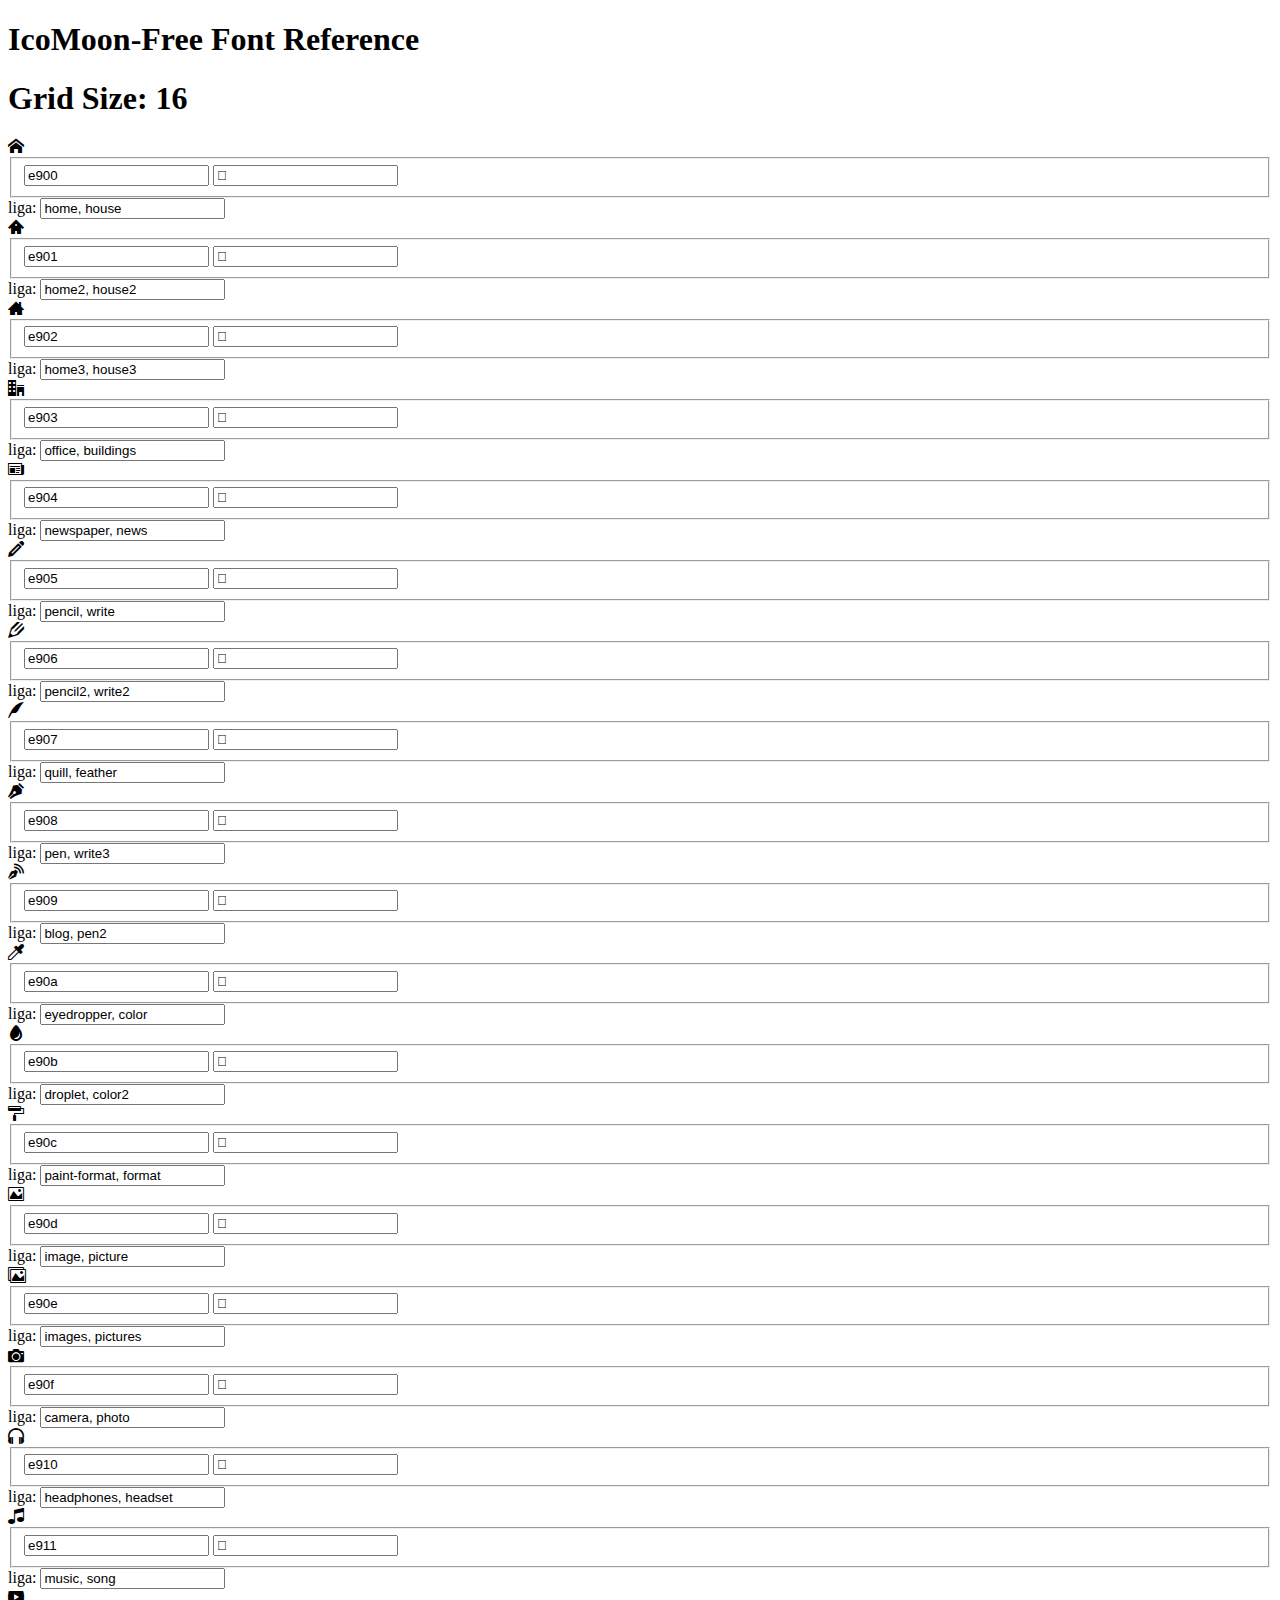
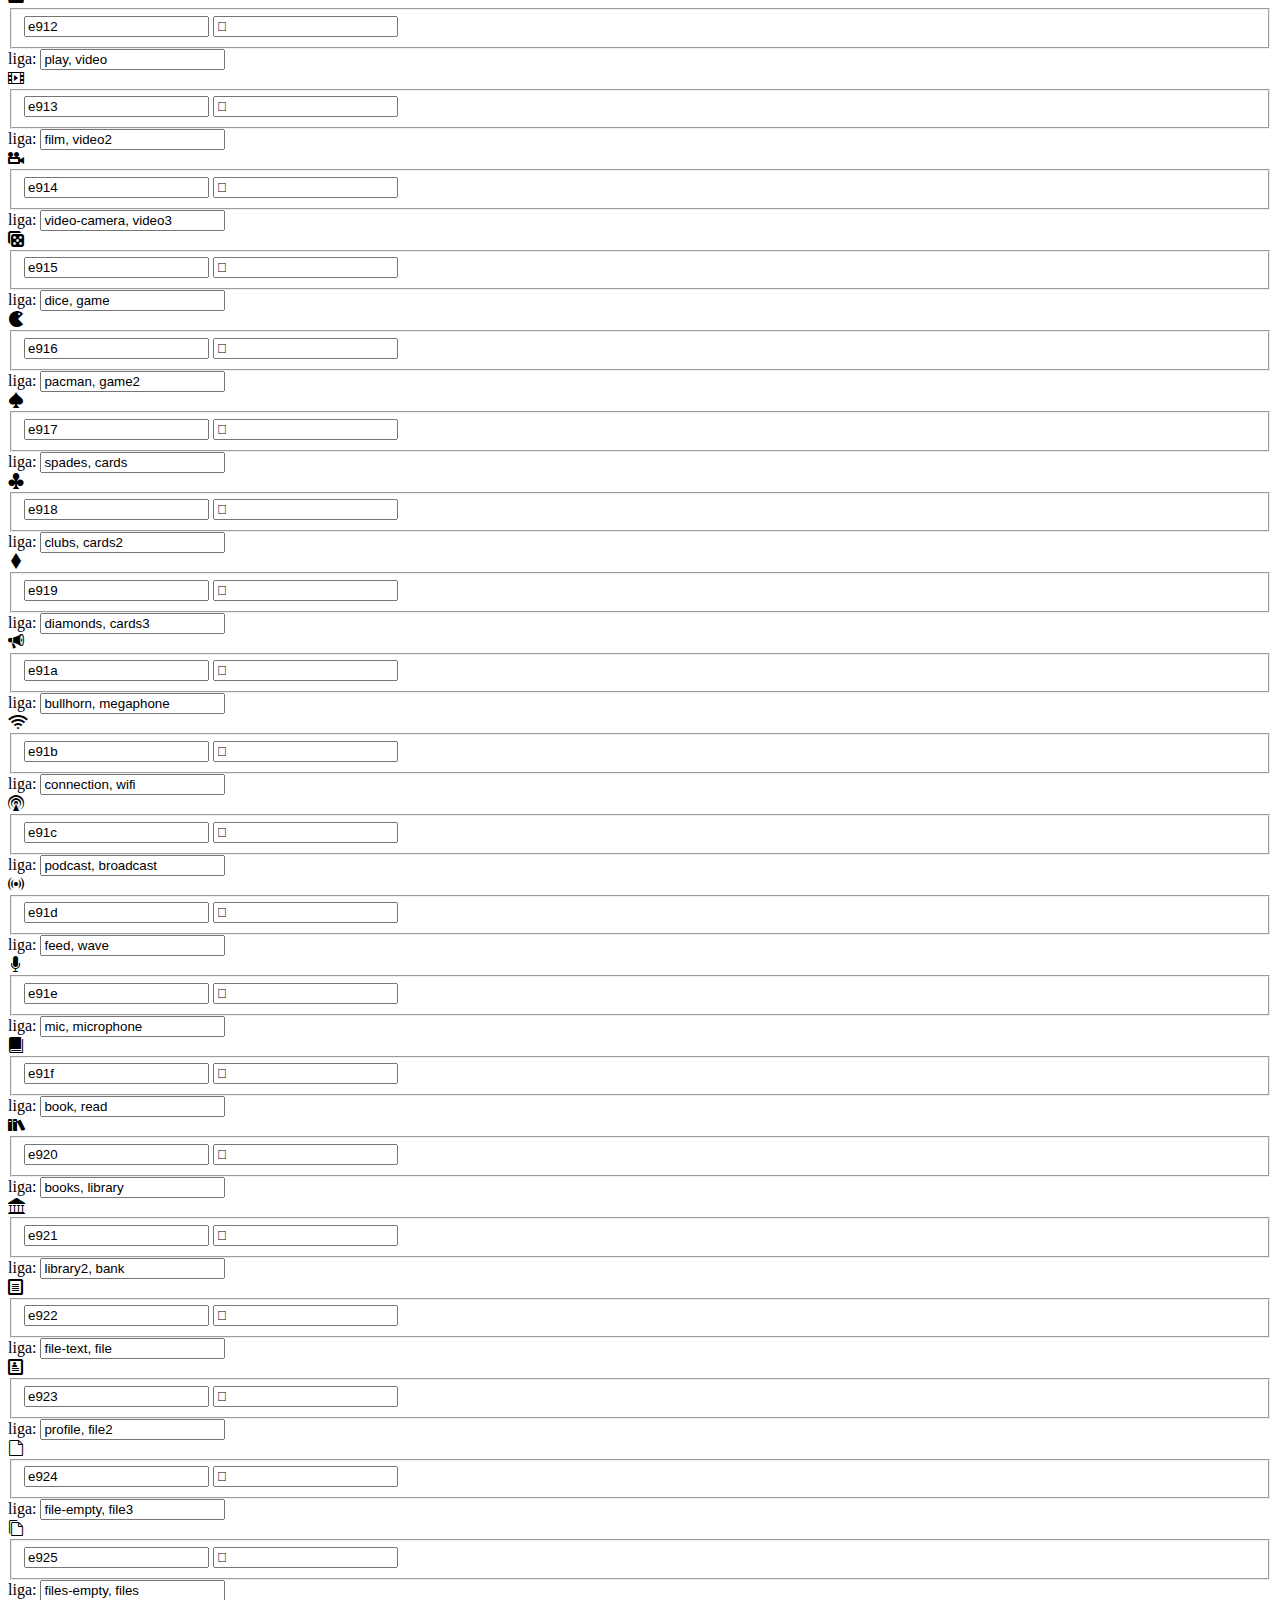
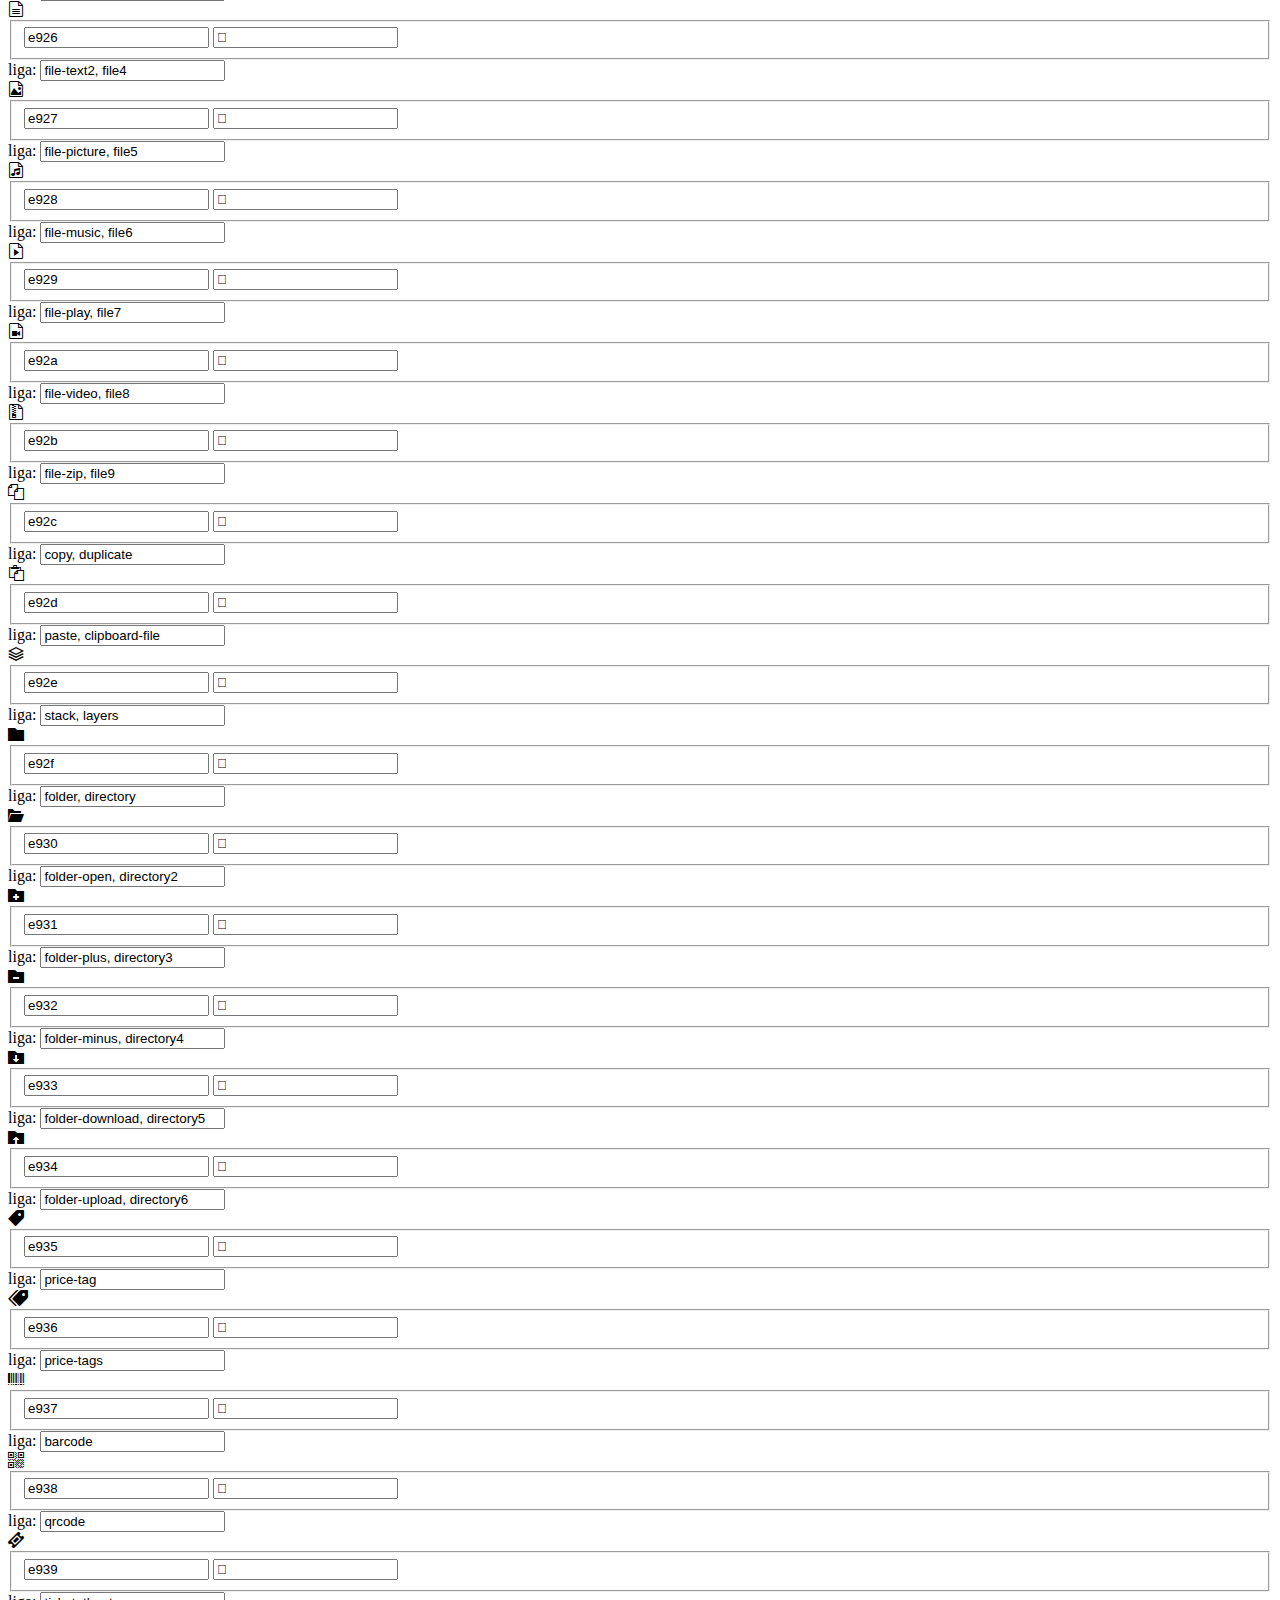
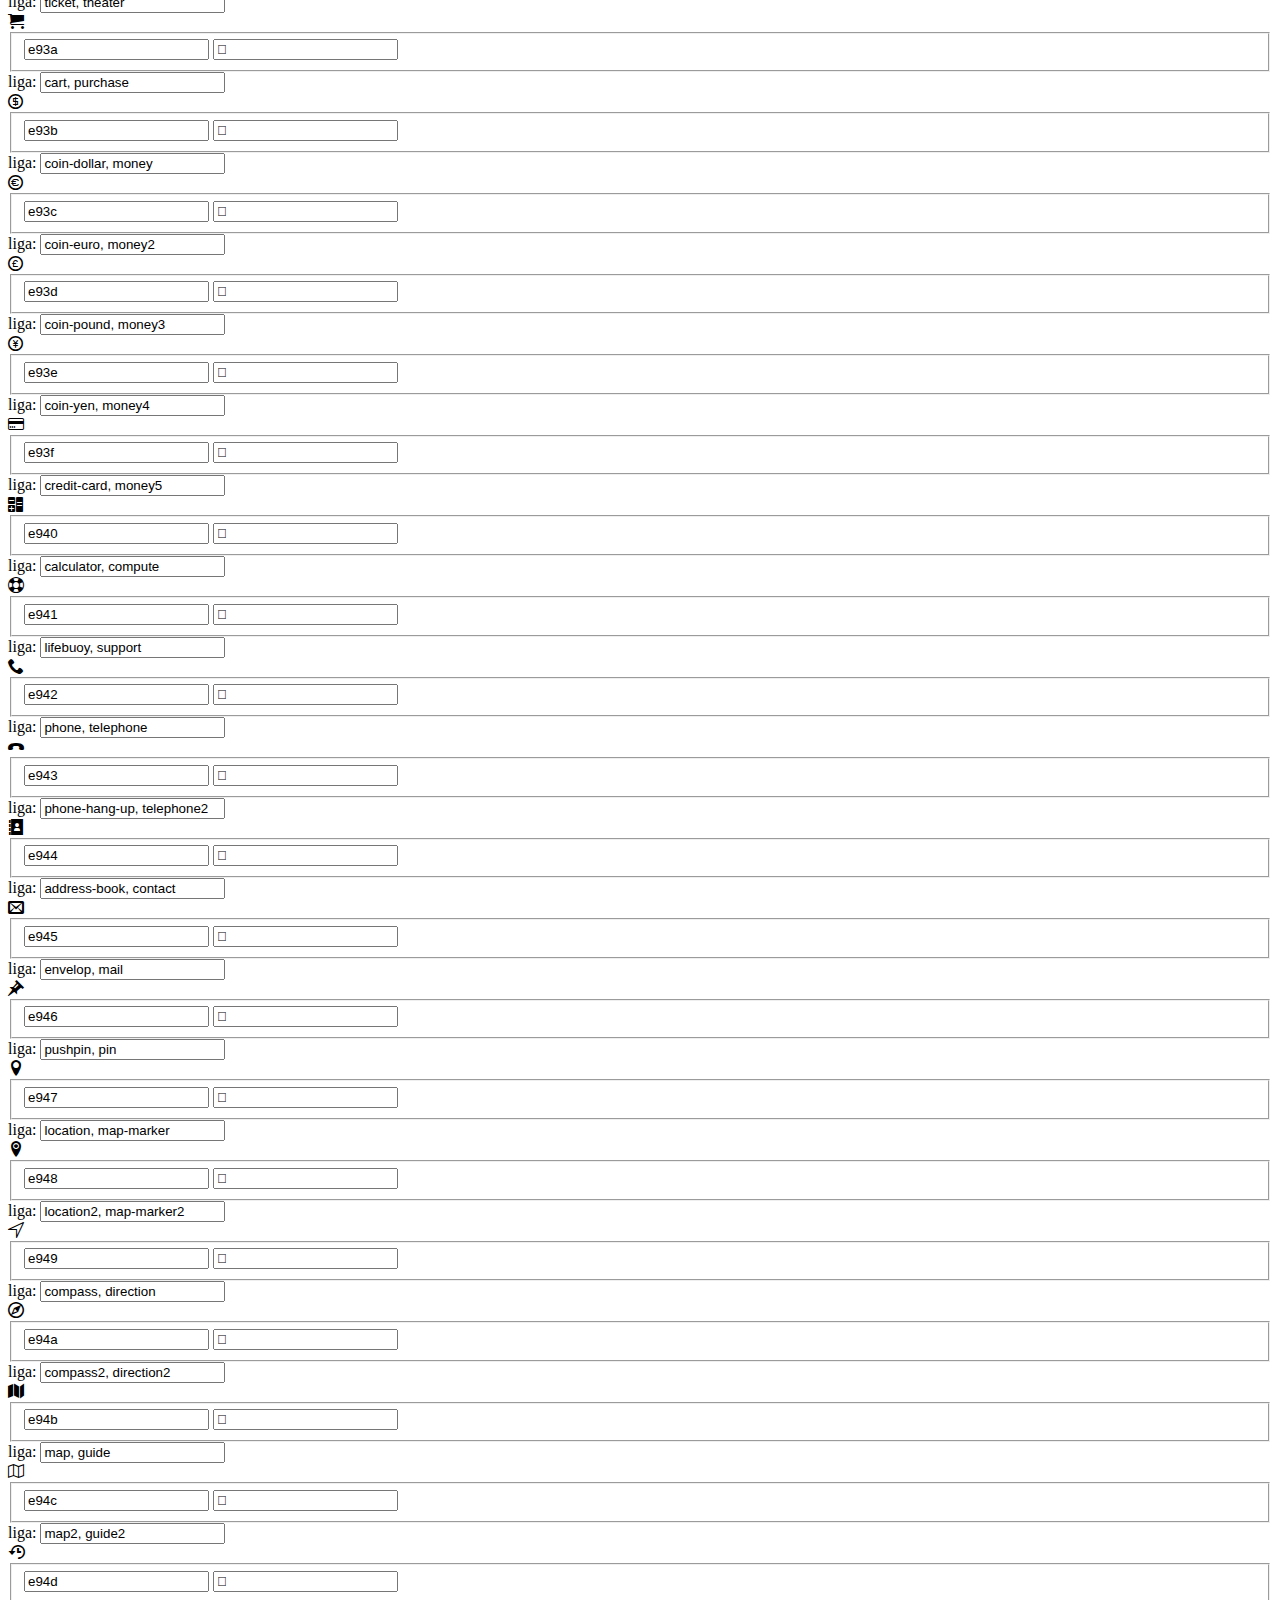
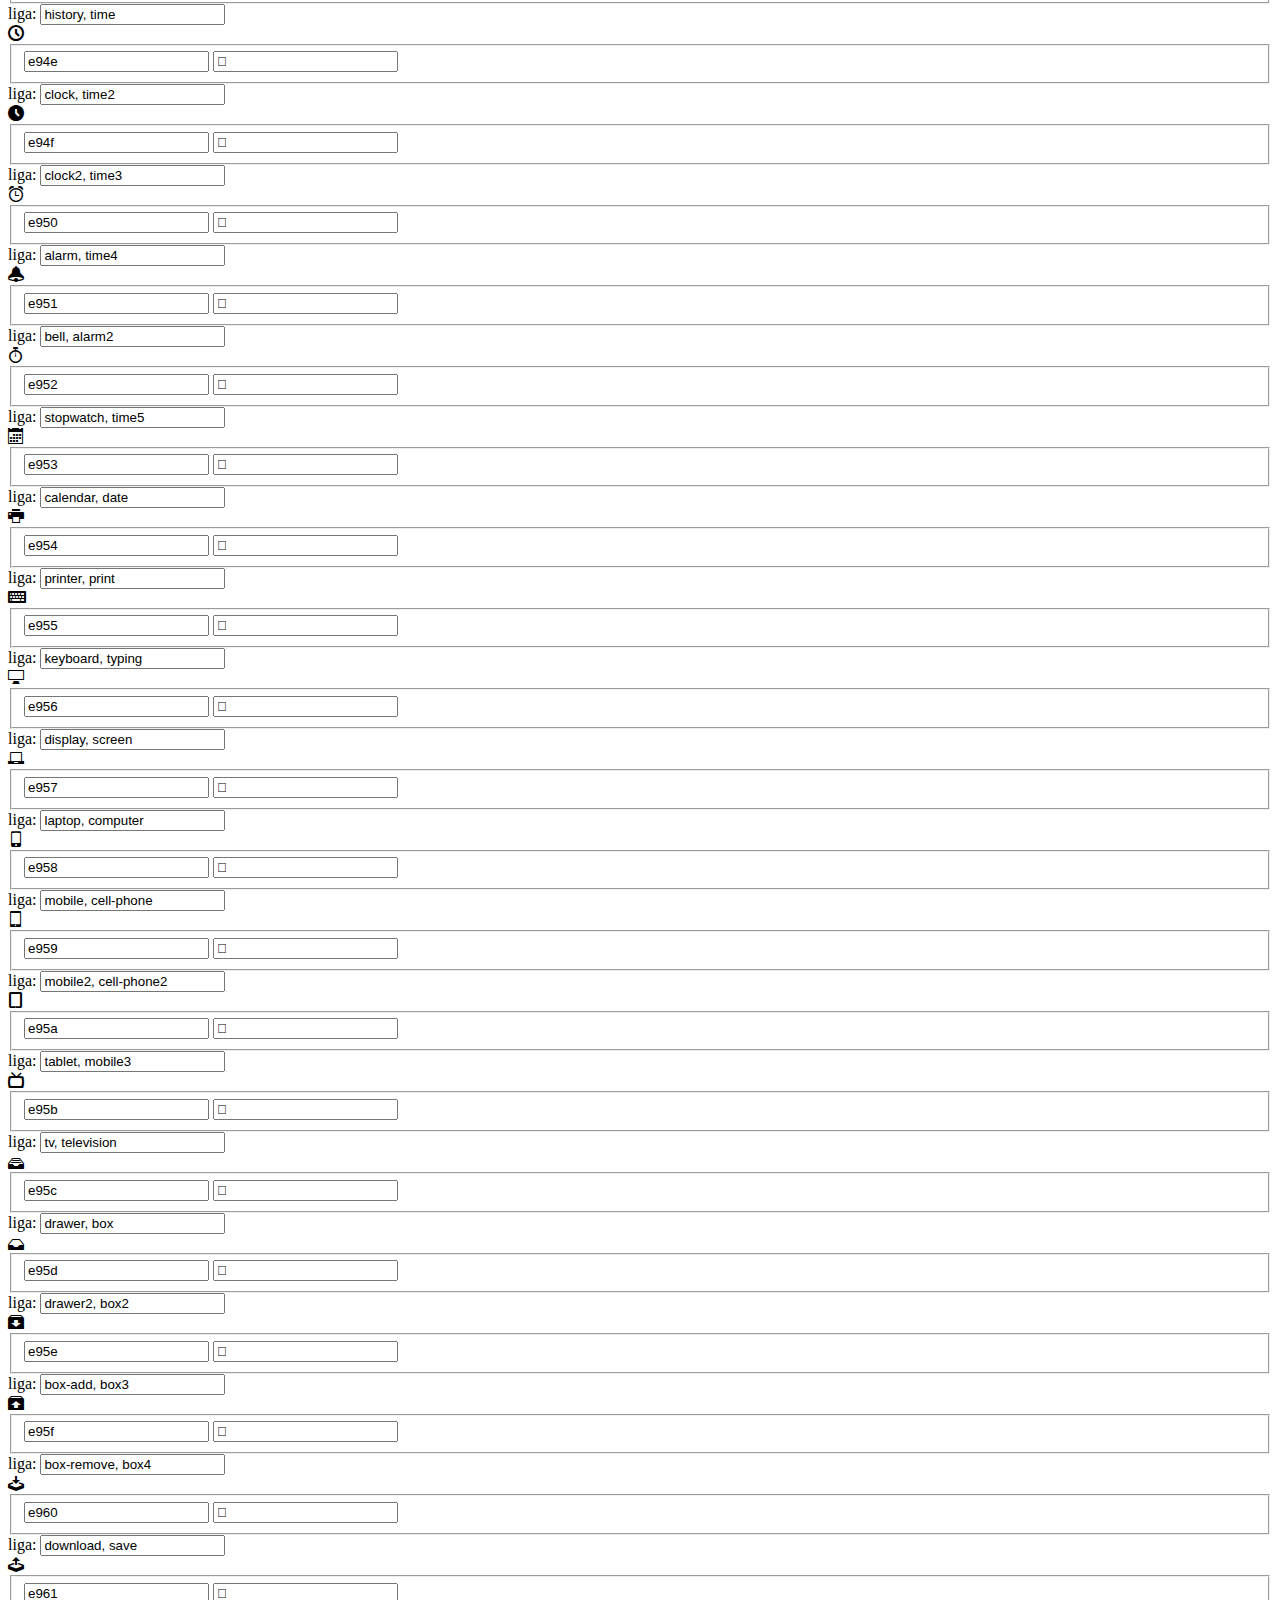
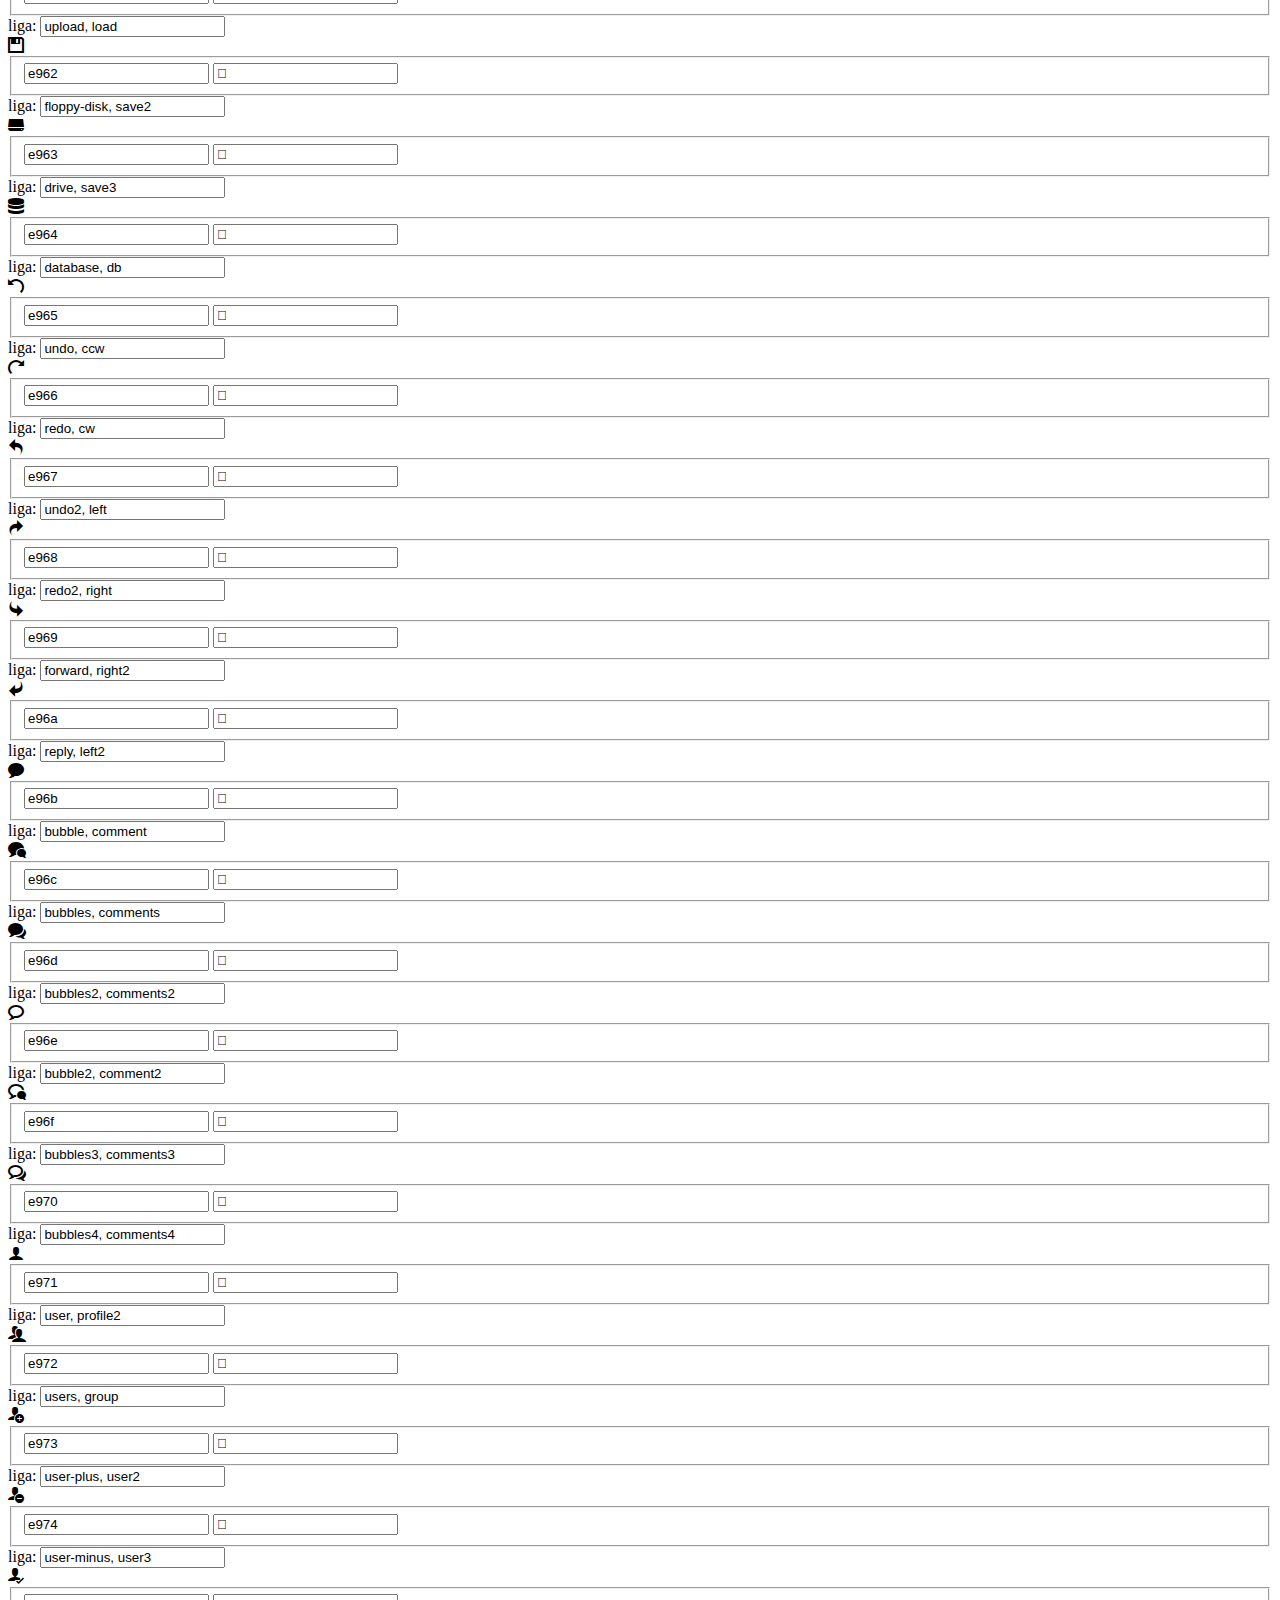
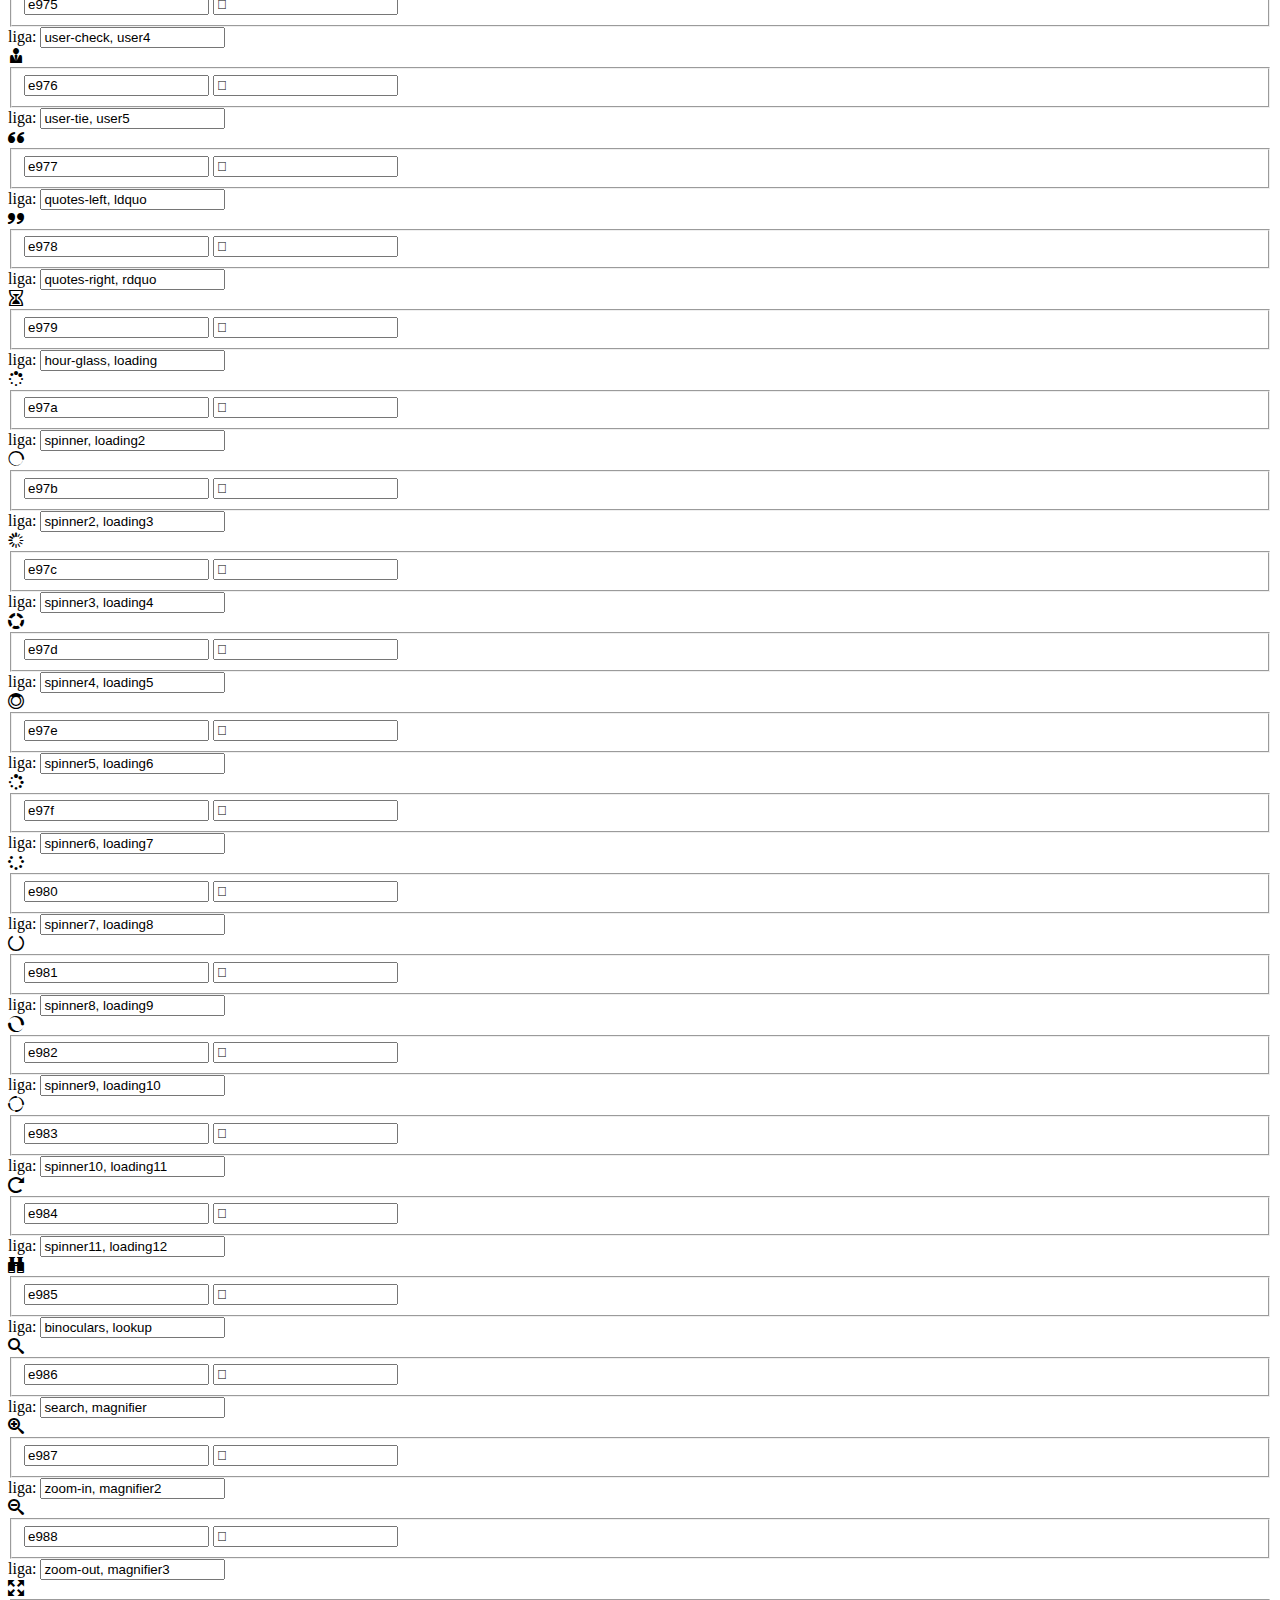
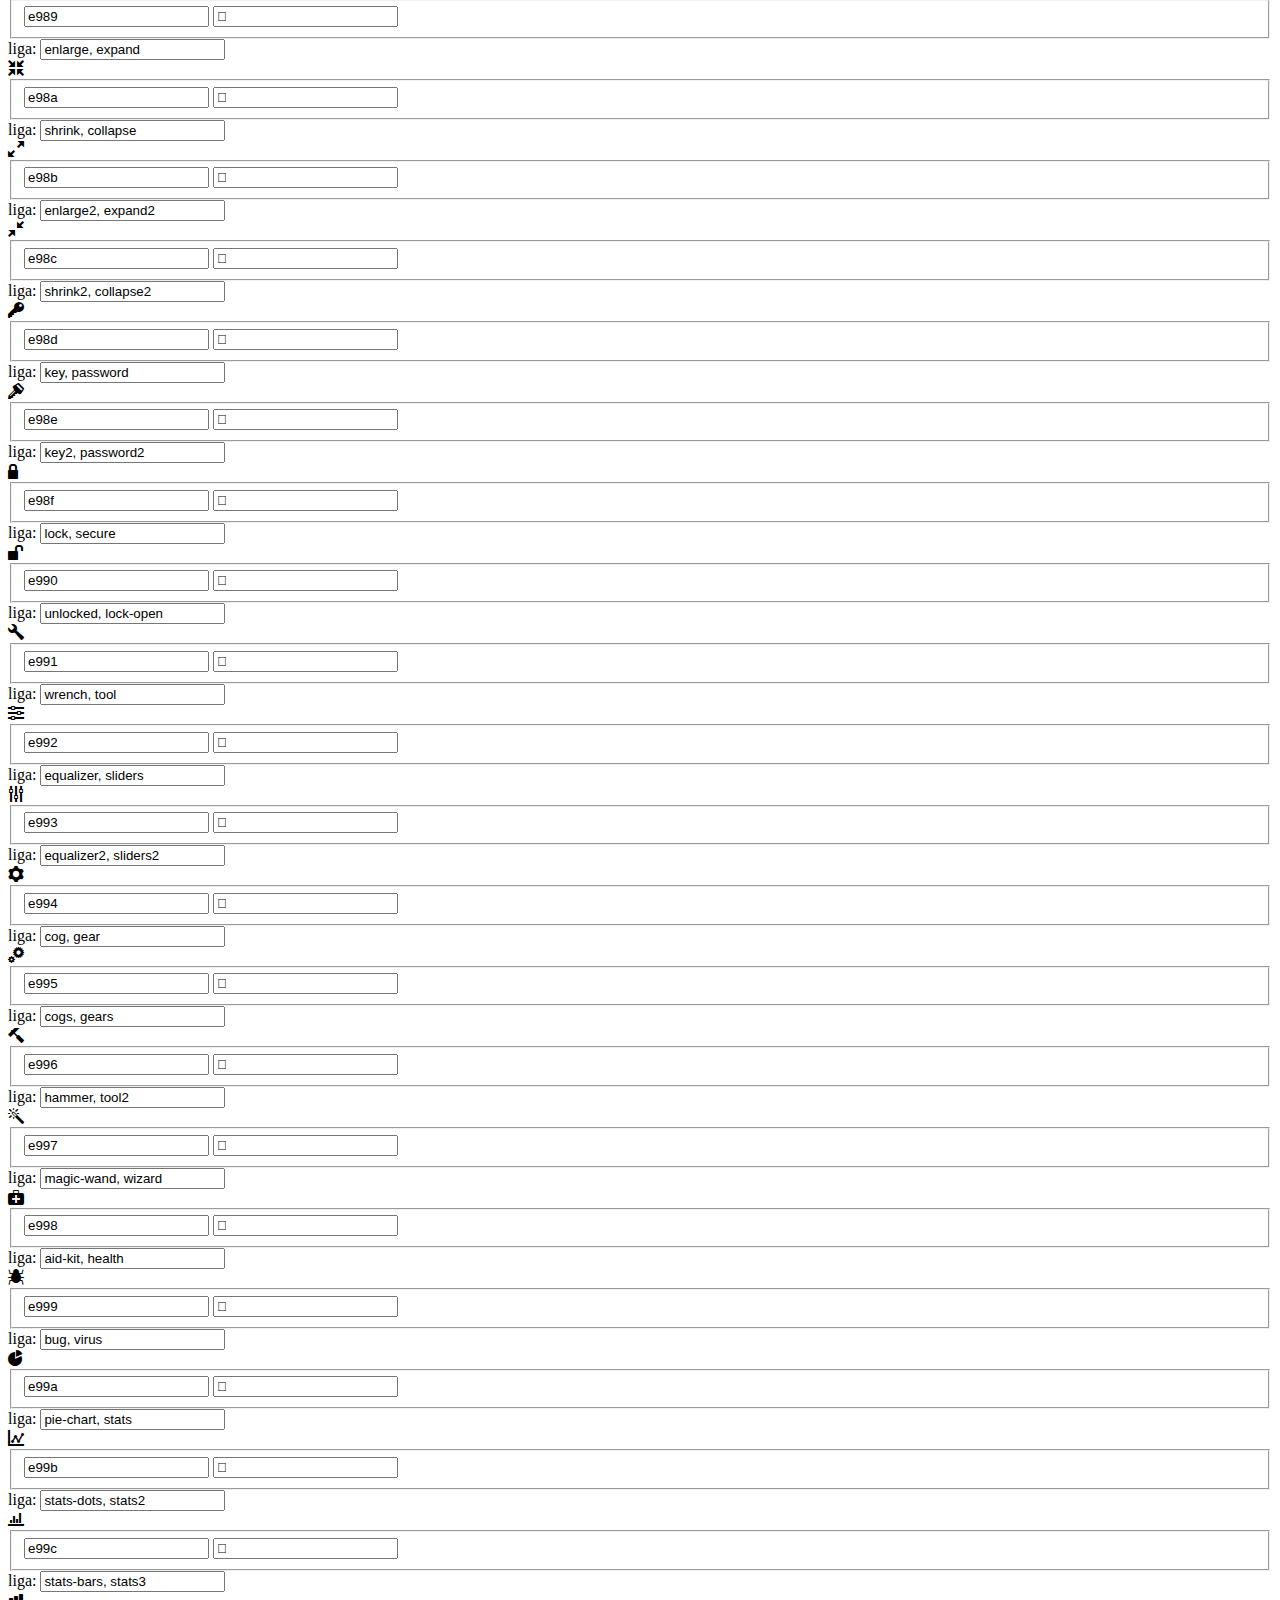
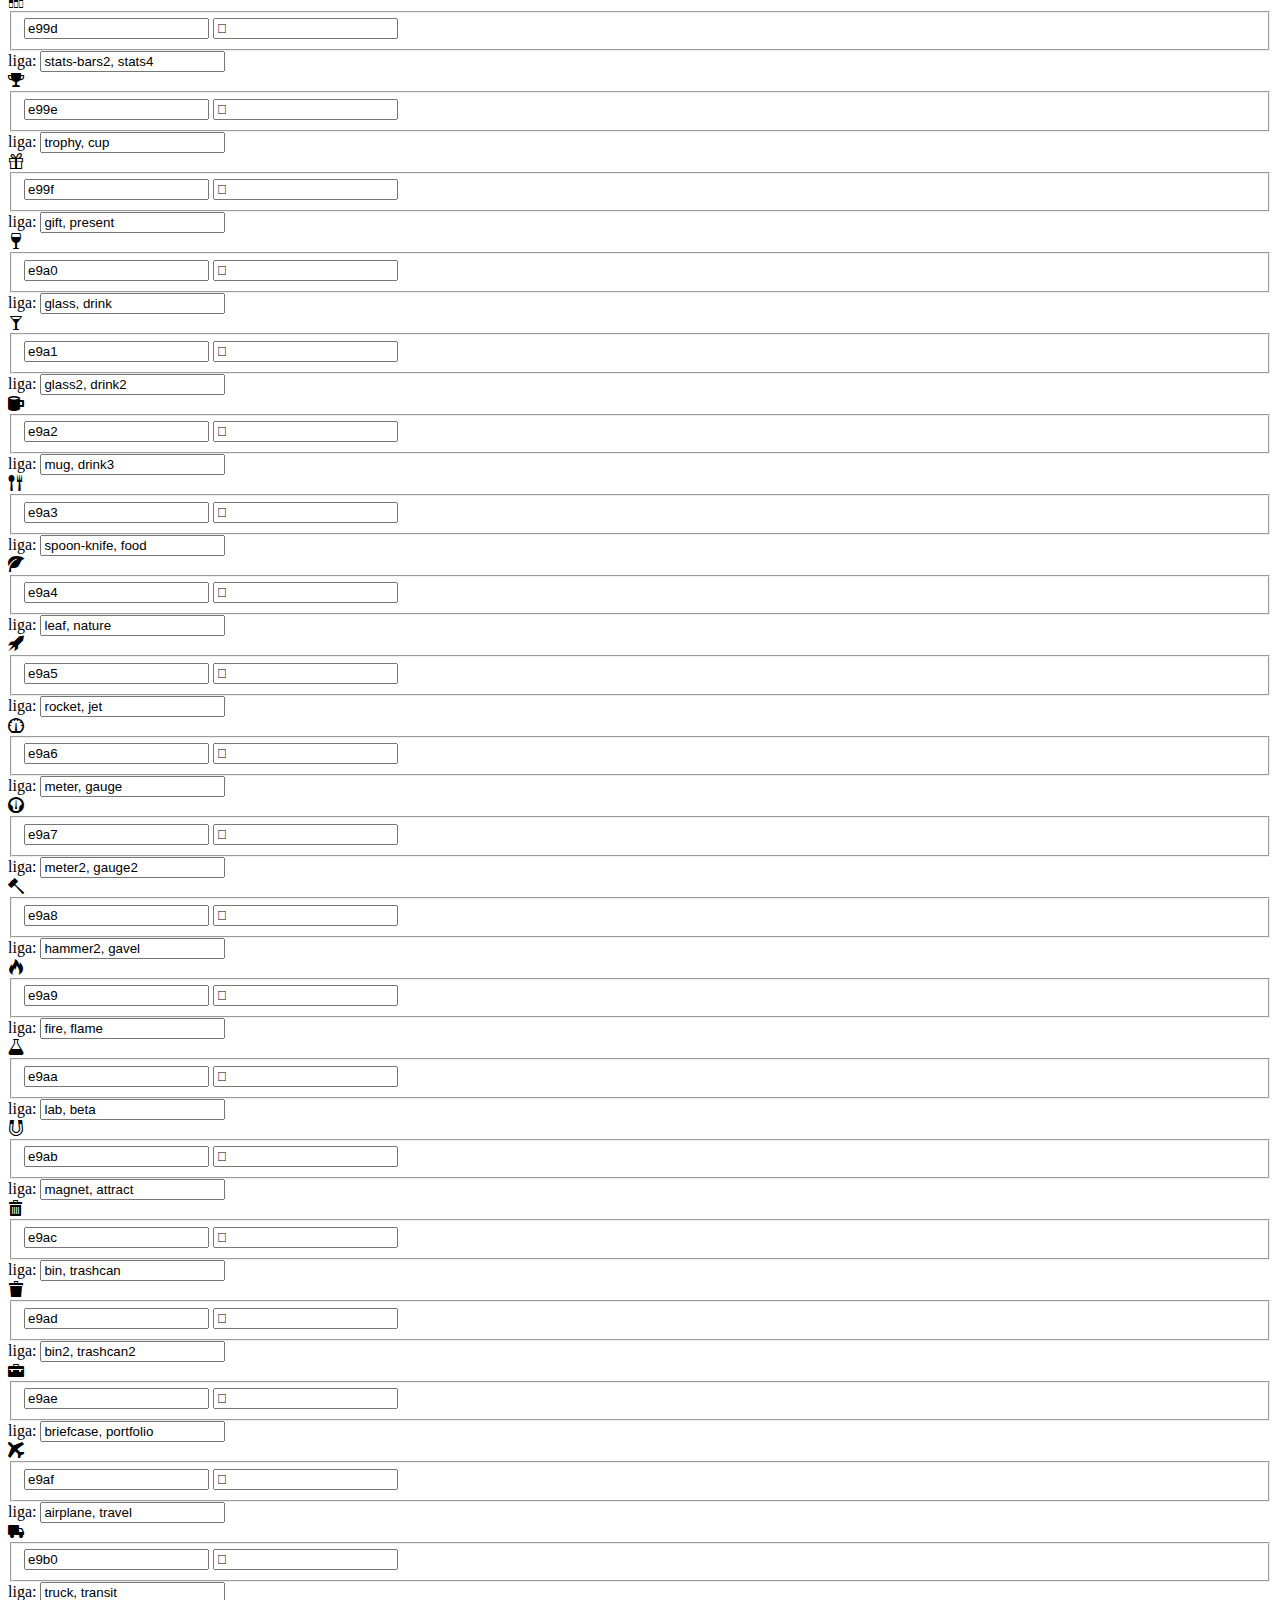
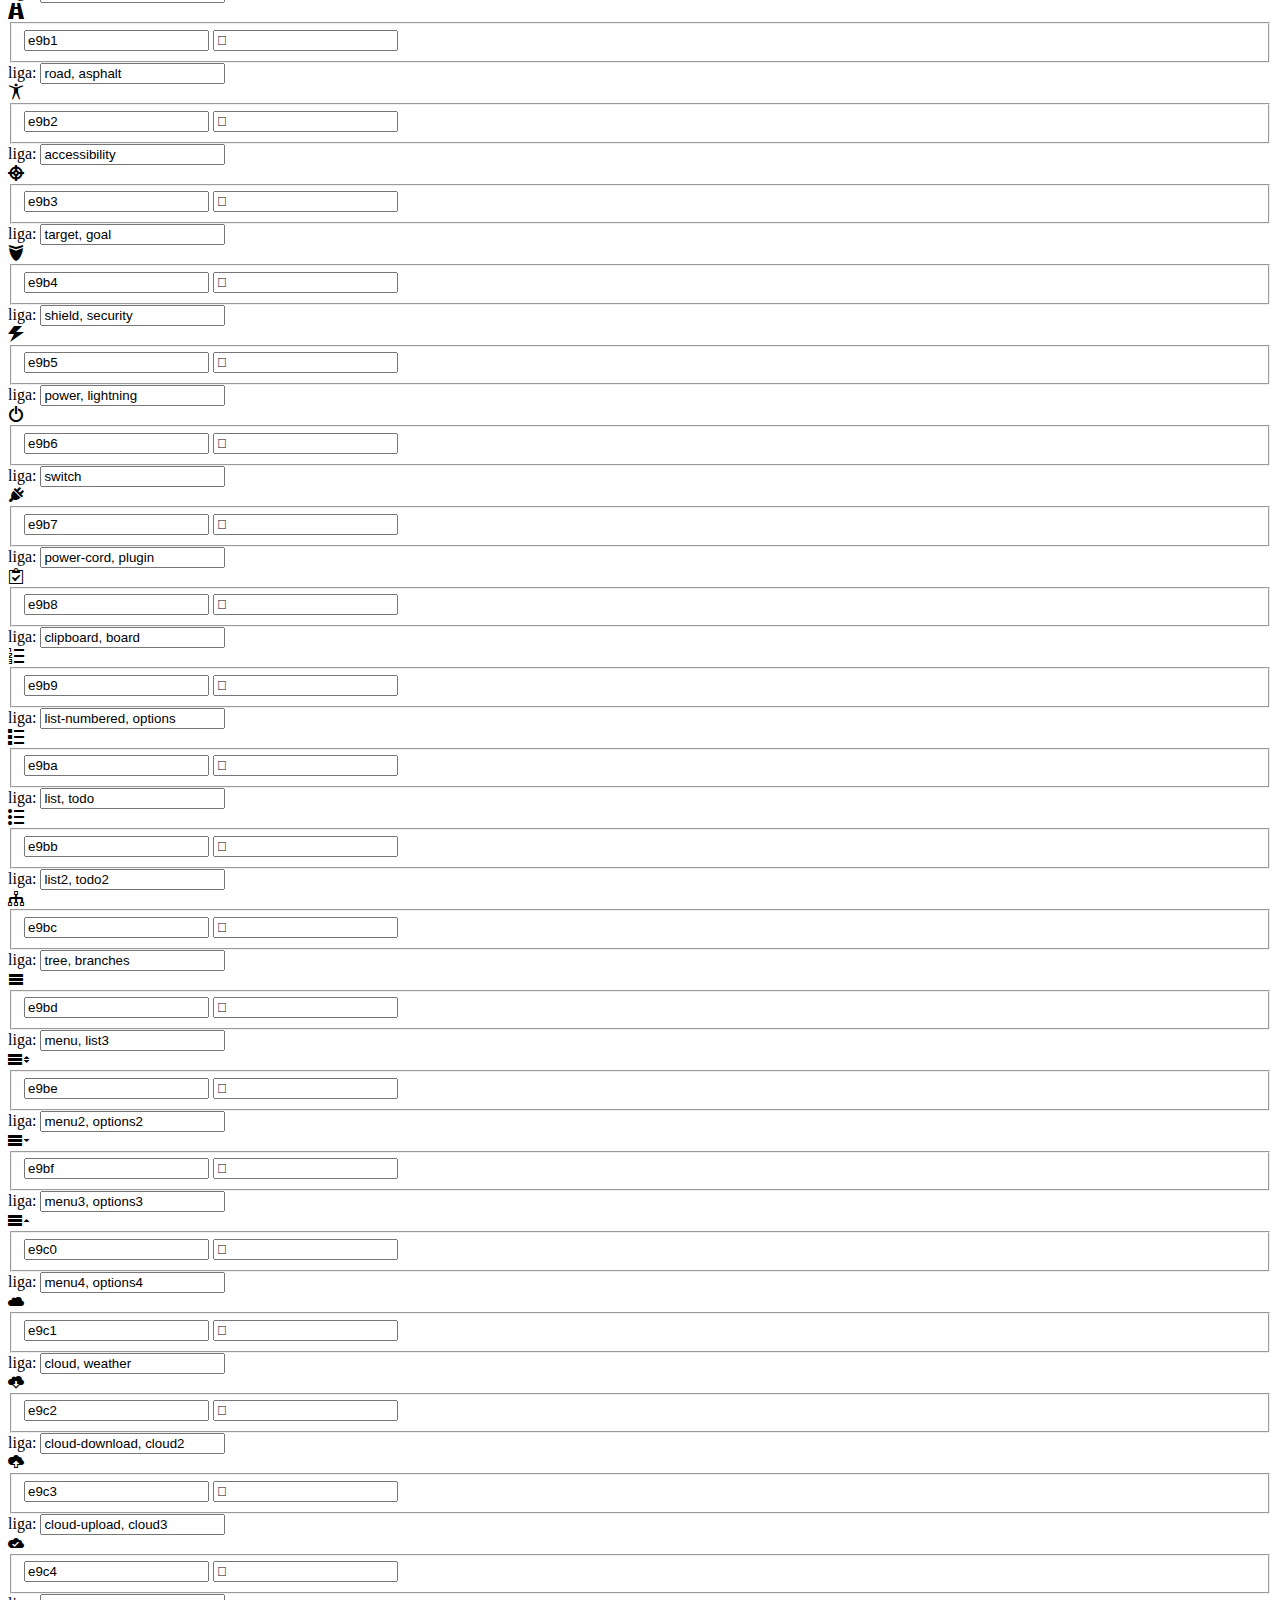
<file: Font/Reference.html>
<!doctype html>
<html>
<head>
	<meta charset="utf-8">
	<title>IcoMoon-Free Font Reference</title>
	<meta name="description" content="An Icon Font Generated By IcoMoon.io">
	<meta name="viewport" content="width=device-width, initial-scale=1">
	<link rel="stylesheet" href="demo-files/demo.css">
<body>
	<div class="bgc1 clearfix">
		<h1 class="mhmm mvm">IcoMoon-Free Font Reference</h1>
	</div>
	<div class="clearfix mhl ptl">
		<h1 class="mvm mtn fgc1">Grid Size: 16</h1>
		<div class="glyph fs1">
			<div class="clearfix bshadow0 pbs">
				<span class="icon icon-home"></span>
			</div>
			<fieldset class="fs0 size1of1 clearfix hidden-false">
				<input type="text" readonly value="e900" class="unit size1of2" />
				<input type="text" maxlength="1" readonly value="&#xe900;" class="unitRight size1of2 talign-right" />
			</fieldset>
			<div class="fs0 bshadow0 clearfix hidden-false">
				<span class="unit pvs fgc1">liga: </span>
				<input type="text" readonly value="home, house" class="liga unitRight" />
			</div>
		</div>
		<div class="glyph fs1">
			<div class="clearfix bshadow0 pbs">
				<span class="icon icon-home2"></span>
			</div>
			<fieldset class="fs0 size1of1 clearfix hidden-false">
				<input type="text" readonly value="e901" class="unit size1of2" />
				<input type="text" maxlength="1" readonly value="&#xe901;" class="unitRight size1of2 talign-right" />
			</fieldset>
			<div class="fs0 bshadow0 clearfix hidden-false">
				<span class="unit pvs fgc1">liga: </span>
				<input type="text" readonly value="home2, house2" class="liga unitRight" />
			</div>
		</div>
		<div class="glyph fs1">
			<div class="clearfix bshadow0 pbs">
				<span class="icon icon-home3"></span>
			</div>
			<fieldset class="fs0 size1of1 clearfix hidden-false">
				<input type="text" readonly value="e902" class="unit size1of2" />
				<input type="text" maxlength="1" readonly value="&#xe902;" class="unitRight size1of2 talign-right" />
			</fieldset>
			<div class="fs0 bshadow0 clearfix hidden-false">
				<span class="unit pvs fgc1">liga: </span>
				<input type="text" readonly value="home3, house3" class="liga unitRight" />
			</div>
		</div>
		<div class="glyph fs1">
			<div class="clearfix bshadow0 pbs">
				<span class="icon icon-office"></span>
			</div>
			<fieldset class="fs0 size1of1 clearfix hidden-false">
				<input type="text" readonly value="e903" class="unit size1of2" />
				<input type="text" maxlength="1" readonly value="&#xe903;" class="unitRight size1of2 talign-right" />
			</fieldset>
			<div class="fs0 bshadow0 clearfix hidden-false">
				<span class="unit pvs fgc1">liga: </span>
				<input type="text" readonly value="office, buildings" class="liga unitRight" />
			</div>
		</div>
		<div class="glyph fs1">
			<div class="clearfix bshadow0 pbs">
				<span class="icon icon-newspaper"></span>
			</div>
			<fieldset class="fs0 size1of1 clearfix hidden-false">
				<input type="text" readonly value="e904" class="unit size1of2" />
				<input type="text" maxlength="1" readonly value="&#xe904;" class="unitRight size1of2 talign-right" />
			</fieldset>
			<div class="fs0 bshadow0 clearfix hidden-false">
				<span class="unit pvs fgc1">liga: </span>
				<input type="text" readonly value="newspaper, news" class="liga unitRight" />
			</div>
		</div>
		<div class="glyph fs1">
			<div class="clearfix bshadow0 pbs">
				<span class="icon icon-pencil"></span>
			</div>
			<fieldset class="fs0 size1of1 clearfix hidden-false">
				<input type="text" readonly value="e905" class="unit size1of2" />
				<input type="text" maxlength="1" readonly value="&#xe905;" class="unitRight size1of2 talign-right" />
			</fieldset>
			<div class="fs0 bshadow0 clearfix hidden-false">
				<span class="unit pvs fgc1">liga: </span>
				<input type="text" readonly value="pencil, write" class="liga unitRight" />
			</div>
		</div>
		<div class="glyph fs1">
			<div class="clearfix bshadow0 pbs">
				<span class="icon icon-pencil2"></span>
			</div>
			<fieldset class="fs0 size1of1 clearfix hidden-false">
				<input type="text" readonly value="e906" class="unit size1of2" />
				<input type="text" maxlength="1" readonly value="&#xe906;" class="unitRight size1of2 talign-right" />
			</fieldset>
			<div class="fs0 bshadow0 clearfix hidden-false">
				<span class="unit pvs fgc1">liga: </span>
				<input type="text" readonly value="pencil2, write2" class="liga unitRight" />
			</div>
		</div>
		<div class="glyph fs1">
			<div class="clearfix bshadow0 pbs">
				<span class="icon icon-quill"></span>
			</div>
			<fieldset class="fs0 size1of1 clearfix hidden-false">
				<input type="text" readonly value="e907" class="unit size1of2" />
				<input type="text" maxlength="1" readonly value="&#xe907;" class="unitRight size1of2 talign-right" />
			</fieldset>
			<div class="fs0 bshadow0 clearfix hidden-false">
				<span class="unit pvs fgc1">liga: </span>
				<input type="text" readonly value="quill, feather" class="liga unitRight" />
			</div>
		</div>
		<div class="glyph fs1">
			<div class="clearfix bshadow0 pbs">
				<span class="icon icon-pen"></span>
			</div>
			<fieldset class="fs0 size1of1 clearfix hidden-false">
				<input type="text" readonly value="e908" class="unit size1of2" />
				<input type="text" maxlength="1" readonly value="&#xe908;" class="unitRight size1of2 talign-right" />
			</fieldset>
			<div class="fs0 bshadow0 clearfix hidden-false">
				<span class="unit pvs fgc1">liga: </span>
				<input type="text" readonly value="pen, write3" class="liga unitRight" />
			</div>
		</div>
		<div class="glyph fs1">
			<div class="clearfix bshadow0 pbs">
				<span class="icon icon-blog"></span>
			</div>
			<fieldset class="fs0 size1of1 clearfix hidden-false">
				<input type="text" readonly value="e909" class="unit size1of2" />
				<input type="text" maxlength="1" readonly value="&#xe909;" class="unitRight size1of2 talign-right" />
			</fieldset>
			<div class="fs0 bshadow0 clearfix hidden-false">
				<span class="unit pvs fgc1">liga: </span>
				<input type="text" readonly value="blog, pen2" class="liga unitRight" />
			</div>
		</div>
		<div class="glyph fs1">
			<div class="clearfix bshadow0 pbs">
				<span class="icon icon-eyedropper"></span>
			</div>
			<fieldset class="fs0 size1of1 clearfix hidden-false">
				<input type="text" readonly value="e90a" class="unit size1of2" />
				<input type="text" maxlength="1" readonly value="&#xe90a;" class="unitRight size1of2 talign-right" />
			</fieldset>
			<div class="fs0 bshadow0 clearfix hidden-false">
				<span class="unit pvs fgc1">liga: </span>
				<input type="text" readonly value="eyedropper, color" class="liga unitRight" />
			</div>
		</div>
		<div class="glyph fs1">
			<div class="clearfix bshadow0 pbs">
				<span class="icon icon-droplet"></span>
			</div>
			<fieldset class="fs0 size1of1 clearfix hidden-false">
				<input type="text" readonly value="e90b" class="unit size1of2" />
				<input type="text" maxlength="1" readonly value="&#xe90b;" class="unitRight size1of2 talign-right" />
			</fieldset>
			<div class="fs0 bshadow0 clearfix hidden-false">
				<span class="unit pvs fgc1">liga: </span>
				<input type="text" readonly value="droplet, color2" class="liga unitRight" />
			</div>
		</div>
		<div class="glyph fs1">
			<div class="clearfix bshadow0 pbs">
				<span class="icon icon-paint-format"></span>
			</div>
			<fieldset class="fs0 size1of1 clearfix hidden-false">
				<input type="text" readonly value="e90c" class="unit size1of2" />
				<input type="text" maxlength="1" readonly value="&#xe90c;" class="unitRight size1of2 talign-right" />
			</fieldset>
			<div class="fs0 bshadow0 clearfix hidden-false">
				<span class="unit pvs fgc1">liga: </span>
				<input type="text" readonly value="paint-format, format" class="liga unitRight" />
			</div>
		</div>
		<div class="glyph fs1">
			<div class="clearfix bshadow0 pbs">
				<span class="icon icon-image"></span>
			</div>
			<fieldset class="fs0 size1of1 clearfix hidden-false">
				<input type="text" readonly value="e90d" class="unit size1of2" />
				<input type="text" maxlength="1" readonly value="&#xe90d;" class="unitRight size1of2 talign-right" />
			</fieldset>
			<div class="fs0 bshadow0 clearfix hidden-false">
				<span class="unit pvs fgc1">liga: </span>
				<input type="text" readonly value="image, picture" class="liga unitRight" />
			</div>
		</div>
		<div class="glyph fs1">
			<div class="clearfix bshadow0 pbs">
				<span class="icon icon-images"></span>
			</div>
			<fieldset class="fs0 size1of1 clearfix hidden-false">
				<input type="text" readonly value="e90e" class="unit size1of2" />
				<input type="text" maxlength="1" readonly value="&#xe90e;" class="unitRight size1of2 talign-right" />
			</fieldset>
			<div class="fs0 bshadow0 clearfix hidden-false">
				<span class="unit pvs fgc1">liga: </span>
				<input type="text" readonly value="images, pictures" class="liga unitRight" />
			</div>
		</div>
		<div class="glyph fs1">
			<div class="clearfix bshadow0 pbs">
				<span class="icon icon-camera"></span>
			</div>
			<fieldset class="fs0 size1of1 clearfix hidden-false">
				<input type="text" readonly value="e90f" class="unit size1of2" />
				<input type="text" maxlength="1" readonly value="&#xe90f;" class="unitRight size1of2 talign-right" />
			</fieldset>
			<div class="fs0 bshadow0 clearfix hidden-false">
				<span class="unit pvs fgc1">liga: </span>
				<input type="text" readonly value="camera, photo" class="liga unitRight" />
			</div>
		</div>
		<div class="glyph fs1">
			<div class="clearfix bshadow0 pbs">
				<span class="icon icon-headphones"></span>
			</div>
			<fieldset class="fs0 size1of1 clearfix hidden-false">
				<input type="text" readonly value="e910" class="unit size1of2" />
				<input type="text" maxlength="1" readonly value="&#xe910;" class="unitRight size1of2 talign-right" />
			</fieldset>
			<div class="fs0 bshadow0 clearfix hidden-false">
				<span class="unit pvs fgc1">liga: </span>
				<input type="text" readonly value="headphones, headset" class="liga unitRight" />
			</div>
		</div>
		<div class="glyph fs1">
			<div class="clearfix bshadow0 pbs">
				<span class="icon icon-music"></span>
			</div>
			<fieldset class="fs0 size1of1 clearfix hidden-false">
				<input type="text" readonly value="e911" class="unit size1of2" />
				<input type="text" maxlength="1" readonly value="&#xe911;" class="unitRight size1of2 talign-right" />
			</fieldset>
			<div class="fs0 bshadow0 clearfix hidden-false">
				<span class="unit pvs fgc1">liga: </span>
				<input type="text" readonly value="music, song" class="liga unitRight" />
			</div>
		</div>
		<div class="glyph fs1">
			<div class="clearfix bshadow0 pbs">
				<span class="icon icon-play"></span>
			</div>
			<fieldset class="fs0 size1of1 clearfix hidden-false">
				<input type="text" readonly value="e912" class="unit size1of2" />
				<input type="text" maxlength="1" readonly value="&#xe912;" class="unitRight size1of2 talign-right" />
			</fieldset>
			<div class="fs0 bshadow0 clearfix hidden-false">
				<span class="unit pvs fgc1">liga: </span>
				<input type="text" readonly value="play, video" class="liga unitRight" />
			</div>
		</div>
		<div class="glyph fs1">
			<div class="clearfix bshadow0 pbs">
				<span class="icon icon-film"></span>
			</div>
			<fieldset class="fs0 size1of1 clearfix hidden-false">
				<input type="text" readonly value="e913" class="unit size1of2" />
				<input type="text" maxlength="1" readonly value="&#xe913;" class="unitRight size1of2 talign-right" />
			</fieldset>
			<div class="fs0 bshadow0 clearfix hidden-false">
				<span class="unit pvs fgc1">liga: </span>
				<input type="text" readonly value="film, video2" class="liga unitRight" />
			</div>
		</div>
		<div class="glyph fs1">
			<div class="clearfix bshadow0 pbs">
				<span class="icon icon-video-camera"></span>
			</div>
			<fieldset class="fs0 size1of1 clearfix hidden-false">
				<input type="text" readonly value="e914" class="unit size1of2" />
				<input type="text" maxlength="1" readonly value="&#xe914;" class="unitRight size1of2 talign-right" />
			</fieldset>
			<div class="fs0 bshadow0 clearfix hidden-false">
				<span class="unit pvs fgc1">liga: </span>
				<input type="text" readonly value="video-camera, video3" class="liga unitRight" />
			</div>
		</div>
		<div class="glyph fs1">
			<div class="clearfix bshadow0 pbs">
				<span class="icon icon-dice"></span>
			</div>
			<fieldset class="fs0 size1of1 clearfix hidden-false">
				<input type="text" readonly value="e915" class="unit size1of2" />
				<input type="text" maxlength="1" readonly value="&#xe915;" class="unitRight size1of2 talign-right" />
			</fieldset>
			<div class="fs0 bshadow0 clearfix hidden-false">
				<span class="unit pvs fgc1">liga: </span>
				<input type="text" readonly value="dice, game" class="liga unitRight" />
			</div>
		</div>
		<div class="glyph fs1">
			<div class="clearfix bshadow0 pbs">
				<span class="icon icon-pacman"></span>
			</div>
			<fieldset class="fs0 size1of1 clearfix hidden-false">
				<input type="text" readonly value="e916" class="unit size1of2" />
				<input type="text" maxlength="1" readonly value="&#xe916;" class="unitRight size1of2 talign-right" />
			</fieldset>
			<div class="fs0 bshadow0 clearfix hidden-false">
				<span class="unit pvs fgc1">liga: </span>
				<input type="text" readonly value="pacman, game2" class="liga unitRight" />
			</div>
		</div>
		<div class="glyph fs1">
			<div class="clearfix bshadow0 pbs">
				<span class="icon icon-spades"></span>
			</div>
			<fieldset class="fs0 size1of1 clearfix hidden-false">
				<input type="text" readonly value="e917" class="unit size1of2" />
				<input type="text" maxlength="1" readonly value="&#xe917;" class="unitRight size1of2 talign-right" />
			</fieldset>
			<div class="fs0 bshadow0 clearfix hidden-false">
				<span class="unit pvs fgc1">liga: </span>
				<input type="text" readonly value="spades, cards" class="liga unitRight" />
			</div>
		</div>
		<div class="glyph fs1">
			<div class="clearfix bshadow0 pbs">
				<span class="icon icon-clubs"></span>
			</div>
			<fieldset class="fs0 size1of1 clearfix hidden-false">
				<input type="text" readonly value="e918" class="unit size1of2" />
				<input type="text" maxlength="1" readonly value="&#xe918;" class="unitRight size1of2 talign-right" />
			</fieldset>
			<div class="fs0 bshadow0 clearfix hidden-false">
				<span class="unit pvs fgc1">liga: </span>
				<input type="text" readonly value="clubs, cards2" class="liga unitRight" />
			</div>
		</div>
		<div class="glyph fs1">
			<div class="clearfix bshadow0 pbs">
				<span class="icon icon-diamonds"></span>
			</div>
			<fieldset class="fs0 size1of1 clearfix hidden-false">
				<input type="text" readonly value="e919" class="unit size1of2" />
				<input type="text" maxlength="1" readonly value="&#xe919;" class="unitRight size1of2 talign-right" />
			</fieldset>
			<div class="fs0 bshadow0 clearfix hidden-false">
				<span class="unit pvs fgc1">liga: </span>
				<input type="text" readonly value="diamonds, cards3" class="liga unitRight" />
			</div>
		</div>
		<div class="glyph fs1">
			<div class="clearfix bshadow0 pbs">
				<span class="icon icon-bullhorn"></span>
			</div>
			<fieldset class="fs0 size1of1 clearfix hidden-false">
				<input type="text" readonly value="e91a" class="unit size1of2" />
				<input type="text" maxlength="1" readonly value="&#xe91a;" class="unitRight size1of2 talign-right" />
			</fieldset>
			<div class="fs0 bshadow0 clearfix hidden-false">
				<span class="unit pvs fgc1">liga: </span>
				<input type="text" readonly value="bullhorn, megaphone" class="liga unitRight" />
			</div>
		</div>
		<div class="glyph fs1">
			<div class="clearfix bshadow0 pbs">
				<span class="icon icon-connection"></span>
			</div>
			<fieldset class="fs0 size1of1 clearfix hidden-false">
				<input type="text" readonly value="e91b" class="unit size1of2" />
				<input type="text" maxlength="1" readonly value="&#xe91b;" class="unitRight size1of2 talign-right" />
			</fieldset>
			<div class="fs0 bshadow0 clearfix hidden-false">
				<span class="unit pvs fgc1">liga: </span>
				<input type="text" readonly value="connection, wifi" class="liga unitRight" />
			</div>
		</div>
		<div class="glyph fs1">
			<div class="clearfix bshadow0 pbs">
				<span class="icon icon-podcast"></span>
			</div>
			<fieldset class="fs0 size1of1 clearfix hidden-false">
				<input type="text" readonly value="e91c" class="unit size1of2" />
				<input type="text" maxlength="1" readonly value="&#xe91c;" class="unitRight size1of2 talign-right" />
			</fieldset>
			<div class="fs0 bshadow0 clearfix hidden-false">
				<span class="unit pvs fgc1">liga: </span>
				<input type="text" readonly value="podcast, broadcast" class="liga unitRight" />
			</div>
		</div>
		<div class="glyph fs1">
			<div class="clearfix bshadow0 pbs">
				<span class="icon icon-feed"></span>
			</div>
			<fieldset class="fs0 size1of1 clearfix hidden-false">
				<input type="text" readonly value="e91d" class="unit size1of2" />
				<input type="text" maxlength="1" readonly value="&#xe91d;" class="unitRight size1of2 talign-right" />
			</fieldset>
			<div class="fs0 bshadow0 clearfix hidden-false">
				<span class="unit pvs fgc1">liga: </span>
				<input type="text" readonly value="feed, wave" class="liga unitRight" />
			</div>
		</div>
		<div class="glyph fs1">
			<div class="clearfix bshadow0 pbs">
				<span class="icon icon-mic"></span>
			</div>
			<fieldset class="fs0 size1of1 clearfix hidden-false">
				<input type="text" readonly value="e91e" class="unit size1of2" />
				<input type="text" maxlength="1" readonly value="&#xe91e;" class="unitRight size1of2 talign-right" />
			</fieldset>
			<div class="fs0 bshadow0 clearfix hidden-false">
				<span class="unit pvs fgc1">liga: </span>
				<input type="text" readonly value="mic, microphone" class="liga unitRight" />
			</div>
		</div>
		<div class="glyph fs1">
			<div class="clearfix bshadow0 pbs">
				<span class="icon icon-book"></span>
			</div>
			<fieldset class="fs0 size1of1 clearfix hidden-false">
				<input type="text" readonly value="e91f" class="unit size1of2" />
				<input type="text" maxlength="1" readonly value="&#xe91f;" class="unitRight size1of2 talign-right" />
			</fieldset>
			<div class="fs0 bshadow0 clearfix hidden-false">
				<span class="unit pvs fgc1">liga: </span>
				<input type="text" readonly value="book, read" class="liga unitRight" />
			</div>
		</div>
		<div class="glyph fs1">
			<div class="clearfix bshadow0 pbs">
				<span class="icon icon-books"></span>
			</div>
			<fieldset class="fs0 size1of1 clearfix hidden-false">
				<input type="text" readonly value="e920" class="unit size1of2" />
				<input type="text" maxlength="1" readonly value="&#xe920;" class="unitRight size1of2 talign-right" />
			</fieldset>
			<div class="fs0 bshadow0 clearfix hidden-false">
				<span class="unit pvs fgc1">liga: </span>
				<input type="text" readonly value="books, library" class="liga unitRight" />
			</div>
		</div>
		<div class="glyph fs1">
			<div class="clearfix bshadow0 pbs">
				<span class="icon icon-library"></span>
			</div>
			<fieldset class="fs0 size1of1 clearfix hidden-false">
				<input type="text" readonly value="e921" class="unit size1of2" />
				<input type="text" maxlength="1" readonly value="&#xe921;" class="unitRight size1of2 talign-right" />
			</fieldset>
			<div class="fs0 bshadow0 clearfix hidden-false">
				<span class="unit pvs fgc1">liga: </span>
				<input type="text" readonly value="library2, bank" class="liga unitRight" />
			</div>
		</div>
		<div class="glyph fs1">
			<div class="clearfix bshadow0 pbs">
				<span class="icon icon-file-text"></span>
			</div>
			<fieldset class="fs0 size1of1 clearfix hidden-false">
				<input type="text" readonly value="e922" class="unit size1of2" />
				<input type="text" maxlength="1" readonly value="&#xe922;" class="unitRight size1of2 talign-right" />
			</fieldset>
			<div class="fs0 bshadow0 clearfix hidden-false">
				<span class="unit pvs fgc1">liga: </span>
				<input type="text" readonly value="file-text, file" class="liga unitRight" />
			</div>
		</div>
		<div class="glyph fs1">
			<div class="clearfix bshadow0 pbs">
				<span class="icon icon-profile"></span>
			</div>
			<fieldset class="fs0 size1of1 clearfix hidden-false">
				<input type="text" readonly value="e923" class="unit size1of2" />
				<input type="text" maxlength="1" readonly value="&#xe923;" class="unitRight size1of2 talign-right" />
			</fieldset>
			<div class="fs0 bshadow0 clearfix hidden-false">
				<span class="unit pvs fgc1">liga: </span>
				<input type="text" readonly value="profile, file2" class="liga unitRight" />
			</div>
		</div>
		<div class="glyph fs1">
			<div class="clearfix bshadow0 pbs">
				<span class="icon icon-file-empty"></span>
			</div>
			<fieldset class="fs0 size1of1 clearfix hidden-false">
				<input type="text" readonly value="e924" class="unit size1of2" />
				<input type="text" maxlength="1" readonly value="&#xe924;" class="unitRight size1of2 talign-right" />
			</fieldset>
			<div class="fs0 bshadow0 clearfix hidden-false">
				<span class="unit pvs fgc1">liga: </span>
				<input type="text" readonly value="file-empty, file3" class="liga unitRight" />
			</div>
		</div>
		<div class="glyph fs1">
			<div class="clearfix bshadow0 pbs">
				<span class="icon icon-files-empty"></span>
			</div>
			<fieldset class="fs0 size1of1 clearfix hidden-false">
				<input type="text" readonly value="e925" class="unit size1of2" />
				<input type="text" maxlength="1" readonly value="&#xe925;" class="unitRight size1of2 talign-right" />
			</fieldset>
			<div class="fs0 bshadow0 clearfix hidden-false">
				<span class="unit pvs fgc1">liga: </span>
				<input type="text" readonly value="files-empty, files" class="liga unitRight" />
			</div>
		</div>
		<div class="glyph fs1">
			<div class="clearfix bshadow0 pbs">
				<span class="icon icon-file-text2"></span>
			</div>
			<fieldset class="fs0 size1of1 clearfix hidden-false">
				<input type="text" readonly value="e926" class="unit size1of2" />
				<input type="text" maxlength="1" readonly value="&#xe926;" class="unitRight size1of2 talign-right" />
			</fieldset>
			<div class="fs0 bshadow0 clearfix hidden-false">
				<span class="unit pvs fgc1">liga: </span>
				<input type="text" readonly value="file-text2, file4" class="liga unitRight" />
			</div>
		</div>
		<div class="glyph fs1">
			<div class="clearfix bshadow0 pbs">
				<span class="icon icon-file-picture"></span>
			</div>
			<fieldset class="fs0 size1of1 clearfix hidden-false">
				<input type="text" readonly value="e927" class="unit size1of2" />
				<input type="text" maxlength="1" readonly value="&#xe927;" class="unitRight size1of2 talign-right" />
			</fieldset>
			<div class="fs0 bshadow0 clearfix hidden-false">
				<span class="unit pvs fgc1">liga: </span>
				<input type="text" readonly value="file-picture, file5" class="liga unitRight" />
			</div>
		</div>
		<div class="glyph fs1">
			<div class="clearfix bshadow0 pbs">
				<span class="icon icon-file-music"></span>
			</div>
			<fieldset class="fs0 size1of1 clearfix hidden-false">
				<input type="text" readonly value="e928" class="unit size1of2" />
				<input type="text" maxlength="1" readonly value="&#xe928;" class="unitRight size1of2 talign-right" />
			</fieldset>
			<div class="fs0 bshadow0 clearfix hidden-false">
				<span class="unit pvs fgc1">liga: </span>
				<input type="text" readonly value="file-music, file6" class="liga unitRight" />
			</div>
		</div>
		<div class="glyph fs1">
			<div class="clearfix bshadow0 pbs">
				<span class="icon icon-file-play"></span>
			</div>
			<fieldset class="fs0 size1of1 clearfix hidden-false">
				<input type="text" readonly value="e929" class="unit size1of2" />
				<input type="text" maxlength="1" readonly value="&#xe929;" class="unitRight size1of2 talign-right" />
			</fieldset>
			<div class="fs0 bshadow0 clearfix hidden-false">
				<span class="unit pvs fgc1">liga: </span>
				<input type="text" readonly value="file-play, file7" class="liga unitRight" />
			</div>
		</div>
		<div class="glyph fs1">
			<div class="clearfix bshadow0 pbs">
				<span class="icon icon-file-video"></span>
			</div>
			<fieldset class="fs0 size1of1 clearfix hidden-false">
				<input type="text" readonly value="e92a" class="unit size1of2" />
				<input type="text" maxlength="1" readonly value="&#xe92a;" class="unitRight size1of2 talign-right" />
			</fieldset>
			<div class="fs0 bshadow0 clearfix hidden-false">
				<span class="unit pvs fgc1">liga: </span>
				<input type="text" readonly value="file-video, file8" class="liga unitRight" />
			</div>
		</div>
		<div class="glyph fs1">
			<div class="clearfix bshadow0 pbs">
				<span class="icon icon-file-zip"></span>
			</div>
			<fieldset class="fs0 size1of1 clearfix hidden-false">
				<input type="text" readonly value="e92b" class="unit size1of2" />
				<input type="text" maxlength="1" readonly value="&#xe92b;" class="unitRight size1of2 talign-right" />
			</fieldset>
			<div class="fs0 bshadow0 clearfix hidden-false">
				<span class="unit pvs fgc1">liga: </span>
				<input type="text" readonly value="file-zip, file9" class="liga unitRight" />
			</div>
		</div>
		<div class="glyph fs1">
			<div class="clearfix bshadow0 pbs">
				<span class="icon icon-copy"></span>
			</div>
			<fieldset class="fs0 size1of1 clearfix hidden-false">
				<input type="text" readonly value="e92c" class="unit size1of2" />
				<input type="text" maxlength="1" readonly value="&#xe92c;" class="unitRight size1of2 talign-right" />
			</fieldset>
			<div class="fs0 bshadow0 clearfix hidden-false">
				<span class="unit pvs fgc1">liga: </span>
				<input type="text" readonly value="copy, duplicate" class="liga unitRight" />
			</div>
		</div>
		<div class="glyph fs1">
			<div class="clearfix bshadow0 pbs">
				<span class="icon icon-paste"></span>
			</div>
			<fieldset class="fs0 size1of1 clearfix hidden-false">
				<input type="text" readonly value="e92d" class="unit size1of2" />
				<input type="text" maxlength="1" readonly value="&#xe92d;" class="unitRight size1of2 talign-right" />
			</fieldset>
			<div class="fs0 bshadow0 clearfix hidden-false">
				<span class="unit pvs fgc1">liga: </span>
				<input type="text" readonly value="paste, clipboard-file" class="liga unitRight" />
			</div>
		</div>
		<div class="glyph fs1">
			<div class="clearfix bshadow0 pbs">
				<span class="icon icon-stack"></span>
			</div>
			<fieldset class="fs0 size1of1 clearfix hidden-false">
				<input type="text" readonly value="e92e" class="unit size1of2" />
				<input type="text" maxlength="1" readonly value="&#xe92e;" class="unitRight size1of2 talign-right" />
			</fieldset>
			<div class="fs0 bshadow0 clearfix hidden-false">
				<span class="unit pvs fgc1">liga: </span>
				<input type="text" readonly value="stack, layers" class="liga unitRight" />
			</div>
		</div>
		<div class="glyph fs1">
			<div class="clearfix bshadow0 pbs">
				<span class="icon icon-folder"></span>
			</div>
			<fieldset class="fs0 size1of1 clearfix hidden-false">
				<input type="text" readonly value="e92f" class="unit size1of2" />
				<input type="text" maxlength="1" readonly value="&#xe92f;" class="unitRight size1of2 talign-right" />
			</fieldset>
			<div class="fs0 bshadow0 clearfix hidden-false">
				<span class="unit pvs fgc1">liga: </span>
				<input type="text" readonly value="folder, directory" class="liga unitRight" />
			</div>
		</div>
		<div class="glyph fs1">
			<div class="clearfix bshadow0 pbs">
				<span class="icon icon-folder-open"></span>
			</div>
			<fieldset class="fs0 size1of1 clearfix hidden-false">
				<input type="text" readonly value="e930" class="unit size1of2" />
				<input type="text" maxlength="1" readonly value="&#xe930;" class="unitRight size1of2 talign-right" />
			</fieldset>
			<div class="fs0 bshadow0 clearfix hidden-false">
				<span class="unit pvs fgc1">liga: </span>
				<input type="text" readonly value="folder-open, directory2" class="liga unitRight" />
			</div>
		</div>
		<div class="glyph fs1">
			<div class="clearfix bshadow0 pbs">
				<span class="icon icon-folder-plus"></span>
			</div>
			<fieldset class="fs0 size1of1 clearfix hidden-false">
				<input type="text" readonly value="e931" class="unit size1of2" />
				<input type="text" maxlength="1" readonly value="&#xe931;" class="unitRight size1of2 talign-right" />
			</fieldset>
			<div class="fs0 bshadow0 clearfix hidden-false">
				<span class="unit pvs fgc1">liga: </span>
				<input type="text" readonly value="folder-plus, directory3" class="liga unitRight" />
			</div>
		</div>
		<div class="glyph fs1">
			<div class="clearfix bshadow0 pbs">
				<span class="icon icon-folder-minus"></span>
			</div>
			<fieldset class="fs0 size1of1 clearfix hidden-false">
				<input type="text" readonly value="e932" class="unit size1of2" />
				<input type="text" maxlength="1" readonly value="&#xe932;" class="unitRight size1of2 talign-right" />
			</fieldset>
			<div class="fs0 bshadow0 clearfix hidden-false">
				<span class="unit pvs fgc1">liga: </span>
				<input type="text" readonly value="folder-minus, directory4" class="liga unitRight" />
			</div>
		</div>
		<div class="glyph fs1">
			<div class="clearfix bshadow0 pbs">
				<span class="icon icon-folder-download"></span>
			</div>
			<fieldset class="fs0 size1of1 clearfix hidden-false">
				<input type="text" readonly value="e933" class="unit size1of2" />
				<input type="text" maxlength="1" readonly value="&#xe933;" class="unitRight size1of2 talign-right" />
			</fieldset>
			<div class="fs0 bshadow0 clearfix hidden-false">
				<span class="unit pvs fgc1">liga: </span>
				<input type="text" readonly value="folder-download, directory5" class="liga unitRight" />
			</div>
		</div>
		<div class="glyph fs1">
			<div class="clearfix bshadow0 pbs">
				<span class="icon icon-folder-upload"></span>
			</div>
			<fieldset class="fs0 size1of1 clearfix hidden-false">
				<input type="text" readonly value="e934" class="unit size1of2" />
				<input type="text" maxlength="1" readonly value="&#xe934;" class="unitRight size1of2 talign-right" />
			</fieldset>
			<div class="fs0 bshadow0 clearfix hidden-false">
				<span class="unit pvs fgc1">liga: </span>
				<input type="text" readonly value="folder-upload, directory6" class="liga unitRight" />
			</div>
		</div>
		<div class="glyph fs1">
			<div class="clearfix bshadow0 pbs">
				<span class="icon icon-price-tag"></span>
			</div>
			<fieldset class="fs0 size1of1 clearfix hidden-false">
				<input type="text" readonly value="e935" class="unit size1of2" />
				<input type="text" maxlength="1" readonly value="&#xe935;" class="unitRight size1of2 talign-right" />
			</fieldset>
			<div class="fs0 bshadow0 clearfix hidden-false">
				<span class="unit pvs fgc1">liga: </span>
				<input type="text" readonly value="price-tag" class="liga unitRight" />
			</div>
		</div>
		<div class="glyph fs1">
			<div class="clearfix bshadow0 pbs">
				<span class="icon icon-price-tags"></span>
			</div>
			<fieldset class="fs0 size1of1 clearfix hidden-false">
				<input type="text" readonly value="e936" class="unit size1of2" />
				<input type="text" maxlength="1" readonly value="&#xe936;" class="unitRight size1of2 talign-right" />
			</fieldset>
			<div class="fs0 bshadow0 clearfix hidden-false">
				<span class="unit pvs fgc1">liga: </span>
				<input type="text" readonly value="price-tags" class="liga unitRight" />
			</div>
		</div>
		<div class="glyph fs1">
			<div class="clearfix bshadow0 pbs">
				<span class="icon icon-barcode"></span>
			</div>
			<fieldset class="fs0 size1of1 clearfix hidden-false">
				<input type="text" readonly value="e937" class="unit size1of2" />
				<input type="text" maxlength="1" readonly value="&#xe937;" class="unitRight size1of2 talign-right" />
			</fieldset>
			<div class="fs0 bshadow0 clearfix hidden-false">
				<span class="unit pvs fgc1">liga: </span>
				<input type="text" readonly value="barcode" class="liga unitRight" />
			</div>
		</div>
		<div class="glyph fs1">
			<div class="clearfix bshadow0 pbs">
				<span class="icon icon-qrcode"></span>
			</div>
			<fieldset class="fs0 size1of1 clearfix hidden-false">
				<input type="text" readonly value="e938" class="unit size1of2" />
				<input type="text" maxlength="1" readonly value="&#xe938;" class="unitRight size1of2 talign-right" />
			</fieldset>
			<div class="fs0 bshadow0 clearfix hidden-false">
				<span class="unit pvs fgc1">liga: </span>
				<input type="text" readonly value="qrcode" class="liga unitRight" />
			</div>
		</div>
		<div class="glyph fs1">
			<div class="clearfix bshadow0 pbs">
				<span class="icon icon-ticket"></span>
			</div>
			<fieldset class="fs0 size1of1 clearfix hidden-false">
				<input type="text" readonly value="e939" class="unit size1of2" />
				<input type="text" maxlength="1" readonly value="&#xe939;" class="unitRight size1of2 talign-right" />
			</fieldset>
			<div class="fs0 bshadow0 clearfix hidden-false">
				<span class="unit pvs fgc1">liga: </span>
				<input type="text" readonly value="ticket, theater" class="liga unitRight" />
			</div>
		</div>
		<div class="glyph fs1">
			<div class="clearfix bshadow0 pbs">
				<span class="icon icon-cart"></span>
			</div>
			<fieldset class="fs0 size1of1 clearfix hidden-false">
				<input type="text" readonly value="e93a" class="unit size1of2" />
				<input type="text" maxlength="1" readonly value="&#xe93a;" class="unitRight size1of2 talign-right" />
			</fieldset>
			<div class="fs0 bshadow0 clearfix hidden-false">
				<span class="unit pvs fgc1">liga: </span>
				<input type="text" readonly value="cart, purchase" class="liga unitRight" />
			</div>
		</div>
		<div class="glyph fs1">
			<div class="clearfix bshadow0 pbs">
				<span class="icon icon-coin-dollar"></span>
			</div>
			<fieldset class="fs0 size1of1 clearfix hidden-false">
				<input type="text" readonly value="e93b" class="unit size1of2" />
				<input type="text" maxlength="1" readonly value="&#xe93b;" class="unitRight size1of2 talign-right" />
			</fieldset>
			<div class="fs0 bshadow0 clearfix hidden-false">
				<span class="unit pvs fgc1">liga: </span>
				<input type="text" readonly value="coin-dollar, money" class="liga unitRight" />
			</div>
		</div>
		<div class="glyph fs1">
			<div class="clearfix bshadow0 pbs">
				<span class="icon icon-coin-euro"></span>
			</div>
			<fieldset class="fs0 size1of1 clearfix hidden-false">
				<input type="text" readonly value="e93c" class="unit size1of2" />
				<input type="text" maxlength="1" readonly value="&#xe93c;" class="unitRight size1of2 talign-right" />
			</fieldset>
			<div class="fs0 bshadow0 clearfix hidden-false">
				<span class="unit pvs fgc1">liga: </span>
				<input type="text" readonly value="coin-euro, money2" class="liga unitRight" />
			</div>
		</div>
		<div class="glyph fs1">
			<div class="clearfix bshadow0 pbs">
				<span class="icon icon-coin-pound"></span>
			</div>
			<fieldset class="fs0 size1of1 clearfix hidden-false">
				<input type="text" readonly value="e93d" class="unit size1of2" />
				<input type="text" maxlength="1" readonly value="&#xe93d;" class="unitRight size1of2 talign-right" />
			</fieldset>
			<div class="fs0 bshadow0 clearfix hidden-false">
				<span class="unit pvs fgc1">liga: </span>
				<input type="text" readonly value="coin-pound, money3" class="liga unitRight" />
			</div>
		</div>
		<div class="glyph fs1">
			<div class="clearfix bshadow0 pbs">
				<span class="icon icon-coin-yen"></span>
			</div>
			<fieldset class="fs0 size1of1 clearfix hidden-false">
				<input type="text" readonly value="e93e" class="unit size1of2" />
				<input type="text" maxlength="1" readonly value="&#xe93e;" class="unitRight size1of2 talign-right" />
			</fieldset>
			<div class="fs0 bshadow0 clearfix hidden-false">
				<span class="unit pvs fgc1">liga: </span>
				<input type="text" readonly value="coin-yen, money4" class="liga unitRight" />
			</div>
		</div>
		<div class="glyph fs1">
			<div class="clearfix bshadow0 pbs">
				<span class="icon icon-credit-card"></span>
			</div>
			<fieldset class="fs0 size1of1 clearfix hidden-false">
				<input type="text" readonly value="e93f" class="unit size1of2" />
				<input type="text" maxlength="1" readonly value="&#xe93f;" class="unitRight size1of2 talign-right" />
			</fieldset>
			<div class="fs0 bshadow0 clearfix hidden-false">
				<span class="unit pvs fgc1">liga: </span>
				<input type="text" readonly value="credit-card, money5" class="liga unitRight" />
			</div>
		</div>
		<div class="glyph fs1">
			<div class="clearfix bshadow0 pbs">
				<span class="icon icon-calculator"></span>
			</div>
			<fieldset class="fs0 size1of1 clearfix hidden-false">
				<input type="text" readonly value="e940" class="unit size1of2" />
				<input type="text" maxlength="1" readonly value="&#xe940;" class="unitRight size1of2 talign-right" />
			</fieldset>
			<div class="fs0 bshadow0 clearfix hidden-false">
				<span class="unit pvs fgc1">liga: </span>
				<input type="text" readonly value="calculator, compute" class="liga unitRight" />
			</div>
		</div>
		<div class="glyph fs1">
			<div class="clearfix bshadow0 pbs">
				<span class="icon icon-lifebuoy"></span>
			</div>
			<fieldset class="fs0 size1of1 clearfix hidden-false">
				<input type="text" readonly value="e941" class="unit size1of2" />
				<input type="text" maxlength="1" readonly value="&#xe941;" class="unitRight size1of2 talign-right" />
			</fieldset>
			<div class="fs0 bshadow0 clearfix hidden-false">
				<span class="unit pvs fgc1">liga: </span>
				<input type="text" readonly value="lifebuoy, support" class="liga unitRight" />
			</div>
		</div>
		<div class="glyph fs1">
			<div class="clearfix bshadow0 pbs">
				<span class="icon icon-phone"></span>
			</div>
			<fieldset class="fs0 size1of1 clearfix hidden-false">
				<input type="text" readonly value="e942" class="unit size1of2" />
				<input type="text" maxlength="1" readonly value="&#xe942;" class="unitRight size1of2 talign-right" />
			</fieldset>
			<div class="fs0 bshadow0 clearfix hidden-false">
				<span class="unit pvs fgc1">liga: </span>
				<input type="text" readonly value="phone, telephone" class="liga unitRight" />
			</div>
		</div>
		<div class="glyph fs1">
			<div class="clearfix bshadow0 pbs">
				<span class="icon icon-phone-hang-up"></span>
			</div>
			<fieldset class="fs0 size1of1 clearfix hidden-false">
				<input type="text" readonly value="e943" class="unit size1of2" />
				<input type="text" maxlength="1" readonly value="&#xe943;" class="unitRight size1of2 talign-right" />
			</fieldset>
			<div class="fs0 bshadow0 clearfix hidden-false">
				<span class="unit pvs fgc1">liga: </span>
				<input type="text" readonly value="phone-hang-up, telephone2" class="liga unitRight" />
			</div>
		</div>
		<div class="glyph fs1">
			<div class="clearfix bshadow0 pbs">
				<span class="icon icon-address-book"></span>
			</div>
			<fieldset class="fs0 size1of1 clearfix hidden-false">
				<input type="text" readonly value="e944" class="unit size1of2" />
				<input type="text" maxlength="1" readonly value="&#xe944;" class="unitRight size1of2 talign-right" />
			</fieldset>
			<div class="fs0 bshadow0 clearfix hidden-false">
				<span class="unit pvs fgc1">liga: </span>
				<input type="text" readonly value="address-book, contact" class="liga unitRight" />
			</div>
		</div>
		<div class="glyph fs1">
			<div class="clearfix bshadow0 pbs">
				<span class="icon icon-envelop"></span>
			</div>
			<fieldset class="fs0 size1of1 clearfix hidden-false">
				<input type="text" readonly value="e945" class="unit size1of2" />
				<input type="text" maxlength="1" readonly value="&#xe945;" class="unitRight size1of2 talign-right" />
			</fieldset>
			<div class="fs0 bshadow0 clearfix hidden-false">
				<span class="unit pvs fgc1">liga: </span>
				<input type="text" readonly value="envelop, mail" class="liga unitRight" />
			</div>
		</div>
		<div class="glyph fs1">
			<div class="clearfix bshadow0 pbs">
				<span class="icon icon-pushpin"></span>
			</div>
			<fieldset class="fs0 size1of1 clearfix hidden-false">
				<input type="text" readonly value="e946" class="unit size1of2" />
				<input type="text" maxlength="1" readonly value="&#xe946;" class="unitRight size1of2 talign-right" />
			</fieldset>
			<div class="fs0 bshadow0 clearfix hidden-false">
				<span class="unit pvs fgc1">liga: </span>
				<input type="text" readonly value="pushpin, pin" class="liga unitRight" />
			</div>
		</div>
		<div class="glyph fs1">
			<div class="clearfix bshadow0 pbs">
				<span class="icon icon-location"></span>
			</div>
			<fieldset class="fs0 size1of1 clearfix hidden-false">
				<input type="text" readonly value="e947" class="unit size1of2" />
				<input type="text" maxlength="1" readonly value="&#xe947;" class="unitRight size1of2 talign-right" />
			</fieldset>
			<div class="fs0 bshadow0 clearfix hidden-false">
				<span class="unit pvs fgc1">liga: </span>
				<input type="text" readonly value="location, map-marker" class="liga unitRight" />
			</div>
		</div>
		<div class="glyph fs1">
			<div class="clearfix bshadow0 pbs">
				<span class="icon icon-location2"></span>
			</div>
			<fieldset class="fs0 size1of1 clearfix hidden-false">
				<input type="text" readonly value="e948" class="unit size1of2" />
				<input type="text" maxlength="1" readonly value="&#xe948;" class="unitRight size1of2 talign-right" />
			</fieldset>
			<div class="fs0 bshadow0 clearfix hidden-false">
				<span class="unit pvs fgc1">liga: </span>
				<input type="text" readonly value="location2, map-marker2" class="liga unitRight" />
			</div>
		</div>
		<div class="glyph fs1">
			<div class="clearfix bshadow0 pbs">
				<span class="icon icon-compass"></span>
			</div>
			<fieldset class="fs0 size1of1 clearfix hidden-false">
				<input type="text" readonly value="e949" class="unit size1of2" />
				<input type="text" maxlength="1" readonly value="&#xe949;" class="unitRight size1of2 talign-right" />
			</fieldset>
			<div class="fs0 bshadow0 clearfix hidden-false">
				<span class="unit pvs fgc1">liga: </span>
				<input type="text" readonly value="compass, direction" class="liga unitRight" />
			</div>
		</div>
		<div class="glyph fs1">
			<div class="clearfix bshadow0 pbs">
				<span class="icon icon-compass2"></span>
			</div>
			<fieldset class="fs0 size1of1 clearfix hidden-false">
				<input type="text" readonly value="e94a" class="unit size1of2" />
				<input type="text" maxlength="1" readonly value="&#xe94a;" class="unitRight size1of2 talign-right" />
			</fieldset>
			<div class="fs0 bshadow0 clearfix hidden-false">
				<span class="unit pvs fgc1">liga: </span>
				<input type="text" readonly value="compass2, direction2" class="liga unitRight" />
			</div>
		</div>
		<div class="glyph fs1">
			<div class="clearfix bshadow0 pbs">
				<span class="icon icon-map"></span>
			</div>
			<fieldset class="fs0 size1of1 clearfix hidden-false">
				<input type="text" readonly value="e94b" class="unit size1of2" />
				<input type="text" maxlength="1" readonly value="&#xe94b;" class="unitRight size1of2 talign-right" />
			</fieldset>
			<div class="fs0 bshadow0 clearfix hidden-false">
				<span class="unit pvs fgc1">liga: </span>
				<input type="text" readonly value="map, guide" class="liga unitRight" />
			</div>
		</div>
		<div class="glyph fs1">
			<div class="clearfix bshadow0 pbs">
				<span class="icon icon-map2"></span>
			</div>
			<fieldset class="fs0 size1of1 clearfix hidden-false">
				<input type="text" readonly value="e94c" class="unit size1of2" />
				<input type="text" maxlength="1" readonly value="&#xe94c;" class="unitRight size1of2 talign-right" />
			</fieldset>
			<div class="fs0 bshadow0 clearfix hidden-false">
				<span class="unit pvs fgc1">liga: </span>
				<input type="text" readonly value="map2, guide2" class="liga unitRight" />
			</div>
		</div>
		<div class="glyph fs1">
			<div class="clearfix bshadow0 pbs">
				<span class="icon icon-history"></span>
			</div>
			<fieldset class="fs0 size1of1 clearfix hidden-false">
				<input type="text" readonly value="e94d" class="unit size1of2" />
				<input type="text" maxlength="1" readonly value="&#xe94d;" class="unitRight size1of2 talign-right" />
			</fieldset>
			<div class="fs0 bshadow0 clearfix hidden-false">
				<span class="unit pvs fgc1">liga: </span>
				<input type="text" readonly value="history, time" class="liga unitRight" />
			</div>
		</div>
		<div class="glyph fs1">
			<div class="clearfix bshadow0 pbs">
				<span class="icon icon-clock"></span>
			</div>
			<fieldset class="fs0 size1of1 clearfix hidden-false">
				<input type="text" readonly value="e94e" class="unit size1of2" />
				<input type="text" maxlength="1" readonly value="&#xe94e;" class="unitRight size1of2 talign-right" />
			</fieldset>
			<div class="fs0 bshadow0 clearfix hidden-false">
				<span class="unit pvs fgc1">liga: </span>
				<input type="text" readonly value="clock, time2" class="liga unitRight" />
			</div>
		</div>
		<div class="glyph fs1">
			<div class="clearfix bshadow0 pbs">
				<span class="icon icon-clock2"></span>
			</div>
			<fieldset class="fs0 size1of1 clearfix hidden-false">
				<input type="text" readonly value="e94f" class="unit size1of2" />
				<input type="text" maxlength="1" readonly value="&#xe94f;" class="unitRight size1of2 talign-right" />
			</fieldset>
			<div class="fs0 bshadow0 clearfix hidden-false">
				<span class="unit pvs fgc1">liga: </span>
				<input type="text" readonly value="clock2, time3" class="liga unitRight" />
			</div>
		</div>
		<div class="glyph fs1">
			<div class="clearfix bshadow0 pbs">
				<span class="icon icon-alarm"></span>
			</div>
			<fieldset class="fs0 size1of1 clearfix hidden-false">
				<input type="text" readonly value="e950" class="unit size1of2" />
				<input type="text" maxlength="1" readonly value="&#xe950;" class="unitRight size1of2 talign-right" />
			</fieldset>
			<div class="fs0 bshadow0 clearfix hidden-false">
				<span class="unit pvs fgc1">liga: </span>
				<input type="text" readonly value="alarm, time4" class="liga unitRight" />
			</div>
		</div>
		<div class="glyph fs1">
			<div class="clearfix bshadow0 pbs">
				<span class="icon icon-bell"></span>
			</div>
			<fieldset class="fs0 size1of1 clearfix hidden-false">
				<input type="text" readonly value="e951" class="unit size1of2" />
				<input type="text" maxlength="1" readonly value="&#xe951;" class="unitRight size1of2 talign-right" />
			</fieldset>
			<div class="fs0 bshadow0 clearfix hidden-false">
				<span class="unit pvs fgc1">liga: </span>
				<input type="text" readonly value="bell, alarm2" class="liga unitRight" />
			</div>
		</div>
		<div class="glyph fs1">
			<div class="clearfix bshadow0 pbs">
				<span class="icon icon-stopwatch"></span>
			</div>
			<fieldset class="fs0 size1of1 clearfix hidden-false">
				<input type="text" readonly value="e952" class="unit size1of2" />
				<input type="text" maxlength="1" readonly value="&#xe952;" class="unitRight size1of2 talign-right" />
			</fieldset>
			<div class="fs0 bshadow0 clearfix hidden-false">
				<span class="unit pvs fgc1">liga: </span>
				<input type="text" readonly value="stopwatch, time5" class="liga unitRight" />
			</div>
		</div>
		<div class="glyph fs1">
			<div class="clearfix bshadow0 pbs">
				<span class="icon icon-calendar"></span>
			</div>
			<fieldset class="fs0 size1of1 clearfix hidden-false">
				<input type="text" readonly value="e953" class="unit size1of2" />
				<input type="text" maxlength="1" readonly value="&#xe953;" class="unitRight size1of2 talign-right" />
			</fieldset>
			<div class="fs0 bshadow0 clearfix hidden-false">
				<span class="unit pvs fgc1">liga: </span>
				<input type="text" readonly value="calendar, date" class="liga unitRight" />
			</div>
		</div>
		<div class="glyph fs1">
			<div class="clearfix bshadow0 pbs">
				<span class="icon icon-printer"></span>
			</div>
			<fieldset class="fs0 size1of1 clearfix hidden-false">
				<input type="text" readonly value="e954" class="unit size1of2" />
				<input type="text" maxlength="1" readonly value="&#xe954;" class="unitRight size1of2 talign-right" />
			</fieldset>
			<div class="fs0 bshadow0 clearfix hidden-false">
				<span class="unit pvs fgc1">liga: </span>
				<input type="text" readonly value="printer, print" class="liga unitRight" />
			</div>
		</div>
		<div class="glyph fs1">
			<div class="clearfix bshadow0 pbs">
				<span class="icon icon-keyboard"></span>
			</div>
			<fieldset class="fs0 size1of1 clearfix hidden-false">
				<input type="text" readonly value="e955" class="unit size1of2" />
				<input type="text" maxlength="1" readonly value="&#xe955;" class="unitRight size1of2 talign-right" />
			</fieldset>
			<div class="fs0 bshadow0 clearfix hidden-false">
				<span class="unit pvs fgc1">liga: </span>
				<input type="text" readonly value="keyboard, typing" class="liga unitRight" />
			</div>
		</div>
		<div class="glyph fs1">
			<div class="clearfix bshadow0 pbs">
				<span class="icon icon-display"></span>
			</div>
			<fieldset class="fs0 size1of1 clearfix hidden-false">
				<input type="text" readonly value="e956" class="unit size1of2" />
				<input type="text" maxlength="1" readonly value="&#xe956;" class="unitRight size1of2 talign-right" />
			</fieldset>
			<div class="fs0 bshadow0 clearfix hidden-false">
				<span class="unit pvs fgc1">liga: </span>
				<input type="text" readonly value="display, screen" class="liga unitRight" />
			</div>
		</div>
		<div class="glyph fs1">
			<div class="clearfix bshadow0 pbs">
				<span class="icon icon-laptop"></span>
			</div>
			<fieldset class="fs0 size1of1 clearfix hidden-false">
				<input type="text" readonly value="e957" class="unit size1of2" />
				<input type="text" maxlength="1" readonly value="&#xe957;" class="unitRight size1of2 talign-right" />
			</fieldset>
			<div class="fs0 bshadow0 clearfix hidden-false">
				<span class="unit pvs fgc1">liga: </span>
				<input type="text" readonly value="laptop, computer" class="liga unitRight" />
			</div>
		</div>
		<div class="glyph fs1">
			<div class="clearfix bshadow0 pbs">
				<span class="icon icon-mobile"></span>
			</div>
			<fieldset class="fs0 size1of1 clearfix hidden-false">
				<input type="text" readonly value="e958" class="unit size1of2" />
				<input type="text" maxlength="1" readonly value="&#xe958;" class="unitRight size1of2 talign-right" />
			</fieldset>
			<div class="fs0 bshadow0 clearfix hidden-false">
				<span class="unit pvs fgc1">liga: </span>
				<input type="text" readonly value="mobile, cell-phone" class="liga unitRight" />
			</div>
		</div>
		<div class="glyph fs1">
			<div class="clearfix bshadow0 pbs">
				<span class="icon icon-mobile2"></span>
			</div>
			<fieldset class="fs0 size1of1 clearfix hidden-false">
				<input type="text" readonly value="e959" class="unit size1of2" />
				<input type="text" maxlength="1" readonly value="&#xe959;" class="unitRight size1of2 talign-right" />
			</fieldset>
			<div class="fs0 bshadow0 clearfix hidden-false">
				<span class="unit pvs fgc1">liga: </span>
				<input type="text" readonly value="mobile2, cell-phone2" class="liga unitRight" />
			</div>
		</div>
		<div class="glyph fs1">
			<div class="clearfix bshadow0 pbs">
				<span class="icon icon-tablet"></span>
			</div>
			<fieldset class="fs0 size1of1 clearfix hidden-false">
				<input type="text" readonly value="e95a" class="unit size1of2" />
				<input type="text" maxlength="1" readonly value="&#xe95a;" class="unitRight size1of2 talign-right" />
			</fieldset>
			<div class="fs0 bshadow0 clearfix hidden-false">
				<span class="unit pvs fgc1">liga: </span>
				<input type="text" readonly value="tablet, mobile3" class="liga unitRight" />
			</div>
		</div>
		<div class="glyph fs1">
			<div class="clearfix bshadow0 pbs">
				<span class="icon icon-tv"></span>
			</div>
			<fieldset class="fs0 size1of1 clearfix hidden-false">
				<input type="text" readonly value="e95b" class="unit size1of2" />
				<input type="text" maxlength="1" readonly value="&#xe95b;" class="unitRight size1of2 talign-right" />
			</fieldset>
			<div class="fs0 bshadow0 clearfix hidden-false">
				<span class="unit pvs fgc1">liga: </span>
				<input type="text" readonly value="tv, television" class="liga unitRight" />
			</div>
		</div>
		<div class="glyph fs1">
			<div class="clearfix bshadow0 pbs">
				<span class="icon icon-drawer"></span>
			</div>
			<fieldset class="fs0 size1of1 clearfix hidden-false">
				<input type="text" readonly value="e95c" class="unit size1of2" />
				<input type="text" maxlength="1" readonly value="&#xe95c;" class="unitRight size1of2 talign-right" />
			</fieldset>
			<div class="fs0 bshadow0 clearfix hidden-false">
				<span class="unit pvs fgc1">liga: </span>
				<input type="text" readonly value="drawer, box" class="liga unitRight" />
			</div>
		</div>
		<div class="glyph fs1">
			<div class="clearfix bshadow0 pbs">
				<span class="icon icon-drawer2"></span>
			</div>
			<fieldset class="fs0 size1of1 clearfix hidden-false">
				<input type="text" readonly value="e95d" class="unit size1of2" />
				<input type="text" maxlength="1" readonly value="&#xe95d;" class="unitRight size1of2 talign-right" />
			</fieldset>
			<div class="fs0 bshadow0 clearfix hidden-false">
				<span class="unit pvs fgc1">liga: </span>
				<input type="text" readonly value="drawer2, box2" class="liga unitRight" />
			</div>
		</div>
		<div class="glyph fs1">
			<div class="clearfix bshadow0 pbs">
				<span class="icon icon-box-add"></span>
			</div>
			<fieldset class="fs0 size1of1 clearfix hidden-false">
				<input type="text" readonly value="e95e" class="unit size1of2" />
				<input type="text" maxlength="1" readonly value="&#xe95e;" class="unitRight size1of2 talign-right" />
			</fieldset>
			<div class="fs0 bshadow0 clearfix hidden-false">
				<span class="unit pvs fgc1">liga: </span>
				<input type="text" readonly value="box-add, box3" class="liga unitRight" />
			</div>
		</div>
		<div class="glyph fs1">
			<div class="clearfix bshadow0 pbs">
				<span class="icon icon-box-remove"></span>
			</div>
			<fieldset class="fs0 size1of1 clearfix hidden-false">
				<input type="text" readonly value="e95f" class="unit size1of2" />
				<input type="text" maxlength="1" readonly value="&#xe95f;" class="unitRight size1of2 talign-right" />
			</fieldset>
			<div class="fs0 bshadow0 clearfix hidden-false">
				<span class="unit pvs fgc1">liga: </span>
				<input type="text" readonly value="box-remove, box4" class="liga unitRight" />
			</div>
		</div>
		<div class="glyph fs1">
			<div class="clearfix bshadow0 pbs">
				<span class="icon icon-download"></span>
			</div>
			<fieldset class="fs0 size1of1 clearfix hidden-false">
				<input type="text" readonly value="e960" class="unit size1of2" />
				<input type="text" maxlength="1" readonly value="&#xe960;" class="unitRight size1of2 talign-right" />
			</fieldset>
			<div class="fs0 bshadow0 clearfix hidden-false">
				<span class="unit pvs fgc1">liga: </span>
				<input type="text" readonly value="download, save" class="liga unitRight" />
			</div>
		</div>
		<div class="glyph fs1">
			<div class="clearfix bshadow0 pbs">
				<span class="icon icon-upload"></span>
			</div>
			<fieldset class="fs0 size1of1 clearfix hidden-false">
				<input type="text" readonly value="e961" class="unit size1of2" />
				<input type="text" maxlength="1" readonly value="&#xe961;" class="unitRight size1of2 talign-right" />
			</fieldset>
			<div class="fs0 bshadow0 clearfix hidden-false">
				<span class="unit pvs fgc1">liga: </span>
				<input type="text" readonly value="upload, load" class="liga unitRight" />
			</div>
		</div>
		<div class="glyph fs1">
			<div class="clearfix bshadow0 pbs">
				<span class="icon icon-floppy-disk"></span>
			</div>
			<fieldset class="fs0 size1of1 clearfix hidden-false">
				<input type="text" readonly value="e962" class="unit size1of2" />
				<input type="text" maxlength="1" readonly value="&#xe962;" class="unitRight size1of2 talign-right" />
			</fieldset>
			<div class="fs0 bshadow0 clearfix hidden-false">
				<span class="unit pvs fgc1">liga: </span>
				<input type="text" readonly value="floppy-disk, save2" class="liga unitRight" />
			</div>
		</div>
		<div class="glyph fs1">
			<div class="clearfix bshadow0 pbs">
				<span class="icon icon-drive"></span>
			</div>
			<fieldset class="fs0 size1of1 clearfix hidden-false">
				<input type="text" readonly value="e963" class="unit size1of2" />
				<input type="text" maxlength="1" readonly value="&#xe963;" class="unitRight size1of2 talign-right" />
			</fieldset>
			<div class="fs0 bshadow0 clearfix hidden-false">
				<span class="unit pvs fgc1">liga: </span>
				<input type="text" readonly value="drive, save3" class="liga unitRight" />
			</div>
		</div>
		<div class="glyph fs1">
			<div class="clearfix bshadow0 pbs">
				<span class="icon icon-database"></span>
			</div>
			<fieldset class="fs0 size1of1 clearfix hidden-false">
				<input type="text" readonly value="e964" class="unit size1of2" />
				<input type="text" maxlength="1" readonly value="&#xe964;" class="unitRight size1of2 talign-right" />
			</fieldset>
			<div class="fs0 bshadow0 clearfix hidden-false">
				<span class="unit pvs fgc1">liga: </span>
				<input type="text" readonly value="database, db" class="liga unitRight" />
			</div>
		</div>
		<div class="glyph fs1">
			<div class="clearfix bshadow0 pbs">
				<span class="icon icon-undo"></span>
			</div>
			<fieldset class="fs0 size1of1 clearfix hidden-false">
				<input type="text" readonly value="e965" class="unit size1of2" />
				<input type="text" maxlength="1" readonly value="&#xe965;" class="unitRight size1of2 talign-right" />
			</fieldset>
			<div class="fs0 bshadow0 clearfix hidden-false">
				<span class="unit pvs fgc1">liga: </span>
				<input type="text" readonly value="undo, ccw" class="liga unitRight" />
			</div>
		</div>
		<div class="glyph fs1">
			<div class="clearfix bshadow0 pbs">
				<span class="icon icon-redo"></span>
			</div>
			<fieldset class="fs0 size1of1 clearfix hidden-false">
				<input type="text" readonly value="e966" class="unit size1of2" />
				<input type="text" maxlength="1" readonly value="&#xe966;" class="unitRight size1of2 talign-right" />
			</fieldset>
			<div class="fs0 bshadow0 clearfix hidden-false">
				<span class="unit pvs fgc1">liga: </span>
				<input type="text" readonly value="redo, cw" class="liga unitRight" />
			</div>
		</div>
		<div class="glyph fs1">
			<div class="clearfix bshadow0 pbs">
				<span class="icon icon-undo2"></span>
			</div>
			<fieldset class="fs0 size1of1 clearfix hidden-false">
				<input type="text" readonly value="e967" class="unit size1of2" />
				<input type="text" maxlength="1" readonly value="&#xe967;" class="unitRight size1of2 talign-right" />
			</fieldset>
			<div class="fs0 bshadow0 clearfix hidden-false">
				<span class="unit pvs fgc1">liga: </span>
				<input type="text" readonly value="undo2, left" class="liga unitRight" />
			</div>
		</div>
		<div class="glyph fs1">
			<div class="clearfix bshadow0 pbs">
				<span class="icon icon-redo2"></span>
			</div>
			<fieldset class="fs0 size1of1 clearfix hidden-false">
				<input type="text" readonly value="e968" class="unit size1of2" />
				<input type="text" maxlength="1" readonly value="&#xe968;" class="unitRight size1of2 talign-right" />
			</fieldset>
			<div class="fs0 bshadow0 clearfix hidden-false">
				<span class="unit pvs fgc1">liga: </span>
				<input type="text" readonly value="redo2, right" class="liga unitRight" />
			</div>
		</div>
		<div class="glyph fs1">
			<div class="clearfix bshadow0 pbs">
				<span class="icon icon-forward"></span>
			</div>
			<fieldset class="fs0 size1of1 clearfix hidden-false">
				<input type="text" readonly value="e969" class="unit size1of2" />
				<input type="text" maxlength="1" readonly value="&#xe969;" class="unitRight size1of2 talign-right" />
			</fieldset>
			<div class="fs0 bshadow0 clearfix hidden-false">
				<span class="unit pvs fgc1">liga: </span>
				<input type="text" readonly value="forward, right2" class="liga unitRight" />
			</div>
		</div>
		<div class="glyph fs1">
			<div class="clearfix bshadow0 pbs">
				<span class="icon icon-reply"></span>
			</div>
			<fieldset class="fs0 size1of1 clearfix hidden-false">
				<input type="text" readonly value="e96a" class="unit size1of2" />
				<input type="text" maxlength="1" readonly value="&#xe96a;" class="unitRight size1of2 talign-right" />
			</fieldset>
			<div class="fs0 bshadow0 clearfix hidden-false">
				<span class="unit pvs fgc1">liga: </span>
				<input type="text" readonly value="reply, left2" class="liga unitRight" />
			</div>
		</div>
		<div class="glyph fs1">
			<div class="clearfix bshadow0 pbs">
				<span class="icon icon-bubble"></span>
			</div>
			<fieldset class="fs0 size1of1 clearfix hidden-false">
				<input type="text" readonly value="e96b" class="unit size1of2" />
				<input type="text" maxlength="1" readonly value="&#xe96b;" class="unitRight size1of2 talign-right" />
			</fieldset>
			<div class="fs0 bshadow0 clearfix hidden-false">
				<span class="unit pvs fgc1">liga: </span>
				<input type="text" readonly value="bubble, comment" class="liga unitRight" />
			</div>
		</div>
		<div class="glyph fs1">
			<div class="clearfix bshadow0 pbs">
				<span class="icon icon-bubbles"></span>
			</div>
			<fieldset class="fs0 size1of1 clearfix hidden-false">
				<input type="text" readonly value="e96c" class="unit size1of2" />
				<input type="text" maxlength="1" readonly value="&#xe96c;" class="unitRight size1of2 talign-right" />
			</fieldset>
			<div class="fs0 bshadow0 clearfix hidden-false">
				<span class="unit pvs fgc1">liga: </span>
				<input type="text" readonly value="bubbles, comments" class="liga unitRight" />
			</div>
		</div>
		<div class="glyph fs1">
			<div class="clearfix bshadow0 pbs">
				<span class="icon icon-bubbles2"></span>
			</div>
			<fieldset class="fs0 size1of1 clearfix hidden-false">
				<input type="text" readonly value="e96d" class="unit size1of2" />
				<input type="text" maxlength="1" readonly value="&#xe96d;" class="unitRight size1of2 talign-right" />
			</fieldset>
			<div class="fs0 bshadow0 clearfix hidden-false">
				<span class="unit pvs fgc1">liga: </span>
				<input type="text" readonly value="bubbles2, comments2" class="liga unitRight" />
			</div>
		</div>
		<div class="glyph fs1">
			<div class="clearfix bshadow0 pbs">
				<span class="icon icon-bubble2"></span>
			</div>
			<fieldset class="fs0 size1of1 clearfix hidden-false">
				<input type="text" readonly value="e96e" class="unit size1of2" />
				<input type="text" maxlength="1" readonly value="&#xe96e;" class="unitRight size1of2 talign-right" />
			</fieldset>
			<div class="fs0 bshadow0 clearfix hidden-false">
				<span class="unit pvs fgc1">liga: </span>
				<input type="text" readonly value="bubble2, comment2" class="liga unitRight" />
			</div>
		</div>
		<div class="glyph fs1">
			<div class="clearfix bshadow0 pbs">
				<span class="icon icon-bubbles3"></span>
			</div>
			<fieldset class="fs0 size1of1 clearfix hidden-false">
				<input type="text" readonly value="e96f" class="unit size1of2" />
				<input type="text" maxlength="1" readonly value="&#xe96f;" class="unitRight size1of2 talign-right" />
			</fieldset>
			<div class="fs0 bshadow0 clearfix hidden-false">
				<span class="unit pvs fgc1">liga: </span>
				<input type="text" readonly value="bubbles3, comments3" class="liga unitRight" />
			</div>
		</div>
		<div class="glyph fs1">
			<div class="clearfix bshadow0 pbs">
				<span class="icon icon-bubbles4"></span>
			</div>
			<fieldset class="fs0 size1of1 clearfix hidden-false">
				<input type="text" readonly value="e970" class="unit size1of2" />
				<input type="text" maxlength="1" readonly value="&#xe970;" class="unitRight size1of2 talign-right" />
			</fieldset>
			<div class="fs0 bshadow0 clearfix hidden-false">
				<span class="unit pvs fgc1">liga: </span>
				<input type="text" readonly value="bubbles4, comments4" class="liga unitRight" />
			</div>
		</div>
		<div class="glyph fs1">
			<div class="clearfix bshadow0 pbs">
				<span class="icon icon-user"></span>
			</div>
			<fieldset class="fs0 size1of1 clearfix hidden-false">
				<input type="text" readonly value="e971" class="unit size1of2" />
				<input type="text" maxlength="1" readonly value="&#xe971;" class="unitRight size1of2 talign-right" />
			</fieldset>
			<div class="fs0 bshadow0 clearfix hidden-false">
				<span class="unit pvs fgc1">liga: </span>
				<input type="text" readonly value="user, profile2" class="liga unitRight" />
			</div>
		</div>
		<div class="glyph fs1">
			<div class="clearfix bshadow0 pbs">
				<span class="icon icon-users"></span>
			</div>
			<fieldset class="fs0 size1of1 clearfix hidden-false">
				<input type="text" readonly value="e972" class="unit size1of2" />
				<input type="text" maxlength="1" readonly value="&#xe972;" class="unitRight size1of2 talign-right" />
			</fieldset>
			<div class="fs0 bshadow0 clearfix hidden-false">
				<span class="unit pvs fgc1">liga: </span>
				<input type="text" readonly value="users, group" class="liga unitRight" />
			</div>
		</div>
		<div class="glyph fs1">
			<div class="clearfix bshadow0 pbs">
				<span class="icon icon-user-plus"></span>
			</div>
			<fieldset class="fs0 size1of1 clearfix hidden-false">
				<input type="text" readonly value="e973" class="unit size1of2" />
				<input type="text" maxlength="1" readonly value="&#xe973;" class="unitRight size1of2 talign-right" />
			</fieldset>
			<div class="fs0 bshadow0 clearfix hidden-false">
				<span class="unit pvs fgc1">liga: </span>
				<input type="text" readonly value="user-plus, user2" class="liga unitRight" />
			</div>
		</div>
		<div class="glyph fs1">
			<div class="clearfix bshadow0 pbs">
				<span class="icon icon-user-minus"></span>
			</div>
			<fieldset class="fs0 size1of1 clearfix hidden-false">
				<input type="text" readonly value="e974" class="unit size1of2" />
				<input type="text" maxlength="1" readonly value="&#xe974;" class="unitRight size1of2 talign-right" />
			</fieldset>
			<div class="fs0 bshadow0 clearfix hidden-false">
				<span class="unit pvs fgc1">liga: </span>
				<input type="text" readonly value="user-minus, user3" class="liga unitRight" />
			</div>
		</div>
		<div class="glyph fs1">
			<div class="clearfix bshadow0 pbs">
				<span class="icon icon-user-check"></span>
			</div>
			<fieldset class="fs0 size1of1 clearfix hidden-false">
				<input type="text" readonly value="e975" class="unit size1of2" />
				<input type="text" maxlength="1" readonly value="&#xe975;" class="unitRight size1of2 talign-right" />
			</fieldset>
			<div class="fs0 bshadow0 clearfix hidden-false">
				<span class="unit pvs fgc1">liga: </span>
				<input type="text" readonly value="user-check, user4" class="liga unitRight" />
			</div>
		</div>
		<div class="glyph fs1">
			<div class="clearfix bshadow0 pbs">
				<span class="icon icon-user-tie"></span>
			</div>
			<fieldset class="fs0 size1of1 clearfix hidden-false">
				<input type="text" readonly value="e976" class="unit size1of2" />
				<input type="text" maxlength="1" readonly value="&#xe976;" class="unitRight size1of2 talign-right" />
			</fieldset>
			<div class="fs0 bshadow0 clearfix hidden-false">
				<span class="unit pvs fgc1">liga: </span>
				<input type="text" readonly value="user-tie, user5" class="liga unitRight" />
			</div>
		</div>
		<div class="glyph fs1">
			<div class="clearfix bshadow0 pbs">
				<span class="icon icon-quotes-left"></span>
			</div>
			<fieldset class="fs0 size1of1 clearfix hidden-false">
				<input type="text" readonly value="e977" class="unit size1of2" />
				<input type="text" maxlength="1" readonly value="&#xe977;" class="unitRight size1of2 talign-right" />
			</fieldset>
			<div class="fs0 bshadow0 clearfix hidden-false">
				<span class="unit pvs fgc1">liga: </span>
				<input type="text" readonly value="quotes-left, ldquo" class="liga unitRight" />
			</div>
		</div>
		<div class="glyph fs1">
			<div class="clearfix bshadow0 pbs">
				<span class="icon icon-quotes-right"></span>
			</div>
			<fieldset class="fs0 size1of1 clearfix hidden-false">
				<input type="text" readonly value="e978" class="unit size1of2" />
				<input type="text" maxlength="1" readonly value="&#xe978;" class="unitRight size1of2 talign-right" />
			</fieldset>
			<div class="fs0 bshadow0 clearfix hidden-false">
				<span class="unit pvs fgc1">liga: </span>
				<input type="text" readonly value="quotes-right, rdquo" class="liga unitRight" />
			</div>
		</div>
		<div class="glyph fs1">
			<div class="clearfix bshadow0 pbs">
				<span class="icon icon-hour-glass"></span>
			</div>
			<fieldset class="fs0 size1of1 clearfix hidden-false">
				<input type="text" readonly value="e979" class="unit size1of2" />
				<input type="text" maxlength="1" readonly value="&#xe979;" class="unitRight size1of2 talign-right" />
			</fieldset>
			<div class="fs0 bshadow0 clearfix hidden-false">
				<span class="unit pvs fgc1">liga: </span>
				<input type="text" readonly value="hour-glass, loading" class="liga unitRight" />
			</div>
		</div>
		<div class="glyph fs1">
			<div class="clearfix bshadow0 pbs">
				<span class="icon icon-spinner"></span>
			</div>
			<fieldset class="fs0 size1of1 clearfix hidden-false">
				<input type="text" readonly value="e97a" class="unit size1of2" />
				<input type="text" maxlength="1" readonly value="&#xe97a;" class="unitRight size1of2 talign-right" />
			</fieldset>
			<div class="fs0 bshadow0 clearfix hidden-false">
				<span class="unit pvs fgc1">liga: </span>
				<input type="text" readonly value="spinner, loading2" class="liga unitRight" />
			</div>
		</div>
		<div class="glyph fs1">
			<div class="clearfix bshadow0 pbs">
				<span class="icon icon-spinner2"></span>
			</div>
			<fieldset class="fs0 size1of1 clearfix hidden-false">
				<input type="text" readonly value="e97b" class="unit size1of2" />
				<input type="text" maxlength="1" readonly value="&#xe97b;" class="unitRight size1of2 talign-right" />
			</fieldset>
			<div class="fs0 bshadow0 clearfix hidden-false">
				<span class="unit pvs fgc1">liga: </span>
				<input type="text" readonly value="spinner2, loading3" class="liga unitRight" />
			</div>
		</div>
		<div class="glyph fs1">
			<div class="clearfix bshadow0 pbs">
				<span class="icon icon-spinner3"></span>
			</div>
			<fieldset class="fs0 size1of1 clearfix hidden-false">
				<input type="text" readonly value="e97c" class="unit size1of2" />
				<input type="text" maxlength="1" readonly value="&#xe97c;" class="unitRight size1of2 talign-right" />
			</fieldset>
			<div class="fs0 bshadow0 clearfix hidden-false">
				<span class="unit pvs fgc1">liga: </span>
				<input type="text" readonly value="spinner3, loading4" class="liga unitRight" />
			</div>
		</div>
		<div class="glyph fs1">
			<div class="clearfix bshadow0 pbs">
				<span class="icon icon-spinner4"></span>
			</div>
			<fieldset class="fs0 size1of1 clearfix hidden-false">
				<input type="text" readonly value="e97d" class="unit size1of2" />
				<input type="text" maxlength="1" readonly value="&#xe97d;" class="unitRight size1of2 talign-right" />
			</fieldset>
			<div class="fs0 bshadow0 clearfix hidden-false">
				<span class="unit pvs fgc1">liga: </span>
				<input type="text" readonly value="spinner4, loading5" class="liga unitRight" />
			</div>
		</div>
		<div class="glyph fs1">
			<div class="clearfix bshadow0 pbs">
				<span class="icon icon-spinner5"></span>
			</div>
			<fieldset class="fs0 size1of1 clearfix hidden-false">
				<input type="text" readonly value="e97e" class="unit size1of2" />
				<input type="text" maxlength="1" readonly value="&#xe97e;" class="unitRight size1of2 talign-right" />
			</fieldset>
			<div class="fs0 bshadow0 clearfix hidden-false">
				<span class="unit pvs fgc1">liga: </span>
				<input type="text" readonly value="spinner5, loading6" class="liga unitRight" />
			</div>
		</div>
		<div class="glyph fs1">
			<div class="clearfix bshadow0 pbs">
				<span class="icon icon-spinner6"></span>
			</div>
			<fieldset class="fs0 size1of1 clearfix hidden-false">
				<input type="text" readonly value="e97f" class="unit size1of2" />
				<input type="text" maxlength="1" readonly value="&#xe97f;" class="unitRight size1of2 talign-right" />
			</fieldset>
			<div class="fs0 bshadow0 clearfix hidden-false">
				<span class="unit pvs fgc1">liga: </span>
				<input type="text" readonly value="spinner6, loading7" class="liga unitRight" />
			</div>
		</div>
		<div class="glyph fs1">
			<div class="clearfix bshadow0 pbs">
				<span class="icon icon-spinner7"></span>
			</div>
			<fieldset class="fs0 size1of1 clearfix hidden-false">
				<input type="text" readonly value="e980" class="unit size1of2" />
				<input type="text" maxlength="1" readonly value="&#xe980;" class="unitRight size1of2 talign-right" />
			</fieldset>
			<div class="fs0 bshadow0 clearfix hidden-false">
				<span class="unit pvs fgc1">liga: </span>
				<input type="text" readonly value="spinner7, loading8" class="liga unitRight" />
			</div>
		</div>
		<div class="glyph fs1">
			<div class="clearfix bshadow0 pbs">
				<span class="icon icon-spinner8"></span>
			</div>
			<fieldset class="fs0 size1of1 clearfix hidden-false">
				<input type="text" readonly value="e981" class="unit size1of2" />
				<input type="text" maxlength="1" readonly value="&#xe981;" class="unitRight size1of2 talign-right" />
			</fieldset>
			<div class="fs0 bshadow0 clearfix hidden-false">
				<span class="unit pvs fgc1">liga: </span>
				<input type="text" readonly value="spinner8, loading9" class="liga unitRight" />
			</div>
		</div>
		<div class="glyph fs1">
			<div class="clearfix bshadow0 pbs">
				<span class="icon icon-spinner9"></span>
			</div>
			<fieldset class="fs0 size1of1 clearfix hidden-false">
				<input type="text" readonly value="e982" class="unit size1of2" />
				<input type="text" maxlength="1" readonly value="&#xe982;" class="unitRight size1of2 talign-right" />
			</fieldset>
			<div class="fs0 bshadow0 clearfix hidden-false">
				<span class="unit pvs fgc1">liga: </span>
				<input type="text" readonly value="spinner9, loading10" class="liga unitRight" />
			</div>
		</div>
		<div class="glyph fs1">
			<div class="clearfix bshadow0 pbs">
				<span class="icon icon-spinner10"></span>
			</div>
			<fieldset class="fs0 size1of1 clearfix hidden-false">
				<input type="text" readonly value="e983" class="unit size1of2" />
				<input type="text" maxlength="1" readonly value="&#xe983;" class="unitRight size1of2 talign-right" />
			</fieldset>
			<div class="fs0 bshadow0 clearfix hidden-false">
				<span class="unit pvs fgc1">liga: </span>
				<input type="text" readonly value="spinner10, loading11" class="liga unitRight" />
			</div>
		</div>
		<div class="glyph fs1">
			<div class="clearfix bshadow0 pbs">
				<span class="icon icon-spinner11"></span>
			</div>
			<fieldset class="fs0 size1of1 clearfix hidden-false">
				<input type="text" readonly value="e984" class="unit size1of2" />
				<input type="text" maxlength="1" readonly value="&#xe984;" class="unitRight size1of2 talign-right" />
			</fieldset>
			<div class="fs0 bshadow0 clearfix hidden-false">
				<span class="unit pvs fgc1">liga: </span>
				<input type="text" readonly value="spinner11, loading12" class="liga unitRight" />
			</div>
		</div>
		<div class="glyph fs1">
			<div class="clearfix bshadow0 pbs">
				<span class="icon icon-binoculars"></span>
			</div>
			<fieldset class="fs0 size1of1 clearfix hidden-false">
				<input type="text" readonly value="e985" class="unit size1of2" />
				<input type="text" maxlength="1" readonly value="&#xe985;" class="unitRight size1of2 talign-right" />
			</fieldset>
			<div class="fs0 bshadow0 clearfix hidden-false">
				<span class="unit pvs fgc1">liga: </span>
				<input type="text" readonly value="binoculars, lookup" class="liga unitRight" />
			</div>
		</div>
		<div class="glyph fs1">
			<div class="clearfix bshadow0 pbs">
				<span class="icon icon-search"></span>
			</div>
			<fieldset class="fs0 size1of1 clearfix hidden-false">
				<input type="text" readonly value="e986" class="unit size1of2" />
				<input type="text" maxlength="1" readonly value="&#xe986;" class="unitRight size1of2 talign-right" />
			</fieldset>
			<div class="fs0 bshadow0 clearfix hidden-false">
				<span class="unit pvs fgc1">liga: </span>
				<input type="text" readonly value="search, magnifier" class="liga unitRight" />
			</div>
		</div>
		<div class="glyph fs1">
			<div class="clearfix bshadow0 pbs">
				<span class="icon icon-zoom-in"></span>
			</div>
			<fieldset class="fs0 size1of1 clearfix hidden-false">
				<input type="text" readonly value="e987" class="unit size1of2" />
				<input type="text" maxlength="1" readonly value="&#xe987;" class="unitRight size1of2 talign-right" />
			</fieldset>
			<div class="fs0 bshadow0 clearfix hidden-false">
				<span class="unit pvs fgc1">liga: </span>
				<input type="text" readonly value="zoom-in, magnifier2" class="liga unitRight" />
			</div>
		</div>
		<div class="glyph fs1">
			<div class="clearfix bshadow0 pbs">
				<span class="icon icon-zoom-out"></span>
			</div>
			<fieldset class="fs0 size1of1 clearfix hidden-false">
				<input type="text" readonly value="e988" class="unit size1of2" />
				<input type="text" maxlength="1" readonly value="&#xe988;" class="unitRight size1of2 talign-right" />
			</fieldset>
			<div class="fs0 bshadow0 clearfix hidden-false">
				<span class="unit pvs fgc1">liga: </span>
				<input type="text" readonly value="zoom-out, magnifier3" class="liga unitRight" />
			</div>
		</div>
		<div class="glyph fs1">
			<div class="clearfix bshadow0 pbs">
				<span class="icon icon-enlarge"></span>
			</div>
			<fieldset class="fs0 size1of1 clearfix hidden-false">
				<input type="text" readonly value="e989" class="unit size1of2" />
				<input type="text" maxlength="1" readonly value="&#xe989;" class="unitRight size1of2 talign-right" />
			</fieldset>
			<div class="fs0 bshadow0 clearfix hidden-false">
				<span class="unit pvs fgc1">liga: </span>
				<input type="text" readonly value="enlarge, expand" class="liga unitRight" />
			</div>
		</div>
		<div class="glyph fs1">
			<div class="clearfix bshadow0 pbs">
				<span class="icon icon-shrink"></span>
			</div>
			<fieldset class="fs0 size1of1 clearfix hidden-false">
				<input type="text" readonly value="e98a" class="unit size1of2" />
				<input type="text" maxlength="1" readonly value="&#xe98a;" class="unitRight size1of2 talign-right" />
			</fieldset>
			<div class="fs0 bshadow0 clearfix hidden-false">
				<span class="unit pvs fgc1">liga: </span>
				<input type="text" readonly value="shrink, collapse" class="liga unitRight" />
			</div>
		</div>
		<div class="glyph fs1">
			<div class="clearfix bshadow0 pbs">
				<span class="icon icon-enlarge2"></span>
			</div>
			<fieldset class="fs0 size1of1 clearfix hidden-false">
				<input type="text" readonly value="e98b" class="unit size1of2" />
				<input type="text" maxlength="1" readonly value="&#xe98b;" class="unitRight size1of2 talign-right" />
			</fieldset>
			<div class="fs0 bshadow0 clearfix hidden-false">
				<span class="unit pvs fgc1">liga: </span>
				<input type="text" readonly value="enlarge2, expand2" class="liga unitRight" />
			</div>
		</div>
		<div class="glyph fs1">
			<div class="clearfix bshadow0 pbs">
				<span class="icon icon-shrink2"></span>
			</div>
			<fieldset class="fs0 size1of1 clearfix hidden-false">
				<input type="text" readonly value="e98c" class="unit size1of2" />
				<input type="text" maxlength="1" readonly value="&#xe98c;" class="unitRight size1of2 talign-right" />
			</fieldset>
			<div class="fs0 bshadow0 clearfix hidden-false">
				<span class="unit pvs fgc1">liga: </span>
				<input type="text" readonly value="shrink2, collapse2" class="liga unitRight" />
			</div>
		</div>
		<div class="glyph fs1">
			<div class="clearfix bshadow0 pbs">
				<span class="icon icon-key"></span>
			</div>
			<fieldset class="fs0 size1of1 clearfix hidden-false">
				<input type="text" readonly value="e98d" class="unit size1of2" />
				<input type="text" maxlength="1" readonly value="&#xe98d;" class="unitRight size1of2 talign-right" />
			</fieldset>
			<div class="fs0 bshadow0 clearfix hidden-false">
				<span class="unit pvs fgc1">liga: </span>
				<input type="text" readonly value="key, password" class="liga unitRight" />
			</div>
		</div>
		<div class="glyph fs1">
			<div class="clearfix bshadow0 pbs">
				<span class="icon icon-key2"></span>
			</div>
			<fieldset class="fs0 size1of1 clearfix hidden-false">
				<input type="text" readonly value="e98e" class="unit size1of2" />
				<input type="text" maxlength="1" readonly value="&#xe98e;" class="unitRight size1of2 talign-right" />
			</fieldset>
			<div class="fs0 bshadow0 clearfix hidden-false">
				<span class="unit pvs fgc1">liga: </span>
				<input type="text" readonly value="key2, password2" class="liga unitRight" />
			</div>
		</div>
		<div class="glyph fs1">
			<div class="clearfix bshadow0 pbs">
				<span class="icon icon-lock"></span>
			</div>
			<fieldset class="fs0 size1of1 clearfix hidden-false">
				<input type="text" readonly value="e98f" class="unit size1of2" />
				<input type="text" maxlength="1" readonly value="&#xe98f;" class="unitRight size1of2 talign-right" />
			</fieldset>
			<div class="fs0 bshadow0 clearfix hidden-false">
				<span class="unit pvs fgc1">liga: </span>
				<input type="text" readonly value="lock, secure" class="liga unitRight" />
			</div>
		</div>
		<div class="glyph fs1">
			<div class="clearfix bshadow0 pbs">
				<span class="icon icon-unlocked"></span>
			</div>
			<fieldset class="fs0 size1of1 clearfix hidden-false">
				<input type="text" readonly value="e990" class="unit size1of2" />
				<input type="text" maxlength="1" readonly value="&#xe990;" class="unitRight size1of2 talign-right" />
			</fieldset>
			<div class="fs0 bshadow0 clearfix hidden-false">
				<span class="unit pvs fgc1">liga: </span>
				<input type="text" readonly value="unlocked, lock-open" class="liga unitRight" />
			</div>
		</div>
		<div class="glyph fs1">
			<div class="clearfix bshadow0 pbs">
				<span class="icon icon-wrench"></span>
			</div>
			<fieldset class="fs0 size1of1 clearfix hidden-false">
				<input type="text" readonly value="e991" class="unit size1of2" />
				<input type="text" maxlength="1" readonly value="&#xe991;" class="unitRight size1of2 talign-right" />
			</fieldset>
			<div class="fs0 bshadow0 clearfix hidden-false">
				<span class="unit pvs fgc1">liga: </span>
				<input type="text" readonly value="wrench, tool" class="liga unitRight" />
			</div>
		</div>
		<div class="glyph fs1">
			<div class="clearfix bshadow0 pbs">
				<span class="icon icon-equalizer"></span>
			</div>
			<fieldset class="fs0 size1of1 clearfix hidden-false">
				<input type="text" readonly value="e992" class="unit size1of2" />
				<input type="text" maxlength="1" readonly value="&#xe992;" class="unitRight size1of2 talign-right" />
			</fieldset>
			<div class="fs0 bshadow0 clearfix hidden-false">
				<span class="unit pvs fgc1">liga: </span>
				<input type="text" readonly value="equalizer, sliders" class="liga unitRight" />
			</div>
		</div>
		<div class="glyph fs1">
			<div class="clearfix bshadow0 pbs">
				<span class="icon icon-equalizer2"></span>
			</div>
			<fieldset class="fs0 size1of1 clearfix hidden-false">
				<input type="text" readonly value="e993" class="unit size1of2" />
				<input type="text" maxlength="1" readonly value="&#xe993;" class="unitRight size1of2 talign-right" />
			</fieldset>
			<div class="fs0 bshadow0 clearfix hidden-false">
				<span class="unit pvs fgc1">liga: </span>
				<input type="text" readonly value="equalizer2, sliders2" class="liga unitRight" />
			</div>
		</div>
		<div class="glyph fs1">
			<div class="clearfix bshadow0 pbs">
				<span class="icon icon-cog"></span>
			</div>
			<fieldset class="fs0 size1of1 clearfix hidden-false">
				<input type="text" readonly value="e994" class="unit size1of2" />
				<input type="text" maxlength="1" readonly value="&#xe994;" class="unitRight size1of2 talign-right" />
			</fieldset>
			<div class="fs0 bshadow0 clearfix hidden-false">
				<span class="unit pvs fgc1">liga: </span>
				<input type="text" readonly value="cog, gear" class="liga unitRight" />
			</div>
		</div>
		<div class="glyph fs1">
			<div class="clearfix bshadow0 pbs">
				<span class="icon icon-cogs"></span>
			</div>
			<fieldset class="fs0 size1of1 clearfix hidden-false">
				<input type="text" readonly value="e995" class="unit size1of2" />
				<input type="text" maxlength="1" readonly value="&#xe995;" class="unitRight size1of2 talign-right" />
			</fieldset>
			<div class="fs0 bshadow0 clearfix hidden-false">
				<span class="unit pvs fgc1">liga: </span>
				<input type="text" readonly value="cogs, gears" class="liga unitRight" />
			</div>
		</div>
		<div class="glyph fs1">
			<div class="clearfix bshadow0 pbs">
				<span class="icon icon-hammer"></span>
			</div>
			<fieldset class="fs0 size1of1 clearfix hidden-false">
				<input type="text" readonly value="e996" class="unit size1of2" />
				<input type="text" maxlength="1" readonly value="&#xe996;" class="unitRight size1of2 talign-right" />
			</fieldset>
			<div class="fs0 bshadow0 clearfix hidden-false">
				<span class="unit pvs fgc1">liga: </span>
				<input type="text" readonly value="hammer, tool2" class="liga unitRight" />
			</div>
		</div>
		<div class="glyph fs1">
			<div class="clearfix bshadow0 pbs">
				<span class="icon icon-magic-wand"></span>
			</div>
			<fieldset class="fs0 size1of1 clearfix hidden-false">
				<input type="text" readonly value="e997" class="unit size1of2" />
				<input type="text" maxlength="1" readonly value="&#xe997;" class="unitRight size1of2 talign-right" />
			</fieldset>
			<div class="fs0 bshadow0 clearfix hidden-false">
				<span class="unit pvs fgc1">liga: </span>
				<input type="text" readonly value="magic-wand, wizard" class="liga unitRight" />
			</div>
		</div>
		<div class="glyph fs1">
			<div class="clearfix bshadow0 pbs">
				<span class="icon icon-aid-kit"></span>
			</div>
			<fieldset class="fs0 size1of1 clearfix hidden-false">
				<input type="text" readonly value="e998" class="unit size1of2" />
				<input type="text" maxlength="1" readonly value="&#xe998;" class="unitRight size1of2 talign-right" />
			</fieldset>
			<div class="fs0 bshadow0 clearfix hidden-false">
				<span class="unit pvs fgc1">liga: </span>
				<input type="text" readonly value="aid-kit, health" class="liga unitRight" />
			</div>
		</div>
		<div class="glyph fs1">
			<div class="clearfix bshadow0 pbs">
				<span class="icon icon-bug"></span>
			</div>
			<fieldset class="fs0 size1of1 clearfix hidden-false">
				<input type="text" readonly value="e999" class="unit size1of2" />
				<input type="text" maxlength="1" readonly value="&#xe999;" class="unitRight size1of2 talign-right" />
			</fieldset>
			<div class="fs0 bshadow0 clearfix hidden-false">
				<span class="unit pvs fgc1">liga: </span>
				<input type="text" readonly value="bug, virus" class="liga unitRight" />
			</div>
		</div>
		<div class="glyph fs1">
			<div class="clearfix bshadow0 pbs">
				<span class="icon icon-pie-chart"></span>
			</div>
			<fieldset class="fs0 size1of1 clearfix hidden-false">
				<input type="text" readonly value="e99a" class="unit size1of2" />
				<input type="text" maxlength="1" readonly value="&#xe99a;" class="unitRight size1of2 talign-right" />
			</fieldset>
			<div class="fs0 bshadow0 clearfix hidden-false">
				<span class="unit pvs fgc1">liga: </span>
				<input type="text" readonly value="pie-chart, stats" class="liga unitRight" />
			</div>
		</div>
		<div class="glyph fs1">
			<div class="clearfix bshadow0 pbs">
				<span class="icon icon-stats-dots"></span>
			</div>
			<fieldset class="fs0 size1of1 clearfix hidden-false">
				<input type="text" readonly value="e99b" class="unit size1of2" />
				<input type="text" maxlength="1" readonly value="&#xe99b;" class="unitRight size1of2 talign-right" />
			</fieldset>
			<div class="fs0 bshadow0 clearfix hidden-false">
				<span class="unit pvs fgc1">liga: </span>
				<input type="text" readonly value="stats-dots, stats2" class="liga unitRight" />
			</div>
		</div>
		<div class="glyph fs1">
			<div class="clearfix bshadow0 pbs">
				<span class="icon icon-stats-bars"></span>
			</div>
			<fieldset class="fs0 size1of1 clearfix hidden-false">
				<input type="text" readonly value="e99c" class="unit size1of2" />
				<input type="text" maxlength="1" readonly value="&#xe99c;" class="unitRight size1of2 talign-right" />
			</fieldset>
			<div class="fs0 bshadow0 clearfix hidden-false">
				<span class="unit pvs fgc1">liga: </span>
				<input type="text" readonly value="stats-bars, stats3" class="liga unitRight" />
			</div>
		</div>
		<div class="glyph fs1">
			<div class="clearfix bshadow0 pbs">
				<span class="icon icon-stats-bars2"></span>
			</div>
			<fieldset class="fs0 size1of1 clearfix hidden-false">
				<input type="text" readonly value="e99d" class="unit size1of2" />
				<input type="text" maxlength="1" readonly value="&#xe99d;" class="unitRight size1of2 talign-right" />
			</fieldset>
			<div class="fs0 bshadow0 clearfix hidden-false">
				<span class="unit pvs fgc1">liga: </span>
				<input type="text" readonly value="stats-bars2, stats4" class="liga unitRight" />
			</div>
		</div>
		<div class="glyph fs1">
			<div class="clearfix bshadow0 pbs">
				<span class="icon icon-trophy"></span>
			</div>
			<fieldset class="fs0 size1of1 clearfix hidden-false">
				<input type="text" readonly value="e99e" class="unit size1of2" />
				<input type="text" maxlength="1" readonly value="&#xe99e;" class="unitRight size1of2 talign-right" />
			</fieldset>
			<div class="fs0 bshadow0 clearfix hidden-false">
				<span class="unit pvs fgc1">liga: </span>
				<input type="text" readonly value="trophy, cup" class="liga unitRight" />
			</div>
		</div>
		<div class="glyph fs1">
			<div class="clearfix bshadow0 pbs">
				<span class="icon icon-gift"></span>
			</div>
			<fieldset class="fs0 size1of1 clearfix hidden-false">
				<input type="text" readonly value="e99f" class="unit size1of2" />
				<input type="text" maxlength="1" readonly value="&#xe99f;" class="unitRight size1of2 talign-right" />
			</fieldset>
			<div class="fs0 bshadow0 clearfix hidden-false">
				<span class="unit pvs fgc1">liga: </span>
				<input type="text" readonly value="gift, present" class="liga unitRight" />
			</div>
		</div>
		<div class="glyph fs1">
			<div class="clearfix bshadow0 pbs">
				<span class="icon icon-glass"></span>
			</div>
			<fieldset class="fs0 size1of1 clearfix hidden-false">
				<input type="text" readonly value="e9a0" class="unit size1of2" />
				<input type="text" maxlength="1" readonly value="&#xe9a0;" class="unitRight size1of2 talign-right" />
			</fieldset>
			<div class="fs0 bshadow0 clearfix hidden-false">
				<span class="unit pvs fgc1">liga: </span>
				<input type="text" readonly value="glass, drink" class="liga unitRight" />
			</div>
		</div>
		<div class="glyph fs1">
			<div class="clearfix bshadow0 pbs">
				<span class="icon icon-glass2"></span>
			</div>
			<fieldset class="fs0 size1of1 clearfix hidden-false">
				<input type="text" readonly value="e9a1" class="unit size1of2" />
				<input type="text" maxlength="1" readonly value="&#xe9a1;" class="unitRight size1of2 talign-right" />
			</fieldset>
			<div class="fs0 bshadow0 clearfix hidden-false">
				<span class="unit pvs fgc1">liga: </span>
				<input type="text" readonly value="glass2, drink2" class="liga unitRight" />
			</div>
		</div>
		<div class="glyph fs1">
			<div class="clearfix bshadow0 pbs">
				<span class="icon icon-mug"></span>
			</div>
			<fieldset class="fs0 size1of1 clearfix hidden-false">
				<input type="text" readonly value="e9a2" class="unit size1of2" />
				<input type="text" maxlength="1" readonly value="&#xe9a2;" class="unitRight size1of2 talign-right" />
			</fieldset>
			<div class="fs0 bshadow0 clearfix hidden-false">
				<span class="unit pvs fgc1">liga: </span>
				<input type="text" readonly value="mug, drink3" class="liga unitRight" />
			</div>
		</div>
		<div class="glyph fs1">
			<div class="clearfix bshadow0 pbs">
				<span class="icon icon-spoon-knife"></span>
			</div>
			<fieldset class="fs0 size1of1 clearfix hidden-false">
				<input type="text" readonly value="e9a3" class="unit size1of2" />
				<input type="text" maxlength="1" readonly value="&#xe9a3;" class="unitRight size1of2 talign-right" />
			</fieldset>
			<div class="fs0 bshadow0 clearfix hidden-false">
				<span class="unit pvs fgc1">liga: </span>
				<input type="text" readonly value="spoon-knife, food" class="liga unitRight" />
			</div>
		</div>
		<div class="glyph fs1">
			<div class="clearfix bshadow0 pbs">
				<span class="icon icon-leaf"></span>
			</div>
			<fieldset class="fs0 size1of1 clearfix hidden-false">
				<input type="text" readonly value="e9a4" class="unit size1of2" />
				<input type="text" maxlength="1" readonly value="&#xe9a4;" class="unitRight size1of2 talign-right" />
			</fieldset>
			<div class="fs0 bshadow0 clearfix hidden-false">
				<span class="unit pvs fgc1">liga: </span>
				<input type="text" readonly value="leaf, nature" class="liga unitRight" />
			</div>
		</div>
		<div class="glyph fs1">
			<div class="clearfix bshadow0 pbs">
				<span class="icon icon-rocket"></span>
			</div>
			<fieldset class="fs0 size1of1 clearfix hidden-false">
				<input type="text" readonly value="e9a5" class="unit size1of2" />
				<input type="text" maxlength="1" readonly value="&#xe9a5;" class="unitRight size1of2 talign-right" />
			</fieldset>
			<div class="fs0 bshadow0 clearfix hidden-false">
				<span class="unit pvs fgc1">liga: </span>
				<input type="text" readonly value="rocket, jet" class="liga unitRight" />
			</div>
		</div>
		<div class="glyph fs1">
			<div class="clearfix bshadow0 pbs">
				<span class="icon icon-meter"></span>
			</div>
			<fieldset class="fs0 size1of1 clearfix hidden-false">
				<input type="text" readonly value="e9a6" class="unit size1of2" />
				<input type="text" maxlength="1" readonly value="&#xe9a6;" class="unitRight size1of2 talign-right" />
			</fieldset>
			<div class="fs0 bshadow0 clearfix hidden-false">
				<span class="unit pvs fgc1">liga: </span>
				<input type="text" readonly value="meter, gauge" class="liga unitRight" />
			</div>
		</div>
		<div class="glyph fs1">
			<div class="clearfix bshadow0 pbs">
				<span class="icon icon-meter2"></span>
			</div>
			<fieldset class="fs0 size1of1 clearfix hidden-false">
				<input type="text" readonly value="e9a7" class="unit size1of2" />
				<input type="text" maxlength="1" readonly value="&#xe9a7;" class="unitRight size1of2 talign-right" />
			</fieldset>
			<div class="fs0 bshadow0 clearfix hidden-false">
				<span class="unit pvs fgc1">liga: </span>
				<input type="text" readonly value="meter2, gauge2" class="liga unitRight" />
			</div>
		</div>
		<div class="glyph fs1">
			<div class="clearfix bshadow0 pbs">
				<span class="icon icon-hammer2"></span>
			</div>
			<fieldset class="fs0 size1of1 clearfix hidden-false">
				<input type="text" readonly value="e9a8" class="unit size1of2" />
				<input type="text" maxlength="1" readonly value="&#xe9a8;" class="unitRight size1of2 talign-right" />
			</fieldset>
			<div class="fs0 bshadow0 clearfix hidden-false">
				<span class="unit pvs fgc1">liga: </span>
				<input type="text" readonly value="hammer2, gavel" class="liga unitRight" />
			</div>
		</div>
		<div class="glyph fs1">
			<div class="clearfix bshadow0 pbs">
				<span class="icon icon-fire"></span>
			</div>
			<fieldset class="fs0 size1of1 clearfix hidden-false">
				<input type="text" readonly value="e9a9" class="unit size1of2" />
				<input type="text" maxlength="1" readonly value="&#xe9a9;" class="unitRight size1of2 talign-right" />
			</fieldset>
			<div class="fs0 bshadow0 clearfix hidden-false">
				<span class="unit pvs fgc1">liga: </span>
				<input type="text" readonly value="fire, flame" class="liga unitRight" />
			</div>
		</div>
		<div class="glyph fs1">
			<div class="clearfix bshadow0 pbs">
				<span class="icon icon-lab"></span>
			</div>
			<fieldset class="fs0 size1of1 clearfix hidden-false">
				<input type="text" readonly value="e9aa" class="unit size1of2" />
				<input type="text" maxlength="1" readonly value="&#xe9aa;" class="unitRight size1of2 talign-right" />
			</fieldset>
			<div class="fs0 bshadow0 clearfix hidden-false">
				<span class="unit pvs fgc1">liga: </span>
				<input type="text" readonly value="lab, beta" class="liga unitRight" />
			</div>
		</div>
		<div class="glyph fs1">
			<div class="clearfix bshadow0 pbs">
				<span class="icon icon-magnet"></span>
			</div>
			<fieldset class="fs0 size1of1 clearfix hidden-false">
				<input type="text" readonly value="e9ab" class="unit size1of2" />
				<input type="text" maxlength="1" readonly value="&#xe9ab;" class="unitRight size1of2 talign-right" />
			</fieldset>
			<div class="fs0 bshadow0 clearfix hidden-false">
				<span class="unit pvs fgc1">liga: </span>
				<input type="text" readonly value="magnet, attract" class="liga unitRight" />
			</div>
		</div>
		<div class="glyph fs1">
			<div class="clearfix bshadow0 pbs">
				<span class="icon icon-bin"></span>
			</div>
			<fieldset class="fs0 size1of1 clearfix hidden-false">
				<input type="text" readonly value="e9ac" class="unit size1of2" />
				<input type="text" maxlength="1" readonly value="&#xe9ac;" class="unitRight size1of2 talign-right" />
			</fieldset>
			<div class="fs0 bshadow0 clearfix hidden-false">
				<span class="unit pvs fgc1">liga: </span>
				<input type="text" readonly value="bin, trashcan" class="liga unitRight" />
			</div>
		</div>
		<div class="glyph fs1">
			<div class="clearfix bshadow0 pbs">
				<span class="icon icon-bin2"></span>
			</div>
			<fieldset class="fs0 size1of1 clearfix hidden-false">
				<input type="text" readonly value="e9ad" class="unit size1of2" />
				<input type="text" maxlength="1" readonly value="&#xe9ad;" class="unitRight size1of2 talign-right" />
			</fieldset>
			<div class="fs0 bshadow0 clearfix hidden-false">
				<span class="unit pvs fgc1">liga: </span>
				<input type="text" readonly value="bin2, trashcan2" class="liga unitRight" />
			</div>
		</div>
		<div class="glyph fs1">
			<div class="clearfix bshadow0 pbs">
				<span class="icon icon-briefcase"></span>
			</div>
			<fieldset class="fs0 size1of1 clearfix hidden-false">
				<input type="text" readonly value="e9ae" class="unit size1of2" />
				<input type="text" maxlength="1" readonly value="&#xe9ae;" class="unitRight size1of2 talign-right" />
			</fieldset>
			<div class="fs0 bshadow0 clearfix hidden-false">
				<span class="unit pvs fgc1">liga: </span>
				<input type="text" readonly value="briefcase, portfolio" class="liga unitRight" />
			</div>
		</div>
		<div class="glyph fs1">
			<div class="clearfix bshadow0 pbs">
				<span class="icon icon-airplane"></span>
			</div>
			<fieldset class="fs0 size1of1 clearfix hidden-false">
				<input type="text" readonly value="e9af" class="unit size1of2" />
				<input type="text" maxlength="1" readonly value="&#xe9af;" class="unitRight size1of2 talign-right" />
			</fieldset>
			<div class="fs0 bshadow0 clearfix hidden-false">
				<span class="unit pvs fgc1">liga: </span>
				<input type="text" readonly value="airplane, travel" class="liga unitRight" />
			</div>
		</div>
		<div class="glyph fs1">
			<div class="clearfix bshadow0 pbs">
				<span class="icon icon-truck"></span>
			</div>
			<fieldset class="fs0 size1of1 clearfix hidden-false">
				<input type="text" readonly value="e9b0" class="unit size1of2" />
				<input type="text" maxlength="1" readonly value="&#xe9b0;" class="unitRight size1of2 talign-right" />
			</fieldset>
			<div class="fs0 bshadow0 clearfix hidden-false">
				<span class="unit pvs fgc1">liga: </span>
				<input type="text" readonly value="truck, transit" class="liga unitRight" />
			</div>
		</div>
		<div class="glyph fs1">
			<div class="clearfix bshadow0 pbs">
				<span class="icon icon-road"></span>
			</div>
			<fieldset class="fs0 size1of1 clearfix hidden-false">
				<input type="text" readonly value="e9b1" class="unit size1of2" />
				<input type="text" maxlength="1" readonly value="&#xe9b1;" class="unitRight size1of2 talign-right" />
			</fieldset>
			<div class="fs0 bshadow0 clearfix hidden-false">
				<span class="unit pvs fgc1">liga: </span>
				<input type="text" readonly value="road, asphalt" class="liga unitRight" />
			</div>
		</div>
		<div class="glyph fs1">
			<div class="clearfix bshadow0 pbs">
				<span class="icon icon-accessibility"></span>
			</div>
			<fieldset class="fs0 size1of1 clearfix hidden-false">
				<input type="text" readonly value="e9b2" class="unit size1of2" />
				<input type="text" maxlength="1" readonly value="&#xe9b2;" class="unitRight size1of2 talign-right" />
			</fieldset>
			<div class="fs0 bshadow0 clearfix hidden-false">
				<span class="unit pvs fgc1">liga: </span>
				<input type="text" readonly value="accessibility" class="liga unitRight" />
			</div>
		</div>
		<div class="glyph fs1">
			<div class="clearfix bshadow0 pbs">
				<span class="icon icon-target"></span>
			</div>
			<fieldset class="fs0 size1of1 clearfix hidden-false">
				<input type="text" readonly value="e9b3" class="unit size1of2" />
				<input type="text" maxlength="1" readonly value="&#xe9b3;" class="unitRight size1of2 talign-right" />
			</fieldset>
			<div class="fs0 bshadow0 clearfix hidden-false">
				<span class="unit pvs fgc1">liga: </span>
				<input type="text" readonly value="target, goal" class="liga unitRight" />
			</div>
		</div>
		<div class="glyph fs1">
			<div class="clearfix bshadow0 pbs">
				<span class="icon icon-shield"></span>
			</div>
			<fieldset class="fs0 size1of1 clearfix hidden-false">
				<input type="text" readonly value="e9b4" class="unit size1of2" />
				<input type="text" maxlength="1" readonly value="&#xe9b4;" class="unitRight size1of2 talign-right" />
			</fieldset>
			<div class="fs0 bshadow0 clearfix hidden-false">
				<span class="unit pvs fgc1">liga: </span>
				<input type="text" readonly value="shield, security" class="liga unitRight" />
			</div>
		</div>
		<div class="glyph fs1">
			<div class="clearfix bshadow0 pbs">
				<span class="icon icon-power"></span>
			</div>
			<fieldset class="fs0 size1of1 clearfix hidden-false">
				<input type="text" readonly value="e9b5" class="unit size1of2" />
				<input type="text" maxlength="1" readonly value="&#xe9b5;" class="unitRight size1of2 talign-right" />
			</fieldset>
			<div class="fs0 bshadow0 clearfix hidden-false">
				<span class="unit pvs fgc1">liga: </span>
				<input type="text" readonly value="power, lightning" class="liga unitRight" />
			</div>
		</div>
		<div class="glyph fs1">
			<div class="clearfix bshadow0 pbs">
				<span class="icon icon-switch"></span>
			</div>
			<fieldset class="fs0 size1of1 clearfix hidden-false">
				<input type="text" readonly value="e9b6" class="unit size1of2" />
				<input type="text" maxlength="1" readonly value="&#xe9b6;" class="unitRight size1of2 talign-right" />
			</fieldset>
			<div class="fs0 bshadow0 clearfix hidden-false">
				<span class="unit pvs fgc1">liga: </span>
				<input type="text" readonly value="switch" class="liga unitRight" />
			</div>
		</div>
		<div class="glyph fs1">
			<div class="clearfix bshadow0 pbs">
				<span class="icon icon-power-cord"></span>
			</div>
			<fieldset class="fs0 size1of1 clearfix hidden-false">
				<input type="text" readonly value="e9b7" class="unit size1of2" />
				<input type="text" maxlength="1" readonly value="&#xe9b7;" class="unitRight size1of2 talign-right" />
			</fieldset>
			<div class="fs0 bshadow0 clearfix hidden-false">
				<span class="unit pvs fgc1">liga: </span>
				<input type="text" readonly value="power-cord, plugin" class="liga unitRight" />
			</div>
		</div>
		<div class="glyph fs1">
			<div class="clearfix bshadow0 pbs">
				<span class="icon icon-clipboard"></span>
			</div>
			<fieldset class="fs0 size1of1 clearfix hidden-false">
				<input type="text" readonly value="e9b8" class="unit size1of2" />
				<input type="text" maxlength="1" readonly value="&#xe9b8;" class="unitRight size1of2 talign-right" />
			</fieldset>
			<div class="fs0 bshadow0 clearfix hidden-false">
				<span class="unit pvs fgc1">liga: </span>
				<input type="text" readonly value="clipboard, board" class="liga unitRight" />
			</div>
		</div>
		<div class="glyph fs1">
			<div class="clearfix bshadow0 pbs">
				<span class="icon icon-list-numbered"></span>
			</div>
			<fieldset class="fs0 size1of1 clearfix hidden-false">
				<input type="text" readonly value="e9b9" class="unit size1of2" />
				<input type="text" maxlength="1" readonly value="&#xe9b9;" class="unitRight size1of2 talign-right" />
			</fieldset>
			<div class="fs0 bshadow0 clearfix hidden-false">
				<span class="unit pvs fgc1">liga: </span>
				<input type="text" readonly value="list-numbered, options" class="liga unitRight" />
			</div>
		</div>
		<div class="glyph fs1">
			<div class="clearfix bshadow0 pbs">
				<span class="icon icon-list"></span>
			</div>
			<fieldset class="fs0 size1of1 clearfix hidden-false">
				<input type="text" readonly value="e9ba" class="unit size1of2" />
				<input type="text" maxlength="1" readonly value="&#xe9ba;" class="unitRight size1of2 talign-right" />
			</fieldset>
			<div class="fs0 bshadow0 clearfix hidden-false">
				<span class="unit pvs fgc1">liga: </span>
				<input type="text" readonly value="list, todo" class="liga unitRight" />
			</div>
		</div>
		<div class="glyph fs1">
			<div class="clearfix bshadow0 pbs">
				<span class="icon icon-list2"></span>
			</div>
			<fieldset class="fs0 size1of1 clearfix hidden-false">
				<input type="text" readonly value="e9bb" class="unit size1of2" />
				<input type="text" maxlength="1" readonly value="&#xe9bb;" class="unitRight size1of2 talign-right" />
			</fieldset>
			<div class="fs0 bshadow0 clearfix hidden-false">
				<span class="unit pvs fgc1">liga: </span>
				<input type="text" readonly value="list2, todo2" class="liga unitRight" />
			</div>
		</div>
		<div class="glyph fs1">
			<div class="clearfix bshadow0 pbs">
				<span class="icon icon-tree"></span>
			</div>
			<fieldset class="fs0 size1of1 clearfix hidden-false">
				<input type="text" readonly value="e9bc" class="unit size1of2" />
				<input type="text" maxlength="1" readonly value="&#xe9bc;" class="unitRight size1of2 talign-right" />
			</fieldset>
			<div class="fs0 bshadow0 clearfix hidden-false">
				<span class="unit pvs fgc1">liga: </span>
				<input type="text" readonly value="tree, branches" class="liga unitRight" />
			</div>
		</div>
		<div class="glyph fs1">
			<div class="clearfix bshadow0 pbs">
				<span class="icon icon-menu"></span>
			</div>
			<fieldset class="fs0 size1of1 clearfix hidden-false">
				<input type="text" readonly value="e9bd" class="unit size1of2" />
				<input type="text" maxlength="1" readonly value="&#xe9bd;" class="unitRight size1of2 talign-right" />
			</fieldset>
			<div class="fs0 bshadow0 clearfix hidden-false">
				<span class="unit pvs fgc1">liga: </span>
				<input type="text" readonly value="menu, list3" class="liga unitRight" />
			</div>
		</div>
		<div class="glyph fs1">
			<div class="clearfix bshadow0 pbs">
				<span class="icon icon-menu2"></span>
			</div>
			<fieldset class="fs0 size1of1 clearfix hidden-false">
				<input type="text" readonly value="e9be" class="unit size1of2" />
				<input type="text" maxlength="1" readonly value="&#xe9be;" class="unitRight size1of2 talign-right" />
			</fieldset>
			<div class="fs0 bshadow0 clearfix hidden-false">
				<span class="unit pvs fgc1">liga: </span>
				<input type="text" readonly value="menu2, options2" class="liga unitRight" />
			</div>
		</div>
		<div class="glyph fs1">
			<div class="clearfix bshadow0 pbs">
				<span class="icon icon-menu3"></span>
			</div>
			<fieldset class="fs0 size1of1 clearfix hidden-false">
				<input type="text" readonly value="e9bf" class="unit size1of2" />
				<input type="text" maxlength="1" readonly value="&#xe9bf;" class="unitRight size1of2 talign-right" />
			</fieldset>
			<div class="fs0 bshadow0 clearfix hidden-false">
				<span class="unit pvs fgc1">liga: </span>
				<input type="text" readonly value="menu3, options3" class="liga unitRight" />
			</div>
		</div>
		<div class="glyph fs1">
			<div class="clearfix bshadow0 pbs">
				<span class="icon icon-menu4"></span>
			</div>
			<fieldset class="fs0 size1of1 clearfix hidden-false">
				<input type="text" readonly value="e9c0" class="unit size1of2" />
				<input type="text" maxlength="1" readonly value="&#xe9c0;" class="unitRight size1of2 talign-right" />
			</fieldset>
			<div class="fs0 bshadow0 clearfix hidden-false">
				<span class="unit pvs fgc1">liga: </span>
				<input type="text" readonly value="menu4, options4" class="liga unitRight" />
			</div>
		</div>
		<div class="glyph fs1">
			<div class="clearfix bshadow0 pbs">
				<span class="icon icon-cloud"></span>
			</div>
			<fieldset class="fs0 size1of1 clearfix hidden-false">
				<input type="text" readonly value="e9c1" class="unit size1of2" />
				<input type="text" maxlength="1" readonly value="&#xe9c1;" class="unitRight size1of2 talign-right" />
			</fieldset>
			<div class="fs0 bshadow0 clearfix hidden-false">
				<span class="unit pvs fgc1">liga: </span>
				<input type="text" readonly value="cloud, weather" class="liga unitRight" />
			</div>
		</div>
		<div class="glyph fs1">
			<div class="clearfix bshadow0 pbs">
				<span class="icon icon-cloud-download"></span>
			</div>
			<fieldset class="fs0 size1of1 clearfix hidden-false">
				<input type="text" readonly value="e9c2" class="unit size1of2" />
				<input type="text" maxlength="1" readonly value="&#xe9c2;" class="unitRight size1of2 talign-right" />
			</fieldset>
			<div class="fs0 bshadow0 clearfix hidden-false">
				<span class="unit pvs fgc1">liga: </span>
				<input type="text" readonly value="cloud-download, cloud2" class="liga unitRight" />
			</div>
		</div>
		<div class="glyph fs1">
			<div class="clearfix bshadow0 pbs">
				<span class="icon icon-cloud-upload"></span>
			</div>
			<fieldset class="fs0 size1of1 clearfix hidden-false">
				<input type="text" readonly value="e9c3" class="unit size1of2" />
				<input type="text" maxlength="1" readonly value="&#xe9c3;" class="unitRight size1of2 talign-right" />
			</fieldset>
			<div class="fs0 bshadow0 clearfix hidden-false">
				<span class="unit pvs fgc1">liga: </span>
				<input type="text" readonly value="cloud-upload, cloud3" class="liga unitRight" />
			</div>
		</div>
		<div class="glyph fs1">
			<div class="clearfix bshadow0 pbs">
				<span class="icon icon-cloud-check"></span>
			</div>
			<fieldset class="fs0 size1of1 clearfix hidden-false">
				<input type="text" readonly value="e9c4" class="unit size1of2" />
				<input type="text" maxlength="1" readonly value="&#xe9c4;" class="unitRight size1of2 talign-right" />
			</fieldset>
			<div class="fs0 bshadow0 clearfix hidden-false">
				<span class="unit pvs fgc1">liga: </span>
				<input type="text" readonly value="cloud-check, cloud4" class="liga unitRight" />
			</div>
		</div>
		<div class="glyph fs1">
			<div class="clearfix bshadow0 pbs">
				<span class="icon icon-download2"></span>
			</div>
			<fieldset class="fs0 size1of1 clearfix hidden-false">
				<input type="text" readonly value="e9c5" class="unit size1of2" />
				<input type="text" maxlength="1" readonly value="&#xe9c5;" class="unitRight size1of2 talign-right" />
			</fieldset>
			<div class="fs0 bshadow0 clearfix hidden-false">
				<span class="unit pvs fgc1">liga: </span>
				<input type="text" readonly value="download2, save4" class="liga unitRight" />
			</div>
		</div>
		<div class="glyph fs1">
			<div class="clearfix bshadow0 pbs">
				<span class="icon icon-upload2"></span>
			</div>
			<fieldset class="fs0 size1of1 clearfix hidden-false">
				<input type="text" readonly value="e9c6" class="unit size1of2" />
				<input type="text" maxlength="1" readonly value="&#xe9c6;" class="unitRight size1of2 talign-right" />
			</fieldset>
			<div class="fs0 bshadow0 clearfix hidden-false">
				<span class="unit pvs fgc1">liga: </span>
				<input type="text" readonly value="upload2, load2" class="liga unitRight" />
			</div>
		</div>
		<div class="glyph fs1">
			<div class="clearfix bshadow0 pbs">
				<span class="icon icon-download3"></span>
			</div>
			<fieldset class="fs0 size1of1 clearfix hidden-false">
				<input type="text" readonly value="e9c7" class="unit size1of2" />
				<input type="text" maxlength="1" readonly value="&#xe9c7;" class="unitRight size1of2 talign-right" />
			</fieldset>
			<div class="fs0 bshadow0 clearfix hidden-false">
				<span class="unit pvs fgc1">liga: </span>
				<input type="text" readonly value="download3, save5" class="liga unitRight" />
			</div>
		</div>
		<div class="glyph fs1">
			<div class="clearfix bshadow0 pbs">
				<span class="icon icon-upload3"></span>
			</div>
			<fieldset class="fs0 size1of1 clearfix hidden-false">
				<input type="text" readonly value="e9c8" class="unit size1of2" />
				<input type="text" maxlength="1" readonly value="&#xe9c8;" class="unitRight size1of2 talign-right" />
			</fieldset>
			<div class="fs0 bshadow0 clearfix hidden-false">
				<span class="unit pvs fgc1">liga: </span>
				<input type="text" readonly value="upload3, load3" class="liga unitRight" />
			</div>
		</div>
		<div class="glyph fs1">
			<div class="clearfix bshadow0 pbs">
				<span class="icon icon-sphere"></span>
			</div>
			<fieldset class="fs0 size1of1 clearfix hidden-false">
				<input type="text" readonly value="e9c9" class="unit size1of2" />
				<input type="text" maxlength="1" readonly value="&#xe9c9;" class="unitRight size1of2 talign-right" />
			</fieldset>
			<div class="fs0 bshadow0 clearfix hidden-false">
				<span class="unit pvs fgc1">liga: </span>
				<input type="text" readonly value="sphere, globe" class="liga unitRight" />
			</div>
		</div>
		<div class="glyph fs1">
			<div class="clearfix bshadow0 pbs">
				<span class="icon icon-earth"></span>
			</div>
			<fieldset class="fs0 size1of1 clearfix hidden-false">
				<input type="text" readonly value="e9ca" class="unit size1of2" />
				<input type="text" maxlength="1" readonly value="&#xe9ca;" class="unitRight size1of2 talign-right" />
			</fieldset>
			<div class="fs0 bshadow0 clearfix hidden-false">
				<span class="unit pvs fgc1">liga: </span>
				<input type="text" readonly value="earth, globe2" class="liga unitRight" />
			</div>
		</div>
		<div class="glyph fs1">
			<div class="clearfix bshadow0 pbs">
				<span class="icon icon-link"></span>
			</div>
			<fieldset class="fs0 size1of1 clearfix hidden-false">
				<input type="text" readonly value="e9cb" class="unit size1of2" />
				<input type="text" maxlength="1" readonly value="&#xe9cb;" class="unitRight size1of2 talign-right" />
			</fieldset>
			<div class="fs0 bshadow0 clearfix hidden-false">
				<span class="unit pvs fgc1">liga: </span>
				<input type="text" readonly value="link, chain" class="liga unitRight" />
			</div>
		</div>
		<div class="glyph fs1">
			<div class="clearfix bshadow0 pbs">
				<span class="icon icon-flag"></span>
			</div>
			<fieldset class="fs0 size1of1 clearfix hidden-false">
				<input type="text" readonly value="e9cc" class="unit size1of2" />
				<input type="text" maxlength="1" readonly value="&#xe9cc;" class="unitRight size1of2 talign-right" />
			</fieldset>
			<div class="fs0 bshadow0 clearfix hidden-false">
				<span class="unit pvs fgc1">liga: </span>
				<input type="text" readonly value="flag, report" class="liga unitRight" />
			</div>
		</div>
		<div class="glyph fs1">
			<div class="clearfix bshadow0 pbs">
				<span class="icon icon-attachment"></span>
			</div>
			<fieldset class="fs0 size1of1 clearfix hidden-false">
				<input type="text" readonly value="e9cd" class="unit size1of2" />
				<input type="text" maxlength="1" readonly value="&#xe9cd;" class="unitRight size1of2 talign-right" />
			</fieldset>
			<div class="fs0 bshadow0 clearfix hidden-false">
				<span class="unit pvs fgc1">liga: </span>
				<input type="text" readonly value="attachment, paperclip" class="liga unitRight" />
			</div>
		</div>
		<div class="glyph fs1">
			<div class="clearfix bshadow0 pbs">
				<span class="icon icon-eye"></span>
			</div>
			<fieldset class="fs0 size1of1 clearfix hidden-false">
				<input type="text" readonly value="e9ce" class="unit size1of2" />
				<input type="text" maxlength="1" readonly value="&#xe9ce;" class="unitRight size1of2 talign-right" />
			</fieldset>
			<div class="fs0 bshadow0 clearfix hidden-false">
				<span class="unit pvs fgc1">liga: </span>
				<input type="text" readonly value="eye, views" class="liga unitRight" />
			</div>
		</div>
		<div class="glyph fs1">
			<div class="clearfix bshadow0 pbs">
				<span class="icon icon-eye-plus"></span>
			</div>
			<fieldset class="fs0 size1of1 clearfix hidden-false">
				<input type="text" readonly value="e9cf" class="unit size1of2" />
				<input type="text" maxlength="1" readonly value="&#xe9cf;" class="unitRight size1of2 talign-right" />
			</fieldset>
			<div class="fs0 bshadow0 clearfix hidden-false">
				<span class="unit pvs fgc1">liga: </span>
				<input type="text" readonly value="eye-plus, views2" class="liga unitRight" />
			</div>
		</div>
		<div class="glyph fs1">
			<div class="clearfix bshadow0 pbs">
				<span class="icon icon-eye-minus"></span>
			</div>
			<fieldset class="fs0 size1of1 clearfix hidden-false">
				<input type="text" readonly value="e9d0" class="unit size1of2" />
				<input type="text" maxlength="1" readonly value="&#xe9d0;" class="unitRight size1of2 talign-right" />
			</fieldset>
			<div class="fs0 bshadow0 clearfix hidden-false">
				<span class="unit pvs fgc1">liga: </span>
				<input type="text" readonly value="eye-minus, views3" class="liga unitRight" />
			</div>
		</div>
		<div class="glyph fs1">
			<div class="clearfix bshadow0 pbs">
				<span class="icon icon-eye-blocked"></span>
			</div>
			<fieldset class="fs0 size1of1 clearfix hidden-false">
				<input type="text" readonly value="e9d1" class="unit size1of2" />
				<input type="text" maxlength="1" readonly value="&#xe9d1;" class="unitRight size1of2 talign-right" />
			</fieldset>
			<div class="fs0 bshadow0 clearfix hidden-false">
				<span class="unit pvs fgc1">liga: </span>
				<input type="text" readonly value="eye-blocked, views4" class="liga unitRight" />
			</div>
		</div>
		<div class="glyph fs1">
			<div class="clearfix bshadow0 pbs">
				<span class="icon icon-bookmark"></span>
			</div>
			<fieldset class="fs0 size1of1 clearfix hidden-false">
				<input type="text" readonly value="e9d2" class="unit size1of2" />
				<input type="text" maxlength="1" readonly value="&#xe9d2;" class="unitRight size1of2 talign-right" />
			</fieldset>
			<div class="fs0 bshadow0 clearfix hidden-false">
				<span class="unit pvs fgc1">liga: </span>
				<input type="text" readonly value="bookmark, ribbon" class="liga unitRight" />
			</div>
		</div>
		<div class="glyph fs1">
			<div class="clearfix bshadow0 pbs">
				<span class="icon icon-bookmarks"></span>
			</div>
			<fieldset class="fs0 size1of1 clearfix hidden-false">
				<input type="text" readonly value="e9d3" class="unit size1of2" />
				<input type="text" maxlength="1" readonly value="&#xe9d3;" class="unitRight size1of2 talign-right" />
			</fieldset>
			<div class="fs0 bshadow0 clearfix hidden-false">
				<span class="unit pvs fgc1">liga: </span>
				<input type="text" readonly value="bookmarks, ribbons" class="liga unitRight" />
			</div>
		</div>
		<div class="glyph fs1">
			<div class="clearfix bshadow0 pbs">
				<span class="icon icon-sun"></span>
			</div>
			<fieldset class="fs0 size1of1 clearfix hidden-false">
				<input type="text" readonly value="e9d4" class="unit size1of2" />
				<input type="text" maxlength="1" readonly value="&#xe9d4;" class="unitRight size1of2 talign-right" />
			</fieldset>
			<div class="fs0 bshadow0 clearfix hidden-false">
				<span class="unit pvs fgc1">liga: </span>
				<input type="text" readonly value="sun, weather2" class="liga unitRight" />
			</div>
		</div>
		<div class="glyph fs1">
			<div class="clearfix bshadow0 pbs">
				<span class="icon icon-contrast"></span>
			</div>
			<fieldset class="fs0 size1of1 clearfix hidden-false">
				<input type="text" readonly value="e9d5" class="unit size1of2" />
				<input type="text" maxlength="1" readonly value="&#xe9d5;" class="unitRight size1of2 talign-right" />
			</fieldset>
			<div class="fs0 bshadow0 clearfix hidden-false">
				<span class="unit pvs fgc1">liga: </span>
				<input type="text" readonly value="contrast" class="liga unitRight" />
			</div>
		</div>
		<div class="glyph fs1">
			<div class="clearfix bshadow0 pbs">
				<span class="icon icon-brightness-contrast"></span>
			</div>
			<fieldset class="fs0 size1of1 clearfix hidden-false">
				<input type="text" readonly value="e9d6" class="unit size1of2" />
				<input type="text" maxlength="1" readonly value="&#xe9d6;" class="unitRight size1of2 talign-right" />
			</fieldset>
			<div class="fs0 bshadow0 clearfix hidden-false">
				<span class="unit pvs fgc1">liga: </span>
				<input type="text" readonly value="brightness-contrast" class="liga unitRight" />
			</div>
		</div>
		<div class="glyph fs1">
			<div class="clearfix bshadow0 pbs">
				<span class="icon icon-star-empty"></span>
			</div>
			<fieldset class="fs0 size1of1 clearfix hidden-false">
				<input type="text" readonly value="e9d7" class="unit size1of2" />
				<input type="text" maxlength="1" readonly value="&#xe9d7;" class="unitRight size1of2 talign-right" />
			</fieldset>
			<div class="fs0 bshadow0 clearfix hidden-false">
				<span class="unit pvs fgc1">liga: </span>
				<input type="text" readonly value="star-empty, rate" class="liga unitRight" />
			</div>
		</div>
		<div class="glyph fs1">
			<div class="clearfix bshadow0 pbs">
				<span class="icon icon-star-half"></span>
			</div>
			<fieldset class="fs0 size1of1 clearfix hidden-false">
				<input type="text" readonly value="e9d8" class="unit size1of2" />
				<input type="text" maxlength="1" readonly value="&#xe9d8;" class="unitRight size1of2 talign-right" />
			</fieldset>
			<div class="fs0 bshadow0 clearfix hidden-false">
				<span class="unit pvs fgc1">liga: </span>
				<input type="text" readonly value="star-half, rate2" class="liga unitRight" />
			</div>
		</div>
		<div class="glyph fs1">
			<div class="clearfix bshadow0 pbs">
				<span class="icon icon-star-full"></span>
			</div>
			<fieldset class="fs0 size1of1 clearfix hidden-false">
				<input type="text" readonly value="e9d9" class="unit size1of2" />
				<input type="text" maxlength="1" readonly value="&#xe9d9;" class="unitRight size1of2 talign-right" />
			</fieldset>
			<div class="fs0 bshadow0 clearfix hidden-false">
				<span class="unit pvs fgc1">liga: </span>
				<input type="text" readonly value="star-full, rate3" class="liga unitRight" />
			</div>
		</div>
		<div class="glyph fs1">
			<div class="clearfix bshadow0 pbs">
				<span class="icon icon-heart"></span>
			</div>
			<fieldset class="fs0 size1of1 clearfix hidden-false">
				<input type="text" readonly value="e9da" class="unit size1of2" />
				<input type="text" maxlength="1" readonly value="&#xe9da;" class="unitRight size1of2 talign-right" />
			</fieldset>
			<div class="fs0 bshadow0 clearfix hidden-false">
				<span class="unit pvs fgc1">liga: </span>
				<input type="text" readonly value="heart, like" class="liga unitRight" />
			</div>
		</div>
		<div class="glyph fs1">
			<div class="clearfix bshadow0 pbs">
				<span class="icon icon-heart-broken"></span>
			</div>
			<fieldset class="fs0 size1of1 clearfix hidden-false">
				<input type="text" readonly value="e9db" class="unit size1of2" />
				<input type="text" maxlength="1" readonly value="&#xe9db;" class="unitRight size1of2 talign-right" />
			</fieldset>
			<div class="fs0 bshadow0 clearfix hidden-false">
				<span class="unit pvs fgc1">liga: </span>
				<input type="text" readonly value="heart-broken, heart2" class="liga unitRight" />
			</div>
		</div>
		<div class="glyph fs1">
			<div class="clearfix bshadow0 pbs">
				<span class="icon icon-man"></span>
			</div>
			<fieldset class="fs0 size1of1 clearfix hidden-false">
				<input type="text" readonly value="e9dc" class="unit size1of2" />
				<input type="text" maxlength="1" readonly value="&#xe9dc;" class="unitRight size1of2 talign-right" />
			</fieldset>
			<div class="fs0 bshadow0 clearfix hidden-false">
				<span class="unit pvs fgc1">liga: </span>
				<input type="text" readonly value="man, male" class="liga unitRight" />
			</div>
		</div>
		<div class="glyph fs1">
			<div class="clearfix bshadow0 pbs">
				<span class="icon icon-woman"></span>
			</div>
			<fieldset class="fs0 size1of1 clearfix hidden-false">
				<input type="text" readonly value="e9dd" class="unit size1of2" />
				<input type="text" maxlength="1" readonly value="&#xe9dd;" class="unitRight size1of2 talign-right" />
			</fieldset>
			<div class="fs0 bshadow0 clearfix hidden-false">
				<span class="unit pvs fgc1">liga: </span>
				<input type="text" readonly value="woman, female" class="liga unitRight" />
			</div>
		</div>
		<div class="glyph fs1">
			<div class="clearfix bshadow0 pbs">
				<span class="icon icon-man-woman"></span>
			</div>
			<fieldset class="fs0 size1of1 clearfix hidden-false">
				<input type="text" readonly value="e9de" class="unit size1of2" />
				<input type="text" maxlength="1" readonly value="&#xe9de;" class="unitRight size1of2 talign-right" />
			</fieldset>
			<div class="fs0 bshadow0 clearfix hidden-false">
				<span class="unit pvs fgc1">liga: </span>
				<input type="text" readonly value="man-woman, toilet" class="liga unitRight" />
			</div>
		</div>
		<div class="glyph fs1">
			<div class="clearfix bshadow0 pbs">
				<span class="icon icon-happy"></span>
			</div>
			<fieldset class="fs0 size1of1 clearfix hidden-false">
				<input type="text" readonly value="e9df" class="unit size1of2" />
				<input type="text" maxlength="1" readonly value="&#xe9df;" class="unitRight size1of2 talign-right" />
			</fieldset>
			<div class="fs0 bshadow0 clearfix hidden-false">
				<span class="unit pvs fgc1">liga: </span>
				<input type="text" readonly value="happy, emoticon" class="liga unitRight" />
			</div>
		</div>
		<div class="glyph fs1">
			<div class="clearfix bshadow0 pbs">
				<span class="icon icon-happy2"></span>
			</div>
			<fieldset class="fs0 size1of1 clearfix hidden-false">
				<input type="text" readonly value="e9e0" class="unit size1of2" />
				<input type="text" maxlength="1" readonly value="&#xe9e0;" class="unitRight size1of2 talign-right" />
			</fieldset>
			<div class="fs0 bshadow0 clearfix hidden-false">
				<span class="unit pvs fgc1">liga: </span>
				<input type="text" readonly value="happy2, emoticon2" class="liga unitRight" />
			</div>
		</div>
		<div class="glyph fs1">
			<div class="clearfix bshadow0 pbs">
				<span class="icon icon-smile"></span>
			</div>
			<fieldset class="fs0 size1of1 clearfix hidden-false">
				<input type="text" readonly value="e9e1" class="unit size1of2" />
				<input type="text" maxlength="1" readonly value="&#xe9e1;" class="unitRight size1of2 talign-right" />
			</fieldset>
			<div class="fs0 bshadow0 clearfix hidden-false">
				<span class="unit pvs fgc1">liga: </span>
				<input type="text" readonly value="smile, emoticon3" class="liga unitRight" />
			</div>
		</div>
		<div class="glyph fs1">
			<div class="clearfix bshadow0 pbs">
				<span class="icon icon-smile2"></span>
			</div>
			<fieldset class="fs0 size1of1 clearfix hidden-false">
				<input type="text" readonly value="e9e2" class="unit size1of2" />
				<input type="text" maxlength="1" readonly value="&#xe9e2;" class="unitRight size1of2 talign-right" />
			</fieldset>
			<div class="fs0 bshadow0 clearfix hidden-false">
				<span class="unit pvs fgc1">liga: </span>
				<input type="text" readonly value="smile2, emoticon4" class="liga unitRight" />
			</div>
		</div>
		<div class="glyph fs1">
			<div class="clearfix bshadow0 pbs">
				<span class="icon icon-tongue"></span>
			</div>
			<fieldset class="fs0 size1of1 clearfix hidden-false">
				<input type="text" readonly value="e9e3" class="unit size1of2" />
				<input type="text" maxlength="1" readonly value="&#xe9e3;" class="unitRight size1of2 talign-right" />
			</fieldset>
			<div class="fs0 bshadow0 clearfix hidden-false">
				<span class="unit pvs fgc1">liga: </span>
				<input type="text" readonly value="tongue, emoticon5" class="liga unitRight" />
			</div>
		</div>
		<div class="glyph fs1">
			<div class="clearfix bshadow0 pbs">
				<span class="icon icon-tongue2"></span>
			</div>
			<fieldset class="fs0 size1of1 clearfix hidden-false">
				<input type="text" readonly value="e9e4" class="unit size1of2" />
				<input type="text" maxlength="1" readonly value="&#xe9e4;" class="unitRight size1of2 talign-right" />
			</fieldset>
			<div class="fs0 bshadow0 clearfix hidden-false">
				<span class="unit pvs fgc1">liga: </span>
				<input type="text" readonly value="tongue2, emoticon6" class="liga unitRight" />
			</div>
		</div>
		<div class="glyph fs1">
			<div class="clearfix bshadow0 pbs">
				<span class="icon icon-sad"></span>
			</div>
			<fieldset class="fs0 size1of1 clearfix hidden-false">
				<input type="text" readonly value="e9e5" class="unit size1of2" />
				<input type="text" maxlength="1" readonly value="&#xe9e5;" class="unitRight size1of2 talign-right" />
			</fieldset>
			<div class="fs0 bshadow0 clearfix hidden-false">
				<span class="unit pvs fgc1">liga: </span>
				<input type="text" readonly value="sad, emoticon7" class="liga unitRight" />
			</div>
		</div>
		<div class="glyph fs1">
			<div class="clearfix bshadow0 pbs">
				<span class="icon icon-sad2"></span>
			</div>
			<fieldset class="fs0 size1of1 clearfix hidden-false">
				<input type="text" readonly value="e9e6" class="unit size1of2" />
				<input type="text" maxlength="1" readonly value="&#xe9e6;" class="unitRight size1of2 talign-right" />
			</fieldset>
			<div class="fs0 bshadow0 clearfix hidden-false">
				<span class="unit pvs fgc1">liga: </span>
				<input type="text" readonly value="sad2, emoticon8" class="liga unitRight" />
			</div>
		</div>
		<div class="glyph fs1">
			<div class="clearfix bshadow0 pbs">
				<span class="icon icon-wink"></span>
			</div>
			<fieldset class="fs0 size1of1 clearfix hidden-false">
				<input type="text" readonly value="e9e7" class="unit size1of2" />
				<input type="text" maxlength="1" readonly value="&#xe9e7;" class="unitRight size1of2 talign-right" />
			</fieldset>
			<div class="fs0 bshadow0 clearfix hidden-false">
				<span class="unit pvs fgc1">liga: </span>
				<input type="text" readonly value="wink, emoticon9" class="liga unitRight" />
			</div>
		</div>
		<div class="glyph fs1">
			<div class="clearfix bshadow0 pbs">
				<span class="icon icon-wink2"></span>
			</div>
			<fieldset class="fs0 size1of1 clearfix hidden-false">
				<input type="text" readonly value="e9e8" class="unit size1of2" />
				<input type="text" maxlength="1" readonly value="&#xe9e8;" class="unitRight size1of2 talign-right" />
			</fieldset>
			<div class="fs0 bshadow0 clearfix hidden-false">
				<span class="unit pvs fgc1">liga: </span>
				<input type="text" readonly value="wink2, emoticon10" class="liga unitRight" />
			</div>
		</div>
		<div class="glyph fs1">
			<div class="clearfix bshadow0 pbs">
				<span class="icon icon-grin"></span>
			</div>
			<fieldset class="fs0 size1of1 clearfix hidden-false">
				<input type="text" readonly value="e9e9" class="unit size1of2" />
				<input type="text" maxlength="1" readonly value="&#xe9e9;" class="unitRight size1of2 talign-right" />
			</fieldset>
			<div class="fs0 bshadow0 clearfix hidden-false">
				<span class="unit pvs fgc1">liga: </span>
				<input type="text" readonly value="grin, emoticon11" class="liga unitRight" />
			</div>
		</div>
		<div class="glyph fs1">
			<div class="clearfix bshadow0 pbs">
				<span class="icon icon-grin2"></span>
			</div>
			<fieldset class="fs0 size1of1 clearfix hidden-false">
				<input type="text" readonly value="e9ea" class="unit size1of2" />
				<input type="text" maxlength="1" readonly value="&#xe9ea;" class="unitRight size1of2 talign-right" />
			</fieldset>
			<div class="fs0 bshadow0 clearfix hidden-false">
				<span class="unit pvs fgc1">liga: </span>
				<input type="text" readonly value="grin2, emoticon12" class="liga unitRight" />
			</div>
		</div>
		<div class="glyph fs1">
			<div class="clearfix bshadow0 pbs">
				<span class="icon icon-cool"></span>
			</div>
			<fieldset class="fs0 size1of1 clearfix hidden-false">
				<input type="text" readonly value="e9eb" class="unit size1of2" />
				<input type="text" maxlength="1" readonly value="&#xe9eb;" class="unitRight size1of2 talign-right" />
			</fieldset>
			<div class="fs0 bshadow0 clearfix hidden-false">
				<span class="unit pvs fgc1">liga: </span>
				<input type="text" readonly value="cool, emoticon13" class="liga unitRight" />
			</div>
		</div>
		<div class="glyph fs1">
			<div class="clearfix bshadow0 pbs">
				<span class="icon icon-cool2"></span>
			</div>
			<fieldset class="fs0 size1of1 clearfix hidden-false">
				<input type="text" readonly value="e9ec" class="unit size1of2" />
				<input type="text" maxlength="1" readonly value="&#xe9ec;" class="unitRight size1of2 talign-right" />
			</fieldset>
			<div class="fs0 bshadow0 clearfix hidden-false">
				<span class="unit pvs fgc1">liga: </span>
				<input type="text" readonly value="cool2, emoticon14" class="liga unitRight" />
			</div>
		</div>
		<div class="glyph fs1">
			<div class="clearfix bshadow0 pbs">
				<span class="icon icon-angry"></span>
			</div>
			<fieldset class="fs0 size1of1 clearfix hidden-false">
				<input type="text" readonly value="e9ed" class="unit size1of2" />
				<input type="text" maxlength="1" readonly value="&#xe9ed;" class="unitRight size1of2 talign-right" />
			</fieldset>
			<div class="fs0 bshadow0 clearfix hidden-false">
				<span class="unit pvs fgc1">liga: </span>
				<input type="text" readonly value="angry, emoticon15" class="liga unitRight" />
			</div>
		</div>
		<div class="glyph fs1">
			<div class="clearfix bshadow0 pbs">
				<span class="icon icon-angry2"></span>
			</div>
			<fieldset class="fs0 size1of1 clearfix hidden-false">
				<input type="text" readonly value="e9ee" class="unit size1of2" />
				<input type="text" maxlength="1" readonly value="&#xe9ee;" class="unitRight size1of2 talign-right" />
			</fieldset>
			<div class="fs0 bshadow0 clearfix hidden-false">
				<span class="unit pvs fgc1">liga: </span>
				<input type="text" readonly value="angry2, emoticon16" class="liga unitRight" />
			</div>
		</div>
		<div class="glyph fs1">
			<div class="clearfix bshadow0 pbs">
				<span class="icon icon-evil"></span>
			</div>
			<fieldset class="fs0 size1of1 clearfix hidden-false">
				<input type="text" readonly value="e9ef" class="unit size1of2" />
				<input type="text" maxlength="1" readonly value="&#xe9ef;" class="unitRight size1of2 talign-right" />
			</fieldset>
			<div class="fs0 bshadow0 clearfix hidden-false">
				<span class="unit pvs fgc1">liga: </span>
				<input type="text" readonly value="evil, emoticon17" class="liga unitRight" />
			</div>
		</div>
		<div class="glyph fs1">
			<div class="clearfix bshadow0 pbs">
				<span class="icon icon-evil2"></span>
			</div>
			<fieldset class="fs0 size1of1 clearfix hidden-false">
				<input type="text" readonly value="e9f0" class="unit size1of2" />
				<input type="text" maxlength="1" readonly value="&#xe9f0;" class="unitRight size1of2 talign-right" />
			</fieldset>
			<div class="fs0 bshadow0 clearfix hidden-false">
				<span class="unit pvs fgc1">liga: </span>
				<input type="text" readonly value="evil2, emoticon18" class="liga unitRight" />
			</div>
		</div>
		<div class="glyph fs1">
			<div class="clearfix bshadow0 pbs">
				<span class="icon icon-shocked"></span>
			</div>
			<fieldset class="fs0 size1of1 clearfix hidden-false">
				<input type="text" readonly value="e9f1" class="unit size1of2" />
				<input type="text" maxlength="1" readonly value="&#xe9f1;" class="unitRight size1of2 talign-right" />
			</fieldset>
			<div class="fs0 bshadow0 clearfix hidden-false">
				<span class="unit pvs fgc1">liga: </span>
				<input type="text" readonly value="shocked, emoticon19" class="liga unitRight" />
			</div>
		</div>
		<div class="glyph fs1">
			<div class="clearfix bshadow0 pbs">
				<span class="icon icon-shocked2"></span>
			</div>
			<fieldset class="fs0 size1of1 clearfix hidden-false">
				<input type="text" readonly value="e9f2" class="unit size1of2" />
				<input type="text" maxlength="1" readonly value="&#xe9f2;" class="unitRight size1of2 talign-right" />
			</fieldset>
			<div class="fs0 bshadow0 clearfix hidden-false">
				<span class="unit pvs fgc1">liga: </span>
				<input type="text" readonly value="shocked2, emoticon20" class="liga unitRight" />
			</div>
		</div>
		<div class="glyph fs1">
			<div class="clearfix bshadow0 pbs">
				<span class="icon icon-baffled"></span>
			</div>
			<fieldset class="fs0 size1of1 clearfix hidden-false">
				<input type="text" readonly value="e9f3" class="unit size1of2" />
				<input type="text" maxlength="1" readonly value="&#xe9f3;" class="unitRight size1of2 talign-right" />
			</fieldset>
			<div class="fs0 bshadow0 clearfix hidden-false">
				<span class="unit pvs fgc1">liga: </span>
				<input type="text" readonly value="baffled, emoticon21" class="liga unitRight" />
			</div>
		</div>
		<div class="glyph fs1">
			<div class="clearfix bshadow0 pbs">
				<span class="icon icon-baffled2"></span>
			</div>
			<fieldset class="fs0 size1of1 clearfix hidden-false">
				<input type="text" readonly value="e9f4" class="unit size1of2" />
				<input type="text" maxlength="1" readonly value="&#xe9f4;" class="unitRight size1of2 talign-right" />
			</fieldset>
			<div class="fs0 bshadow0 clearfix hidden-false">
				<span class="unit pvs fgc1">liga: </span>
				<input type="text" readonly value="baffled2, emoticon22" class="liga unitRight" />
			</div>
		</div>
		<div class="glyph fs1">
			<div class="clearfix bshadow0 pbs">
				<span class="icon icon-confused"></span>
			</div>
			<fieldset class="fs0 size1of1 clearfix hidden-false">
				<input type="text" readonly value="e9f5" class="unit size1of2" />
				<input type="text" maxlength="1" readonly value="&#xe9f5;" class="unitRight size1of2 talign-right" />
			</fieldset>
			<div class="fs0 bshadow0 clearfix hidden-false">
				<span class="unit pvs fgc1">liga: </span>
				<input type="text" readonly value="confused, emoticon23" class="liga unitRight" />
			</div>
		</div>
		<div class="glyph fs1">
			<div class="clearfix bshadow0 pbs">
				<span class="icon icon-confused2"></span>
			</div>
			<fieldset class="fs0 size1of1 clearfix hidden-false">
				<input type="text" readonly value="e9f6" class="unit size1of2" />
				<input type="text" maxlength="1" readonly value="&#xe9f6;" class="unitRight size1of2 talign-right" />
			</fieldset>
			<div class="fs0 bshadow0 clearfix hidden-false">
				<span class="unit pvs fgc1">liga: </span>
				<input type="text" readonly value="confused2, emoticon24" class="liga unitRight" />
			</div>
		</div>
		<div class="glyph fs1">
			<div class="clearfix bshadow0 pbs">
				<span class="icon icon-neutral"></span>
			</div>
			<fieldset class="fs0 size1of1 clearfix hidden-false">
				<input type="text" readonly value="e9f7" class="unit size1of2" />
				<input type="text" maxlength="1" readonly value="&#xe9f7;" class="unitRight size1of2 talign-right" />
			</fieldset>
			<div class="fs0 bshadow0 clearfix hidden-false">
				<span class="unit pvs fgc1">liga: </span>
				<input type="text" readonly value="neutral, emoticon25" class="liga unitRight" />
			</div>
		</div>
		<div class="glyph fs1">
			<div class="clearfix bshadow0 pbs">
				<span class="icon icon-neutral2"></span>
			</div>
			<fieldset class="fs0 size1of1 clearfix hidden-false">
				<input type="text" readonly value="e9f8" class="unit size1of2" />
				<input type="text" maxlength="1" readonly value="&#xe9f8;" class="unitRight size1of2 talign-right" />
			</fieldset>
			<div class="fs0 bshadow0 clearfix hidden-false">
				<span class="unit pvs fgc1">liga: </span>
				<input type="text" readonly value="neutral2, emoticon26" class="liga unitRight" />
			</div>
		</div>
		<div class="glyph fs1">
			<div class="clearfix bshadow0 pbs">
				<span class="icon icon-hipster"></span>
			</div>
			<fieldset class="fs0 size1of1 clearfix hidden-false">
				<input type="text" readonly value="e9f9" class="unit size1of2" />
				<input type="text" maxlength="1" readonly value="&#xe9f9;" class="unitRight size1of2 talign-right" />
			</fieldset>
			<div class="fs0 bshadow0 clearfix hidden-false">
				<span class="unit pvs fgc1">liga: </span>
				<input type="text" readonly value="hipster, emoticon27" class="liga unitRight" />
			</div>
		</div>
		<div class="glyph fs1">
			<div class="clearfix bshadow0 pbs">
				<span class="icon icon-hipster2"></span>
			</div>
			<fieldset class="fs0 size1of1 clearfix hidden-false">
				<input type="text" readonly value="e9fa" class="unit size1of2" />
				<input type="text" maxlength="1" readonly value="&#xe9fa;" class="unitRight size1of2 talign-right" />
			</fieldset>
			<div class="fs0 bshadow0 clearfix hidden-false">
				<span class="unit pvs fgc1">liga: </span>
				<input type="text" readonly value="hipster2, emoticon28" class="liga unitRight" />
			</div>
		</div>
		<div class="glyph fs1">
			<div class="clearfix bshadow0 pbs">
				<span class="icon icon-wondering"></span>
			</div>
			<fieldset class="fs0 size1of1 clearfix hidden-false">
				<input type="text" readonly value="e9fb" class="unit size1of2" />
				<input type="text" maxlength="1" readonly value="&#xe9fb;" class="unitRight size1of2 talign-right" />
			</fieldset>
			<div class="fs0 bshadow0 clearfix hidden-false">
				<span class="unit pvs fgc1">liga: </span>
				<input type="text" readonly value="wondering, emoticon29" class="liga unitRight" />
			</div>
		</div>
		<div class="glyph fs1">
			<div class="clearfix bshadow0 pbs">
				<span class="icon icon-wondering2"></span>
			</div>
			<fieldset class="fs0 size1of1 clearfix hidden-false">
				<input type="text" readonly value="e9fc" class="unit size1of2" />
				<input type="text" maxlength="1" readonly value="&#xe9fc;" class="unitRight size1of2 talign-right" />
			</fieldset>
			<div class="fs0 bshadow0 clearfix hidden-false">
				<span class="unit pvs fgc1">liga: </span>
				<input type="text" readonly value="wondering2, emoticon30" class="liga unitRight" />
			</div>
		</div>
		<div class="glyph fs1">
			<div class="clearfix bshadow0 pbs">
				<span class="icon icon-sleepy"></span>
			</div>
			<fieldset class="fs0 size1of1 clearfix hidden-false">
				<input type="text" readonly value="e9fd" class="unit size1of2" />
				<input type="text" maxlength="1" readonly value="&#xe9fd;" class="unitRight size1of2 talign-right" />
			</fieldset>
			<div class="fs0 bshadow0 clearfix hidden-false">
				<span class="unit pvs fgc1">liga: </span>
				<input type="text" readonly value="sleepy, emoticon31" class="liga unitRight" />
			</div>
		</div>
		<div class="glyph fs1">
			<div class="clearfix bshadow0 pbs">
				<span class="icon icon-sleepy2"></span>
			</div>
			<fieldset class="fs0 size1of1 clearfix hidden-false">
				<input type="text" readonly value="e9fe" class="unit size1of2" />
				<input type="text" maxlength="1" readonly value="&#xe9fe;" class="unitRight size1of2 talign-right" />
			</fieldset>
			<div class="fs0 bshadow0 clearfix hidden-false">
				<span class="unit pvs fgc1">liga: </span>
				<input type="text" readonly value="sleepy2, emoticon32" class="liga unitRight" />
			</div>
		</div>
		<div class="glyph fs1">
			<div class="clearfix bshadow0 pbs">
				<span class="icon icon-frustrated"></span>
			</div>
			<fieldset class="fs0 size1of1 clearfix hidden-false">
				<input type="text" readonly value="e9ff" class="unit size1of2" />
				<input type="text" maxlength="1" readonly value="&#xe9ff;" class="unitRight size1of2 talign-right" />
			</fieldset>
			<div class="fs0 bshadow0 clearfix hidden-false">
				<span class="unit pvs fgc1">liga: </span>
				<input type="text" readonly value="frustrated, emoticon33" class="liga unitRight" />
			</div>
		</div>
		<div class="glyph fs1">
			<div class="clearfix bshadow0 pbs">
				<span class="icon icon-frustrated2"></span>
			</div>
			<fieldset class="fs0 size1of1 clearfix hidden-false">
				<input type="text" readonly value="ea00" class="unit size1of2" />
				<input type="text" maxlength="1" readonly value="&#xea00;" class="unitRight size1of2 talign-right" />
			</fieldset>
			<div class="fs0 bshadow0 clearfix hidden-false">
				<span class="unit pvs fgc1">liga: </span>
				<input type="text" readonly value="frustrated2, emoticon34" class="liga unitRight" />
			</div>
		</div>
		<div class="glyph fs1">
			<div class="clearfix bshadow0 pbs">
				<span class="icon icon-crying"></span>
			</div>
			<fieldset class="fs0 size1of1 clearfix hidden-false">
				<input type="text" readonly value="ea01" class="unit size1of2" />
				<input type="text" maxlength="1" readonly value="&#xea01;" class="unitRight size1of2 talign-right" />
			</fieldset>
			<div class="fs0 bshadow0 clearfix hidden-false">
				<span class="unit pvs fgc1">liga: </span>
				<input type="text" readonly value="crying, emoticon35" class="liga unitRight" />
			</div>
		</div>
		<div class="glyph fs1">
			<div class="clearfix bshadow0 pbs">
				<span class="icon icon-crying2"></span>
			</div>
			<fieldset class="fs0 size1of1 clearfix hidden-false">
				<input type="text" readonly value="ea02" class="unit size1of2" />
				<input type="text" maxlength="1" readonly value="&#xea02;" class="unitRight size1of2 talign-right" />
			</fieldset>
			<div class="fs0 bshadow0 clearfix hidden-false">
				<span class="unit pvs fgc1">liga: </span>
				<input type="text" readonly value="crying2, emoticon36" class="liga unitRight" />
			</div>
		</div>
		<div class="glyph fs1">
			<div class="clearfix bshadow0 pbs">
				<span class="icon icon-point-up"></span>
			</div>
			<fieldset class="fs0 size1of1 clearfix hidden-false">
				<input type="text" readonly value="ea03" class="unit size1of2" />
				<input type="text" maxlength="1" readonly value="&#xea03;" class="unitRight size1of2 talign-right" />
			</fieldset>
			<div class="fs0 bshadow0 clearfix hidden-false">
				<span class="unit pvs fgc1">liga: </span>
				<input type="text" readonly value="point-up, finger" class="liga unitRight" />
			</div>
		</div>
		<div class="glyph fs1">
			<div class="clearfix bshadow0 pbs">
				<span class="icon icon-point-right"></span>
			</div>
			<fieldset class="fs0 size1of1 clearfix hidden-false">
				<input type="text" readonly value="ea04" class="unit size1of2" />
				<input type="text" maxlength="1" readonly value="&#xea04;" class="unitRight size1of2 talign-right" />
			</fieldset>
			<div class="fs0 bshadow0 clearfix hidden-false">
				<span class="unit pvs fgc1">liga: </span>
				<input type="text" readonly value="point-right, finger2" class="liga unitRight" />
			</div>
		</div>
		<div class="glyph fs1">
			<div class="clearfix bshadow0 pbs">
				<span class="icon icon-point-down"></span>
			</div>
			<fieldset class="fs0 size1of1 clearfix hidden-false">
				<input type="text" readonly value="ea05" class="unit size1of2" />
				<input type="text" maxlength="1" readonly value="&#xea05;" class="unitRight size1of2 talign-right" />
			</fieldset>
			<div class="fs0 bshadow0 clearfix hidden-false">
				<span class="unit pvs fgc1">liga: </span>
				<input type="text" readonly value="point-down, finger3" class="liga unitRight" />
			</div>
		</div>
		<div class="glyph fs1">
			<div class="clearfix bshadow0 pbs">
				<span class="icon icon-point-left"></span>
			</div>
			<fieldset class="fs0 size1of1 clearfix hidden-false">
				<input type="text" readonly value="ea06" class="unit size1of2" />
				<input type="text" maxlength="1" readonly value="&#xea06;" class="unitRight size1of2 talign-right" />
			</fieldset>
			<div class="fs0 bshadow0 clearfix hidden-false">
				<span class="unit pvs fgc1">liga: </span>
				<input type="text" readonly value="point-left, finger4" class="liga unitRight" />
			</div>
		</div>
		<div class="glyph fs1">
			<div class="clearfix bshadow0 pbs">
				<span class="icon icon-warning"></span>
			</div>
			<fieldset class="fs0 size1of1 clearfix hidden-false">
				<input type="text" readonly value="ea07" class="unit size1of2" />
				<input type="text" maxlength="1" readonly value="&#xea07;" class="unitRight size1of2 talign-right" />
			</fieldset>
			<div class="fs0 bshadow0 clearfix hidden-false">
				<span class="unit pvs fgc1">liga: </span>
				<input type="text" readonly value="warning, sign" class="liga unitRight" />
			</div>
		</div>
		<div class="glyph fs1">
			<div class="clearfix bshadow0 pbs">
				<span class="icon icon-notification"></span>
			</div>
			<fieldset class="fs0 size1of1 clearfix hidden-false">
				<input type="text" readonly value="ea08" class="unit size1of2" />
				<input type="text" maxlength="1" readonly value="&#xea08;" class="unitRight size1of2 talign-right" />
			</fieldset>
			<div class="fs0 bshadow0 clearfix hidden-false">
				<span class="unit pvs fgc1">liga: </span>
				<input type="text" readonly value="notification, warning2" class="liga unitRight" />
			</div>
		</div>
		<div class="glyph fs1">
			<div class="clearfix bshadow0 pbs">
				<span class="icon icon-question"></span>
			</div>
			<fieldset class="fs0 size1of1 clearfix hidden-false">
				<input type="text" readonly value="ea09" class="unit size1of2" />
				<input type="text" maxlength="1" readonly value="&#xea09;" class="unitRight size1of2 talign-right" />
			</fieldset>
			<div class="fs0 bshadow0 clearfix hidden-false">
				<span class="unit pvs fgc1">liga: </span>
				<input type="text" readonly value="question, help" class="liga unitRight" />
			</div>
		</div>
		<div class="glyph fs1">
			<div class="clearfix bshadow0 pbs">
				<span class="icon icon-plus"></span>
			</div>
			<fieldset class="fs0 size1of1 clearfix hidden-false">
				<input type="text" readonly value="ea0a" class="unit size1of2" />
				<input type="text" maxlength="1" readonly value="&#xea0a;" class="unitRight size1of2 talign-right" />
			</fieldset>
			<div class="fs0 bshadow0 clearfix hidden-false">
				<span class="unit pvs fgc1">liga: </span>
				<input type="text" readonly value="plus, add" class="liga unitRight" />
			</div>
		</div>
		<div class="glyph fs1">
			<div class="clearfix bshadow0 pbs">
				<span class="icon icon-minus"></span>
			</div>
			<fieldset class="fs0 size1of1 clearfix hidden-false">
				<input type="text" readonly value="ea0b" class="unit size1of2" />
				<input type="text" maxlength="1" readonly value="&#xea0b;" class="unitRight size1of2 talign-right" />
			</fieldset>
			<div class="fs0 bshadow0 clearfix hidden-false">
				<span class="unit pvs fgc1">liga: </span>
				<input type="text" readonly value="minus, subtract" class="liga unitRight" />
			</div>
		</div>
		<div class="glyph fs1">
			<div class="clearfix bshadow0 pbs">
				<span class="icon icon-info"></span>
			</div>
			<fieldset class="fs0 size1of1 clearfix hidden-false">
				<input type="text" readonly value="ea0c" class="unit size1of2" />
				<input type="text" maxlength="1" readonly value="&#xea0c;" class="unitRight size1of2 talign-right" />
			</fieldset>
			<div class="fs0 bshadow0 clearfix hidden-false">
				<span class="unit pvs fgc1">liga: </span>
				<input type="text" readonly value="info, information" class="liga unitRight" />
			</div>
		</div>
		<div class="glyph fs1">
			<div class="clearfix bshadow0 pbs">
				<span class="icon icon-cancel-circle"></span>
			</div>
			<fieldset class="fs0 size1of1 clearfix hidden-false">
				<input type="text" readonly value="ea0d" class="unit size1of2" />
				<input type="text" maxlength="1" readonly value="&#xea0d;" class="unitRight size1of2 talign-right" />
			</fieldset>
			<div class="fs0 bshadow0 clearfix hidden-false">
				<span class="unit pvs fgc1">liga: </span>
				<input type="text" readonly value="cancel-circle, close" class="liga unitRight" />
			</div>
		</div>
		<div class="glyph fs1">
			<div class="clearfix bshadow0 pbs">
				<span class="icon icon-blocked"></span>
			</div>
			<fieldset class="fs0 size1of1 clearfix hidden-false">
				<input type="text" readonly value="ea0e" class="unit size1of2" />
				<input type="text" maxlength="1" readonly value="&#xea0e;" class="unitRight size1of2 talign-right" />
			</fieldset>
			<div class="fs0 bshadow0 clearfix hidden-false">
				<span class="unit pvs fgc1">liga: </span>
				<input type="text" readonly value="blocked, forbidden" class="liga unitRight" />
			</div>
		</div>
		<div class="glyph fs1">
			<div class="clearfix bshadow0 pbs">
				<span class="icon icon-cross"></span>
			</div>
			<fieldset class="fs0 size1of1 clearfix hidden-false">
				<input type="text" readonly value="ea0f" class="unit size1of2" />
				<input type="text" maxlength="1" readonly value="&#xea0f;" class="unitRight size1of2 talign-right" />
			</fieldset>
			<div class="fs0 bshadow0 clearfix hidden-false">
				<span class="unit pvs fgc1">liga: </span>
				<input type="text" readonly value="cross, cancel" class="liga unitRight" />
			</div>
		</div>
		<div class="glyph fs1">
			<div class="clearfix bshadow0 pbs">
				<span class="icon icon-checkmark"></span>
			</div>
			<fieldset class="fs0 size1of1 clearfix hidden-false">
				<input type="text" readonly value="ea10" class="unit size1of2" />
				<input type="text" maxlength="1" readonly value="&#xea10;" class="unitRight size1of2 talign-right" />
			</fieldset>
			<div class="fs0 bshadow0 clearfix hidden-false">
				<span class="unit pvs fgc1">liga: </span>
				<input type="text" readonly value="checkmark, tick" class="liga unitRight" />
			</div>
		</div>
		<div class="glyph fs1">
			<div class="clearfix bshadow0 pbs">
				<span class="icon icon-checkmark2"></span>
			</div>
			<fieldset class="fs0 size1of1 clearfix hidden-false">
				<input type="text" readonly value="ea11" class="unit size1of2" />
				<input type="text" maxlength="1" readonly value="&#xea11;" class="unitRight size1of2 talign-right" />
			</fieldset>
			<div class="fs0 bshadow0 clearfix hidden-false">
				<span class="unit pvs fgc1">liga: </span>
				<input type="text" readonly value="checkmark2, tick2" class="liga unitRight" />
			</div>
		</div>
		<div class="glyph fs1">
			<div class="clearfix bshadow0 pbs">
				<span class="icon icon-spell-check"></span>
			</div>
			<fieldset class="fs0 size1of1 clearfix hidden-false">
				<input type="text" readonly value="ea12" class="unit size1of2" />
				<input type="text" maxlength="1" readonly value="&#xea12;" class="unitRight size1of2 talign-right" />
			</fieldset>
			<div class="fs0 bshadow0 clearfix hidden-false">
				<span class="unit pvs fgc1">liga: </span>
				<input type="text" readonly value="spell-check, spelling" class="liga unitRight" />
			</div>
		</div>
		<div class="glyph fs1">
			<div class="clearfix bshadow0 pbs">
				<span class="icon icon-enter"></span>
			</div>
			<fieldset class="fs0 size1of1 clearfix hidden-false">
				<input type="text" readonly value="ea13" class="unit size1of2" />
				<input type="text" maxlength="1" readonly value="&#xea13;" class="unitRight size1of2 talign-right" />
			</fieldset>
			<div class="fs0 bshadow0 clearfix hidden-false">
				<span class="unit pvs fgc1">liga: </span>
				<input type="text" readonly value="enter, signin" class="liga unitRight" />
			</div>
		</div>
		<div class="glyph fs1">
			<div class="clearfix bshadow0 pbs">
				<span class="icon icon-exit"></span>
			</div>
			<fieldset class="fs0 size1of1 clearfix hidden-false">
				<input type="text" readonly value="ea14" class="unit size1of2" />
				<input type="text" maxlength="1" readonly value="&#xea14;" class="unitRight size1of2 talign-right" />
			</fieldset>
			<div class="fs0 bshadow0 clearfix hidden-false">
				<span class="unit pvs fgc1">liga: </span>
				<input type="text" readonly value="exit, signout" class="liga unitRight" />
			</div>
		</div>
		<div class="glyph fs1">
			<div class="clearfix bshadow0 pbs">
				<span class="icon icon-play2"></span>
			</div>
			<fieldset class="fs0 size1of1 clearfix hidden-false">
				<input type="text" readonly value="ea15" class="unit size1of2" />
				<input type="text" maxlength="1" readonly value="&#xea15;" class="unitRight size1of2 talign-right" />
			</fieldset>
			<div class="fs0 bshadow0 clearfix hidden-false">
				<span class="unit pvs fgc1">liga: </span>
				<input type="text" readonly value="play2, player" class="liga unitRight" />
			</div>
		</div>
		<div class="glyph fs1">
			<div class="clearfix bshadow0 pbs">
				<span class="icon icon-pause"></span>
			</div>
			<fieldset class="fs0 size1of1 clearfix hidden-false">
				<input type="text" readonly value="ea16" class="unit size1of2" />
				<input type="text" maxlength="1" readonly value="&#xea16;" class="unitRight size1of2 talign-right" />
			</fieldset>
			<div class="fs0 bshadow0 clearfix hidden-false">
				<span class="unit pvs fgc1">liga: </span>
				<input type="text" readonly value="pause, player2" class="liga unitRight" />
			</div>
		</div>
		<div class="glyph fs1">
			<div class="clearfix bshadow0 pbs">
				<span class="icon icon-stop"></span>
			</div>
			<fieldset class="fs0 size1of1 clearfix hidden-false">
				<input type="text" readonly value="ea17" class="unit size1of2" />
				<input type="text" maxlength="1" readonly value="&#xea17;" class="unitRight size1of2 talign-right" />
			</fieldset>
			<div class="fs0 bshadow0 clearfix hidden-false">
				<span class="unit pvs fgc1">liga: </span>
				<input type="text" readonly value="stop, player3" class="liga unitRight" />
			</div>
		</div>
		<div class="glyph fs1">
			<div class="clearfix bshadow0 pbs">
				<span class="icon icon-previous"></span>
			</div>
			<fieldset class="fs0 size1of1 clearfix hidden-false">
				<input type="text" readonly value="ea18" class="unit size1of2" />
				<input type="text" maxlength="1" readonly value="&#xea18;" class="unitRight size1of2 talign-right" />
			</fieldset>
			<div class="fs0 bshadow0 clearfix hidden-false">
				<span class="unit pvs fgc1">liga: </span>
				<input type="text" readonly value="previous, player4" class="liga unitRight" />
			</div>
		</div>
		<div class="glyph fs1">
			<div class="clearfix bshadow0 pbs">
				<span class="icon icon-next"></span>
			</div>
			<fieldset class="fs0 size1of1 clearfix hidden-false">
				<input type="text" readonly value="ea19" class="unit size1of2" />
				<input type="text" maxlength="1" readonly value="&#xea19;" class="unitRight size1of2 talign-right" />
			</fieldset>
			<div class="fs0 bshadow0 clearfix hidden-false">
				<span class="unit pvs fgc1">liga: </span>
				<input type="text" readonly value="next, player5" class="liga unitRight" />
			</div>
		</div>
		<div class="glyph fs1">
			<div class="clearfix bshadow0 pbs">
				<span class="icon icon-backward"></span>
			</div>
			<fieldset class="fs0 size1of1 clearfix hidden-false">
				<input type="text" readonly value="ea1a" class="unit size1of2" />
				<input type="text" maxlength="1" readonly value="&#xea1a;" class="unitRight size1of2 talign-right" />
			</fieldset>
			<div class="fs0 bshadow0 clearfix hidden-false">
				<span class="unit pvs fgc1">liga: </span>
				<input type="text" readonly value="backward, player6" class="liga unitRight" />
			</div>
		</div>
		<div class="glyph fs1">
			<div class="clearfix bshadow0 pbs">
				<span class="icon icon-forward2"></span>
			</div>
			<fieldset class="fs0 size1of1 clearfix hidden-false">
				<input type="text" readonly value="ea1b" class="unit size1of2" />
				<input type="text" maxlength="1" readonly value="&#xea1b;" class="unitRight size1of2 talign-right" />
			</fieldset>
			<div class="fs0 bshadow0 clearfix hidden-false">
				<span class="unit pvs fgc1">liga: </span>
				<input type="text" readonly value="forward2, player7" class="liga unitRight" />
			</div>
		</div>
		<div class="glyph fs1">
			<div class="clearfix bshadow0 pbs">
				<span class="icon icon-play3"></span>
			</div>
			<fieldset class="fs0 size1of1 clearfix hidden-false">
				<input type="text" readonly value="ea1c" class="unit size1of2" />
				<input type="text" maxlength="1" readonly value="&#xea1c;" class="unitRight size1of2 talign-right" />
			</fieldset>
			<div class="fs0 bshadow0 clearfix hidden-false">
				<span class="unit pvs fgc1">liga: </span>
				<input type="text" readonly value="play3, player8" class="liga unitRight" />
			</div>
		</div>
		<div class="glyph fs1">
			<div class="clearfix bshadow0 pbs">
				<span class="icon icon-pause2"></span>
			</div>
			<fieldset class="fs0 size1of1 clearfix hidden-false">
				<input type="text" readonly value="ea1d" class="unit size1of2" />
				<input type="text" maxlength="1" readonly value="&#xea1d;" class="unitRight size1of2 talign-right" />
			</fieldset>
			<div class="fs0 bshadow0 clearfix hidden-false">
				<span class="unit pvs fgc1">liga: </span>
				<input type="text" readonly value="pause2, player9" class="liga unitRight" />
			</div>
		</div>
		<div class="glyph fs1">
			<div class="clearfix bshadow0 pbs">
				<span class="icon icon-stop2"></span>
			</div>
			<fieldset class="fs0 size1of1 clearfix hidden-false">
				<input type="text" readonly value="ea1e" class="unit size1of2" />
				<input type="text" maxlength="1" readonly value="&#xea1e;" class="unitRight size1of2 talign-right" />
			</fieldset>
			<div class="fs0 bshadow0 clearfix hidden-false">
				<span class="unit pvs fgc1">liga: </span>
				<input type="text" readonly value="stop2, player10" class="liga unitRight" />
			</div>
		</div>
		<div class="glyph fs1">
			<div class="clearfix bshadow0 pbs">
				<span class="icon icon-backward2"></span>
			</div>
			<fieldset class="fs0 size1of1 clearfix hidden-false">
				<input type="text" readonly value="ea1f" class="unit size1of2" />
				<input type="text" maxlength="1" readonly value="&#xea1f;" class="unitRight size1of2 talign-right" />
			</fieldset>
			<div class="fs0 bshadow0 clearfix hidden-false">
				<span class="unit pvs fgc1">liga: </span>
				<input type="text" readonly value="backward2, player11" class="liga unitRight" />
			</div>
		</div>
		<div class="glyph fs1">
			<div class="clearfix bshadow0 pbs">
				<span class="icon icon-forward3"></span>
			</div>
			<fieldset class="fs0 size1of1 clearfix hidden-false">
				<input type="text" readonly value="ea20" class="unit size1of2" />
				<input type="text" maxlength="1" readonly value="&#xea20;" class="unitRight size1of2 talign-right" />
			</fieldset>
			<div class="fs0 bshadow0 clearfix hidden-false">
				<span class="unit pvs fgc1">liga: </span>
				<input type="text" readonly value="forward3, player12" class="liga unitRight" />
			</div>
		</div>
		<div class="glyph fs1">
			<div class="clearfix bshadow0 pbs">
				<span class="icon icon-first"></span>
			</div>
			<fieldset class="fs0 size1of1 clearfix hidden-false">
				<input type="text" readonly value="ea21" class="unit size1of2" />
				<input type="text" maxlength="1" readonly value="&#xea21;" class="unitRight size1of2 talign-right" />
			</fieldset>
			<div class="fs0 bshadow0 clearfix hidden-false">
				<span class="unit pvs fgc1">liga: </span>
				<input type="text" readonly value="first, player13" class="liga unitRight" />
			</div>
		</div>
		<div class="glyph fs1">
			<div class="clearfix bshadow0 pbs">
				<span class="icon icon-last"></span>
			</div>
			<fieldset class="fs0 size1of1 clearfix hidden-false">
				<input type="text" readonly value="ea22" class="unit size1of2" />
				<input type="text" maxlength="1" readonly value="&#xea22;" class="unitRight size1of2 talign-right" />
			</fieldset>
			<div class="fs0 bshadow0 clearfix hidden-false">
				<span class="unit pvs fgc1">liga: </span>
				<input type="text" readonly value="last, player14" class="liga unitRight" />
			</div>
		</div>
		<div class="glyph fs1">
			<div class="clearfix bshadow0 pbs">
				<span class="icon icon-previous2"></span>
			</div>
			<fieldset class="fs0 size1of1 clearfix hidden-false">
				<input type="text" readonly value="ea23" class="unit size1of2" />
				<input type="text" maxlength="1" readonly value="&#xea23;" class="unitRight size1of2 talign-right" />
			</fieldset>
			<div class="fs0 bshadow0 clearfix hidden-false">
				<span class="unit pvs fgc1">liga: </span>
				<input type="text" readonly value="previous2, player15" class="liga unitRight" />
			</div>
		</div>
		<div class="glyph fs1">
			<div class="clearfix bshadow0 pbs">
				<span class="icon icon-next2"></span>
			</div>
			<fieldset class="fs0 size1of1 clearfix hidden-false">
				<input type="text" readonly value="ea24" class="unit size1of2" />
				<input type="text" maxlength="1" readonly value="&#xea24;" class="unitRight size1of2 talign-right" />
			</fieldset>
			<div class="fs0 bshadow0 clearfix hidden-false">
				<span class="unit pvs fgc1">liga: </span>
				<input type="text" readonly value="next2, player16" class="liga unitRight" />
			</div>
		</div>
		<div class="glyph fs1">
			<div class="clearfix bshadow0 pbs">
				<span class="icon icon-eject"></span>
			</div>
			<fieldset class="fs0 size1of1 clearfix hidden-false">
				<input type="text" readonly value="ea25" class="unit size1of2" />
				<input type="text" maxlength="1" readonly value="&#xea25;" class="unitRight size1of2 talign-right" />
			</fieldset>
			<div class="fs0 bshadow0 clearfix hidden-false">
				<span class="unit pvs fgc1">liga: </span>
				<input type="text" readonly value="eject, player17" class="liga unitRight" />
			</div>
		</div>
		<div class="glyph fs1">
			<div class="clearfix bshadow0 pbs">
				<span class="icon icon-volume-high"></span>
			</div>
			<fieldset class="fs0 size1of1 clearfix hidden-false">
				<input type="text" readonly value="ea26" class="unit size1of2" />
				<input type="text" maxlength="1" readonly value="&#xea26;" class="unitRight size1of2 talign-right" />
			</fieldset>
			<div class="fs0 bshadow0 clearfix hidden-false">
				<span class="unit pvs fgc1">liga: </span>
				<input type="text" readonly value="volume-high, volume" class="liga unitRight" />
			</div>
		</div>
		<div class="glyph fs1">
			<div class="clearfix bshadow0 pbs">
				<span class="icon icon-volume-medium"></span>
			</div>
			<fieldset class="fs0 size1of1 clearfix hidden-false">
				<input type="text" readonly value="ea27" class="unit size1of2" />
				<input type="text" maxlength="1" readonly value="&#xea27;" class="unitRight size1of2 talign-right" />
			</fieldset>
			<div class="fs0 bshadow0 clearfix hidden-false">
				<span class="unit pvs fgc1">liga: </span>
				<input type="text" readonly value="volume-medium, volume2" class="liga unitRight" />
			</div>
		</div>
		<div class="glyph fs1">
			<div class="clearfix bshadow0 pbs">
				<span class="icon icon-volume-low"></span>
			</div>
			<fieldset class="fs0 size1of1 clearfix hidden-false">
				<input type="text" readonly value="ea28" class="unit size1of2" />
				<input type="text" maxlength="1" readonly value="&#xea28;" class="unitRight size1of2 talign-right" />
			</fieldset>
			<div class="fs0 bshadow0 clearfix hidden-false">
				<span class="unit pvs fgc1">liga: </span>
				<input type="text" readonly value="volume-low, volume3" class="liga unitRight" />
			</div>
		</div>
		<div class="glyph fs1">
			<div class="clearfix bshadow0 pbs">
				<span class="icon icon-volume-mute"></span>
			</div>
			<fieldset class="fs0 size1of1 clearfix hidden-false">
				<input type="text" readonly value="ea29" class="unit size1of2" />
				<input type="text" maxlength="1" readonly value="&#xea29;" class="unitRight size1of2 talign-right" />
			</fieldset>
			<div class="fs0 bshadow0 clearfix hidden-false">
				<span class="unit pvs fgc1">liga: </span>
				<input type="text" readonly value="volume-mute, volume4" class="liga unitRight" />
			</div>
		</div>
		<div class="glyph fs1">
			<div class="clearfix bshadow0 pbs">
				<span class="icon icon-volume-mute2"></span>
			</div>
			<fieldset class="fs0 size1of1 clearfix hidden-false">
				<input type="text" readonly value="ea2a" class="unit size1of2" />
				<input type="text" maxlength="1" readonly value="&#xea2a;" class="unitRight size1of2 talign-right" />
			</fieldset>
			<div class="fs0 bshadow0 clearfix hidden-false">
				<span class="unit pvs fgc1">liga: </span>
				<input type="text" readonly value="volume-mute2, volume5" class="liga unitRight" />
			</div>
		</div>
		<div class="glyph fs1">
			<div class="clearfix bshadow0 pbs">
				<span class="icon icon-volume-increase"></span>
			</div>
			<fieldset class="fs0 size1of1 clearfix hidden-false">
				<input type="text" readonly value="ea2b" class="unit size1of2" />
				<input type="text" maxlength="1" readonly value="&#xea2b;" class="unitRight size1of2 talign-right" />
			</fieldset>
			<div class="fs0 bshadow0 clearfix hidden-false">
				<span class="unit pvs fgc1">liga: </span>
				<input type="text" readonly value="volume-increase, volume6" class="liga unitRight" />
			</div>
		</div>
		<div class="glyph fs1">
			<div class="clearfix bshadow0 pbs">
				<span class="icon icon-volume-decrease"></span>
			</div>
			<fieldset class="fs0 size1of1 clearfix hidden-false">
				<input type="text" readonly value="ea2c" class="unit size1of2" />
				<input type="text" maxlength="1" readonly value="&#xea2c;" class="unitRight size1of2 talign-right" />
			</fieldset>
			<div class="fs0 bshadow0 clearfix hidden-false">
				<span class="unit pvs fgc1">liga: </span>
				<input type="text" readonly value="volume-decrease, volume7" class="liga unitRight" />
			</div>
		</div>
		<div class="glyph fs1">
			<div class="clearfix bshadow0 pbs">
				<span class="icon icon-loop"></span>
			</div>
			<fieldset class="fs0 size1of1 clearfix hidden-false">
				<input type="text" readonly value="ea2d" class="unit size1of2" />
				<input type="text" maxlength="1" readonly value="&#xea2d;" class="unitRight size1of2 talign-right" />
			</fieldset>
			<div class="fs0 bshadow0 clearfix hidden-false">
				<span class="unit pvs fgc1">liga: </span>
				<input type="text" readonly value="loop, repeat" class="liga unitRight" />
			</div>
		</div>
		<div class="glyph fs1">
			<div class="clearfix bshadow0 pbs">
				<span class="icon icon-loop2"></span>
			</div>
			<fieldset class="fs0 size1of1 clearfix hidden-false">
				<input type="text" readonly value="ea2e" class="unit size1of2" />
				<input type="text" maxlength="1" readonly value="&#xea2e;" class="unitRight size1of2 talign-right" />
			</fieldset>
			<div class="fs0 bshadow0 clearfix hidden-false">
				<span class="unit pvs fgc1">liga: </span>
				<input type="text" readonly value="loop2, repeat2" class="liga unitRight" />
			</div>
		</div>
		<div class="glyph fs1">
			<div class="clearfix bshadow0 pbs">
				<span class="icon icon-infinite"></span>
			</div>
			<fieldset class="fs0 size1of1 clearfix hidden-false">
				<input type="text" readonly value="ea2f" class="unit size1of2" />
				<input type="text" maxlength="1" readonly value="&#xea2f;" class="unitRight size1of2 talign-right" />
			</fieldset>
			<div class="fs0 bshadow0 clearfix hidden-false">
				<span class="unit pvs fgc1">liga: </span>
				<input type="text" readonly value="infinite" class="liga unitRight" />
			</div>
		</div>
		<div class="glyph fs1">
			<div class="clearfix bshadow0 pbs">
				<span class="icon icon-shuffle"></span>
			</div>
			<fieldset class="fs0 size1of1 clearfix hidden-false">
				<input type="text" readonly value="ea30" class="unit size1of2" />
				<input type="text" maxlength="1" readonly value="&#xea30;" class="unitRight size1of2 talign-right" />
			</fieldset>
			<div class="fs0 bshadow0 clearfix hidden-false">
				<span class="unit pvs fgc1">liga: </span>
				<input type="text" readonly value="shuffle, random" class="liga unitRight" />
			</div>
		</div>
		<div class="glyph fs1">
			<div class="clearfix bshadow0 pbs">
				<span class="icon icon-arrow-up-left"></span>
			</div>
			<fieldset class="fs0 size1of1 clearfix hidden-false">
				<input type="text" readonly value="ea31" class="unit size1of2" />
				<input type="text" maxlength="1" readonly value="&#xea31;" class="unitRight size1of2 talign-right" />
			</fieldset>
			<div class="fs0 bshadow0 clearfix hidden-false">
				<span class="unit pvs fgc1">liga: </span>
				<input type="text" readonly value="arrow-up-left, up-left" class="liga unitRight" />
			</div>
		</div>
		<div class="glyph fs1">
			<div class="clearfix bshadow0 pbs">
				<span class="icon icon-arrow-up"></span>
			</div>
			<fieldset class="fs0 size1of1 clearfix hidden-false">
				<input type="text" readonly value="ea32" class="unit size1of2" />
				<input type="text" maxlength="1" readonly value="&#xea32;" class="unitRight size1of2 talign-right" />
			</fieldset>
			<div class="fs0 bshadow0 clearfix hidden-false">
				<span class="unit pvs fgc1">liga: </span>
				<input type="text" readonly value="arrow-up, up" class="liga unitRight" />
			</div>
		</div>
		<div class="glyph fs1">
			<div class="clearfix bshadow0 pbs">
				<span class="icon icon-arrow-up-right"></span>
			</div>
			<fieldset class="fs0 size1of1 clearfix hidden-false">
				<input type="text" readonly value="ea33" class="unit size1of2" />
				<input type="text" maxlength="1" readonly value="&#xea33;" class="unitRight size1of2 talign-right" />
			</fieldset>
			<div class="fs0 bshadow0 clearfix hidden-false">
				<span class="unit pvs fgc1">liga: </span>
				<input type="text" readonly value="arrow-up-right, up-right" class="liga unitRight" />
			</div>
		</div>
		<div class="glyph fs1">
			<div class="clearfix bshadow0 pbs">
				<span class="icon icon-arrow-right"></span>
			</div>
			<fieldset class="fs0 size1of1 clearfix hidden-false">
				<input type="text" readonly value="ea34" class="unit size1of2" />
				<input type="text" maxlength="1" readonly value="&#xea34;" class="unitRight size1of2 talign-right" />
			</fieldset>
			<div class="fs0 bshadow0 clearfix hidden-false">
				<span class="unit pvs fgc1">liga: </span>
				<input type="text" readonly value="arrow-right, right3" class="liga unitRight" />
			</div>
		</div>
		<div class="glyph fs1">
			<div class="clearfix bshadow0 pbs">
				<span class="icon icon-arrow-down-right"></span>
			</div>
			<fieldset class="fs0 size1of1 clearfix hidden-false">
				<input type="text" readonly value="ea35" class="unit size1of2" />
				<input type="text" maxlength="1" readonly value="&#xea35;" class="unitRight size1of2 talign-right" />
			</fieldset>
			<div class="fs0 bshadow0 clearfix hidden-false">
				<span class="unit pvs fgc1">liga: </span>
				<input type="text" readonly value="arrow-down-right, down-right" class="liga unitRight" />
			</div>
		</div>
		<div class="glyph fs1">
			<div class="clearfix bshadow0 pbs">
				<span class="icon icon-arrow-down"></span>
			</div>
			<fieldset class="fs0 size1of1 clearfix hidden-false">
				<input type="text" readonly value="ea36" class="unit size1of2" />
				<input type="text" maxlength="1" readonly value="&#xea36;" class="unitRight size1of2 talign-right" />
			</fieldset>
			<div class="fs0 bshadow0 clearfix hidden-false">
				<span class="unit pvs fgc1">liga: </span>
				<input type="text" readonly value="arrow-down, down" class="liga unitRight" />
			</div>
		</div>
		<div class="glyph fs1">
			<div class="clearfix bshadow0 pbs">
				<span class="icon icon-arrow-down-left"></span>
			</div>
			<fieldset class="fs0 size1of1 clearfix hidden-false">
				<input type="text" readonly value="ea37" class="unit size1of2" />
				<input type="text" maxlength="1" readonly value="&#xea37;" class="unitRight size1of2 talign-right" />
			</fieldset>
			<div class="fs0 bshadow0 clearfix hidden-false">
				<span class="unit pvs fgc1">liga: </span>
				<input type="text" readonly value="arrow-down-left, down-left" class="liga unitRight" />
			</div>
		</div>
		<div class="glyph fs1">
			<div class="clearfix bshadow0 pbs">
				<span class="icon icon-arrow-left"></span>
			</div>
			<fieldset class="fs0 size1of1 clearfix hidden-false">
				<input type="text" readonly value="ea38" class="unit size1of2" />
				<input type="text" maxlength="1" readonly value="&#xea38;" class="unitRight size1of2 talign-right" />
			</fieldset>
			<div class="fs0 bshadow0 clearfix hidden-false">
				<span class="unit pvs fgc1">liga: </span>
				<input type="text" readonly value="arrow-left, left3" class="liga unitRight" />
			</div>
		</div>
		<div class="glyph fs1">
			<div class="clearfix bshadow0 pbs">
				<span class="icon icon-arrow-up-left2"></span>
			</div>
			<fieldset class="fs0 size1of1 clearfix hidden-false">
				<input type="text" readonly value="ea39" class="unit size1of2" />
				<input type="text" maxlength="1" readonly value="&#xea39;" class="unitRight size1of2 talign-right" />
			</fieldset>
			<div class="fs0 bshadow0 clearfix hidden-false">
				<span class="unit pvs fgc1">liga: </span>
				<input type="text" readonly value="arrow-up-left2, up-left2" class="liga unitRight" />
			</div>
		</div>
		<div class="glyph fs1">
			<div class="clearfix bshadow0 pbs">
				<span class="icon icon-arrow-up2"></span>
			</div>
			<fieldset class="fs0 size1of1 clearfix hidden-false">
				<input type="text" readonly value="ea3a" class="unit size1of2" />
				<input type="text" maxlength="1" readonly value="&#xea3a;" class="unitRight size1of2 talign-right" />
			</fieldset>
			<div class="fs0 bshadow0 clearfix hidden-false">
				<span class="unit pvs fgc1">liga: </span>
				<input type="text" readonly value="arrow-up2, up2" class="liga unitRight" />
			</div>
		</div>
		<div class="glyph fs1">
			<div class="clearfix bshadow0 pbs">
				<span class="icon icon-arrow-up-right2"></span>
			</div>
			<fieldset class="fs0 size1of1 clearfix hidden-false">
				<input type="text" readonly value="ea3b" class="unit size1of2" />
				<input type="text" maxlength="1" readonly value="&#xea3b;" class="unitRight size1of2 talign-right" />
			</fieldset>
			<div class="fs0 bshadow0 clearfix hidden-false">
				<span class="unit pvs fgc1">liga: </span>
				<input type="text" readonly value="arrow-up-right2, up-right2" class="liga unitRight" />
			</div>
		</div>
		<div class="glyph fs1">
			<div class="clearfix bshadow0 pbs">
				<span class="icon icon-arrow-right2"></span>
			</div>
			<fieldset class="fs0 size1of1 clearfix hidden-false">
				<input type="text" readonly value="ea3c" class="unit size1of2" />
				<input type="text" maxlength="1" readonly value="&#xea3c;" class="unitRight size1of2 talign-right" />
			</fieldset>
			<div class="fs0 bshadow0 clearfix hidden-false">
				<span class="unit pvs fgc1">liga: </span>
				<input type="text" readonly value="arrow-right2, right4" class="liga unitRight" />
			</div>
		</div>
		<div class="glyph fs1">
			<div class="clearfix bshadow0 pbs">
				<span class="icon icon-arrow-down-right2"></span>
			</div>
			<fieldset class="fs0 size1of1 clearfix hidden-false">
				<input type="text" readonly value="ea3d" class="unit size1of2" />
				<input type="text" maxlength="1" readonly value="&#xea3d;" class="unitRight size1of2 talign-right" />
			</fieldset>
			<div class="fs0 bshadow0 clearfix hidden-false">
				<span class="unit pvs fgc1">liga: </span>
				<input type="text" readonly value="arrow-down-right2, down-right2" class="liga unitRight" />
			</div>
		</div>
		<div class="glyph fs1">
			<div class="clearfix bshadow0 pbs">
				<span class="icon icon-arrow-down2"></span>
			</div>
			<fieldset class="fs0 size1of1 clearfix hidden-false">
				<input type="text" readonly value="ea3e" class="unit size1of2" />
				<input type="text" maxlength="1" readonly value="&#xea3e;" class="unitRight size1of2 talign-right" />
			</fieldset>
			<div class="fs0 bshadow0 clearfix hidden-false">
				<span class="unit pvs fgc1">liga: </span>
				<input type="text" readonly value="arrow-down2, down2" class="liga unitRight" />
			</div>
		</div>
		<div class="glyph fs1">
			<div class="clearfix bshadow0 pbs">
				<span class="icon icon-arrow-down-left2"></span>
			</div>
			<fieldset class="fs0 size1of1 clearfix hidden-false">
				<input type="text" readonly value="ea3f" class="unit size1of2" />
				<input type="text" maxlength="1" readonly value="&#xea3f;" class="unitRight size1of2 talign-right" />
			</fieldset>
			<div class="fs0 bshadow0 clearfix hidden-false">
				<span class="unit pvs fgc1">liga: </span>
				<input type="text" readonly value="arrow-down-left2, down-left2" class="liga unitRight" />
			</div>
		</div>
		<div class="glyph fs1">
			<div class="clearfix bshadow0 pbs">
				<span class="icon icon-arrow-left2"></span>
			</div>
			<fieldset class="fs0 size1of1 clearfix hidden-false">
				<input type="text" readonly value="ea40" class="unit size1of2" />
				<input type="text" maxlength="1" readonly value="&#xea40;" class="unitRight size1of2 talign-right" />
			</fieldset>
			<div class="fs0 bshadow0 clearfix hidden-false">
				<span class="unit pvs fgc1">liga: </span>
				<input type="text" readonly value="arrow-left2, left4" class="liga unitRight" />
			</div>
		</div>
		<div class="glyph fs1">
			<div class="clearfix bshadow0 pbs">
				<span class="icon icon-circle-up"></span>
			</div>
			<fieldset class="fs0 size1of1 clearfix hidden-false">
				<input type="text" readonly value="ea41" class="unit size1of2" />
				<input type="text" maxlength="1" readonly value="&#xea41;" class="unitRight size1of2 talign-right" />
			</fieldset>
			<div class="fs0 bshadow0 clearfix hidden-false">
				<span class="unit pvs fgc1">liga: </span>
				<input type="text" readonly value="circle-up, up3" class="liga unitRight" />
			</div>
		</div>
		<div class="glyph fs1">
			<div class="clearfix bshadow0 pbs">
				<span class="icon icon-circle-right"></span>
			</div>
			<fieldset class="fs0 size1of1 clearfix hidden-false">
				<input type="text" readonly value="ea42" class="unit size1of2" />
				<input type="text" maxlength="1" readonly value="&#xea42;" class="unitRight size1of2 talign-right" />
			</fieldset>
			<div class="fs0 bshadow0 clearfix hidden-false">
				<span class="unit pvs fgc1">liga: </span>
				<input type="text" readonly value="circle-right, right5" class="liga unitRight" />
			</div>
		</div>
		<div class="glyph fs1">
			<div class="clearfix bshadow0 pbs">
				<span class="icon icon-circle-down"></span>
			</div>
			<fieldset class="fs0 size1of1 clearfix hidden-false">
				<input type="text" readonly value="ea43" class="unit size1of2" />
				<input type="text" maxlength="1" readonly value="&#xea43;" class="unitRight size1of2 talign-right" />
			</fieldset>
			<div class="fs0 bshadow0 clearfix hidden-false">
				<span class="unit pvs fgc1">liga: </span>
				<input type="text" readonly value="circle-down, down3" class="liga unitRight" />
			</div>
		</div>
		<div class="glyph fs1">
			<div class="clearfix bshadow0 pbs">
				<span class="icon icon-circle-left"></span>
			</div>
			<fieldset class="fs0 size1of1 clearfix hidden-false">
				<input type="text" readonly value="ea44" class="unit size1of2" />
				<input type="text" maxlength="1" readonly value="&#xea44;" class="unitRight size1of2 talign-right" />
			</fieldset>
			<div class="fs0 bshadow0 clearfix hidden-false">
				<span class="unit pvs fgc1">liga: </span>
				<input type="text" readonly value="circle-left, left5" class="liga unitRight" />
			</div>
		</div>
		<div class="glyph fs1">
			<div class="clearfix bshadow0 pbs">
				<span class="icon icon-tab"></span>
			</div>
			<fieldset class="fs0 size1of1 clearfix hidden-false">
				<input type="text" readonly value="ea45" class="unit size1of2" />
				<input type="text" maxlength="1" readonly value="&#xea45;" class="unitRight size1of2 talign-right" />
			</fieldset>
			<div class="fs0 bshadow0 clearfix hidden-false">
				<span class="unit pvs fgc1">liga: </span>
				<input type="text" readonly value="tab, arrows" class="liga unitRight" />
			</div>
		</div>
		<div class="glyph fs1">
			<div class="clearfix bshadow0 pbs">
				<span class="icon icon-move-up"></span>
			</div>
			<fieldset class="fs0 size1of1 clearfix hidden-false">
				<input type="text" readonly value="ea46" class="unit size1of2" />
				<input type="text" maxlength="1" readonly value="&#xea46;" class="unitRight size1of2 talign-right" />
			</fieldset>
			<div class="fs0 bshadow0 clearfix hidden-false">
				<span class="unit pvs fgc1">liga: </span>
				<input type="text" readonly value="move-up, sort" class="liga unitRight" />
			</div>
		</div>
		<div class="glyph fs1">
			<div class="clearfix bshadow0 pbs">
				<span class="icon icon-move-down"></span>
			</div>
			<fieldset class="fs0 size1of1 clearfix hidden-false">
				<input type="text" readonly value="ea47" class="unit size1of2" />
				<input type="text" maxlength="1" readonly value="&#xea47;" class="unitRight size1of2 talign-right" />
			</fieldset>
			<div class="fs0 bshadow0 clearfix hidden-false">
				<span class="unit pvs fgc1">liga: </span>
				<input type="text" readonly value="move-down, sort2" class="liga unitRight" />
			</div>
		</div>
		<div class="glyph fs1">
			<div class="clearfix bshadow0 pbs">
				<span class="icon icon-sort-alpha-asc"></span>
			</div>
			<fieldset class="fs0 size1of1 clearfix hidden-false">
				<input type="text" readonly value="ea48" class="unit size1of2" />
				<input type="text" maxlength="1" readonly value="&#xea48;" class="unitRight size1of2 talign-right" />
			</fieldset>
			<div class="fs0 bshadow0 clearfix hidden-false">
				<span class="unit pvs fgc1">liga: </span>
				<input type="text" readonly value="sort-alpha-asc, arrange" class="liga unitRight" />
			</div>
		</div>
		<div class="glyph fs1">
			<div class="clearfix bshadow0 pbs">
				<span class="icon icon-sort-alpha-desc"></span>
			</div>
			<fieldset class="fs0 size1of1 clearfix hidden-false">
				<input type="text" readonly value="ea49" class="unit size1of2" />
				<input type="text" maxlength="1" readonly value="&#xea49;" class="unitRight size1of2 talign-right" />
			</fieldset>
			<div class="fs0 bshadow0 clearfix hidden-false">
				<span class="unit pvs fgc1">liga: </span>
				<input type="text" readonly value="sort-alpha-desc, arrange2" class="liga unitRight" />
			</div>
		</div>
		<div class="glyph fs1">
			<div class="clearfix bshadow0 pbs">
				<span class="icon icon-sort-numeric-asc"></span>
			</div>
			<fieldset class="fs0 size1of1 clearfix hidden-false">
				<input type="text" readonly value="ea4a" class="unit size1of2" />
				<input type="text" maxlength="1" readonly value="&#xea4a;" class="unitRight size1of2 talign-right" />
			</fieldset>
			<div class="fs0 bshadow0 clearfix hidden-false">
				<span class="unit pvs fgc1">liga: </span>
				<input type="text" readonly value="sort-numeric-asc, arrange3" class="liga unitRight" />
			</div>
		</div>
		<div class="glyph fs1">
			<div class="clearfix bshadow0 pbs">
				<span class="icon icon-sort-numberic-desc"></span>
			</div>
			<fieldset class="fs0 size1of1 clearfix hidden-false">
				<input type="text" readonly value="ea4b" class="unit size1of2" />
				<input type="text" maxlength="1" readonly value="&#xea4b;" class="unitRight size1of2 talign-right" />
			</fieldset>
			<div class="fs0 bshadow0 clearfix hidden-false">
				<span class="unit pvs fgc1">liga: </span>
				<input type="text" readonly value="sort-numberic-desc, arrange4" class="liga unitRight" />
			</div>
		</div>
		<div class="glyph fs1">
			<div class="clearfix bshadow0 pbs">
				<span class="icon icon-sort-amount-asc"></span>
			</div>
			<fieldset class="fs0 size1of1 clearfix hidden-false">
				<input type="text" readonly value="ea4c" class="unit size1of2" />
				<input type="text" maxlength="1" readonly value="&#xea4c;" class="unitRight size1of2 talign-right" />
			</fieldset>
			<div class="fs0 bshadow0 clearfix hidden-false">
				<span class="unit pvs fgc1">liga: </span>
				<input type="text" readonly value="sort-amount-asc, arrange5" class="liga unitRight" />
			</div>
		</div>
		<div class="glyph fs1">
			<div class="clearfix bshadow0 pbs">
				<span class="icon icon-sort-amount-desc"></span>
			</div>
			<fieldset class="fs0 size1of1 clearfix hidden-false">
				<input type="text" readonly value="ea4d" class="unit size1of2" />
				<input type="text" maxlength="1" readonly value="&#xea4d;" class="unitRight size1of2 talign-right" />
			</fieldset>
			<div class="fs0 bshadow0 clearfix hidden-false">
				<span class="unit pvs fgc1">liga: </span>
				<input type="text" readonly value="sort-amount-desc, arrange6" class="liga unitRight" />
			</div>
		</div>
		<div class="glyph fs1">
			<div class="clearfix bshadow0 pbs">
				<span class="icon icon-command"></span>
			</div>
			<fieldset class="fs0 size1of1 clearfix hidden-false">
				<input type="text" readonly value="ea4e" class="unit size1of2" />
				<input type="text" maxlength="1" readonly value="&#xea4e;" class="unitRight size1of2 talign-right" />
			</fieldset>
			<div class="fs0 bshadow0 clearfix hidden-false">
				<span class="unit pvs fgc1">liga: </span>
				<input type="text" readonly value="command, cmd" class="liga unitRight" />
			</div>
		</div>
		<div class="glyph fs1">
			<div class="clearfix bshadow0 pbs">
				<span class="icon icon-shift"></span>
			</div>
			<fieldset class="fs0 size1of1 clearfix hidden-false">
				<input type="text" readonly value="ea4f" class="unit size1of2" />
				<input type="text" maxlength="1" readonly value="&#xea4f;" class="unitRight size1of2 talign-right" />
			</fieldset>
			<div class="fs0 bshadow0 clearfix hidden-false">
				<span class="unit pvs fgc1">liga: </span>
				<input type="text" readonly value="shift" class="liga unitRight" />
			</div>
		</div>
		<div class="glyph fs1">
			<div class="clearfix bshadow0 pbs">
				<span class="icon icon-ctrl"></span>
			</div>
			<fieldset class="fs0 size1of1 clearfix hidden-false">
				<input type="text" readonly value="ea50" class="unit size1of2" />
				<input type="text" maxlength="1" readonly value="&#xea50;" class="unitRight size1of2 talign-right" />
			</fieldset>
			<div class="fs0 bshadow0 clearfix hidden-false">
				<span class="unit pvs fgc1">liga: </span>
				<input type="text" readonly value="ctrl, control" class="liga unitRight" />
			</div>
		</div>
		<div class="glyph fs1">
			<div class="clearfix bshadow0 pbs">
				<span class="icon icon-opt"></span>
			</div>
			<fieldset class="fs0 size1of1 clearfix hidden-false">
				<input type="text" readonly value="ea51" class="unit size1of2" />
				<input type="text" maxlength="1" readonly value="&#xea51;" class="unitRight size1of2 talign-right" />
			</fieldset>
			<div class="fs0 bshadow0 clearfix hidden-false">
				<span class="unit pvs fgc1">liga: </span>
				<input type="text" readonly value="opt, option" class="liga unitRight" />
			</div>
		</div>
		<div class="glyph fs1">
			<div class="clearfix bshadow0 pbs">
				<span class="icon icon-checkbox-checked"></span>
			</div>
			<fieldset class="fs0 size1of1 clearfix hidden-false">
				<input type="text" readonly value="ea52" class="unit size1of2" />
				<input type="text" maxlength="1" readonly value="&#xea52;" class="unitRight size1of2 talign-right" />
			</fieldset>
			<div class="fs0 bshadow0 clearfix hidden-false">
				<span class="unit pvs fgc1">liga: </span>
				<input type="text" readonly value="checkbox-checked, checkbox" class="liga unitRight" />
			</div>
		</div>
		<div class="glyph fs1">
			<div class="clearfix bshadow0 pbs">
				<span class="icon icon-checkbox-unchecked"></span>
			</div>
			<fieldset class="fs0 size1of1 clearfix hidden-false">
				<input type="text" readonly value="ea53" class="unit size1of2" />
				<input type="text" maxlength="1" readonly value="&#xea53;" class="unitRight size1of2 talign-right" />
			</fieldset>
			<div class="fs0 bshadow0 clearfix hidden-false">
				<span class="unit pvs fgc1">liga: </span>
				<input type="text" readonly value="checkbox-unchecked, checkbox2" class="liga unitRight" />
			</div>
		</div>
		<div class="glyph fs1">
			<div class="clearfix bshadow0 pbs">
				<span class="icon icon-radio-checked"></span>
			</div>
			<fieldset class="fs0 size1of1 clearfix hidden-false">
				<input type="text" readonly value="ea54" class="unit size1of2" />
				<input type="text" maxlength="1" readonly value="&#xea54;" class="unitRight size1of2 talign-right" />
			</fieldset>
			<div class="fs0 bshadow0 clearfix hidden-false">
				<span class="unit pvs fgc1">liga: </span>
				<input type="text" readonly value="radio-checked, radio-button" class="liga unitRight" />
			</div>
		</div>
		<div class="glyph fs1">
			<div class="clearfix bshadow0 pbs">
				<span class="icon icon-radio-checked2"></span>
			</div>
			<fieldset class="fs0 size1of1 clearfix hidden-false">
				<input type="text" readonly value="ea55" class="unit size1of2" />
				<input type="text" maxlength="1" readonly value="&#xea55;" class="unitRight size1of2 talign-right" />
			</fieldset>
			<div class="fs0 bshadow0 clearfix hidden-false">
				<span class="unit pvs fgc1">liga: </span>
				<input type="text" readonly value="radio-checked2, radio-button2" class="liga unitRight" />
			</div>
		</div>
		<div class="glyph fs1">
			<div class="clearfix bshadow0 pbs">
				<span class="icon icon-radio-unchecked"></span>
			</div>
			<fieldset class="fs0 size1of1 clearfix hidden-false">
				<input type="text" readonly value="ea56" class="unit size1of2" />
				<input type="text" maxlength="1" readonly value="&#xea56;" class="unitRight size1of2 talign-right" />
			</fieldset>
			<div class="fs0 bshadow0 clearfix hidden-false">
				<span class="unit pvs fgc1">liga: </span>
				<input type="text" readonly value="radio-unchecked, radio-button3" class="liga unitRight" />
			</div>
		</div>
		<div class="glyph fs1">
			<div class="clearfix bshadow0 pbs">
				<span class="icon icon-crop"></span>
			</div>
			<fieldset class="fs0 size1of1 clearfix hidden-false">
				<input type="text" readonly value="ea57" class="unit size1of2" />
				<input type="text" maxlength="1" readonly value="&#xea57;" class="unitRight size1of2 talign-right" />
			</fieldset>
			<div class="fs0 bshadow0 clearfix hidden-false">
				<span class="unit pvs fgc1">liga: </span>
				<input type="text" readonly value="crop, resize" class="liga unitRight" />
			</div>
		</div>
		<div class="glyph fs1">
			<div class="clearfix bshadow0 pbs">
				<span class="icon icon-make-group"></span>
			</div>
			<fieldset class="fs0 size1of1 clearfix hidden-false">
				<input type="text" readonly value="ea58" class="unit size1of2" />
				<input type="text" maxlength="1" readonly value="&#xea58;" class="unitRight size1of2 talign-right" />
			</fieldset>
			<div class="fs0 bshadow0 clearfix hidden-false">
				<span class="unit pvs fgc1">liga: </span>
				<input type="text" readonly value="make-group" class="liga unitRight" />
			</div>
		</div>
		<div class="glyph fs1">
			<div class="clearfix bshadow0 pbs">
				<span class="icon icon-ungroup"></span>
			</div>
			<fieldset class="fs0 size1of1 clearfix hidden-false">
				<input type="text" readonly value="ea59" class="unit size1of2" />
				<input type="text" maxlength="1" readonly value="&#xea59;" class="unitRight size1of2 talign-right" />
			</fieldset>
			<div class="fs0 bshadow0 clearfix hidden-false">
				<span class="unit pvs fgc1">liga: </span>
				<input type="text" readonly value="ungroup" class="liga unitRight" />
			</div>
		</div>
		<div class="glyph fs1">
			<div class="clearfix bshadow0 pbs">
				<span class="icon icon-scissors"></span>
			</div>
			<fieldset class="fs0 size1of1 clearfix hidden-false">
				<input type="text" readonly value="ea5a" class="unit size1of2" />
				<input type="text" maxlength="1" readonly value="&#xea5a;" class="unitRight size1of2 talign-right" />
			</fieldset>
			<div class="fs0 bshadow0 clearfix hidden-false">
				<span class="unit pvs fgc1">liga: </span>
				<input type="text" readonly value="scissors, cut" class="liga unitRight" />
			</div>
		</div>
		<div class="glyph fs1">
			<div class="clearfix bshadow0 pbs">
				<span class="icon icon-filter"></span>
			</div>
			<fieldset class="fs0 size1of1 clearfix hidden-false">
				<input type="text" readonly value="ea5b" class="unit size1of2" />
				<input type="text" maxlength="1" readonly value="&#xea5b;" class="unitRight size1of2 talign-right" />
			</fieldset>
			<div class="fs0 bshadow0 clearfix hidden-false">
				<span class="unit pvs fgc1">liga: </span>
				<input type="text" readonly value="filter, funnel" class="liga unitRight" />
			</div>
		</div>
		<div class="glyph fs1">
			<div class="clearfix bshadow0 pbs">
				<span class="icon icon-font"></span>
			</div>
			<fieldset class="fs0 size1of1 clearfix hidden-false">
				<input type="text" readonly value="ea5c" class="unit size1of2" />
				<input type="text" maxlength="1" readonly value="&#xea5c;" class="unitRight size1of2 talign-right" />
			</fieldset>
			<div class="fs0 bshadow0 clearfix hidden-false">
				<span class="unit pvs fgc1">liga: </span>
				<input type="text" readonly value="font, typeface" class="liga unitRight" />
			</div>
		</div>
		<div class="glyph fs1">
			<div class="clearfix bshadow0 pbs">
				<span class="icon icon-ligature"></span>
			</div>
			<fieldset class="fs0 size1of1 clearfix hidden-false">
				<input type="text" readonly value="ea5d" class="unit size1of2" />
				<input type="text" maxlength="1" readonly value="&#xea5d;" class="unitRight size1of2 talign-right" />
			</fieldset>
			<div class="fs0 bshadow0 clearfix hidden-false">
				<span class="unit pvs fgc1">liga: </span>
				<input type="text" readonly value="ligature, typography" class="liga unitRight" />
			</div>
		</div>
		<div class="glyph fs1">
			<div class="clearfix bshadow0 pbs">
				<span class="icon icon-ligature2"></span>
			</div>
			<fieldset class="fs0 size1of1 clearfix hidden-false">
				<input type="text" readonly value="ea5e" class="unit size1of2" />
				<input type="text" maxlength="1" readonly value="&#xea5e;" class="unitRight size1of2 talign-right" />
			</fieldset>
			<div class="fs0 bshadow0 clearfix hidden-false">
				<span class="unit pvs fgc1">liga: </span>
				<input type="text" readonly value="ligature2, typography2" class="liga unitRight" />
			</div>
		</div>
		<div class="glyph fs1">
			<div class="clearfix bshadow0 pbs">
				<span class="icon icon-text-height"></span>
			</div>
			<fieldset class="fs0 size1of1 clearfix hidden-false">
				<input type="text" readonly value="ea5f" class="unit size1of2" />
				<input type="text" maxlength="1" readonly value="&#xea5f;" class="unitRight size1of2 talign-right" />
			</fieldset>
			<div class="fs0 bshadow0 clearfix hidden-false">
				<span class="unit pvs fgc1">liga: </span>
				<input type="text" readonly value="text-height, wysiwyg" class="liga unitRight" />
			</div>
		</div>
		<div class="glyph fs1">
			<div class="clearfix bshadow0 pbs">
				<span class="icon icon-text-width"></span>
			</div>
			<fieldset class="fs0 size1of1 clearfix hidden-false">
				<input type="text" readonly value="ea60" class="unit size1of2" />
				<input type="text" maxlength="1" readonly value="&#xea60;" class="unitRight size1of2 talign-right" />
			</fieldset>
			<div class="fs0 bshadow0 clearfix hidden-false">
				<span class="unit pvs fgc1">liga: </span>
				<input type="text" readonly value="text-width, wysiwyg2" class="liga unitRight" />
			</div>
		</div>
		<div class="glyph fs1">
			<div class="clearfix bshadow0 pbs">
				<span class="icon icon-font-size"></span>
			</div>
			<fieldset class="fs0 size1of1 clearfix hidden-false">
				<input type="text" readonly value="ea61" class="unit size1of2" />
				<input type="text" maxlength="1" readonly value="&#xea61;" class="unitRight size1of2 talign-right" />
			</fieldset>
			<div class="fs0 bshadow0 clearfix hidden-false">
				<span class="unit pvs fgc1">liga: </span>
				<input type="text" readonly value="font-size, wysiwyg3" class="liga unitRight" />
			</div>
		</div>
		<div class="glyph fs1">
			<div class="clearfix bshadow0 pbs">
				<span class="icon icon-bold"></span>
			</div>
			<fieldset class="fs0 size1of1 clearfix hidden-false">
				<input type="text" readonly value="ea62" class="unit size1of2" />
				<input type="text" maxlength="1" readonly value="&#xea62;" class="unitRight size1of2 talign-right" />
			</fieldset>
			<div class="fs0 bshadow0 clearfix hidden-false">
				<span class="unit pvs fgc1">liga: </span>
				<input type="text" readonly value="bold, wysiwyg4" class="liga unitRight" />
			</div>
		</div>
		<div class="glyph fs1">
			<div class="clearfix bshadow0 pbs">
				<span class="icon icon-underline"></span>
			</div>
			<fieldset class="fs0 size1of1 clearfix hidden-false">
				<input type="text" readonly value="ea63" class="unit size1of2" />
				<input type="text" maxlength="1" readonly value="&#xea63;" class="unitRight size1of2 talign-right" />
			</fieldset>
			<div class="fs0 bshadow0 clearfix hidden-false">
				<span class="unit pvs fgc1">liga: </span>
				<input type="text" readonly value="underline, wysiwyg5" class="liga unitRight" />
			</div>
		</div>
		<div class="glyph fs1">
			<div class="clearfix bshadow0 pbs">
				<span class="icon icon-italic"></span>
			</div>
			<fieldset class="fs0 size1of1 clearfix hidden-false">
				<input type="text" readonly value="ea64" class="unit size1of2" />
				<input type="text" maxlength="1" readonly value="&#xea64;" class="unitRight size1of2 talign-right" />
			</fieldset>
			<div class="fs0 bshadow0 clearfix hidden-false">
				<span class="unit pvs fgc1">liga: </span>
				<input type="text" readonly value="italic, wysiwyg6" class="liga unitRight" />
			</div>
		</div>
		<div class="glyph fs1">
			<div class="clearfix bshadow0 pbs">
				<span class="icon icon-strikethrough"></span>
			</div>
			<fieldset class="fs0 size1of1 clearfix hidden-false">
				<input type="text" readonly value="ea65" class="unit size1of2" />
				<input type="text" maxlength="1" readonly value="&#xea65;" class="unitRight size1of2 talign-right" />
			</fieldset>
			<div class="fs0 bshadow0 clearfix hidden-false">
				<span class="unit pvs fgc1">liga: </span>
				<input type="text" readonly value="strikethrough, wysiwyg7" class="liga unitRight" />
			</div>
		</div>
		<div class="glyph fs1">
			<div class="clearfix bshadow0 pbs">
				<span class="icon icon-omega"></span>
			</div>
			<fieldset class="fs0 size1of1 clearfix hidden-false">
				<input type="text" readonly value="ea66" class="unit size1of2" />
				<input type="text" maxlength="1" readonly value="&#xea66;" class="unitRight size1of2 talign-right" />
			</fieldset>
			<div class="fs0 bshadow0 clearfix hidden-false">
				<span class="unit pvs fgc1">liga: </span>
				<input type="text" readonly value="omega, wysiwyg8" class="liga unitRight" />
			</div>
		</div>
		<div class="glyph fs1">
			<div class="clearfix bshadow0 pbs">
				<span class="icon icon-sigma"></span>
			</div>
			<fieldset class="fs0 size1of1 clearfix hidden-false">
				<input type="text" readonly value="ea67" class="unit size1of2" />
				<input type="text" maxlength="1" readonly value="&#xea67;" class="unitRight size1of2 talign-right" />
			</fieldset>
			<div class="fs0 bshadow0 clearfix hidden-false">
				<span class="unit pvs fgc1">liga: </span>
				<input type="text" readonly value="sigma, wysiwyg9" class="liga unitRight" />
			</div>
		</div>
		<div class="glyph fs1">
			<div class="clearfix bshadow0 pbs">
				<span class="icon icon-page-break"></span>
			</div>
			<fieldset class="fs0 size1of1 clearfix hidden-false">
				<input type="text" readonly value="ea68" class="unit size1of2" />
				<input type="text" maxlength="1" readonly value="&#xea68;" class="unitRight size1of2 talign-right" />
			</fieldset>
			<div class="fs0 bshadow0 clearfix hidden-false">
				<span class="unit pvs fgc1">liga: </span>
				<input type="text" readonly value="page-break, wysiwyg10" class="liga unitRight" />
			</div>
		</div>
		<div class="glyph fs1">
			<div class="clearfix bshadow0 pbs">
				<span class="icon icon-superscript"></span>
			</div>
			<fieldset class="fs0 size1of1 clearfix hidden-false">
				<input type="text" readonly value="ea69" class="unit size1of2" />
				<input type="text" maxlength="1" readonly value="&#xea69;" class="unitRight size1of2 talign-right" />
			</fieldset>
			<div class="fs0 bshadow0 clearfix hidden-false">
				<span class="unit pvs fgc1">liga: </span>
				<input type="text" readonly value="superscript, wysiwyg11" class="liga unitRight" />
			</div>
		</div>
		<div class="glyph fs1">
			<div class="clearfix bshadow0 pbs">
				<span class="icon icon-subscript"></span>
			</div>
			<fieldset class="fs0 size1of1 clearfix hidden-false">
				<input type="text" readonly value="ea6a" class="unit size1of2" />
				<input type="text" maxlength="1" readonly value="&#xea6a;" class="unitRight size1of2 talign-right" />
			</fieldset>
			<div class="fs0 bshadow0 clearfix hidden-false">
				<span class="unit pvs fgc1">liga: </span>
				<input type="text" readonly value="subscript, wysiwyg12" class="liga unitRight" />
			</div>
		</div>
		<div class="glyph fs1">
			<div class="clearfix bshadow0 pbs">
				<span class="icon icon-superscript2"></span>
			</div>
			<fieldset class="fs0 size1of1 clearfix hidden-false">
				<input type="text" readonly value="ea6b" class="unit size1of2" />
				<input type="text" maxlength="1" readonly value="&#xea6b;" class="unitRight size1of2 talign-right" />
			</fieldset>
			<div class="fs0 bshadow0 clearfix hidden-false">
				<span class="unit pvs fgc1">liga: </span>
				<input type="text" readonly value="superscript2, wysiwyg13" class="liga unitRight" />
			</div>
		</div>
		<div class="glyph fs1">
			<div class="clearfix bshadow0 pbs">
				<span class="icon icon-subscript2"></span>
			</div>
			<fieldset class="fs0 size1of1 clearfix hidden-false">
				<input type="text" readonly value="ea6c" class="unit size1of2" />
				<input type="text" maxlength="1" readonly value="&#xea6c;" class="unitRight size1of2 talign-right" />
			</fieldset>
			<div class="fs0 bshadow0 clearfix hidden-false">
				<span class="unit pvs fgc1">liga: </span>
				<input type="text" readonly value="subscript2, wysiwyg14" class="liga unitRight" />
			</div>
		</div>
		<div class="glyph fs1">
			<div class="clearfix bshadow0 pbs">
				<span class="icon icon-text-color"></span>
			</div>
			<fieldset class="fs0 size1of1 clearfix hidden-false">
				<input type="text" readonly value="ea6d" class="unit size1of2" />
				<input type="text" maxlength="1" readonly value="&#xea6d;" class="unitRight size1of2 talign-right" />
			</fieldset>
			<div class="fs0 bshadow0 clearfix hidden-false">
				<span class="unit pvs fgc1">liga: </span>
				<input type="text" readonly value="text-color, wysiwyg15" class="liga unitRight" />
			</div>
		</div>
		<div class="glyph fs1">
			<div class="clearfix bshadow0 pbs">
				<span class="icon icon-pagebreak"></span>
			</div>
			<fieldset class="fs0 size1of1 clearfix hidden-false">
				<input type="text" readonly value="ea6e" class="unit size1of2" />
				<input type="text" maxlength="1" readonly value="&#xea6e;" class="unitRight size1of2 talign-right" />
			</fieldset>
			<div class="fs0 bshadow0 clearfix hidden-false">
				<span class="unit pvs fgc1">liga: </span>
				<input type="text" readonly value="pagebreak, wysiwyg16" class="liga unitRight" />
			</div>
		</div>
		<div class="glyph fs1">
			<div class="clearfix bshadow0 pbs">
				<span class="icon icon-clear-formatting"></span>
			</div>
			<fieldset class="fs0 size1of1 clearfix hidden-false">
				<input type="text" readonly value="ea6f" class="unit size1of2" />
				<input type="text" maxlength="1" readonly value="&#xea6f;" class="unitRight size1of2 talign-right" />
			</fieldset>
			<div class="fs0 bshadow0 clearfix hidden-false">
				<span class="unit pvs fgc1">liga: </span>
				<input type="text" readonly value="clear-formatting, wysiwyg17" class="liga unitRight" />
			</div>
		</div>
		<div class="glyph fs1">
			<div class="clearfix bshadow0 pbs">
				<span class="icon icon-table"></span>
			</div>
			<fieldset class="fs0 size1of1 clearfix hidden-false">
				<input type="text" readonly value="ea70" class="unit size1of2" />
				<input type="text" maxlength="1" readonly value="&#xea70;" class="unitRight size1of2 talign-right" />
			</fieldset>
			<div class="fs0 bshadow0 clearfix hidden-false">
				<span class="unit pvs fgc1">liga: </span>
				<input type="text" readonly value="table, wysiwyg18" class="liga unitRight" />
			</div>
		</div>
		<div class="glyph fs1">
			<div class="clearfix bshadow0 pbs">
				<span class="icon icon-table2"></span>
			</div>
			<fieldset class="fs0 size1of1 clearfix hidden-false">
				<input type="text" readonly value="ea71" class="unit size1of2" />
				<input type="text" maxlength="1" readonly value="&#xea71;" class="unitRight size1of2 talign-right" />
			</fieldset>
			<div class="fs0 bshadow0 clearfix hidden-false">
				<span class="unit pvs fgc1">liga: </span>
				<input type="text" readonly value="table2, wysiwyg19" class="liga unitRight" />
			</div>
		</div>
		<div class="glyph fs1">
			<div class="clearfix bshadow0 pbs">
				<span class="icon icon-insert-template"></span>
			</div>
			<fieldset class="fs0 size1of1 clearfix hidden-false">
				<input type="text" readonly value="ea72" class="unit size1of2" />
				<input type="text" maxlength="1" readonly value="&#xea72;" class="unitRight size1of2 talign-right" />
			</fieldset>
			<div class="fs0 bshadow0 clearfix hidden-false">
				<span class="unit pvs fgc1">liga: </span>
				<input type="text" readonly value="insert-template, wysiwyg20" class="liga unitRight" />
			</div>
		</div>
		<div class="glyph fs1">
			<div class="clearfix bshadow0 pbs">
				<span class="icon icon-pilcrow"></span>
			</div>
			<fieldset class="fs0 size1of1 clearfix hidden-false">
				<input type="text" readonly value="ea73" class="unit size1of2" />
				<input type="text" maxlength="1" readonly value="&#xea73;" class="unitRight size1of2 talign-right" />
			</fieldset>
			<div class="fs0 bshadow0 clearfix hidden-false">
				<span class="unit pvs fgc1">liga: </span>
				<input type="text" readonly value="pilcrow, wysiwyg21" class="liga unitRight" />
			</div>
		</div>
		<div class="glyph fs1">
			<div class="clearfix bshadow0 pbs">
				<span class="icon icon-ltr"></span>
			</div>
			<fieldset class="fs0 size1of1 clearfix hidden-false">
				<input type="text" readonly value="ea74" class="unit size1of2" />
				<input type="text" maxlength="1" readonly value="&#xea74;" class="unitRight size1of2 talign-right" />
			</fieldset>
			<div class="fs0 bshadow0 clearfix hidden-false">
				<span class="unit pvs fgc1">liga: </span>
				<input type="text" readonly value="ltr, wysiwyg22" class="liga unitRight" />
			</div>
		</div>
		<div class="glyph fs1">
			<div class="clearfix bshadow0 pbs">
				<span class="icon icon-rtl"></span>
			</div>
			<fieldset class="fs0 size1of1 clearfix hidden-false">
				<input type="text" readonly value="ea75" class="unit size1of2" />
				<input type="text" maxlength="1" readonly value="&#xea75;" class="unitRight size1of2 talign-right" />
			</fieldset>
			<div class="fs0 bshadow0 clearfix hidden-false">
				<span class="unit pvs fgc1">liga: </span>
				<input type="text" readonly value="rtl, wysiwyg23" class="liga unitRight" />
			</div>
		</div>
		<div class="glyph fs1">
			<div class="clearfix bshadow0 pbs">
				<span class="icon icon-section"></span>
			</div>
			<fieldset class="fs0 size1of1 clearfix hidden-false">
				<input type="text" readonly value="ea76" class="unit size1of2" />
				<input type="text" maxlength="1" readonly value="&#xea76;" class="unitRight size1of2 talign-right" />
			</fieldset>
			<div class="fs0 bshadow0 clearfix hidden-false">
				<span class="unit pvs fgc1">liga: </span>
				<input type="text" readonly value="section, wysiwyg24" class="liga unitRight" />
			</div>
		</div>
		<div class="glyph fs1">
			<div class="clearfix bshadow0 pbs">
				<span class="icon icon-paragraph-left"></span>
			</div>
			<fieldset class="fs0 size1of1 clearfix hidden-false">
				<input type="text" readonly value="ea77" class="unit size1of2" />
				<input type="text" maxlength="1" readonly value="&#xea77;" class="unitRight size1of2 talign-right" />
			</fieldset>
			<div class="fs0 bshadow0 clearfix hidden-false">
				<span class="unit pvs fgc1">liga: </span>
				<input type="text" readonly value="paragraph-left, wysiwyg25" class="liga unitRight" />
			</div>
		</div>
		<div class="glyph fs1">
			<div class="clearfix bshadow0 pbs">
				<span class="icon icon-paragraph-center"></span>
			</div>
			<fieldset class="fs0 size1of1 clearfix hidden-false">
				<input type="text" readonly value="ea78" class="unit size1of2" />
				<input type="text" maxlength="1" readonly value="&#xea78;" class="unitRight size1of2 talign-right" />
			</fieldset>
			<div class="fs0 bshadow0 clearfix hidden-false">
				<span class="unit pvs fgc1">liga: </span>
				<input type="text" readonly value="paragraph-center, wysiwyg26" class="liga unitRight" />
			</div>
		</div>
		<div class="glyph fs1">
			<div class="clearfix bshadow0 pbs">
				<span class="icon icon-paragraph-right"></span>
			</div>
			<fieldset class="fs0 size1of1 clearfix hidden-false">
				<input type="text" readonly value="ea79" class="unit size1of2" />
				<input type="text" maxlength="1" readonly value="&#xea79;" class="unitRight size1of2 talign-right" />
			</fieldset>
			<div class="fs0 bshadow0 clearfix hidden-false">
				<span class="unit pvs fgc1">liga: </span>
				<input type="text" readonly value="paragraph-right, wysiwyg27" class="liga unitRight" />
			</div>
		</div>
		<div class="glyph fs1">
			<div class="clearfix bshadow0 pbs">
				<span class="icon icon-paragraph-justify"></span>
			</div>
			<fieldset class="fs0 size1of1 clearfix hidden-false">
				<input type="text" readonly value="ea7a" class="unit size1of2" />
				<input type="text" maxlength="1" readonly value="&#xea7a;" class="unitRight size1of2 talign-right" />
			</fieldset>
			<div class="fs0 bshadow0 clearfix hidden-false">
				<span class="unit pvs fgc1">liga: </span>
				<input type="text" readonly value="paragraph-justify, wysiwyg28" class="liga unitRight" />
			</div>
		</div>
		<div class="glyph fs1">
			<div class="clearfix bshadow0 pbs">
				<span class="icon icon-indent-increase"></span>
			</div>
			<fieldset class="fs0 size1of1 clearfix hidden-false">
				<input type="text" readonly value="ea7b" class="unit size1of2" />
				<input type="text" maxlength="1" readonly value="&#xea7b;" class="unitRight size1of2 talign-right" />
			</fieldset>
			<div class="fs0 bshadow0 clearfix hidden-false">
				<span class="unit pvs fgc1">liga: </span>
				<input type="text" readonly value="indent-increase, wysiwyg29" class="liga unitRight" />
			</div>
		</div>
		<div class="glyph fs1">
			<div class="clearfix bshadow0 pbs">
				<span class="icon icon-indent-decrease"></span>
			</div>
			<fieldset class="fs0 size1of1 clearfix hidden-false">
				<input type="text" readonly value="ea7c" class="unit size1of2" />
				<input type="text" maxlength="1" readonly value="&#xea7c;" class="unitRight size1of2 talign-right" />
			</fieldset>
			<div class="fs0 bshadow0 clearfix hidden-false">
				<span class="unit pvs fgc1">liga: </span>
				<input type="text" readonly value="indent-decrease, wysiwyg30" class="liga unitRight" />
			</div>
		</div>
		<div class="glyph fs1">
			<div class="clearfix bshadow0 pbs">
				<span class="icon icon-share"></span>
			</div>
			<fieldset class="fs0 size1of1 clearfix hidden-false">
				<input type="text" readonly value="ea7d" class="unit size1of2" />
				<input type="text" maxlength="1" readonly value="&#xea7d;" class="unitRight size1of2 talign-right" />
			</fieldset>
			<div class="fs0 bshadow0 clearfix hidden-false">
				<span class="unit pvs fgc1">liga: </span>
				<input type="text" readonly value="share, out" class="liga unitRight" />
			</div>
		</div>
		<div class="glyph fs1">
			<div class="clearfix bshadow0 pbs">
				<span class="icon icon-new-tab"></span>
			</div>
			<fieldset class="fs0 size1of1 clearfix hidden-false">
				<input type="text" readonly value="ea7e" class="unit size1of2" />
				<input type="text" maxlength="1" readonly value="&#xea7e;" class="unitRight size1of2 talign-right" />
			</fieldset>
			<div class="fs0 bshadow0 clearfix hidden-false">
				<span class="unit pvs fgc1">liga: </span>
				<input type="text" readonly value="new-tab, out2" class="liga unitRight" />
			</div>
		</div>
		<div class="glyph fs1">
			<div class="clearfix bshadow0 pbs">
				<span class="icon icon-embed"></span>
			</div>
			<fieldset class="fs0 size1of1 clearfix hidden-false">
				<input type="text" readonly value="ea7f" class="unit size1of2" />
				<input type="text" maxlength="1" readonly value="&#xea7f;" class="unitRight size1of2 talign-right" />
			</fieldset>
			<div class="fs0 bshadow0 clearfix hidden-false">
				<span class="unit pvs fgc1">liga: </span>
				<input type="text" readonly value="embed, code" class="liga unitRight" />
			</div>
		</div>
		<div class="glyph fs1">
			<div class="clearfix bshadow0 pbs">
				<span class="icon icon-embed2"></span>
			</div>
			<fieldset class="fs0 size1of1 clearfix hidden-false">
				<input type="text" readonly value="ea80" class="unit size1of2" />
				<input type="text" maxlength="1" readonly value="&#xea80;" class="unitRight size1of2 talign-right" />
			</fieldset>
			<div class="fs0 bshadow0 clearfix hidden-false">
				<span class="unit pvs fgc1">liga: </span>
				<input type="text" readonly value="embed2, code2" class="liga unitRight" />
			</div>
		</div>
		<div class="glyph fs1">
			<div class="clearfix bshadow0 pbs">
				<span class="icon icon-terminal"></span>
			</div>
			<fieldset class="fs0 size1of1 clearfix hidden-false">
				<input type="text" readonly value="ea81" class="unit size1of2" />
				<input type="text" maxlength="1" readonly value="&#xea81;" class="unitRight size1of2 talign-right" />
			</fieldset>
			<div class="fs0 bshadow0 clearfix hidden-false">
				<span class="unit pvs fgc1">liga: </span>
				<input type="text" readonly value="terminal, console" class="liga unitRight" />
			</div>
		</div>
		<div class="glyph fs1">
			<div class="clearfix bshadow0 pbs">
				<span class="icon icon-share2"></span>
			</div>
			<fieldset class="fs0 size1of1 clearfix hidden-false">
				<input type="text" readonly value="ea82" class="unit size1of2" />
				<input type="text" maxlength="1" readonly value="&#xea82;" class="unitRight size1of2 talign-right" />
			</fieldset>
			<div class="fs0 bshadow0 clearfix hidden-false">
				<span class="unit pvs fgc1">liga: </span>
				<input type="text" readonly value="share2, social" class="liga unitRight" />
			</div>
		</div>
		<div class="glyph fs1">
			<div class="clearfix bshadow0 pbs">
				<span class="icon icon-mail"></span>
			</div>
			<fieldset class="fs0 size1of1 clearfix hidden-false">
				<input type="text" readonly value="ea83" class="unit size1of2" />
				<input type="text" maxlength="1" readonly value="&#xea83;" class="unitRight size1of2 talign-right" />
			</fieldset>
			<div class="fs0 bshadow0 clearfix hidden-false">
				<span class="unit pvs fgc1">liga: </span>
				<input type="text" readonly value="mail2, contact2" class="liga unitRight" />
			</div>
		</div>
		<div class="glyph fs1">
			<div class="clearfix bshadow0 pbs">
				<span class="icon icon-mail2"></span>
			</div>
			<fieldset class="fs0 size1of1 clearfix hidden-false">
				<input type="text" readonly value="ea84" class="unit size1of2" />
				<input type="text" maxlength="1" readonly value="&#xea84;" class="unitRight size1of2 talign-right" />
			</fieldset>
			<div class="fs0 bshadow0 clearfix hidden-false">
				<span class="unit pvs fgc1">liga: </span>
				<input type="text" readonly value="mail3, contact3" class="liga unitRight" />
			</div>
		</div>
		<div class="glyph fs1">
			<div class="clearfix bshadow0 pbs">
				<span class="icon icon-mail3"></span>
			</div>
			<fieldset class="fs0 size1of1 clearfix hidden-false">
				<input type="text" readonly value="ea85" class="unit size1of2" />
				<input type="text" maxlength="1" readonly value="&#xea85;" class="unitRight size1of2 talign-right" />
			</fieldset>
			<div class="fs0 bshadow0 clearfix hidden-false">
				<span class="unit pvs fgc1">liga: </span>
				<input type="text" readonly value="mail4, contact4" class="liga unitRight" />
			</div>
		</div>
		<div class="glyph fs1">
			<div class="clearfix bshadow0 pbs">
				<span class="icon icon-mail4"></span>
			</div>
			<fieldset class="fs0 size1of1 clearfix hidden-false">
				<input type="text" readonly value="ea86" class="unit size1of2" />
				<input type="text" maxlength="1" readonly value="&#xea86;" class="unitRight size1of2 talign-right" />
			</fieldset>
			<div class="fs0 bshadow0 clearfix hidden-false">
				<span class="unit pvs fgc1">liga: </span>
				<input type="text" readonly value="mail5, contact5" class="liga unitRight" />
			</div>
		</div>
		<div class="glyph fs1">
			<div class="clearfix bshadow0 pbs">
				<span class="icon icon-amazon"></span>
			</div>
			<fieldset class="fs0 size1of1 clearfix hidden-false">
				<input type="text" readonly value="ea87" class="unit size1of2" />
				<input type="text" maxlength="1" readonly value="&#xea87;" class="unitRight size1of2 talign-right" />
			</fieldset>
			<div class="fs0 bshadow0 clearfix hidden-false">
				<span class="unit pvs fgc1">liga: </span>
				<input type="text" readonly value="amazon, brand" class="liga unitRight" />
			</div>
		</div>
		<div class="glyph fs1">
			<div class="clearfix bshadow0 pbs">
				<span class="icon icon-google"></span>
			</div>
			<fieldset class="fs0 size1of1 clearfix hidden-false">
				<input type="text" readonly value="ea88" class="unit size1of2" />
				<input type="text" maxlength="1" readonly value="&#xea88;" class="unitRight size1of2 talign-right" />
			</fieldset>
			<div class="fs0 bshadow0 clearfix hidden-false">
				<span class="unit pvs fgc1">liga: </span>
				<input type="text" readonly value="google, brand2" class="liga unitRight" />
			</div>
		</div>
		<div class="glyph fs1">
			<div class="clearfix bshadow0 pbs">
				<span class="icon icon-google2"></span>
			</div>
			<fieldset class="fs0 size1of1 clearfix hidden-false">
				<input type="text" readonly value="ea89" class="unit size1of2" />
				<input type="text" maxlength="1" readonly value="&#xea89;" class="unitRight size1of2 talign-right" />
			</fieldset>
			<div class="fs0 bshadow0 clearfix hidden-false">
				<span class="unit pvs fgc1">liga: </span>
				<input type="text" readonly value="google2, brand3" class="liga unitRight" />
			</div>
		</div>
		<div class="glyph fs1">
			<div class="clearfix bshadow0 pbs">
				<span class="icon icon-google3"></span>
			</div>
			<fieldset class="fs0 size1of1 clearfix hidden-false">
				<input type="text" readonly value="ea8a" class="unit size1of2" />
				<input type="text" maxlength="1" readonly value="&#xea8a;" class="unitRight size1of2 talign-right" />
			</fieldset>
			<div class="fs0 bshadow0 clearfix hidden-false">
				<span class="unit pvs fgc1">liga: </span>
				<input type="text" readonly value="google3, brand4" class="liga unitRight" />
			</div>
		</div>
		<div class="glyph fs1">
			<div class="clearfix bshadow0 pbs">
				<span class="icon icon-google-plus"></span>
			</div>
			<fieldset class="fs0 size1of1 clearfix hidden-false">
				<input type="text" readonly value="ea8b" class="unit size1of2" />
				<input type="text" maxlength="1" readonly value="&#xea8b;" class="unitRight size1of2 talign-right" />
			</fieldset>
			<div class="fs0 bshadow0 clearfix hidden-false">
				<span class="unit pvs fgc1">liga: </span>
				<input type="text" readonly value="google-plus, brand5" class="liga unitRight" />
			</div>
		</div>
		<div class="glyph fs1">
			<div class="clearfix bshadow0 pbs">
				<span class="icon icon-google-plus2"></span>
			</div>
			<fieldset class="fs0 size1of1 clearfix hidden-false">
				<input type="text" readonly value="ea8c" class="unit size1of2" />
				<input type="text" maxlength="1" readonly value="&#xea8c;" class="unitRight size1of2 talign-right" />
			</fieldset>
			<div class="fs0 bshadow0 clearfix hidden-false">
				<span class="unit pvs fgc1">liga: </span>
				<input type="text" readonly value="google-plus2, brand6" class="liga unitRight" />
			</div>
		</div>
		<div class="glyph fs1">
			<div class="clearfix bshadow0 pbs">
				<span class="icon icon-google-plus3"></span>
			</div>
			<fieldset class="fs0 size1of1 clearfix hidden-false">
				<input type="text" readonly value="ea8d" class="unit size1of2" />
				<input type="text" maxlength="1" readonly value="&#xea8d;" class="unitRight size1of2 talign-right" />
			</fieldset>
			<div class="fs0 bshadow0 clearfix hidden-false">
				<span class="unit pvs fgc1">liga: </span>
				<input type="text" readonly value="google-plus3, brand7" class="liga unitRight" />
			</div>
		</div>
		<div class="glyph fs1">
			<div class="clearfix bshadow0 pbs">
				<span class="icon icon-hangouts"></span>
			</div>
			<fieldset class="fs0 size1of1 clearfix hidden-false">
				<input type="text" readonly value="ea8e" class="unit size1of2" />
				<input type="text" maxlength="1" readonly value="&#xea8e;" class="unitRight size1of2 talign-right" />
			</fieldset>
			<div class="fs0 bshadow0 clearfix hidden-false">
				<span class="unit pvs fgc1">liga: </span>
				<input type="text" readonly value="hangouts, brand8" class="liga unitRight" />
			</div>
		</div>
		<div class="glyph fs1">
			<div class="clearfix bshadow0 pbs">
				<span class="icon icon-google-drive"></span>
			</div>
			<fieldset class="fs0 size1of1 clearfix hidden-false">
				<input type="text" readonly value="ea8f" class="unit size1of2" />
				<input type="text" maxlength="1" readonly value="&#xea8f;" class="unitRight size1of2 talign-right" />
			</fieldset>
			<div class="fs0 bshadow0 clearfix hidden-false">
				<span class="unit pvs fgc1">liga: </span>
				<input type="text" readonly value="google-drive, brand9" class="liga unitRight" />
			</div>
		</div>
		<div class="glyph fs1">
			<div class="clearfix bshadow0 pbs">
				<span class="icon icon-facebook"></span>
			</div>
			<fieldset class="fs0 size1of1 clearfix hidden-false">
				<input type="text" readonly value="ea90" class="unit size1of2" />
				<input type="text" maxlength="1" readonly value="&#xea90;" class="unitRight size1of2 talign-right" />
			</fieldset>
			<div class="fs0 bshadow0 clearfix hidden-false">
				<span class="unit pvs fgc1">liga: </span>
				<input type="text" readonly value="facebook, brand10" class="liga unitRight" />
			</div>
		</div>
		<div class="glyph fs1">
			<div class="clearfix bshadow0 pbs">
				<span class="icon icon-facebook2"></span>
			</div>
			<fieldset class="fs0 size1of1 clearfix hidden-false">
				<input type="text" readonly value="ea91" class="unit size1of2" />
				<input type="text" maxlength="1" readonly value="&#xea91;" class="unitRight size1of2 talign-right" />
			</fieldset>
			<div class="fs0 bshadow0 clearfix hidden-false">
				<span class="unit pvs fgc1">liga: </span>
				<input type="text" readonly value="facebook2, brand11" class="liga unitRight" />
			</div>
		</div>
		<div class="glyph fs1">
			<div class="clearfix bshadow0 pbs">
				<span class="icon icon-instagram"></span>
			</div>
			<fieldset class="fs0 size1of1 clearfix hidden-false">
				<input type="text" readonly value="ea92" class="unit size1of2" />
				<input type="text" maxlength="1" readonly value="&#xea92;" class="unitRight size1of2 talign-right" />
			</fieldset>
			<div class="fs0 bshadow0 clearfix hidden-false">
				<span class="unit pvs fgc1">liga: </span>
				<input type="text" readonly value="instagram, brand12" class="liga unitRight" />
			</div>
		</div>
		<div class="glyph fs1">
			<div class="clearfix bshadow0 pbs">
				<span class="icon icon-whatsapp"></span>
			</div>
			<fieldset class="fs0 size1of1 clearfix hidden-false">
				<input type="text" readonly value="ea93" class="unit size1of2" />
				<input type="text" maxlength="1" readonly value="&#xea93;" class="unitRight size1of2 talign-right" />
			</fieldset>
			<div class="fs0 bshadow0 clearfix hidden-false">
				<span class="unit pvs fgc1">liga: </span>
				<input type="text" readonly value="whatsapp, brand13" class="liga unitRight" />
			</div>
		</div>
		<div class="glyph fs1">
			<div class="clearfix bshadow0 pbs">
				<span class="icon icon-spotify"></span>
			</div>
			<fieldset class="fs0 size1of1 clearfix hidden-false">
				<input type="text" readonly value="ea94" class="unit size1of2" />
				<input type="text" maxlength="1" readonly value="&#xea94;" class="unitRight size1of2 talign-right" />
			</fieldset>
			<div class="fs0 bshadow0 clearfix hidden-false">
				<span class="unit pvs fgc1">liga: </span>
				<input type="text" readonly value="spotify, brand14" class="liga unitRight" />
			</div>
		</div>
		<div class="glyph fs1">
			<div class="clearfix bshadow0 pbs">
				<span class="icon icon-telegram"></span>
			</div>
			<fieldset class="fs0 size1of1 clearfix hidden-false">
				<input type="text" readonly value="ea95" class="unit size1of2" />
				<input type="text" maxlength="1" readonly value="&#xea95;" class="unitRight size1of2 talign-right" />
			</fieldset>
			<div class="fs0 bshadow0 clearfix hidden-false">
				<span class="unit pvs fgc1">liga: </span>
				<input type="text" readonly value="telegram, brand15" class="liga unitRight" />
			</div>
		</div>
		<div class="glyph fs1">
			<div class="clearfix bshadow0 pbs">
				<span class="icon icon-twitter"></span>
			</div>
			<fieldset class="fs0 size1of1 clearfix hidden-false">
				<input type="text" readonly value="ea96" class="unit size1of2" />
				<input type="text" maxlength="1" readonly value="&#xea96;" class="unitRight size1of2 talign-right" />
			</fieldset>
			<div class="fs0 bshadow0 clearfix hidden-false">
				<span class="unit pvs fgc1">liga: </span>
				<input type="text" readonly value="twitter, brand16" class="liga unitRight" />
			</div>
		</div>
		<div class="glyph fs1">
			<div class="clearfix bshadow0 pbs">
				<span class="icon icon-vine"></span>
			</div>
			<fieldset class="fs0 size1of1 clearfix hidden-false">
				<input type="text" readonly value="ea97" class="unit size1of2" />
				<input type="text" maxlength="1" readonly value="&#xea97;" class="unitRight size1of2 talign-right" />
			</fieldset>
			<div class="fs0 bshadow0 clearfix hidden-false">
				<span class="unit pvs fgc1">liga: </span>
				<input type="text" readonly value="vine, brand17" class="liga unitRight" />
			</div>
		</div>
		<div class="glyph fs1">
			<div class="clearfix bshadow0 pbs">
				<span class="icon icon-vk"></span>
			</div>
			<fieldset class="fs0 size1of1 clearfix hidden-false">
				<input type="text" readonly value="ea98" class="unit size1of2" />
				<input type="text" maxlength="1" readonly value="&#xea98;" class="unitRight size1of2 talign-right" />
			</fieldset>
			<div class="fs0 bshadow0 clearfix hidden-false">
				<span class="unit pvs fgc1">liga: </span>
				<input type="text" readonly value="vk, brand18" class="liga unitRight" />
			</div>
		</div>
		<div class="glyph fs1">
			<div class="clearfix bshadow0 pbs">
				<span class="icon icon-renren"></span>
			</div>
			<fieldset class="fs0 size1of1 clearfix hidden-false">
				<input type="text" readonly value="ea99" class="unit size1of2" />
				<input type="text" maxlength="1" readonly value="&#xea99;" class="unitRight size1of2 talign-right" />
			</fieldset>
			<div class="fs0 bshadow0 clearfix hidden-false">
				<span class="unit pvs fgc1">liga: </span>
				<input type="text" readonly value="renren, brand19" class="liga unitRight" />
			</div>
		</div>
		<div class="glyph fs1">
			<div class="clearfix bshadow0 pbs">
				<span class="icon icon-sina-weibo"></span>
			</div>
			<fieldset class="fs0 size1of1 clearfix hidden-false">
				<input type="text" readonly value="ea9a" class="unit size1of2" />
				<input type="text" maxlength="1" readonly value="&#xea9a;" class="unitRight size1of2 talign-right" />
			</fieldset>
			<div class="fs0 bshadow0 clearfix hidden-false">
				<span class="unit pvs fgc1">liga: </span>
				<input type="text" readonly value="sina-weibo, brand20" class="liga unitRight" />
			</div>
		</div>
		<div class="glyph fs1">
			<div class="clearfix bshadow0 pbs">
				<span class="icon icon-rss"></span>
			</div>
			<fieldset class="fs0 size1of1 clearfix hidden-false">
				<input type="text" readonly value="ea9b" class="unit size1of2" />
				<input type="text" maxlength="1" readonly value="&#xea9b;" class="unitRight size1of2 talign-right" />
			</fieldset>
			<div class="fs0 bshadow0 clearfix hidden-false">
				<span class="unit pvs fgc1">liga: </span>
				<input type="text" readonly value="feed2, rss" class="liga unitRight" />
			</div>
		</div>
		<div class="glyph fs1">
			<div class="clearfix bshadow0 pbs">
				<span class="icon icon-rss2"></span>
			</div>
			<fieldset class="fs0 size1of1 clearfix hidden-false">
				<input type="text" readonly value="ea9c" class="unit size1of2" />
				<input type="text" maxlength="1" readonly value="&#xea9c;" class="unitRight size1of2 talign-right" />
			</fieldset>
			<div class="fs0 bshadow0 clearfix hidden-false">
				<span class="unit pvs fgc1">liga: </span>
				<input type="text" readonly value="feed3, rss2" class="liga unitRight" />
			</div>
		</div>
		<div class="glyph fs1">
			<div class="clearfix bshadow0 pbs">
				<span class="icon icon-youtube"></span>
			</div>
			<fieldset class="fs0 size1of1 clearfix hidden-false">
				<input type="text" readonly value="ea9d" class="unit size1of2" />
				<input type="text" maxlength="1" readonly value="&#xea9d;" class="unitRight size1of2 talign-right" />
			</fieldset>
			<div class="fs0 bshadow0 clearfix hidden-false">
				<span class="unit pvs fgc1">liga: </span>
				<input type="text" readonly value="youtube, brand21" class="liga unitRight" />
			</div>
		</div>
		<div class="glyph fs1">
			<div class="clearfix bshadow0 pbs">
				<span class="icon icon-youtube2"></span>
			</div>
			<fieldset class="fs0 size1of1 clearfix hidden-false">
				<input type="text" readonly value="ea9e" class="unit size1of2" />
				<input type="text" maxlength="1" readonly value="&#xea9e;" class="unitRight size1of2 talign-right" />
			</fieldset>
			<div class="fs0 bshadow0 clearfix hidden-false">
				<span class="unit pvs fgc1">liga: </span>
				<input type="text" readonly value="youtube2, brand22" class="liga unitRight" />
			</div>
		</div>
		<div class="glyph fs1">
			<div class="clearfix bshadow0 pbs">
				<span class="icon icon-twitch"></span>
			</div>
			<fieldset class="fs0 size1of1 clearfix hidden-false">
				<input type="text" readonly value="ea9f" class="unit size1of2" />
				<input type="text" maxlength="1" readonly value="&#xea9f;" class="unitRight size1of2 talign-right" />
			</fieldset>
			<div class="fs0 bshadow0 clearfix hidden-false">
				<span class="unit pvs fgc1">liga: </span>
				<input type="text" readonly value="twitch, brand23" class="liga unitRight" />
			</div>
		</div>
		<div class="glyph fs1">
			<div class="clearfix bshadow0 pbs">
				<span class="icon icon-vimeo"></span>
			</div>
			<fieldset class="fs0 size1of1 clearfix hidden-false">
				<input type="text" readonly value="eaa0" class="unit size1of2" />
				<input type="text" maxlength="1" readonly value="&#xeaa0;" class="unitRight size1of2 talign-right" />
			</fieldset>
			<div class="fs0 bshadow0 clearfix hidden-false">
				<span class="unit pvs fgc1">liga: </span>
				<input type="text" readonly value="vimeo, brand24" class="liga unitRight" />
			</div>
		</div>
		<div class="glyph fs1">
			<div class="clearfix bshadow0 pbs">
				<span class="icon icon-vimeo2"></span>
			</div>
			<fieldset class="fs0 size1of1 clearfix hidden-false">
				<input type="text" readonly value="eaa1" class="unit size1of2" />
				<input type="text" maxlength="1" readonly value="&#xeaa1;" class="unitRight size1of2 talign-right" />
			</fieldset>
			<div class="fs0 bshadow0 clearfix hidden-false">
				<span class="unit pvs fgc1">liga: </span>
				<input type="text" readonly value="vimeo2, brand25" class="liga unitRight" />
			</div>
		</div>
		<div class="glyph fs1">
			<div class="clearfix bshadow0 pbs">
				<span class="icon icon-lanyrd"></span>
			</div>
			<fieldset class="fs0 size1of1 clearfix hidden-false">
				<input type="text" readonly value="eaa2" class="unit size1of2" />
				<input type="text" maxlength="1" readonly value="&#xeaa2;" class="unitRight size1of2 talign-right" />
			</fieldset>
			<div class="fs0 bshadow0 clearfix hidden-false">
				<span class="unit pvs fgc1">liga: </span>
				<input type="text" readonly value="lanyrd, brand26" class="liga unitRight" />
			</div>
		</div>
		<div class="glyph fs1">
			<div class="clearfix bshadow0 pbs">
				<span class="icon icon-flickr"></span>
			</div>
			<fieldset class="fs0 size1of1 clearfix hidden-false">
				<input type="text" readonly value="eaa3" class="unit size1of2" />
				<input type="text" maxlength="1" readonly value="&#xeaa3;" class="unitRight size1of2 talign-right" />
			</fieldset>
			<div class="fs0 bshadow0 clearfix hidden-false">
				<span class="unit pvs fgc1">liga: </span>
				<input type="text" readonly value="flickr, brand27" class="liga unitRight" />
			</div>
		</div>
		<div class="glyph fs1">
			<div class="clearfix bshadow0 pbs">
				<span class="icon icon-flickr2"></span>
			</div>
			<fieldset class="fs0 size1of1 clearfix hidden-false">
				<input type="text" readonly value="eaa4" class="unit size1of2" />
				<input type="text" maxlength="1" readonly value="&#xeaa4;" class="unitRight size1of2 talign-right" />
			</fieldset>
			<div class="fs0 bshadow0 clearfix hidden-false">
				<span class="unit pvs fgc1">liga: </span>
				<input type="text" readonly value="flickr2, brand28" class="liga unitRight" />
			</div>
		</div>
		<div class="glyph fs1">
			<div class="clearfix bshadow0 pbs">
				<span class="icon icon-flickr3"></span>
			</div>
			<fieldset class="fs0 size1of1 clearfix hidden-false">
				<input type="text" readonly value="eaa5" class="unit size1of2" />
				<input type="text" maxlength="1" readonly value="&#xeaa5;" class="unitRight size1of2 talign-right" />
			</fieldset>
			<div class="fs0 bshadow0 clearfix hidden-false">
				<span class="unit pvs fgc1">liga: </span>
				<input type="text" readonly value="flickr3, brand29" class="liga unitRight" />
			</div>
		</div>
		<div class="glyph fs1">
			<div class="clearfix bshadow0 pbs">
				<span class="icon icon-flickr4"></span>
			</div>
			<fieldset class="fs0 size1of1 clearfix hidden-false">
				<input type="text" readonly value="eaa6" class="unit size1of2" />
				<input type="text" maxlength="1" readonly value="&#xeaa6;" class="unitRight size1of2 talign-right" />
			</fieldset>
			<div class="fs0 bshadow0 clearfix hidden-false">
				<span class="unit pvs fgc1">liga: </span>
				<input type="text" readonly value="flickr4, brand30" class="liga unitRight" />
			</div>
		</div>
		<div class="glyph fs1">
			<div class="clearfix bshadow0 pbs">
				<span class="icon icon-dribbble"></span>
			</div>
			<fieldset class="fs0 size1of1 clearfix hidden-false">
				<input type="text" readonly value="eaa7" class="unit size1of2" />
				<input type="text" maxlength="1" readonly value="&#xeaa7;" class="unitRight size1of2 talign-right" />
			</fieldset>
			<div class="fs0 bshadow0 clearfix hidden-false">
				<span class="unit pvs fgc1">liga: </span>
				<input type="text" readonly value="dribbble, brand31" class="liga unitRight" />
			</div>
		</div>
		<div class="glyph fs1">
			<div class="clearfix bshadow0 pbs">
				<span class="icon icon-behance"></span>
			</div>
			<fieldset class="fs0 size1of1 clearfix hidden-false">
				<input type="text" readonly value="eaa8" class="unit size1of2" />
				<input type="text" maxlength="1" readonly value="&#xeaa8;" class="unitRight size1of2 talign-right" />
			</fieldset>
			<div class="fs0 bshadow0 clearfix hidden-false">
				<span class="unit pvs fgc1">liga: </span>
				<input type="text" readonly value="behance, brand32" class="liga unitRight" />
			</div>
		</div>
		<div class="glyph fs1">
			<div class="clearfix bshadow0 pbs">
				<span class="icon icon-behance2"></span>
			</div>
			<fieldset class="fs0 size1of1 clearfix hidden-false">
				<input type="text" readonly value="eaa9" class="unit size1of2" />
				<input type="text" maxlength="1" readonly value="&#xeaa9;" class="unitRight size1of2 talign-right" />
			</fieldset>
			<div class="fs0 bshadow0 clearfix hidden-false">
				<span class="unit pvs fgc1">liga: </span>
				<input type="text" readonly value="behance2, brand33" class="liga unitRight" />
			</div>
		</div>
		<div class="glyph fs1">
			<div class="clearfix bshadow0 pbs">
				<span class="icon icon-deviantart"></span>
			</div>
			<fieldset class="fs0 size1of1 clearfix hidden-false">
				<input type="text" readonly value="eaaa" class="unit size1of2" />
				<input type="text" maxlength="1" readonly value="&#xeaaa;" class="unitRight size1of2 talign-right" />
			</fieldset>
			<div class="fs0 bshadow0 clearfix hidden-false">
				<span class="unit pvs fgc1">liga: </span>
				<input type="text" readonly value="deviantart, brand34" class="liga unitRight" />
			</div>
		</div>
		<div class="glyph fs1">
			<div class="clearfix bshadow0 pbs">
				<span class="icon icon-500px"></span>
			</div>
			<fieldset class="fs0 size1of1 clearfix hidden-false">
				<input type="text" readonly value="eaab" class="unit size1of2" />
				<input type="text" maxlength="1" readonly value="&#xeaab;" class="unitRight size1of2 talign-right" />
			</fieldset>
			<div class="fs0 bshadow0 clearfix hidden-false">
				<span class="unit pvs fgc1">liga: </span>
				<input type="text" readonly value="500px, brand35" class="liga unitRight" />
			</div>
		</div>
		<div class="glyph fs1">
			<div class="clearfix bshadow0 pbs">
				<span class="icon icon-steam"></span>
			</div>
			<fieldset class="fs0 size1of1 clearfix hidden-false">
				<input type="text" readonly value="eaac" class="unit size1of2" />
				<input type="text" maxlength="1" readonly value="&#xeaac;" class="unitRight size1of2 talign-right" />
			</fieldset>
			<div class="fs0 bshadow0 clearfix hidden-false">
				<span class="unit pvs fgc1">liga: </span>
				<input type="text" readonly value="steam, brand36" class="liga unitRight" />
			</div>
		</div>
		<div class="glyph fs1">
			<div class="clearfix bshadow0 pbs">
				<span class="icon icon-steam2"></span>
			</div>
			<fieldset class="fs0 size1of1 clearfix hidden-false">
				<input type="text" readonly value="eaad" class="unit size1of2" />
				<input type="text" maxlength="1" readonly value="&#xeaad;" class="unitRight size1of2 talign-right" />
			</fieldset>
			<div class="fs0 bshadow0 clearfix hidden-false">
				<span class="unit pvs fgc1">liga: </span>
				<input type="text" readonly value="steam2, brand37" class="liga unitRight" />
			</div>
		</div>
		<div class="glyph fs1">
			<div class="clearfix bshadow0 pbs">
				<span class="icon icon-dropbox"></span>
			</div>
			<fieldset class="fs0 size1of1 clearfix hidden-false">
				<input type="text" readonly value="eaae" class="unit size1of2" />
				<input type="text" maxlength="1" readonly value="&#xeaae;" class="unitRight size1of2 talign-right" />
			</fieldset>
			<div class="fs0 bshadow0 clearfix hidden-false">
				<span class="unit pvs fgc1">liga: </span>
				<input type="text" readonly value="dropbox, brand38" class="liga unitRight" />
			</div>
		</div>
		<div class="glyph fs1">
			<div class="clearfix bshadow0 pbs">
				<span class="icon icon-onedrive"></span>
			</div>
			<fieldset class="fs0 size1of1 clearfix hidden-false">
				<input type="text" readonly value="eaaf" class="unit size1of2" />
				<input type="text" maxlength="1" readonly value="&#xeaaf;" class="unitRight size1of2 talign-right" />
			</fieldset>
			<div class="fs0 bshadow0 clearfix hidden-false">
				<span class="unit pvs fgc1">liga: </span>
				<input type="text" readonly value="onedrive, brand39" class="liga unitRight" />
			</div>
		</div>
		<div class="glyph fs1">
			<div class="clearfix bshadow0 pbs">
				<span class="icon icon-github"></span>
			</div>
			<fieldset class="fs0 size1of1 clearfix hidden-false">
				<input type="text" readonly value="eab0" class="unit size1of2" />
				<input type="text" maxlength="1" readonly value="&#xeab0;" class="unitRight size1of2 talign-right" />
			</fieldset>
			<div class="fs0 bshadow0 clearfix hidden-false">
				<span class="unit pvs fgc1">liga: </span>
				<input type="text" readonly value="github, brand40" class="liga unitRight" />
			</div>
		</div>
		<div class="glyph fs1">
			<div class="clearfix bshadow0 pbs">
				<span class="icon icon-npm"></span>
			</div>
			<fieldset class="fs0 size1of1 clearfix hidden-false">
				<input type="text" readonly value="eab1" class="unit size1of2" />
				<input type="text" maxlength="1" readonly value="&#xeab1;" class="unitRight size1of2 talign-right" />
			</fieldset>
			<div class="fs0 bshadow0 clearfix hidden-false">
				<span class="unit pvs fgc1">liga: </span>
				<input type="text" readonly value="npm, brand41" class="liga unitRight" />
			</div>
		</div>
		<div class="glyph fs1">
			<div class="clearfix bshadow0 pbs">
				<span class="icon icon-basecamp"></span>
			</div>
			<fieldset class="fs0 size1of1 clearfix hidden-false">
				<input type="text" readonly value="eab2" class="unit size1of2" />
				<input type="text" maxlength="1" readonly value="&#xeab2;" class="unitRight size1of2 talign-right" />
			</fieldset>
			<div class="fs0 bshadow0 clearfix hidden-false">
				<span class="unit pvs fgc1">liga: </span>
				<input type="text" readonly value="basecamp, brand42" class="liga unitRight" />
			</div>
		</div>
		<div class="glyph fs1">
			<div class="clearfix bshadow0 pbs">
				<span class="icon icon-trello"></span>
			</div>
			<fieldset class="fs0 size1of1 clearfix hidden-false">
				<input type="text" readonly value="eab3" class="unit size1of2" />
				<input type="text" maxlength="1" readonly value="&#xeab3;" class="unitRight size1of2 talign-right" />
			</fieldset>
			<div class="fs0 bshadow0 clearfix hidden-false">
				<span class="unit pvs fgc1">liga: </span>
				<input type="text" readonly value="trello, brand43" class="liga unitRight" />
			</div>
		</div>
		<div class="glyph fs1">
			<div class="clearfix bshadow0 pbs">
				<span class="icon icon-wordpress"></span>
			</div>
			<fieldset class="fs0 size1of1 clearfix hidden-false">
				<input type="text" readonly value="eab4" class="unit size1of2" />
				<input type="text" maxlength="1" readonly value="&#xeab4;" class="unitRight size1of2 talign-right" />
			</fieldset>
			<div class="fs0 bshadow0 clearfix hidden-false">
				<span class="unit pvs fgc1">liga: </span>
				<input type="text" readonly value="wordpress, brand44" class="liga unitRight" />
			</div>
		</div>
		<div class="glyph fs1">
			<div class="clearfix bshadow0 pbs">
				<span class="icon icon-joomla"></span>
			</div>
			<fieldset class="fs0 size1of1 clearfix hidden-false">
				<input type="text" readonly value="eab5" class="unit size1of2" />
				<input type="text" maxlength="1" readonly value="&#xeab5;" class="unitRight size1of2 talign-right" />
			</fieldset>
			<div class="fs0 bshadow0 clearfix hidden-false">
				<span class="unit pvs fgc1">liga: </span>
				<input type="text" readonly value="joomla, brand45" class="liga unitRight" />
			</div>
		</div>
		<div class="glyph fs1">
			<div class="clearfix bshadow0 pbs">
				<span class="icon icon-ello"></span>
			</div>
			<fieldset class="fs0 size1of1 clearfix hidden-false">
				<input type="text" readonly value="eab6" class="unit size1of2" />
				<input type="text" maxlength="1" readonly value="&#xeab6;" class="unitRight size1of2 talign-right" />
			</fieldset>
			<div class="fs0 bshadow0 clearfix hidden-false">
				<span class="unit pvs fgc1">liga: </span>
				<input type="text" readonly value="ello, brand46" class="liga unitRight" />
			</div>
		</div>
		<div class="glyph fs1">
			<div class="clearfix bshadow0 pbs">
				<span class="icon icon-blogger"></span>
			</div>
			<fieldset class="fs0 size1of1 clearfix hidden-false">
				<input type="text" readonly value="eab7" class="unit size1of2" />
				<input type="text" maxlength="1" readonly value="&#xeab7;" class="unitRight size1of2 talign-right" />
			</fieldset>
			<div class="fs0 bshadow0 clearfix hidden-false">
				<span class="unit pvs fgc1">liga: </span>
				<input type="text" readonly value="blogger, brand47" class="liga unitRight" />
			</div>
		</div>
		<div class="glyph fs1">
			<div class="clearfix bshadow0 pbs">
				<span class="icon icon-blogger2"></span>
			</div>
			<fieldset class="fs0 size1of1 clearfix hidden-false">
				<input type="text" readonly value="eab8" class="unit size1of2" />
				<input type="text" maxlength="1" readonly value="&#xeab8;" class="unitRight size1of2 talign-right" />
			</fieldset>
			<div class="fs0 bshadow0 clearfix hidden-false">
				<span class="unit pvs fgc1">liga: </span>
				<input type="text" readonly value="blogger2, brand48" class="liga unitRight" />
			</div>
		</div>
		<div class="glyph fs1">
			<div class="clearfix bshadow0 pbs">
				<span class="icon icon-tumblr"></span>
			</div>
			<fieldset class="fs0 size1of1 clearfix hidden-false">
				<input type="text" readonly value="eab9" class="unit size1of2" />
				<input type="text" maxlength="1" readonly value="&#xeab9;" class="unitRight size1of2 talign-right" />
			</fieldset>
			<div class="fs0 bshadow0 clearfix hidden-false">
				<span class="unit pvs fgc1">liga: </span>
				<input type="text" readonly value="tumblr, brand49" class="liga unitRight" />
			</div>
		</div>
		<div class="glyph fs1">
			<div class="clearfix bshadow0 pbs">
				<span class="icon icon-tumblr2"></span>
			</div>
			<fieldset class="fs0 size1of1 clearfix hidden-false">
				<input type="text" readonly value="eaba" class="unit size1of2" />
				<input type="text" maxlength="1" readonly value="&#xeaba;" class="unitRight size1of2 talign-right" />
			</fieldset>
			<div class="fs0 bshadow0 clearfix hidden-false">
				<span class="unit pvs fgc1">liga: </span>
				<input type="text" readonly value="tumblr2, brand50" class="liga unitRight" />
			</div>
		</div>
		<div class="glyph fs1">
			<div class="clearfix bshadow0 pbs">
				<span class="icon icon-yahoo"></span>
			</div>
			<fieldset class="fs0 size1of1 clearfix hidden-false">
				<input type="text" readonly value="eabb" class="unit size1of2" />
				<input type="text" maxlength="1" readonly value="&#xeabb;" class="unitRight size1of2 talign-right" />
			</fieldset>
			<div class="fs0 bshadow0 clearfix hidden-false">
				<span class="unit pvs fgc1">liga: </span>
				<input type="text" readonly value="yahoo, brand51" class="liga unitRight" />
			</div>
		</div>
		<div class="glyph fs1">
			<div class="clearfix bshadow0 pbs">
				<span class="icon icon-yahoo2"></span>
			</div>
			<fieldset class="fs0 size1of1 clearfix hidden-false">
				<input type="text" readonly value="eabc" class="unit size1of2" />
				<input type="text" maxlength="1" readonly value="&#xeabc;" class="unitRight size1of2 talign-right" />
			</fieldset>
			<div class="fs0 bshadow0 clearfix hidden-false">
				<span class="unit pvs fgc1">liga: </span>
				<input type="text" readonly value="yahoo2" class="liga unitRight" />
			</div>
		</div>
		<div class="glyph fs1">
			<div class="clearfix bshadow0 pbs">
				<span class="icon icon-tux"></span>
			</div>
			<fieldset class="fs0 size1of1 clearfix hidden-false">
				<input type="text" readonly value="eabd" class="unit size1of2" />
				<input type="text" maxlength="1" readonly value="&#xeabd;" class="unitRight size1of2 talign-right" />
			</fieldset>
			<div class="fs0 bshadow0 clearfix hidden-false">
				<span class="unit pvs fgc1">liga: </span>
				<input type="text" readonly value="tux, brand52" class="liga unitRight" />
			</div>
		</div>
		<div class="glyph fs1">
			<div class="clearfix bshadow0 pbs">
				<span class="icon icon-appleinc"></span>
			</div>
			<fieldset class="fs0 size1of1 clearfix hidden-false">
				<input type="text" readonly value="eabe" class="unit size1of2" />
				<input type="text" maxlength="1" readonly value="&#xeabe;" class="unitRight size1of2 talign-right" />
			</fieldset>
			<div class="fs0 bshadow0 clearfix hidden-false">
				<span class="unit pvs fgc1">liga: </span>
				<input type="text" readonly value="apple, brand53" class="liga unitRight" />
			</div>
		</div>
		<div class="glyph fs1">
			<div class="clearfix bshadow0 pbs">
				<span class="icon icon-finder"></span>
			</div>
			<fieldset class="fs0 size1of1 clearfix hidden-false">
				<input type="text" readonly value="eabf" class="unit size1of2" />
				<input type="text" maxlength="1" readonly value="&#xeabf;" class="unitRight size1of2 talign-right" />
			</fieldset>
			<div class="fs0 bshadow0 clearfix hidden-false">
				<span class="unit pvs fgc1">liga: </span>
				<input type="text" readonly value="finder, brand54" class="liga unitRight" />
			</div>
		</div>
		<div class="glyph fs1">
			<div class="clearfix bshadow0 pbs">
				<span class="icon icon-android"></span>
			</div>
			<fieldset class="fs0 size1of1 clearfix hidden-false">
				<input type="text" readonly value="eac0" class="unit size1of2" />
				<input type="text" maxlength="1" readonly value="&#xeac0;" class="unitRight size1of2 talign-right" />
			</fieldset>
			<div class="fs0 bshadow0 clearfix hidden-false">
				<span class="unit pvs fgc1">liga: </span>
				<input type="text" readonly value="android, brand55" class="liga unitRight" />
			</div>
		</div>
		<div class="glyph fs1">
			<div class="clearfix bshadow0 pbs">
				<span class="icon icon-windows"></span>
			</div>
			<fieldset class="fs0 size1of1 clearfix hidden-false">
				<input type="text" readonly value="eac1" class="unit size1of2" />
				<input type="text" maxlength="1" readonly value="&#xeac1;" class="unitRight size1of2 talign-right" />
			</fieldset>
			<div class="fs0 bshadow0 clearfix hidden-false">
				<span class="unit pvs fgc1">liga: </span>
				<input type="text" readonly value="windows, brand56" class="liga unitRight" />
			</div>
		</div>
		<div class="glyph fs1">
			<div class="clearfix bshadow0 pbs">
				<span class="icon icon-windows8"></span>
			</div>
			<fieldset class="fs0 size1of1 clearfix hidden-false">
				<input type="text" readonly value="eac2" class="unit size1of2" />
				<input type="text" maxlength="1" readonly value="&#xeac2;" class="unitRight size1of2 talign-right" />
			</fieldset>
			<div class="fs0 bshadow0 clearfix hidden-false">
				<span class="unit pvs fgc1">liga: </span>
				<input type="text" readonly value="windows8, brand57" class="liga unitRight" />
			</div>
		</div>
		<div class="glyph fs1">
			<div class="clearfix bshadow0 pbs">
				<span class="icon icon-soundcloud"></span>
			</div>
			<fieldset class="fs0 size1of1 clearfix hidden-false">
				<input type="text" readonly value="eac3" class="unit size1of2" />
				<input type="text" maxlength="1" readonly value="&#xeac3;" class="unitRight size1of2 talign-right" />
			</fieldset>
			<div class="fs0 bshadow0 clearfix hidden-false">
				<span class="unit pvs fgc1">liga: </span>
				<input type="text" readonly value="soundcloud, brand58" class="liga unitRight" />
			</div>
		</div>
		<div class="glyph fs1">
			<div class="clearfix bshadow0 pbs">
				<span class="icon icon-soundcloud2"></span>
			</div>
			<fieldset class="fs0 size1of1 clearfix hidden-false">
				<input type="text" readonly value="eac4" class="unit size1of2" />
				<input type="text" maxlength="1" readonly value="&#xeac4;" class="unitRight size1of2 talign-right" />
			</fieldset>
			<div class="fs0 bshadow0 clearfix hidden-false">
				<span class="unit pvs fgc1">liga: </span>
				<input type="text" readonly value="soundcloud2, brand59" class="liga unitRight" />
			</div>
		</div>
		<div class="glyph fs1">
			<div class="clearfix bshadow0 pbs">
				<span class="icon icon-skype"></span>
			</div>
			<fieldset class="fs0 size1of1 clearfix hidden-false">
				<input type="text" readonly value="eac5" class="unit size1of2" />
				<input type="text" maxlength="1" readonly value="&#xeac5;" class="unitRight size1of2 talign-right" />
			</fieldset>
			<div class="fs0 bshadow0 clearfix hidden-false">
				<span class="unit pvs fgc1">liga: </span>
				<input type="text" readonly value="skype, brand60" class="liga unitRight" />
			</div>
		</div>
		<div class="glyph fs1">
			<div class="clearfix bshadow0 pbs">
				<span class="icon icon-reddit"></span>
			</div>
			<fieldset class="fs0 size1of1 clearfix hidden-false">
				<input type="text" readonly value="eac6" class="unit size1of2" />
				<input type="text" maxlength="1" readonly value="&#xeac6;" class="unitRight size1of2 talign-right" />
			</fieldset>
			<div class="fs0 bshadow0 clearfix hidden-false">
				<span class="unit pvs fgc1">liga: </span>
				<input type="text" readonly value="reddit, brand61" class="liga unitRight" />
			</div>
		</div>
		<div class="glyph fs1">
			<div class="clearfix bshadow0 pbs">
				<span class="icon icon-hackernews"></span>
			</div>
			<fieldset class="fs0 size1of1 clearfix hidden-false">
				<input type="text" readonly value="eac7" class="unit size1of2" />
				<input type="text" maxlength="1" readonly value="&#xeac7;" class="unitRight size1of2 talign-right" />
			</fieldset>
			<div class="fs0 bshadow0 clearfix hidden-false">
				<span class="unit pvs fgc1">liga: </span>
				<input type="text" readonly value="hackernews, brand62" class="liga unitRight" />
			</div>
		</div>
		<div class="glyph fs1">
			<div class="clearfix bshadow0 pbs">
				<span class="icon icon-wikipedia"></span>
			</div>
			<fieldset class="fs0 size1of1 clearfix hidden-false">
				<input type="text" readonly value="eac8" class="unit size1of2" />
				<input type="text" maxlength="1" readonly value="&#xeac8;" class="unitRight size1of2 talign-right" />
			</fieldset>
			<div class="fs0 bshadow0 clearfix hidden-false">
				<span class="unit pvs fgc1">liga: </span>
				<input type="text" readonly value="wikipedia, brand63" class="liga unitRight" />
			</div>
		</div>
		<div class="glyph fs1">
			<div class="clearfix bshadow0 pbs">
				<span class="icon icon-linkedin"></span>
			</div>
			<fieldset class="fs0 size1of1 clearfix hidden-false">
				<input type="text" readonly value="eac9" class="unit size1of2" />
				<input type="text" maxlength="1" readonly value="&#xeac9;" class="unitRight size1of2 talign-right" />
			</fieldset>
			<div class="fs0 bshadow0 clearfix hidden-false">
				<span class="unit pvs fgc1">liga: </span>
				<input type="text" readonly value="linkedin, brand64" class="liga unitRight" />
			</div>
		</div>
		<div class="glyph fs1">
			<div class="clearfix bshadow0 pbs">
				<span class="icon icon-linkedin2"></span>
			</div>
			<fieldset class="fs0 size1of1 clearfix hidden-false">
				<input type="text" readonly value="eaca" class="unit size1of2" />
				<input type="text" maxlength="1" readonly value="&#xeaca;" class="unitRight size1of2 talign-right" />
			</fieldset>
			<div class="fs0 bshadow0 clearfix hidden-false">
				<span class="unit pvs fgc1">liga: </span>
				<input type="text" readonly value="linkedin2, brand65" class="liga unitRight" />
			</div>
		</div>
		<div class="glyph fs1">
			<div class="clearfix bshadow0 pbs">
				<span class="icon icon-lastfm"></span>
			</div>
			<fieldset class="fs0 size1of1 clearfix hidden-false">
				<input type="text" readonly value="eacb" class="unit size1of2" />
				<input type="text" maxlength="1" readonly value="&#xeacb;" class="unitRight size1of2 talign-right" />
			</fieldset>
			<div class="fs0 bshadow0 clearfix hidden-false">
				<span class="unit pvs fgc1">liga: </span>
				<input type="text" readonly value="lastfm, brand66" class="liga unitRight" />
			</div>
		</div>
		<div class="glyph fs1">
			<div class="clearfix bshadow0 pbs">
				<span class="icon icon-lastfm2"></span>
			</div>
			<fieldset class="fs0 size1of1 clearfix hidden-false">
				<input type="text" readonly value="eacc" class="unit size1of2" />
				<input type="text" maxlength="1" readonly value="&#xeacc;" class="unitRight size1of2 talign-right" />
			</fieldset>
			<div class="fs0 bshadow0 clearfix hidden-false">
				<span class="unit pvs fgc1">liga: </span>
				<input type="text" readonly value="lastfm2, brand67" class="liga unitRight" />
			</div>
		</div>
		<div class="glyph fs1">
			<div class="clearfix bshadow0 pbs">
				<span class="icon icon-delicious"></span>
			</div>
			<fieldset class="fs0 size1of1 clearfix hidden-false">
				<input type="text" readonly value="eacd" class="unit size1of2" />
				<input type="text" maxlength="1" readonly value="&#xeacd;" class="unitRight size1of2 talign-right" />
			</fieldset>
			<div class="fs0 bshadow0 clearfix hidden-false">
				<span class="unit pvs fgc1">liga: </span>
				<input type="text" readonly value="delicious, brand68" class="liga unitRight" />
			</div>
		</div>
		<div class="glyph fs1">
			<div class="clearfix bshadow0 pbs">
				<span class="icon icon-stumbleupon"></span>
			</div>
			<fieldset class="fs0 size1of1 clearfix hidden-false">
				<input type="text" readonly value="eace" class="unit size1of2" />
				<input type="text" maxlength="1" readonly value="&#xeace;" class="unitRight size1of2 talign-right" />
			</fieldset>
			<div class="fs0 bshadow0 clearfix hidden-false">
				<span class="unit pvs fgc1">liga: </span>
				<input type="text" readonly value="stumbleupon, brand69" class="liga unitRight" />
			</div>
		</div>
		<div class="glyph fs1">
			<div class="clearfix bshadow0 pbs">
				<span class="icon icon-stumbleupon2"></span>
			</div>
			<fieldset class="fs0 size1of1 clearfix hidden-false">
				<input type="text" readonly value="eacf" class="unit size1of2" />
				<input type="text" maxlength="1" readonly value="&#xeacf;" class="unitRight size1of2 talign-right" />
			</fieldset>
			<div class="fs0 bshadow0 clearfix hidden-false">
				<span class="unit pvs fgc1">liga: </span>
				<input type="text" readonly value="stumbleupon2, brand70" class="liga unitRight" />
			</div>
		</div>
		<div class="glyph fs1">
			<div class="clearfix bshadow0 pbs">
				<span class="icon icon-stackoverflow"></span>
			</div>
			<fieldset class="fs0 size1of1 clearfix hidden-false">
				<input type="text" readonly value="ead0" class="unit size1of2" />
				<input type="text" maxlength="1" readonly value="&#xead0;" class="unitRight size1of2 talign-right" />
			</fieldset>
			<div class="fs0 bshadow0 clearfix hidden-false">
				<span class="unit pvs fgc1">liga: </span>
				<input type="text" readonly value="stackoverflow, brand71" class="liga unitRight" />
			</div>
		</div>
		<div class="glyph fs1">
			<div class="clearfix bshadow0 pbs">
				<span class="icon icon-pinterest"></span>
			</div>
			<fieldset class="fs0 size1of1 clearfix hidden-false">
				<input type="text" readonly value="ead1" class="unit size1of2" />
				<input type="text" maxlength="1" readonly value="&#xead1;" class="unitRight size1of2 talign-right" />
			</fieldset>
			<div class="fs0 bshadow0 clearfix hidden-false">
				<span class="unit pvs fgc1">liga: </span>
				<input type="text" readonly value="pinterest, brand72" class="liga unitRight" />
			</div>
		</div>
		<div class="glyph fs1">
			<div class="clearfix bshadow0 pbs">
				<span class="icon icon-pinterest2"></span>
			</div>
			<fieldset class="fs0 size1of1 clearfix hidden-false">
				<input type="text" readonly value="ead2" class="unit size1of2" />
				<input type="text" maxlength="1" readonly value="&#xead2;" class="unitRight size1of2 talign-right" />
			</fieldset>
			<div class="fs0 bshadow0 clearfix hidden-false">
				<span class="unit pvs fgc1">liga: </span>
				<input type="text" readonly value="pinterest2, brand73" class="liga unitRight" />
			</div>
		</div>
		<div class="glyph fs1">
			<div class="clearfix bshadow0 pbs">
				<span class="icon icon-xing"></span>
			</div>
			<fieldset class="fs0 size1of1 clearfix hidden-false">
				<input type="text" readonly value="ead3" class="unit size1of2" />
				<input type="text" maxlength="1" readonly value="&#xead3;" class="unitRight size1of2 talign-right" />
			</fieldset>
			<div class="fs0 bshadow0 clearfix hidden-false">
				<span class="unit pvs fgc1">liga: </span>
				<input type="text" readonly value="xing, brand74" class="liga unitRight" />
			</div>
		</div>
		<div class="glyph fs1">
			<div class="clearfix bshadow0 pbs">
				<span class="icon icon-xing2"></span>
			</div>
			<fieldset class="fs0 size1of1 clearfix hidden-false">
				<input type="text" readonly value="ead4" class="unit size1of2" />
				<input type="text" maxlength="1" readonly value="&#xead4;" class="unitRight size1of2 talign-right" />
			</fieldset>
			<div class="fs0 bshadow0 clearfix hidden-false">
				<span class="unit pvs fgc1">liga: </span>
				<input type="text" readonly value="xing2, brand75" class="liga unitRight" />
			</div>
		</div>
		<div class="glyph fs1">
			<div class="clearfix bshadow0 pbs">
				<span class="icon icon-flattr"></span>
			</div>
			<fieldset class="fs0 size1of1 clearfix hidden-false">
				<input type="text" readonly value="ead5" class="unit size1of2" />
				<input type="text" maxlength="1" readonly value="&#xead5;" class="unitRight size1of2 talign-right" />
			</fieldset>
			<div class="fs0 bshadow0 clearfix hidden-false">
				<span class="unit pvs fgc1">liga: </span>
				<input type="text" readonly value="flattr, brand76" class="liga unitRight" />
			</div>
		</div>
		<div class="glyph fs1">
			<div class="clearfix bshadow0 pbs">
				<span class="icon icon-foursquare"></span>
			</div>
			<fieldset class="fs0 size1of1 clearfix hidden-false">
				<input type="text" readonly value="ead6" class="unit size1of2" />
				<input type="text" maxlength="1" readonly value="&#xead6;" class="unitRight size1of2 talign-right" />
			</fieldset>
			<div class="fs0 bshadow0 clearfix hidden-false">
				<span class="unit pvs fgc1">liga: </span>
				<input type="text" readonly value="foursquare, brand77" class="liga unitRight" />
			</div>
		</div>
		<div class="glyph fs1">
			<div class="clearfix bshadow0 pbs">
				<span class="icon icon-yelp"></span>
			</div>
			<fieldset class="fs0 size1of1 clearfix hidden-false">
				<input type="text" readonly value="ead7" class="unit size1of2" />
				<input type="text" maxlength="1" readonly value="&#xead7;" class="unitRight size1of2 talign-right" />
			</fieldset>
			<div class="fs0 bshadow0 clearfix hidden-false">
				<span class="unit pvs fgc1">liga: </span>
				<input type="text" readonly value="yelp, brand78" class="liga unitRight" />
			</div>
		</div>
		<div class="glyph fs1">
			<div class="clearfix bshadow0 pbs">
				<span class="icon icon-paypal"></span>
			</div>
			<fieldset class="fs0 size1of1 clearfix hidden-false">
				<input type="text" readonly value="ead8" class="unit size1of2" />
				<input type="text" maxlength="1" readonly value="&#xead8;" class="unitRight size1of2 talign-right" />
			</fieldset>
			<div class="fs0 bshadow0 clearfix hidden-false">
				<span class="unit pvs fgc1">liga: </span>
				<input type="text" readonly value="paypal, brand79" class="liga unitRight" />
			</div>
		</div>
		<div class="glyph fs1">
			<div class="clearfix bshadow0 pbs">
				<span class="icon icon-chrome"></span>
			</div>
			<fieldset class="fs0 size1of1 clearfix hidden-false">
				<input type="text" readonly value="ead9" class="unit size1of2" />
				<input type="text" maxlength="1" readonly value="&#xead9;" class="unitRight size1of2 talign-right" />
			</fieldset>
			<div class="fs0 bshadow0 clearfix hidden-false">
				<span class="unit pvs fgc1">liga: </span>
				<input type="text" readonly value="chrome, browser" class="liga unitRight" />
			</div>
		</div>
		<div class="glyph fs1">
			<div class="clearfix bshadow0 pbs">
				<span class="icon icon-firefox"></span>
			</div>
			<fieldset class="fs0 size1of1 clearfix hidden-false">
				<input type="text" readonly value="eada" class="unit size1of2" />
				<input type="text" maxlength="1" readonly value="&#xeada;" class="unitRight size1of2 talign-right" />
			</fieldset>
			<div class="fs0 bshadow0 clearfix hidden-false">
				<span class="unit pvs fgc1">liga: </span>
				<input type="text" readonly value="firefox, browser2" class="liga unitRight" />
			</div>
		</div>
		<div class="glyph fs1">
			<div class="clearfix bshadow0 pbs">
				<span class="icon icon-IE"></span>
			</div>
			<fieldset class="fs0 size1of1 clearfix hidden-false">
				<input type="text" readonly value="eadb" class="unit size1of2" />
				<input type="text" maxlength="1" readonly value="&#xeadb;" class="unitRight size1of2 talign-right" />
			</fieldset>
			<div class="fs0 bshadow0 clearfix hidden-false">
				<span class="unit pvs fgc1">liga: </span>
				<input type="text" readonly value="IE, browser3" class="liga unitRight" />
			</div>
		</div>
		<div class="glyph fs1">
			<div class="clearfix bshadow0 pbs">
				<span class="icon icon-edge"></span>
			</div>
			<fieldset class="fs0 size1of1 clearfix hidden-false">
				<input type="text" readonly value="eadc" class="unit size1of2" />
				<input type="text" maxlength="1" readonly value="&#xeadc;" class="unitRight size1of2 talign-right" />
			</fieldset>
			<div class="fs0 bshadow0 clearfix hidden-false">
				<span class="unit pvs fgc1">liga: </span>
				<input type="text" readonly value="edge, browser4" class="liga unitRight" />
			</div>
		</div>
		<div class="glyph fs1">
			<div class="clearfix bshadow0 pbs">
				<span class="icon icon-safari"></span>
			</div>
			<fieldset class="fs0 size1of1 clearfix hidden-false">
				<input type="text" readonly value="eadd" class="unit size1of2" />
				<input type="text" maxlength="1" readonly value="&#xeadd;" class="unitRight size1of2 talign-right" />
			</fieldset>
			<div class="fs0 bshadow0 clearfix hidden-false">
				<span class="unit pvs fgc1">liga: </span>
				<input type="text" readonly value="safari, browser5" class="liga unitRight" />
			</div>
		</div>
		<div class="glyph fs1">
			<div class="clearfix bshadow0 pbs">
				<span class="icon icon-opera"></span>
			</div>
			<fieldset class="fs0 size1of1 clearfix hidden-false">
				<input type="text" readonly value="eade" class="unit size1of2" />
				<input type="text" maxlength="1" readonly value="&#xeade;" class="unitRight size1of2 talign-right" />
			</fieldset>
			<div class="fs0 bshadow0 clearfix hidden-false">
				<span class="unit pvs fgc1">liga: </span>
				<input type="text" readonly value="opera, browser6" class="liga unitRight" />
			</div>
		</div>
		<div class="glyph fs1">
			<div class="clearfix bshadow0 pbs">
				<span class="icon icon-file-pdf"></span>
			</div>
			<fieldset class="fs0 size1of1 clearfix hidden-false">
				<input type="text" readonly value="eadf" class="unit size1of2" />
				<input type="text" maxlength="1" readonly value="&#xeadf;" class="unitRight size1of2 talign-right" />
			</fieldset>
			<div class="fs0 bshadow0 clearfix hidden-false">
				<span class="unit pvs fgc1">liga: </span>
				<input type="text" readonly value="file-pdf, file10" class="liga unitRight" />
			</div>
		</div>
		<div class="glyph fs1">
			<div class="clearfix bshadow0 pbs">
				<span class="icon icon-file-openoffice"></span>
			</div>
			<fieldset class="fs0 size1of1 clearfix hidden-false">
				<input type="text" readonly value="eae0" class="unit size1of2" />
				<input type="text" maxlength="1" readonly value="&#xeae0;" class="unitRight size1of2 talign-right" />
			</fieldset>
			<div class="fs0 bshadow0 clearfix hidden-false">
				<span class="unit pvs fgc1">liga: </span>
				<input type="text" readonly value="file-openoffice, file11" class="liga unitRight" />
			</div>
		</div>
		<div class="glyph fs1">
			<div class="clearfix bshadow0 pbs">
				<span class="icon icon-file-word"></span>
			</div>
			<fieldset class="fs0 size1of1 clearfix hidden-false">
				<input type="text" readonly value="eae1" class="unit size1of2" />
				<input type="text" maxlength="1" readonly value="&#xeae1;" class="unitRight size1of2 talign-right" />
			</fieldset>
			<div class="fs0 bshadow0 clearfix hidden-false">
				<span class="unit pvs fgc1">liga: </span>
				<input type="text" readonly value="file-word, file12" class="liga unitRight" />
			</div>
		</div>
		<div class="glyph fs1">
			<div class="clearfix bshadow0 pbs">
				<span class="icon icon-file-excel"></span>
			</div>
			<fieldset class="fs0 size1of1 clearfix hidden-false">
				<input type="text" readonly value="eae2" class="unit size1of2" />
				<input type="text" maxlength="1" readonly value="&#xeae2;" class="unitRight size1of2 talign-right" />
			</fieldset>
			<div class="fs0 bshadow0 clearfix hidden-false">
				<span class="unit pvs fgc1">liga: </span>
				<input type="text" readonly value="file-excel, file13" class="liga unitRight" />
			</div>
		</div>
		<div class="glyph fs1">
			<div class="clearfix bshadow0 pbs">
				<span class="icon icon-libreoffice"></span>
			</div>
			<fieldset class="fs0 size1of1 clearfix hidden-false">
				<input type="text" readonly value="eae3" class="unit size1of2" />
				<input type="text" maxlength="1" readonly value="&#xeae3;" class="unitRight size1of2 talign-right" />
			</fieldset>
			<div class="fs0 bshadow0 clearfix hidden-false">
				<span class="unit pvs fgc1">liga: </span>
				<input type="text" readonly value="libreoffice, file14" class="liga unitRight" />
			</div>
		</div>
		<div class="glyph fs1">
			<div class="clearfix bshadow0 pbs">
				<span class="icon icon-html-five"></span>
			</div>
			<fieldset class="fs0 size1of1 clearfix hidden-false">
				<input type="text" readonly value="eae4" class="unit size1of2" />
				<input type="text" maxlength="1" readonly value="&#xeae4;" class="unitRight size1of2 talign-right" />
			</fieldset>
			<div class="fs0 bshadow0 clearfix hidden-false">
				<span class="unit pvs fgc1">liga: </span>
				<input type="text" readonly value="html-five, w3c" class="liga unitRight" />
			</div>
		</div>
		<div class="glyph fs1">
			<div class="clearfix bshadow0 pbs">
				<span class="icon icon-html-five2"></span>
			</div>
			<fieldset class="fs0 size1of1 clearfix hidden-false">
				<input type="text" readonly value="eae5" class="unit size1of2" />
				<input type="text" maxlength="1" readonly value="&#xeae5;" class="unitRight size1of2 talign-right" />
			</fieldset>
			<div class="fs0 bshadow0 clearfix hidden-false">
				<span class="unit pvs fgc1">liga: </span>
				<input type="text" readonly value="html-five2, w3c2" class="liga unitRight" />
			</div>
		</div>
		<div class="glyph fs1">
			<div class="clearfix bshadow0 pbs">
				<span class="icon icon-css3"></span>
			</div>
			<fieldset class="fs0 size1of1 clearfix hidden-false">
				<input type="text" readonly value="eae6" class="unit size1of2" />
				<input type="text" maxlength="1" readonly value="&#xeae6;" class="unitRight size1of2 talign-right" />
			</fieldset>
			<div class="fs0 bshadow0 clearfix hidden-false">
				<span class="unit pvs fgc1">liga: </span>
				<input type="text" readonly value="css3, w3c3" class="liga unitRight" />
			</div>
		</div>
		<div class="glyph fs1">
			<div class="clearfix bshadow0 pbs">
				<span class="icon icon-git"></span>
			</div>
			<fieldset class="fs0 size1of1 clearfix hidden-false">
				<input type="text" readonly value="eae7" class="unit size1of2" />
				<input type="text" maxlength="1" readonly value="&#xeae7;" class="unitRight size1of2 talign-right" />
			</fieldset>
			<div class="fs0 bshadow0 clearfix hidden-false">
				<span class="unit pvs fgc1">liga: </span>
				<input type="text" readonly value="git, brand80" class="liga unitRight" />
			</div>
		</div>
		<div class="glyph fs1">
			<div class="clearfix bshadow0 pbs">
				<span class="icon icon-codepen"></span>
			</div>
			<fieldset class="fs0 size1of1 clearfix hidden-false">
				<input type="text" readonly value="eae8" class="unit size1of2" />
				<input type="text" maxlength="1" readonly value="&#xeae8;" class="unitRight size1of2 talign-right" />
			</fieldset>
			<div class="fs0 bshadow0 clearfix hidden-false">
				<span class="unit pvs fgc1">liga: </span>
				<input type="text" readonly value="codepen, brand81" class="liga unitRight" />
			</div>
		</div>
		<div class="glyph fs1">
			<div class="clearfix bshadow0 pbs">
				<span class="icon icon-svg"></span>
			</div>
			<fieldset class="fs0 size1of1 clearfix hidden-false">
				<input type="text" readonly value="eae9" class="unit size1of2" />
				<input type="text" maxlength="1" readonly value="&#xeae9;" class="unitRight size1of2 talign-right" />
			</fieldset>
			<div class="fs0 bshadow0 clearfix hidden-false">
				<span class="unit pvs fgc1">liga: </span>
				<input type="text" readonly value="svg" class="liga unitRight" />
			</div>
		</div>
		<div class="glyph fs1">
			<div class="clearfix bshadow0 pbs">
				<span class="icon icon-IcoMoon"></span>
			</div>
			<fieldset class="fs0 size1of1 clearfix hidden-false">
				<input type="text" readonly value="eaea" class="unit size1of2" />
				<input type="text" maxlength="1" readonly value="&#xeaea;" class="unitRight size1of2 talign-right" />
			</fieldset>
			<div class="fs0 bshadow0 clearfix hidden-false">
				<span class="unit pvs fgc1">liga: </span>
				<input type="text" readonly value="IcoMoon, icomoon" class="liga unitRight" />
			</div>
		</div>
	</div>

	<!--[if gt IE 8]><!-->
	<div class="mhl clearfix mbl">
		<h1>Font Test Drive</h1>
		<label>
			Font Size: <input id="fontSize" type="number" class="textbox0 mbm"
			min="8" value="48" />
			px
		</label>
		<input id="testText" type="text" class="phl size1of1 mvl"
		placeholder="Type some text to test..." />
		</label>
		<div id="testDrive" class="icon">&nbsp;</div>
	</div>
	<!--<![endif]-->
	<div class="bgc1 clearfix">
		<p class="mhl">Generated by <a href="https://icomoon.io/app">IcoMoon</a></p>
	</div>
	<script src="demo-files/liga.js"></script>
	<script src="demo-files/demo.js"></script>
</body>
</html>
</file>
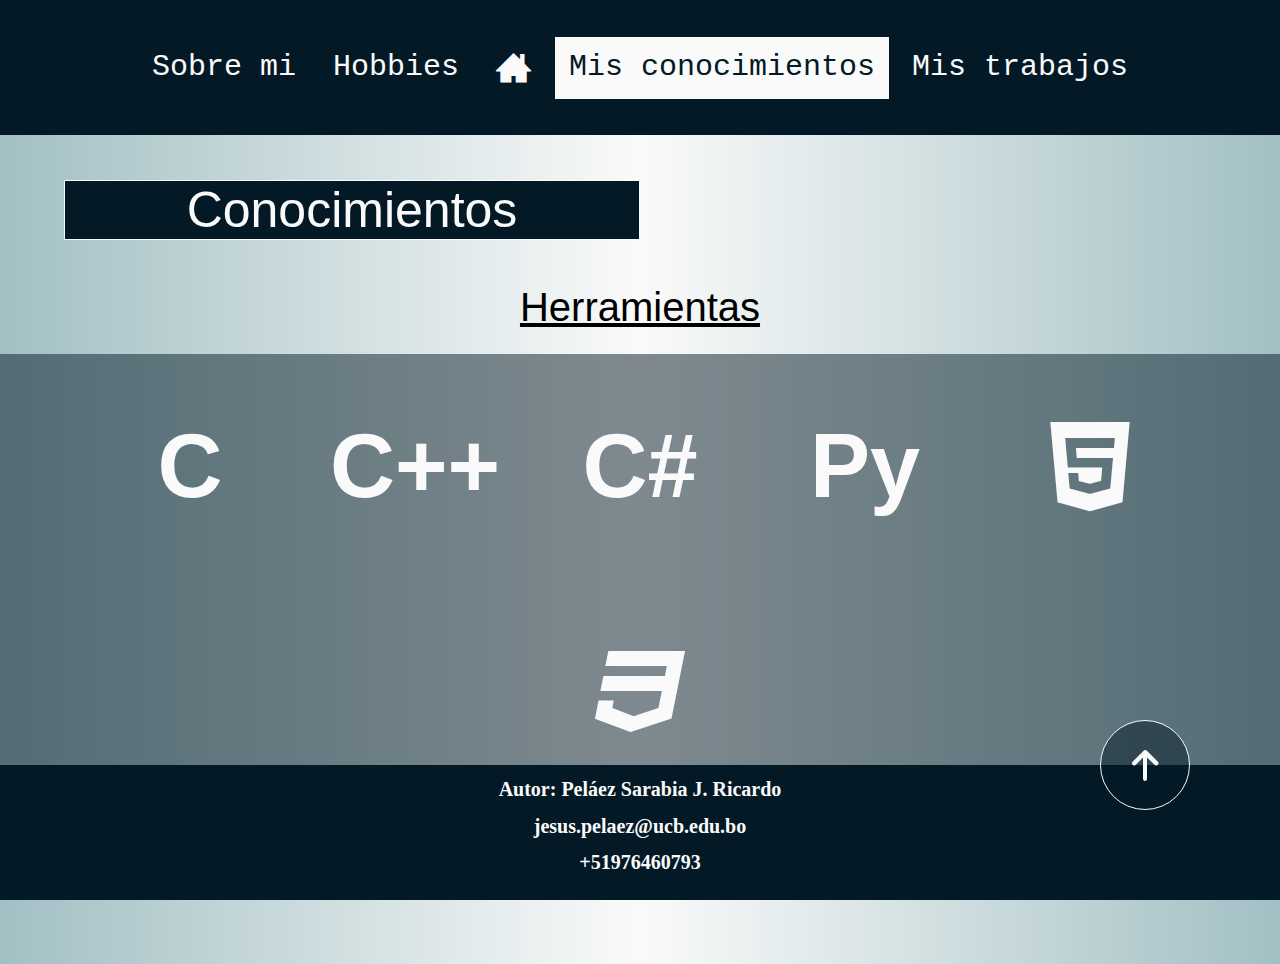
<file: HTML/mis-conocimientos.html>
<!DOCTYPE html>
<html lang="en">
<head>
    <meta charset="UTF-8">
    <meta http-equiv="X-UA-Compatible" content="IE=edge">
    <meta name="viewport" content="width=device-width, initial-scale=1.0">
    <title>Portafolio</title>
    <link rel="stylesheet" href="../CSS/mis-conocimientos.css">
    <link rel="stylesheet" href="../Font/demo-files/demo.css">
    <link rel="stylesheet" type="text/css" href="https://fonts.googleapis.com/css?family=Rubik">
</head>
<body>

    <header id="cabecera-principal">

        <div id="menu-oculto">
            <nav>
                <div class="barra-menu"></div>
                <input type="checkbox" id="btn-menu">
                <label for="btn-menu" class="icon icon-paragraph-center"></label>
                <ul class="opciones opciones-oculto">
                    <li class="opcion opcion-oculto"><a href="../index.html" class="opcion-enlace opcion-enlace-oculto">Inicio</a></li>
                    <li class="opcion opcion-oculto"><a href="../HTML/sobre-mi.html" class="opcion-enlace opcion-enlace-oculto">Sobre mi</a></li>
                    <li class="opcion opcion-oculto"><a href="../HTML/mis-pasatiempos.html" class="opcion-enlace opcion-enlace-oculto">Hobbies</a></li>
                    <li class="opcion opcion-oculto activo"><a href="#" class="opcion-enlace opcion-enlace-oculto">Mis conocimientos</a></li>
                    <li class="opcion opcion-oculto"><a href="../HTML/mis-trabajos.html" class="opcion-enlace opcion-enlace-oculto">Mis trabajos</a></li>
                </ul>
            </nav>
        </div>
        
        <nav id="menu">
            <ul class="opciones">
                <li class="opcion"><a href="../HTML/sobre-mi.html" class="opcion-enlace">Sobre mi</a></li>
                <li class="opcion"><a href="../HTML/mis-pasatiempos.html" class="opcion-enlace">Hobbies</a></li>
                <li class="opcion"><a href="../index.html" class="opcion-enlace"><span class=" icon icon-home3"></span></a></li>
                <li class="opcion"><a href="#" class="opcion-enlace activo ">Mis conocimientos</a></li>
                <li class="opcion"><a href="../HTML/mis-trabajos.html" class="opcion-enlace">Mis trabajos</a></li>
            </ul>
        </nav>

    </header>
    
    <main id="contenido-principal">
        
        <div id="mis-conocimientos">

            <header class="titulo titulo--left">Conocimientos</header>

            <div id="lenguajes-programacion">

                <header class="sub-titulo">Herramientas</header>

                <div id="herramientas">

                    <a href="https://learn.microsoft.com/en-us/cpp/c-language/?view=msvc-170" class="lenguaje" target="_blank">C</a>

                    <a href="https://learn.microsoft.com/en-us/cpp/cpp/?view=msvc-170" class="lenguaje" target="_blank">C++</a>
    
                    <a href="https://learn.microsoft.com/es-es/dotnet/csharp/" class="lenguaje" target="_blank">C#</a>
    
                    <a href="https://www.python.org/" class="lenguaje" target="_blank">Py</a>
    
                    <a href="https://developer.mozilla.org/en-US/docs/Web/HTML" class="lenguaje" target="_blank"><span class=" icon icon-lenguaje icon-html-five"></span></a>
    
                    <a href="https://developer.mozilla.org/en-US/docs/Web/CSS" class="lenguaje" target="_blank"><span class=" icon icon-lenguaje icon-css3"></span></a>

                </div>
                
            
            </div>
        </div >

    </main>

    <footer id="contacto-principal">
        <h1>Autor: Peláez Sarabia J. Ricardo</h1>
        <h1><a href="mailto:jesus.pelaez@ucb.edu.bo" class="enlace-contacto">jesus.pelaez@ucb.edu.bo</a></h1>
        <h1><a href="tel:+51976460793" class="enlace-contacto">+51976460793</a></h1>
    </footer>

    <a href="#top" id="boton-inicio"><span class="icon icon-arrow-up2"></span></a>

</body>
</html>
</file>
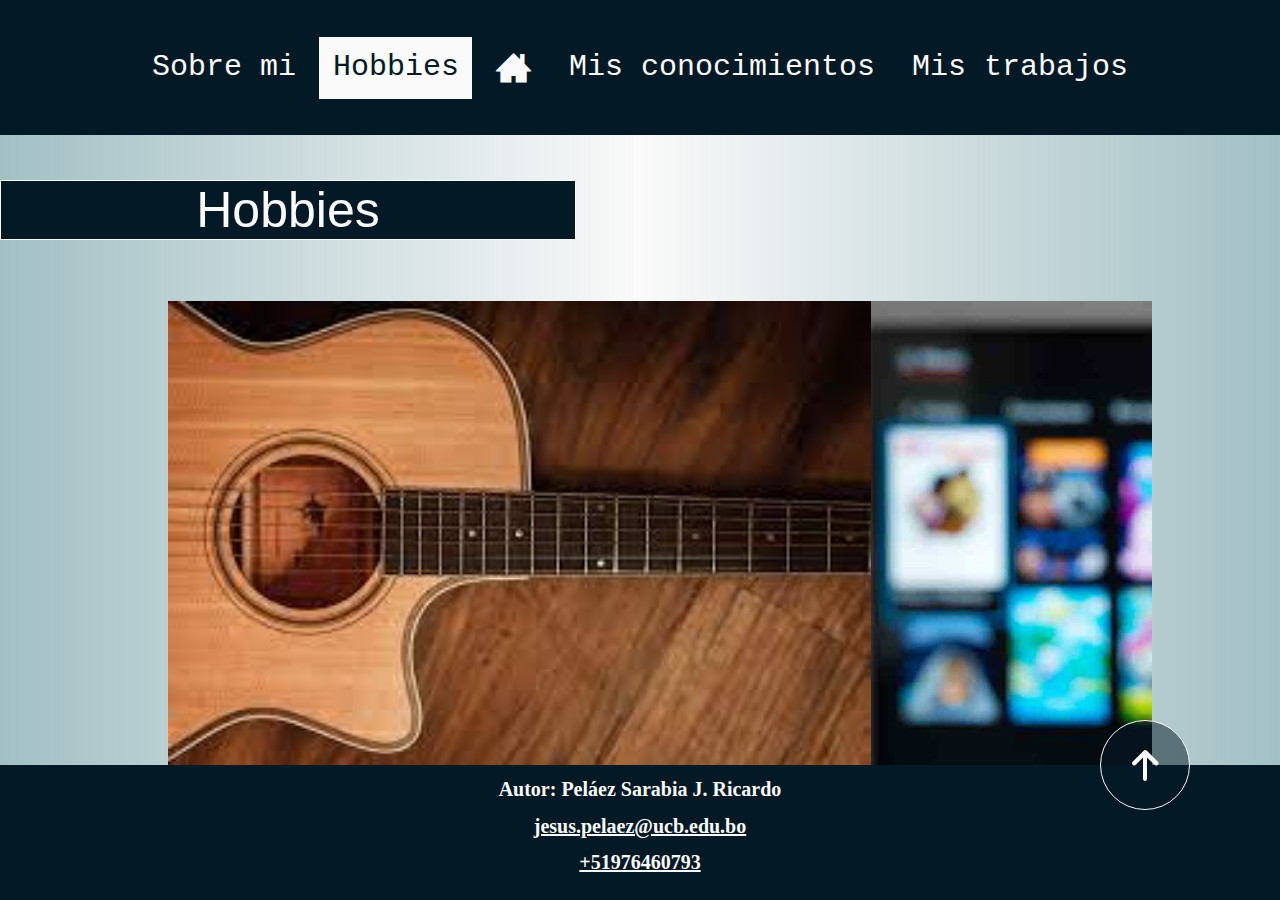
<file: HTML/mis-pasatiempos.html>
<!DOCTYPE html>
<html lang="es">
<head>
    <meta charset="UTF-8">
    <meta http-equiv="X-UA-Compatible" content="IE=edge">
    <meta name="viewport" content="width=device-width, initial-scale=1.0">
    <title>Portafolio</title>
    <link rel="stylesheet" href="../CSS/mis-pasatiempos.css">
    <link rel="stylesheet" href="../Font/demo-files/demo.css">
    <link rel="stylesheet" type="text/css" href="https://fonts.googleapis.com/css?family=Rubik">
</head>
<body>

    <header id="cabecera-principal">

        <div id="menu-oculto">
            <nav>
                <div class="barra-menu"></div>
                <input type="checkbox" id="btn-menu">
                <label for="btn-menu" class="icon icon-paragraph-center"></label>
                <ul class="opciones opciones-oculto">
                    <li class="opcion opcion-oculto"><a href="../index.html" class="opcion-enlace opcion-enlace-oculto">Inicio</a></li>
                    <li class="opcion opcion-oculto"><a href="../HTML/sobre-mi.html" class="opcion-enlace opcion-enlace-oculto">Sobre mi</a></li>
                    <li class="opcion opcion-oculto activo"><a href="#" class="opcion-enlace opcion-enlace-oculto">Hobbies</a></li>
                    <li class="opcion opcion-oculto "><a href="../HTML/mis-conocimientos.html" class="opcion-enlace opcion-enlace-oculto">Mis conocimientos</a></li>
                    <li class="opcion opcion-oculto activo"><a href="../HTML/mis-trabajos.html" class="opcion-enlace opcion-enlace-oculto">Mis trabajos</a></li>
                </ul>
            </nav>
        </div>
        
        <nav id="menu">
            <ul class="opciones">
                <li class="opcion"><a href="../HTML/sobre-mi.html" class="opcion-enlace">Sobre mi</a></li>
                <li class="opcion"><a href="#" class="opcion-enlace activo">Hobbies</a></li>
                <li class="opcion"><a href="../index.html" class="opcion-enlace"><span class=" icon icon-home3"></span></a></li>
                <li class="opcion"><a href="../HTML/mis-conocimientos.html" class="opcion-enlace ">Mis conocimientos</a></li>
                <li class="opcion"><a href="../HTML/mis-trabajos.html" class="opcion-enlace">Mis trabajos</a></li>
            </ul>
        </nav>

    </header>
    
    <main id="contenido-principal">
        
        <div id="mis-hobbies">

            <header class="titulo titulo-left">Hobbies</header>

            <section class="imagenes">

                <ul>

                    <img src="../IMG/1.jfif" alt="">
                    <img src="../IMG/2.jpg" alt="">
                    <img src="../IMG/3.webp" alt="">
                    <img src="../IMG/4.jpg" alt="">
                    <img src="../IMG/5.webp" alt="">

                </ul>

            </section>

            
        </div>

    </main>

    <footer id="contacto-principal">
        <h1>Autor: Peláez Sarabia J. Ricardo</h1>
        <h1><a href="mailto:jesus.pelaez@ucb.edu.bo" class="enlace-contacto">jesus.pelaez@ucb.edu.bo</a></h1>
        <h1><a href="tel:+51976460793" class="enlace-contacto">+51976460793</a></h1>
    </footer>

    <a href="#top" id="boton-inicio"><span class="icon icon-arrow-up2"></span></a>

</body>
</html>
</file>
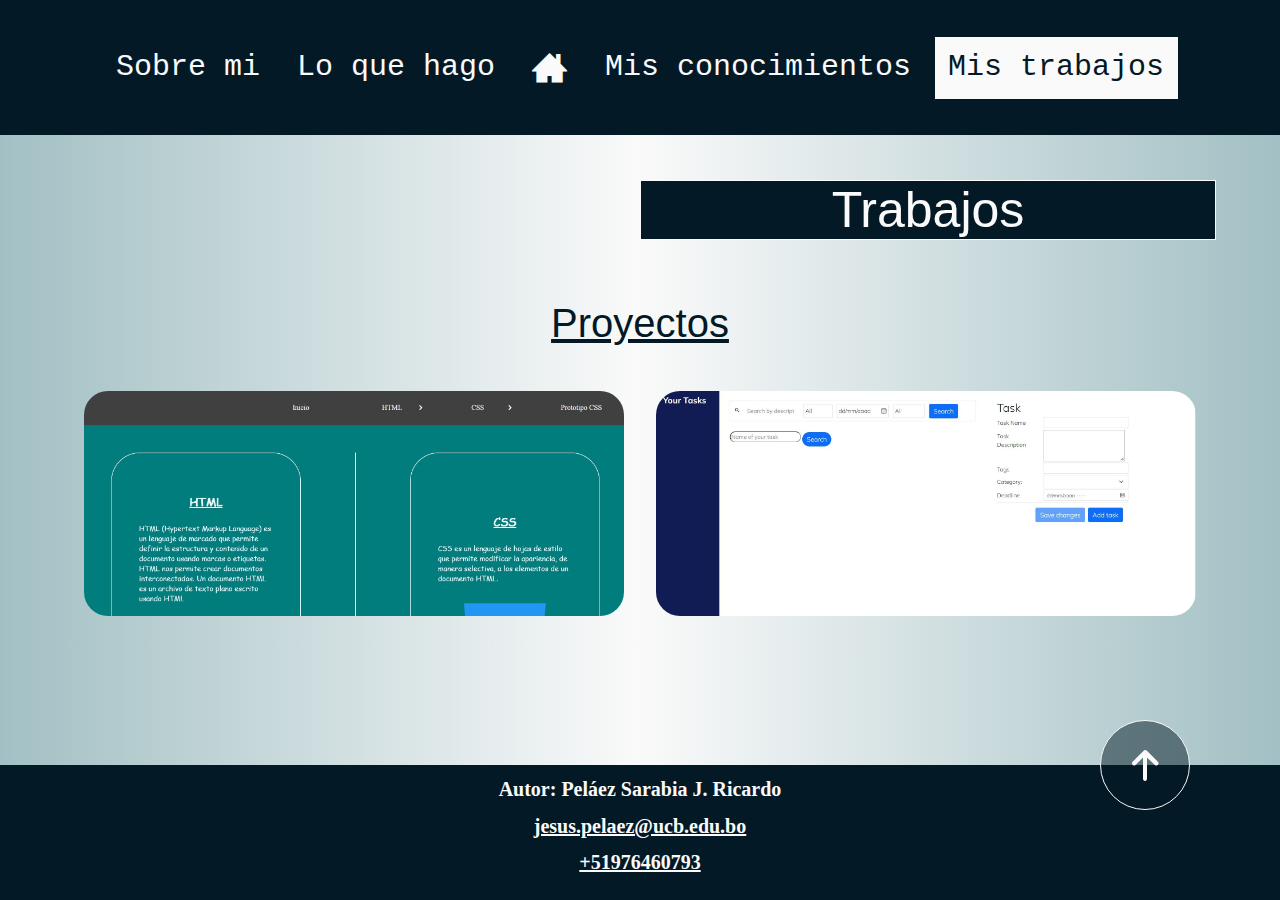
<file: HTML/mis-trabajos.html>
<!DOCTYPE html>
<html lang="en">
<head>
    <meta charset="UTF-8">
    <meta http-equiv="X-UA-Compatible" content="IE=edge">
    <meta name="viewport" content="width=device-width, initial-scale=1.0">
    <title>Portafolio</title>
    <link rel="stylesheet" href="../CSS/mis-trabajos.css">
    <link rel="stylesheet" href="../Font/demo-files/demo.css">
    <link rel="stylesheet" type="text/css" href="https://fonts.googleapis.com/css?family=Rubik">
</head>
<body>

    <header id="cabecera-principal">

        <div id="menu-oculto">
            <nav>
                <div class="barra-menu"></div>
                <input type="checkbox" id="btn-menu">
                <label for="btn-menu" class="icon icon-paragraph-center"></label>
                <ul class="opciones opciones-oculto">
                    <li class="opcion opcion-oculto"><a href="../index.html" class="opcion-enlace opcion-enlace-oculto">Inicio</a></li>
                    <li class="opcion opcion-oculto"><a href="../HTML/sobre-mi.html" class="opcion-enlace opcion-enlace-oculto">Sobre mi</a></li>
                    <li class="opcion opcion-oculto"><a href="#" class="opcion-enlace opcion-enlace-oculto">Lo que hago</a></li>
                    <li class="opcion opcion-oculto "><a href="../HTML/mis-conocimientos.html" class="opcion-enlace opcion-enlace-oculto">Mis conocimientos</a></li>
                    <li class="opcion opcion-oculto activo"><a href="#" class="opcion-enlace opcion-enlace-oculto">Mis trabajos</a></li>
                </ul>
            </nav>
        </div>
        
        <nav id="menu">
            <ul class="opciones">
                <li class="opcion"><a href="../HTML/sobre-mi.html" class="opcion-enlace">Sobre mi</a></li>
                <li class="opcion"><a href="#" class="opcion-enlace">Lo que hago</a></li>
                <li class="opcion"><a href="../index.html" class="opcion-enlace"><span class=" icon icon-home3"></span></a></li>
                <li class="opcion"><a href="../HTML/mis-conocimientos.html" class="opcion-enlace ">Mis conocimientos</a></li>
                <li class="opcion"><a href="#" class="opcion-enlace activo">Mis trabajos</a></li>
            </ul>
        </nav>

    </header>
    
    <main id="contenido-principal">
        
        <div id="mis-trabajos">

            <header class="titulo titulo--right">Trabajos</header>

            <div id="trabajos">

                <header class="sub-titulo">Proyectos</header>

                <div id="proyectos">

                    <a href="https://ricardo051199.github.io/mi-manual/" class="proyecto proyecto-manual" target="_blank"></a>

                    <a href="https://ricardo051199.github.io/agenda/" class="proyecto proyecto-agenda" target="_blank"></a>

                </div>
            
            </div>
        </div>


    </main>

    <footer id="contacto-principal">
        <h1>Autor: Peláez Sarabia J. Ricardo</h1>
        <h1><a href="mailto:jesus.pelaez@ucb.edu.bo" class="enlace-contacto">jesus.pelaez@ucb.edu.bo</a></h1>
        <h1><a href="tel:+51976460793" class="enlace-contacto">+51976460793</a></h1>
    </footer>

    <a href="#top" id="boton-inicio"><span class="icon icon-arrow-up2"></span></a>

</body>
</html>
</file>
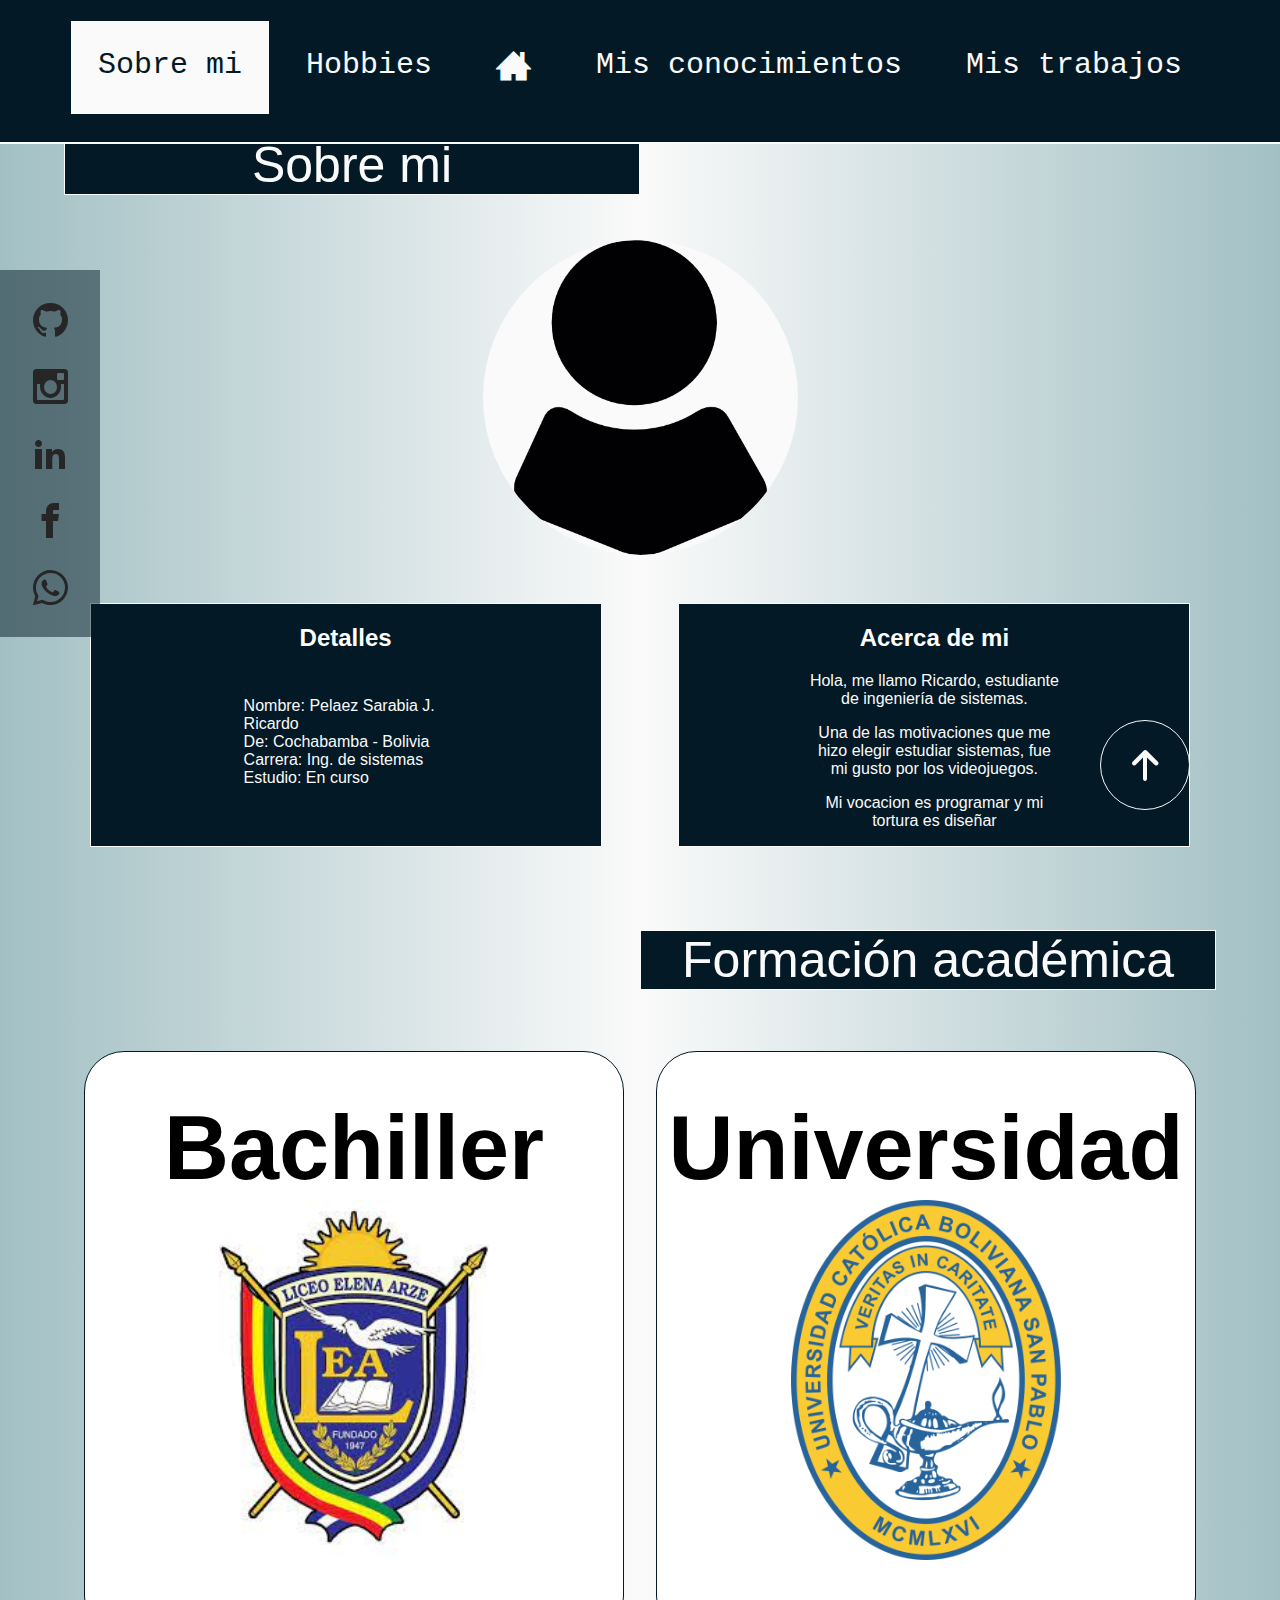
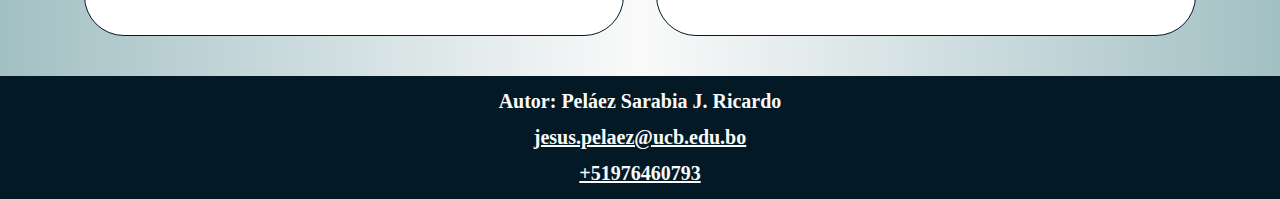
<file: HTML/sobre-mi.html>
<!DOCTYPE html>
<html lang="es">
<head>
    <meta charset="UTF-8">
    <meta http-equiv="X-UA-Compatible" content="IE=edge">
    <meta name="viewport" content="width=device-width, initial-scale=1.0">
    <title>Portafolio</title>
    <link rel="stylesheet" href="../CSS/sobre-mi.css">
    <link rel="stylesheet" href="../Font/demo-files/demo.css">
    <link rel="stylesheet" type="text/css" href="https://fonts.googleapis.com/css?family=Rubik">
</head>
<body>

    <header id="cabecera-principal">

        <div id="menu-oculto">
            <nav>
                <div class="barra-menu"></div>
                <input type="checkbox" id="btn-menu">
                <label for="btn-menu" class="icon icon-paragraph-center"></label>
                <ul class="opciones opciones-oculto">
                    <li class="opcion opcion-oculto"><a href="../index.html" class="opcion-enlace-oculto activo-oculto">Inicio</a></li>
                    <li class="opcion opcion-oculto activo"><a href="#" class="opcion-enlace-oculto">Sobre mi</a></li>
                    <li class="opcion opcion-oculto"><a href="../HTML/mis-pasatiempos.html" class="opcion-enlace-oculto">Hobbies</a></li>
                    <li class="opcion opcion-oculto"><a href="../HTML/mis-conocimientos.html" class="opcion-enlace-oculto">Mis conocimientos</a></li>
                    <li class="opcion opcion-oculto"><a href="../HTML/mis-trabajos.html" class="opcion-enlace-oculto">Mis trabajos</a></li>
                </ul>
            </nav>
        </div>
        
        <nav id="menu">
            <ul class="opciones">
                <li class="opcion"><a href="#" class="activo opcion-enlace">Sobre mi</a></li>
                <li class="opcion"><a href="../HTML/mis-pasatiempos.html" class="opcion-enlace">Hobbies</a></li>
                <li class="opcion"><a href="../index.html" class="opcion-enlace"><span class=" icon icon-home3"></span></a></li>
                <li class="opcion"><a href="../HTML/mis-conocimientos.html" class="opcion-enlace">Mis conocimientos</a></li>
                <li class="opcion"><a href="../HTML/mis-trabajos.html" class="opcion-enlace">Mis trabajos</a></li>
            </ul>
        </nav>

    </header>
    
    <main id="contenido-principal">

        <div id="sobre-mi">

            <header class="titulo   titulo--left">Sobre mi</header>

            <div>
                
                <div id="perfil">
                    <img src="../IMG/perfil.png" alt="" id="perfil-img">
                </div>

                <div id="informacion-personal">

                    <article class="informacion" id="detalles">

                        <h2 class="sub-titulo">Detalles</h2>

                        <ul>
                            <li>Nombre: Pelaez Sarabia J. Ricardo</li>
                            <li>De: Cochabamba - Bolivia</li>
                            <li>Carrera: Ing. de sistemas</li>
                            <li>Estudio: En curso</li>
                        </ul>

                    </article>
    
                    <article class="informacion" id="acerca-de-mi">

                        <h2 class="sub-titulo">Acerca de mi</h2>

                        <p>Hola, me llamo Ricardo, estudiante de ingeniería de sistemas.</p>
                        <p>Una de las motivaciones que me hizo elegir estudiar sistemas, fue mi gusto por los videojuegos.</p>
                        <p>Mi vocacion es programar y mi tortura es diseñar</p>
                        
                    </article>


                </div>
            
            </div>

            <div id="educacion">

                <header class="titulo titulo--right">Formación académica</header>
    
                <div id="formacion-academica">
    
                    <div class="instituto">
    
                        <header>Bachiller</header>
    
                        <a href="https://www.facebook.com/ElenaArzedeArze/" target="_blank"><img src="../IMG/liceo.png" alt="" class="instituto-img"></a>
    
                    </div>
    
                    <div class="instituto">
    
                        <header>Universidad</header>
    
                        <a href="https://cba.ucb.edu.bo/" target="_blank"><img src="../IMG/UCB.png" alt="" class="instituto-img"></a>
    
                    </div>
    
                </div>

            </div>

        </div>

        <nav class="redes-sociales">
            <ul class="redes">
                <li><a href="https://github.com/ricardo051199" target="_blank"><i class=" icon icon-contacto icon-github"></i></a></li>
                <li><a href="https://www.instagram.com/pelaezj.ricardo/?fbclid=IwAR0vk0G2y3LuBWgowDIyplgd4fYsBU2Rs2CXBOvCNZnpQzovxo9Y5VTb2ZQ"><i class=" icon icon-contacto icon-instagram"></i></a></li>
                <li><a href="https://www.linkedin.com/in/jesus-ricardo-pelaez-sarabia-848a62252/"><i class=" icon icon-contacto icon-linkedin2"></i></a></li>
                <li><a href="https://www.facebook.com/ricardo.pelaezsarabia.9/"><i class=" icon icon-contacto icon-facebook"></i></a></li>
                <li><a href="https://wa.me/+51976460793"><i class=" icon icon-contacto icon-whatsapp"></i></a></li>
            </ul>
        </nav>
        

    </main>

    <footer id="contacto-principal">
        <h1>Autor: Peláez Sarabia J. Ricardo</h1>
        <h1><a href="mailto:jesus.pelaez@ucb.edu.bo" class="enlace-contacto">jesus.pelaez@ucb.edu.bo</a></h1>
        <h1><a href="tel:+51976460793" class="enlace-contacto">+51976460793</a></h1>
    </footer>

    <a href="#top" id="boton-inicio"><span class="icon icon-arrow-up2"></span></a>

</body>
</html>
</file>
<file: Font/demo-files/demo.css>
@font-face {
    font-family: 'IcoMoon-Free';
    src: url('../IcoMoon-Free.ttf') format('truetype');
    font-weight: normal;
    font-style: normal;
}

.icon {
    /* use !important to prevent issues with browser extensions that change fonts */
    font-family: 'IcoMoon-Free' !important;
    speak: none;
    font-style: normal;
    font-weight: normal;
    font-variant: normal;
    text-transform: none;
    line-height: 1;
    
    /* Enable Ligatures ================ */
    letter-spacing: 0;
    -webkit-font-feature-settings: "liga";
    -moz-font-feature-settings: "liga=1";
    -moz-font-feature-settings: "liga";
    -ms-font-feature-settings: "liga" 1;
    -o-font-feature-settings: "liga";
    font-feature-settings: "liga";

    /* Better Font Rendering =========== */
    -webkit-font-smoothing: antialiased;
    -moz-osx-font-smoothing: grayscale;
}

.icon-home:before {
    content: "\e900";
}
.icon-home2:before {
    content: "\e901";
}
.icon-home3:before {
    content: "\e902";
}
.icon-office:before {
    content: "\e903";
}
.icon-newspaper:before {
    content: "\e904";
}
.icon-pencil:before {
    content: "\e905";
}
.icon-pencil2:before {
    content: "\e906";
}
.icon-quill:before {
    content: "\e907";
}
.icon-pen:before {
    content: "\e908";
}
.icon-blog:before {
    content: "\e909";
}
.icon-eyedropper:before {
    content: "\e90a";
}
.icon-droplet:before {
    content: "\e90b";
}
.icon-paint-format:before {
    content: "\e90c";
}
.icon-image:before {
    content: "\e90d";
}
.icon-images:before {
    content: "\e90e";
}
.icon-camera:before {
    content: "\e90f";
}
.icon-headphones:before {
    content: "\e910";
}
.icon-music:before {
    content: "\e911";
}
.icon-play:before {
    content: "\e912";
}
.icon-film:before {
    content: "\e913";
}
.icon-video-camera:before {
    content: "\e914";
}
.icon-dice:before {
    content: "\e915";
}
.icon-pacman:before {
    content: "\e916";
}
.icon-spades:before {
    content: "\e917";
}
.icon-clubs:before {
    content: "\e918";
}
.icon-diamonds:before {
    content: "\e919";
}
.icon-bullhorn:before {
    content: "\e91a";
}
.icon-connection:before {
    content: "\e91b";
}
.icon-podcast:before {
    content: "\e91c";
}
.icon-feed:before {
    content: "\e91d";
}
.icon-mic:before {
    content: "\e91e";
}
.icon-book:before {
    content: "\e91f";
}
.icon-books:before {
    content: "\e920";
}
.icon-library:before {
    content: "\e921";
}
.icon-file-text:before {
    content: "\e922";
}
.icon-profile:before {
    content: "\e923";
}
.icon-file-empty:before {
    content: "\e924";
}
.icon-files-empty:before {
    content: "\e925";
}
.icon-file-text2:before {
    content: "\e926";
}
.icon-file-picture:before {
    content: "\e927";
}
.icon-file-music:before {
    content: "\e928";
}
.icon-file-play:before {
    content: "\e929";
}
.icon-file-video:before {
    content: "\e92a";
}
.icon-file-zip:before {
    content: "\e92b";
}
.icon-copy:before {
    content: "\e92c";
}
.icon-paste:before {
    content: "\e92d";
}
.icon-stack:before {
    content: "\e92e";
}
.icon-folder:before {
    content: "\e92f";
}
.icon-folder-open:before {
    content: "\e930";
}
.icon-folder-plus:before {
    content: "\e931";
}
.icon-folder-minus:before {
    content: "\e932";
}
.icon-folder-download:before {
    content: "\e933";
}
.icon-folder-upload:before {
    content: "\e934";
}
.icon-price-tag:before {
    content: "\e935";
}
.icon-price-tags:before {
    content: "\e936";
}
.icon-barcode:before {
    content: "\e937";
}
.icon-qrcode:before {
    content: "\e938";
}
.icon-ticket:before {
    content: "\e939";
}
.icon-cart:before {
    content: "\e93a";
}
.icon-coin-dollar:before {
    content: "\e93b";
}
.icon-coin-euro:before {
    content: "\e93c";
}
.icon-coin-pound:before {
    content: "\e93d";
}
.icon-coin-yen:before {
    content: "\e93e";
}
.icon-credit-card:before {
    content: "\e93f";
}
.icon-calculator:before {
    content: "\e940";
}
.icon-lifebuoy:before {
    content: "\e941";
}
.icon-phone:before {
    content: "\e942";
}
.icon-phone-hang-up:before {
    content: "\e943";
}
.icon-address-book:before {
    content: "\e944";
}
.icon-envelop:before {
    content: "\e945";
}
.icon-pushpin:before {
    content: "\e946";
}
.icon-location:before {
    content: "\e947";
}
.icon-location2:before {
    content: "\e948";
}
.icon-compass:before {
    content: "\e949";
}
.icon-compass2:before {
    content: "\e94a";
}
.icon-map:before {
    content: "\e94b";
}
.icon-map2:before {
    content: "\e94c";
}
.icon-history:before {
    content: "\e94d";
}
.icon-clock:before {
    content: "\e94e";
}
.icon-clock2:before {
    content: "\e94f";
}
.icon-alarm:before {
    content: "\e950";
}
.icon-bell:before {
    content: "\e951";
}
.icon-stopwatch:before {
    content: "\e952";
}
.icon-calendar:before {
    content: "\e953";
}
.icon-printer:before {
    content: "\e954";
}
.icon-keyboard:before {
    content: "\e955";
}
.icon-display:before {
    content: "\e956";
}
.icon-laptop:before {
    content: "\e957";
}
.icon-mobile:before {
    content: "\e958";
}
.icon-mobile2:before {
    content: "\e959";
}
.icon-tablet:before {
    content: "\e95a";
}
.icon-tv:before {
    content: "\e95b";
}
.icon-drawer:before {
    content: "\e95c";
}
.icon-drawer2:before {
    content: "\e95d";
}
.icon-box-add:before {
    content: "\e95e";
}
.icon-box-remove:before {
    content: "\e95f";
}
.icon-download:before {
    content: "\e960";
}
.icon-upload:before {
    content: "\e961";
}
.icon-floppy-disk:before {
    content: "\e962";
}
.icon-drive:before {
    content: "\e963";
}
.icon-database:before {
    content: "\e964";
}
.icon-undo:before {
    content: "\e965";
}
.icon-redo:before {
    content: "\e966";
}
.icon-undo2:before {
    content: "\e967";
}
.icon-redo2:before {
    content: "\e968";
}
.icon-forward:before {
    content: "\e969";
}
.icon-reply:before {
    content: "\e96a";
}
.icon-bubble:before {
    content: "\e96b";
}
.icon-bubbles:before {
    content: "\e96c";
}
.icon-bubbles2:before {
    content: "\e96d";
}
.icon-bubble2:before {
    content: "\e96e";
}
.icon-bubbles3:before {
    content: "\e96f";
}
.icon-bubbles4:before {
    content: "\e970";
}
.icon-user:before {
    content: "\e971";
}
.icon-users:before {
    content: "\e972";
}
.icon-user-plus:before {
    content: "\e973";
}
.icon-user-minus:before {
    content: "\e974";
}
.icon-user-check:before {
    content: "\e975";
}
.icon-user-tie:before {
    content: "\e976";
}
.icon-quotes-left:before {
    content: "\e977";
}
.icon-quotes-right:before {
    content: "\e978";
}
.icon-hour-glass:before {
    content: "\e979";
}
.icon-spinner:before {
    content: "\e97a";
}
.icon-spinner2:before {
    content: "\e97b";
}
.icon-spinner3:before {
    content: "\e97c";
}
.icon-spinner4:before {
    content: "\e97d";
}
.icon-spinner5:before {
    content: "\e97e";
}
.icon-spinner6:before {
    content: "\e97f";
}
.icon-spinner7:before {
    content: "\e980";
}
.icon-spinner8:before {
    content: "\e981";
}
.icon-spinner9:before {
    content: "\e982";
}
.icon-spinner10:before {
    content: "\e983";
}
.icon-spinner11:before {
    content: "\e984";
}
.icon-binoculars:before {
    content: "\e985";
}
.icon-search:before {
    content: "\e986";
}
.icon-zoom-in:before {
    content: "\e987";
}
.icon-zoom-out:before {
    content: "\e988";
}
.icon-enlarge:before {
    content: "\e989";
}
.icon-shrink:before {
    content: "\e98a";
}
.icon-enlarge2:before {
    content: "\e98b";
}
.icon-shrink2:before {
    content: "\e98c";
}
.icon-key:before {
    content: "\e98d";
}
.icon-key2:before {
    content: "\e98e";
}
.icon-lock:before {
    content: "\e98f";
}
.icon-unlocked:before {
    content: "\e990";
}
.icon-wrench:before {
    content: "\e991";
}
.icon-equalizer:before {
    content: "\e992";
}
.icon-equalizer2:before {
    content: "\e993";
}
.icon-cog:before {
    content: "\e994";
}
.icon-cogs:before {
    content: "\e995";
}
.icon-hammer:before {
    content: "\e996";
}
.icon-magic-wand:before {
    content: "\e997";
}
.icon-aid-kit:before {
    content: "\e998";
}
.icon-bug:before {
    content: "\e999";
}
.icon-pie-chart:before {
    content: "\e99a";
}
.icon-stats-dots:before {
    content: "\e99b";
}
.icon-stats-bars:before {
    content: "\e99c";
}
.icon-stats-bars2:before {
    content: "\e99d";
}
.icon-trophy:before {
    content: "\e99e";
}
.icon-gift:before {
    content: "\e99f";
}
.icon-glass:before {
    content: "\e9a0";
}
.icon-glass2:before {
    content: "\e9a1";
}
.icon-mug:before {
    content: "\e9a2";
}
.icon-spoon-knife:before {
    content: "\e9a3";
}
.icon-leaf:before {
    content: "\e9a4";
}
.icon-rocket:before {
    content: "\e9a5";
}
.icon-meter:before {
    content: "\e9a6";
}
.icon-meter2:before {
    content: "\e9a7";
}
.icon-hammer2:before {
    content: "\e9a8";
}
.icon-fire:before {
    content: "\e9a9";
}
.icon-lab:before {
    content: "\e9aa";
}
.icon-magnet:before {
    content: "\e9ab";
}
.icon-bin:before {
    content: "\e9ac";
}
.icon-bin2:before {
    content: "\e9ad";
}
.icon-briefcase:before {
    content: "\e9ae";
}
.icon-airplane:before {
    content: "\e9af";
}
.icon-truck:before {
    content: "\e9b0";
}
.icon-road:before {
    content: "\e9b1";
}
.icon-accessibility:before {
    content: "\e9b2";
}
.icon-target:before {
    content: "\e9b3";
}
.icon-shield:before {
    content: "\e9b4";
}
.icon-power:before {
    content: "\e9b5";
}
.icon-switch:before {
    content: "\e9b6";
}
.icon-power-cord:before {
    content: "\e9b7";
}
.icon-clipboard:before {
    content: "\e9b8";
}
.icon-list-numbered:before {
    content: "\e9b9";
}
.icon-list:before {
    content: "\e9ba";
}
.icon-list2:before {
    content: "\e9bb";
}
.icon-tree:before {
    content: "\e9bc";
}
.icon-menu:before {
    content: "\e9bd";
}
.icon-menu2:before {
    content: "\e9be";
}
.icon-menu3:before {
    content: "\e9bf";
}
.icon-menu4:before {
    content: "\e9c0";
}
.icon-cloud:before {
    content: "\e9c1";
}
.icon-cloud-download:before {
    content: "\e9c2";
}
.icon-cloud-upload:before {
    content: "\e9c3";
}
.icon-cloud-check:before {
    content: "\e9c4";
}
.icon-download2:before {
    content: "\e9c5";
}
.icon-upload2:before {
    content: "\e9c6";
}
.icon-download3:before {
    content: "\e9c7";
}
.icon-upload3:before {
    content: "\e9c8";
}
.icon-sphere:before {
    content: "\e9c9";
}
.icon-earth:before {
    content: "\e9ca";
}
.icon-link:before {
    content: "\e9cb";
}
.icon-flag:before {
    content: "\e9cc";
}
.icon-attachment:before {
    content: "\e9cd";
}
.icon-eye:before {
    content: "\e9ce";
}
.icon-eye-plus:before {
    content: "\e9cf";
}
.icon-eye-minus:before {
    content: "\e9d0";
}
.icon-eye-blocked:before {
    content: "\e9d1";
}
.icon-bookmark:before {
    content: "\e9d2";
}
.icon-bookmarks:before {
    content: "\e9d3";
}
.icon-sun:before {
    content: "\e9d4";
}
.icon-contrast:before {
    content: "\e9d5";
}
.icon-brightness-contrast:before {
    content: "\e9d6";
}
.icon-star-empty:before {
    content: "\e9d7";
}
.icon-star-half:before {
    content: "\e9d8";
}
.icon-star-full:before {
    content: "\e9d9";
}
.icon-heart:before {
    content: "\e9da";
}
.icon-heart-broken:before {
    content: "\e9db";
}
.icon-man:before {
    content: "\e9dc";
}
.icon-woman:before {
    content: "\e9dd";
}
.icon-man-woman:before {
    content: "\e9de";
}
.icon-happy:before {
    content: "\e9df";
}
.icon-happy2:before {
    content: "\e9e0";
}
.icon-smile:before {
    content: "\e9e1";
}
.icon-smile2:before {
    content: "\e9e2";
}
.icon-tongue:before {
    content: "\e9e3";
}
.icon-tongue2:before {
    content: "\e9e4";
}
.icon-sad:before {
    content: "\e9e5";
}
.icon-sad2:before {
    content: "\e9e6";
}
.icon-wink:before {
    content: "\e9e7";
}
.icon-wink2:before {
    content: "\e9e8";
}
.icon-grin:before {
    content: "\e9e9";
}
.icon-grin2:before {
    content: "\e9ea";
}
.icon-cool:before {
    content: "\e9eb";
}
.icon-cool2:before {
    content: "\e9ec";
}
.icon-angry:before {
    content: "\e9ed";
}
.icon-angry2:before {
    content: "\e9ee";
}
.icon-evil:before {
    content: "\e9ef";
}
.icon-evil2:before {
    content: "\e9f0";
}
.icon-shocked:before {
    content: "\e9f1";
}
.icon-shocked2:before {
    content: "\e9f2";
}
.icon-baffled:before {
    content: "\e9f3";
}
.icon-baffled2:before {
    content: "\e9f4";
}
.icon-confused:before {
    content: "\e9f5";
}
.icon-confused2:before {
    content: "\e9f6";
}
.icon-neutral:before {
    content: "\e9f7";
}
.icon-neutral2:before {
    content: "\e9f8";
}
.icon-hipster:before {
    content: "\e9f9";
}
.icon-hipster2:before {
    content: "\e9fa";
}
.icon-wondering:before {
    content: "\e9fb";
}
.icon-wondering2:before {
    content: "\e9fc";
}
.icon-sleepy:before {
    content: "\e9fd";
}
.icon-sleepy2:before {
    content: "\e9fe";
}
.icon-frustrated:before {
    content: "\e9ff";
}
.icon-frustrated2:before {
    content: "\ea00";
}
.icon-crying:before {
    content: "\ea01";
}
.icon-crying2:before {
    content: "\ea02";
}
.icon-point-up:before {
    content: "\ea03";
}
.icon-point-right:before {
    content: "\ea04";
}
.icon-point-down:before {
    content: "\ea05";
}
.icon-point-left:before {
    content: "\ea06";
}
.icon-warning:before {
    content: "\ea07";
}
.icon-notification:before {
    content: "\ea08";
}
.icon-question:before {
    content: "\ea09";
}
.icon-plus:before {
    content: "\ea0a";
}
.icon-minus:before {
    content: "\ea0b";
}
.icon-info:before {
    content: "\ea0c";
}
.icon-cancel-circle:before {
    content: "\ea0d";
}
.icon-blocked:before {
    content: "\ea0e";
}
.icon-cross:before {
    content: "\ea0f";
}
.icon-checkmark:before {
    content: "\ea10";
}
.icon-checkmark2:before {
    content: "\ea11";
}
.icon-spell-check:before {
    content: "\ea12";
}
.icon-enter:before {
    content: "\ea13";
}
.icon-exit:before {
    content: "\ea14";
}
.icon-play2:before {
    content: "\ea15";
}
.icon-pause:before {
    content: "\ea16";
}
.icon-stop:before {
    content: "\ea17";
}
.icon-previous:before {
    content: "\ea18";
}
.icon-next:before {
    content: "\ea19";
}
.icon-backward:before {
    content: "\ea1a";
}
.icon-forward2:before {
    content: "\ea1b";
}
.icon-play3:before {
    content: "\ea1c";
}
.icon-pause2:before {
    content: "\ea1d";
}
.icon-stop2:before {
    content: "\ea1e";
}
.icon-backward2:before {
    content: "\ea1f";
}
.icon-forward3:before {
    content: "\ea20";
}
.icon-first:before {
    content: "\ea21";
}
.icon-last:before {
    content: "\ea22";
}
.icon-previous2:before {
    content: "\ea23";
}
.icon-next2:before {
    content: "\ea24";
}
.icon-eject:before {
    content: "\ea25";
}
.icon-volume-high:before {
    content: "\ea26";
}
.icon-volume-medium:before {
    content: "\ea27";
}
.icon-volume-low:before {
    content: "\ea28";
}
.icon-volume-mute:before {
    content: "\ea29";
}
.icon-volume-mute2:before {
    content: "\ea2a";
}
.icon-volume-increase:before {
    content: "\ea2b";
}
.icon-volume-decrease:before {
    content: "\ea2c";
}
.icon-loop:before {
    content: "\ea2d";
}
.icon-loop2:before {
    content: "\ea2e";
}
.icon-infinite:before {
    content: "\ea2f";
}
.icon-shuffle:before {
    content: "\ea30";
}
.icon-arrow-up-left:before {
    content: "\ea31";
}
.icon-arrow-up:before {
    content: "\ea32";
}
.icon-arrow-up-right:before {
    content: "\ea33";
}
.icon-arrow-right:before {
    content: "\ea34";
}
.icon-arrow-down-right:before {
    content: "\ea35";
}
.icon-arrow-down:before {
    content: "\ea36";
}
.icon-arrow-down-left:before {
    content: "\ea37";
}
.icon-arrow-left:before {
    content: "\ea38";
}
.icon-arrow-up-left2:before {
    content: "\ea39";
}
.icon-arrow-up2:before {
    content: "\ea3a";
}
.icon-arrow-up-right2:before {
    content: "\ea3b";
}
.icon-arrow-right2:before {
    content: "\ea3c";
}
.icon-arrow-down-right2:before {
    content: "\ea3d";
}
.icon-arrow-down2:before {
    content: "\ea3e";
}
.icon-arrow-down-left2:before {
    content: "\ea3f";
}
.icon-arrow-left2:before {
    content: "\ea40";
}
.icon-circle-up:before {
    content: "\ea41";
}
.icon-circle-right:before {
    content: "\ea42";
}
.icon-circle-down:before {
    content: "\ea43";
}
.icon-circle-left:before {
    content: "\ea44";
}
.icon-tab:before {
    content: "\ea45";
}
.icon-move-up:before {
    content: "\ea46";
}
.icon-move-down:before {
    content: "\ea47";
}
.icon-sort-alpha-asc:before {
    content: "\ea48";
}
.icon-sort-alpha-desc:before {
    content: "\ea49";
}
.icon-sort-numeric-asc:before {
    content: "\ea4a";
}
.icon-sort-numberic-desc:before {
    content: "\ea4b";
}
.icon-sort-amount-asc:before {
    content: "\ea4c";
}
.icon-sort-amount-desc:before {
    content: "\ea4d";
}
.icon-command:before {
    content: "\ea4e";
}
.icon-shift:before {
    content: "\ea4f";
}
.icon-ctrl:before {
    content: "\ea50";
}
.icon-opt:before {
    content: "\ea51";
}
.icon-checkbox-checked:before {
    content: "\ea52";
}
.icon-checkbox-unchecked:before {
    content: "\ea53";
}
.icon-radio-checked:before {
    content: "\ea54";
}
.icon-radio-checked2:before {
    content: "\ea55";
}
.icon-radio-unchecked:before {
    content: "\ea56";
}
.icon-crop:before {
    content: "\ea57";
}
.icon-make-group:before {
    content: "\ea58";
}
.icon-ungroup:before {
    content: "\ea59";
}
.icon-scissors:before {
    content: "\ea5a";
}
.icon-filter:before {
    content: "\ea5b";
}
.icon-font:before {
    content: "\ea5c";
}
.icon-ligature:before {
    content: "\ea5d";
}
.icon-ligature2:before {
    content: "\ea5e";
}
.icon-text-height:before {
    content: "\ea5f";
}
.icon-text-width:before {
    content: "\ea60";
}
.icon-font-size:before {
    content: "\ea61";
}
.icon-bold:before {
    content: "\ea62";
}
.icon-underline:before {
    content: "\ea63";
}
.icon-italic:before {
    content: "\ea64";
}
.icon-strikethrough:before {
    content: "\ea65";
}
.icon-omega:before {
    content: "\ea66";
}
.icon-sigma:before {
    content: "\ea67";
}
.icon-page-break:before {
    content: "\ea68";
}
.icon-superscript:before {
    content: "\ea69";
}
.icon-subscript:before {
    content: "\ea6a";
}
.icon-superscript2:before {
    content: "\ea6b";
}
.icon-subscript2:before {
    content: "\ea6c";
}
.icon-text-color:before {
    content: "\ea6d";
}
.icon-pagebreak:before {
    content: "\ea6e";
}
.icon-clear-formatting:before {
    content: "\ea6f";
}
.icon-table:before {
    content: "\ea70";
}
.icon-table2:before {
    content: "\ea71";
}
.icon-insert-template:before {
    content: "\ea72";
}
.icon-pilcrow:before {
    content: "\ea73";
}
.icon-ltr:before {
    content: "\ea74";
}
.icon-rtl:before {
    content: "\ea75";
}
.icon-section:before {
    content: "\ea76";
}
.icon-paragraph-left:before {
    content: "\ea77";
}
.icon-paragraph-center:before {
    content: "\ea78";
}
.icon-paragraph-right:before {
    content: "\ea79";
}
.icon-paragraph-justify:before {
    content: "\ea7a";
}
.icon-indent-increase:before {
    content: "\ea7b";
}
.icon-indent-decrease:before {
    content: "\ea7c";
}
.icon-share:before {
    content: "\ea7d";
}
.icon-new-tab:before {
    content: "\ea7e";
}
.icon-embed:before {
    content: "\ea7f";
}
.icon-embed2:before {
    content: "\ea80";
}
.icon-terminal:before {
    content: "\ea81";
}
.icon-share2:before {
    content: "\ea82";
}
.icon-mail:before {
    content: "\ea83";
}
.icon-mail2:before {
    content: "\ea84";
}
.icon-mail3:before {
    content: "\ea85";
}
.icon-mail4:before {
    content: "\ea86";
}
.icon-amazon:before {
    content: "\ea87";
}
.icon-google:before {
    content: "\ea88";
}
.icon-google2:before {
    content: "\ea89";
}
.icon-google3:before {
    content: "\ea8a";
}
.icon-google-plus:before {
    content: "\ea8b";
}
.icon-google-plus2:before {
    content: "\ea8c";
}
.icon-google-plus3:before {
    content: "\ea8d";
}
.icon-hangouts:before {
    content: "\ea8e";
}
.icon-google-drive:before {
    content: "\ea8f";
}
.icon-facebook:before {
    content: "\ea90";
}
.icon-facebook2:before {
    content: "\ea91";
}
.icon-instagram:before {
    content: "\ea92";
}
.icon-whatsapp:before {
    content: "\ea93";
}
.icon-spotify:before {
    content: "\ea94";
}
.icon-telegram:before {
    content: "\ea95";
}
.icon-twitter:before {
    content: "\ea96";
}
.icon-vine:before {
    content: "\ea97";
}
.icon-vk:before {
    content: "\ea98";
}
.icon-renren:before {
    content: "\ea99";
}
.icon-sina-weibo:before {
    content: "\ea9a";
}
.icon-rss:before {
    content: "\ea9b";
}
.icon-rss2:before {
    content: "\ea9c";
}
.icon-youtube:before {
    content: "\ea9d";
}
.icon-youtube2:before {
    content: "\ea9e";
}
.icon-twitch:before {
    content: "\ea9f";
}
.icon-vimeo:before {
    content: "\eaa0";
}
.icon-vimeo2:before {
    content: "\eaa1";
}
.icon-lanyrd:before {
    content: "\eaa2";
}
.icon-flickr:before {
    content: "\eaa3";
}
.icon-flickr2:before {
    content: "\eaa4";
}
.icon-flickr3:before {
    content: "\eaa5";
}
.icon-flickr4:before {
    content: "\eaa6";
}
.icon-dribbble:before {
    content: "\eaa7";
}
.icon-behance:before {
    content: "\eaa8";
}
.icon-behance2:before {
    content: "\eaa9";
}
.icon-deviantart:before {
    content: "\eaaa";
}
.icon-500px:before {
    content: "\eaab";
}
.icon-steam:before {
    content: "\eaac";
}
.icon-steam2:before {
    content: "\eaad";
}
.icon-dropbox:before {
    content: "\eaae";
}
.icon-onedrive:before {
    content: "\eaaf";
}
.icon-github:before {
    content: "\eab0";
}
.icon-npm:before {
    content: "\eab1";
}
.icon-basecamp:before {
    content: "\eab2";
}
.icon-trello:before {
    content: "\eab3";
}
.icon-wordpress:before {
    content: "\eab4";
}
.icon-joomla:before {
    content: "\eab5";
}
.icon-ello:before {
    content: "\eab6";
}
.icon-blogger:before {
    content: "\eab7";
}
.icon-blogger2:before {
    content: "\eab8";
}
.icon-tumblr:before {
    content: "\eab9";
}
.icon-tumblr2:before {
    content: "\eaba";
}
.icon-yahoo:before {
    content: "\eabb";
}
.icon-yahoo2:before {
    content: "\eabc";
}
.icon-tux:before {
    content: "\eabd";
}
.icon-appleinc:before {
    content: "\eabe";
}
.icon-finder:before {
    content: "\eabf";
}
.icon-android:before {
    content: "\eac0";
}
.icon-windows:before {
    content: "\eac1";
}
.icon-windows8:before {
    content: "\eac2";
}
.icon-soundcloud:before {
    content: "\eac3";
}
.icon-soundcloud2:before {
    content: "\eac4";
}
.icon-skype:before {
    content: "\eac5";
}
.icon-reddit:before {
    content: "\eac6";
}
.icon-hackernews:before {
    content: "\eac7";
}
.icon-wikipedia:before {
    content: "\eac8";
}
.icon-linkedin:before {
    content: "\eac9";
}
.icon-linkedin2:before {
    content: "\eaca";
}
.icon-lastfm:before {
    content: "\eacb";
}
.icon-lastfm2:before {
    content: "\eacc";
}
.icon-delicious:before {
    content: "\eacd";
}
.icon-stumbleupon:before {
    content: "\eace";
}
.icon-stumbleupon2:before {
    content: "\eacf";
}
.icon-stackoverflow:before {
    content: "\ead0";
}
.icon-pinterest:before {
    content: "\ead1";
}
.icon-pinterest2:before {
    content: "\ead2";
}
.icon-xing:before {
    content: "\ead3";
}
.icon-xing2:before {
    content: "\ead4";
}
.icon-flattr:before {
    content: "\ead5";
}
.icon-foursquare:before {
    content: "\ead6";
}
.icon-yelp:before {
    content: "\ead7";
}
.icon-paypal:before {
    content: "\ead8";
}
.icon-chrome:before {
    content: "\ead9";
}
.icon-firefox:before {
    content: "\eada";
}
.icon-IE:before {
    content: "\eadb";
}
.icon-edge:before {
    content: "\eadc";
}
.icon-safari:before {
    content: "\eadd";
}
.icon-opera:before {
    content: "\eade";
}
.icon-file-pdf:before {
    content: "\eadf";
}
.icon-file-openoffice:before {
    content: "\eae0";
}
.icon-file-word:before {
    content: "\eae1";
}
.icon-file-excel:before {
    content: "\eae2";
}
.icon-libreoffice:before {
    content: "\eae3";
}
.icon-html-five:before {
    content: "\eae4";
}
.icon-html-five2:before {
    content: "\eae5";
}
.icon-css3:before {
    content: "\eae6";
}
.icon-git:before {
    content: "\eae7";
}
.icon-codepen:before {
    content: "\eae8";
}
.icon-svg:before {
    content: "\eae9";
}
.icon-IcoMoon:before {
    content: "\eaea";
}
.icon-uni21:before {
    content: "\21";
}
.icon-uni22:before {
    content: "\22";
}
.icon-uni23:before {
    content: "\23";
}
.icon-uni24:before {
    content: "\24";
}
.icon-uni25:before {
    content: "\25";
}
.icon-uni26:before {
    content: "\26";
}
.icon-uni27:before {
    content: "\27";
}
.icon-uni28:before {
    content: "\28";
}
.icon-uni29:before {
    content: "\29";
}
.icon-uni2A:before {
    content: "\2a";
}
.icon-uni2B:before {
    content: "\2b";
}
.icon-uni2C:before {
    content: "\2c";
}
.icon-uni2D:before {
    content: "\2d";
}
.icon-uni2E:before {
    content: "\2e";
}
.icon-uni2F:before {
    content: "\2f";
}
.icon-uni30:before {
    content: "\30";
}
.icon-uni31:before {
    content: "\31";
}
.icon-uni32:before {
    content: "\32";
}
.icon-uni33:before {
    content: "\33";
}
.icon-uni34:before {
    content: "\34";
}
.icon-uni35:before {
    content: "\35";
}
.icon-uni36:before {
    content: "\36";
}
.icon-uni37:before {
    content: "\37";
}
.icon-uni38:before {
    content: "\38";
}
.icon-uni39:before {
    content: "\39";
}
.icon-uni3A:before {
    content: "\3a";
}
.icon-uni3B:before {
    content: "\3b";
}
.icon-uni3C:before {
    content: "\3c";
}
.icon-uni3D:before {
    content: "\3d";
}
.icon-uni3E:before {
    content: "\3e";
}
.icon-uni3F:before {
    content: "\3f";
}
.icon-uni40:before {
    content: "\40";
}
.icon-uni41:before {
    content: "\41";
}
.icon-uni42:before {
    content: "\42";
}
.icon-uni43:before {
    content: "\43";
}
.icon-uni44:before {
    content: "\44";
}
.icon-uni45:before {
    content: "\45";
}
.icon-uni46:before {
    content: "\46";
}
.icon-uni47:before {
    content: "\47";
}
.icon-uni48:before {
    content: "\48";
}
.icon-uni49:before {
    content: "\49";
}
.icon-uni4A:before {
    content: "\4a";
}
.icon-uni4B:before {
    content: "\4b";
}
.icon-uni4C:before {
    content: "\4c";
}
.icon-uni4D:before {
    content: "\4d";
}
.icon-uni4E:before {
    content: "\4e";
}
.icon-uni4F:before {
    content: "\4f";
}
.icon-uni50:before {
    content: "\50";
}
.icon-uni51:before {
    content: "\51";
}
.icon-uni52:before {
    content: "\52";
}
.icon-uni53:before {
    content: "\53";
}
.icon-uni54:before {
    content: "\54";
}
.icon-uni55:before {
    content: "\55";
}
.icon-uni56:before {
    content: "\56";
}
.icon-uni57:before {
    content: "\57";
}
.icon-uni58:before {
    content: "\58";
}
.icon-uni59:before {
    content: "\59";
}
.icon-uni5A:before {
    content: "\5a";
}
.icon-uni5B:before {
    content: "\5b";
}
.icon-uni5C:before {
    content: "\5c";
}
.icon-uni5D:before {
    content: "\5d";
}
.icon-uni5E:before {
    content: "\5e";
}
.icon-uni5F:before {
    content: "\5f";
}
.icon-uni60:before {
    content: "\60";
}
.icon-uni61:before {
    content: "\61";
}
.icon-uni62:before {
    content: "\62";
}
.icon-uni63:before {
    content: "\63";
}
.icon-uni64:before {
    content: "\64";
}
.icon-uni65:before {
    content: "\65";
}
.icon-uni66:before {
    content: "\66";
}
.icon-uni67:before {
    content: "\67";
}
.icon-uni68:before {
    content: "\68";
}
.icon-uni69:before {
    content: "\69";
}
.icon-uni6A:before {
    content: "\6a";
}
.icon-uni6B:before {
    content: "\6b";
}
.icon-uni6C:before {
    content: "\6c";
}
.icon-uni6D:before {
    content: "\6d";
}
.icon-uni6E:before {
    content: "\6e";
}
.icon-uni6F:before {
    content: "\6f";
}
.icon-uni70:before {
    content: "\70";
}
.icon-uni71:before {
    content: "\71";
}
.icon-uni72:before {
    content: "\72";
}
.icon-uni73:before {
    content: "\73";
}
.icon-uni74:before {
    content: "\74";
}
.icon-uni75:before {
    content: "\75";
}
.icon-uni76:before {
    content: "\76";
}
.icon-uni77:before {
    content: "\77";
}
.icon-uni78:before {
    content: "\78";
}
.icon-uni79:before {
    content: "\79";
}
.icon-uni7A:before {
    content: "\7a";
}
.icon-uni7B:before {
    content: "\7b";
}
.icon-uni7C:before {
    content: "\7c";
}
.icon-uni7D:before {
    content: "\7d";
}
.icon-uni7E:before {
    content: "\7e";
}
.icon-uniA9:before {
    content: "\a9";
}
</file>
<file: CSS/mis-conocimientos.css>
*{
    box-sizing: border-box;
}

body{
    margin: 0;
    display: flex;
    flex-direction: column;
    background: linear-gradient(90deg, rgba(70, 129, 137, 0.5), rgb(250,250,250), rgba(70, 129, 137, 0.5));  
}

/*-----------------------------------------------------------------------------------------------------*/

#cabecera-principal{
    height: 15vh;
    display: flex;
    flex-direction: column;
    justify-content: center;
    background-color: rgb(3, 25, 38);
}

#menu{
    display: flex;
    justify-content: center;
}

.opciones{
    display: flex;
    justify-content: center;
    flex-direction: row;
    padding: 0;
}

.opcion{
    display: flex;
    justify-content: center;
    list-style: none;
    color: rgb(250, 250, 250);
    position: relative;
    margin: 5px;
}

.opcion-enlace{
    text-decoration: none;
    color: rgb(250, 250, 250);
    padding: 1.5vh;
    font-size: 30px;
    font-family: 'Courier New', Courier, monospace;
}

.opcion-enlace:after{
    content: "";
    width: 0;
    height: 10px;
    background-color: rgb(250, 250, 250);
    position: absolute;
    top: 0;
    right: 50%;
    transition: all .5s;
    will-change:width;
}

.opcion-enlace:hover:after{
    width: 100%;
    right: 0;
}

.opcion-enlace:hover{
    color: rgb(250, 250, 250);
    background-color: rgba(250, 250, 250, 0.2);
    transition: all 1s;
}

li{
    color: rgb(250, 250, 250);
}

#menu-oculto{
    display: none;
}
/*-----------------------------------------------------------------------------------------------------*/

.titulo{
    color: rgb(250, 250, 250);
    background-color: rgb(3, 25, 38);
    width: 45%;
    font-size: 50px;
    text-align: center;
    margin: 5vh 0 5vh 0;
    border: 1px solid rgb(250, 250, 250);
}

.titulo--left{
    margin-left: 5%;
}

.titulo--right{
    margin-left: 50%;
}


/*-----------------------------------------------------------------------------------------------------*/

#contenido-principal{
    font-family:'Franklin Gothic Medium', 'Arial Narrow', Arial, sans-serif;

}

/*-----------------------------------------------------------------------------------------------------*/

#boton-inicio{
    background-color: rgba(3, 25, 38, 0.5);
    height: 10vh;
    width: 10vh;
    position: fixed;
    bottom: 10vh;
    right: 10vh;
}

#contacto-principal{
    position: fixed;
    bottom: 0;
    background-color: rgb(3, 25, 38);
    width: 100%;
    height: 15vh;
    color: rgb(250, 250, 250);
    font-size: 10px;
    text-align: center;
}

.enlace-contacto{
    color: rgb(250, 250, 250);
    font-size: 20px;
    text-align: center;
}

/*-----------------------------------------------------------------------------------------------------*/s

a{
    text-decoration: none;
}

#boton-inicio{
    text-decoration: none;
    color: rgb(250, 250, 250);
    background-color: rgba(3, 25, 38, 0.5);
    border-radius: 50%;
    border: 1px solid rgb(250, 250, 250);
    display: flex;
    justify-content: center;
    height: 10vh;
    width: 10vh;
    position: fixed;
    bottom: 10vh;
    right: 10vh; 

}

.icon{
    color: rgb(250, 250, 250);
    display: flex;
    flex-direction: column;
    justify-content: center;
    font-size: 35px;
}

.activo{
    background-color: rgb(250, 250, 250 );
    color: rgb(3, 25, 38);
}

.activo .opcion-enlace-oculto{
    color: rgb(3, 25, 38);
}

/*-----------------------------------------------------------------------------------------------------*/

@media (max-width:1147px){
    #menu{
        height: 12.5vh;
    }
    .opcion-enlace{
        font-size: 25px;
        padding: 2vh;
    }
    #cabecera-principal{
        height: 14vh;
    }

}

@media (max-width:950px){
    #menu{
        height: 10vh;
    }

    .opcion-enlace{
        padding: 1.5vh;
    }

    .opcion-enlace, .icon-home3{
        font-size: 20px;
        height: 2.5rem;
    }

    .icon-home3{
        position: relative;
        bottom: 1vh;
    }

    #titulo-principal{
        font-size: 10vh;
    }
    
    #nombre{
        font-size: 3vh;
    }
    #cabecera-principal{
        height: 12vh;
    }
}

@media (max-width:750px){
    #menu{
        height: 10vh;
    }
    .opcion-enlace{
        font-size: 15px;
        padding: 1.5vh;
        
    }
    .titulo{
        font-size: 25px;
    }
}
@media (max-width:610px){
    #menu{
        height: 10vh;
    }
    .opcion-enlace{
        font-size: 13.5px;
        padding: 1.5vh;
    }
}

@media (max-width:570px){
    #menu{
        display: none;
    }
    #menu-oculto{
        display: flex;
        color: rgb(250, 250, 250);
        font-family: 'Courier New', Courier, monospace;
        display: flex;
        flex-direction: column;
        display: flex;
        justify-content: center;
        width: 100%;
    }
    .barra-menu{
        position: sticky;
        background-color: rgb(3, 25, 38);
        width: 100%;
        height: 10vh;
        border-bottom: 1px solid rgb(250, 250, 250);
    }
    #btn-menu{
        display: none;
    }
    .icon-paragraph-center{
        display: block;
        display: flex;
        justify-content: center;
        width: 5vh;
        height: 3.5vh;
        background-color: rgb(3, 25, 38);
        font-size: 25px;
        margin: 3vh;
        position: absolute;
        top: 0;
    }
    .opciones-oculto{
        z-index: 1;
        margin: 0;
        display: flex;
        position:fixed;
        top: 10vh;
        border-top: 1px solid rgb(250, 250, 250);
        flex-direction: column;
        width: 100%;
        height: 100vh;
        background-color: rgb(3, 25, 38);
        visibility: hidden;
        justify-content: flex-start;
    }
    #btn-menu:checked ~ .opciones-oculto{
        visibility: visible;
    }
    .opcion-oculto{
        padding: 1rem;
        margin: 1rem;
        border-left: 10px solid rgb(250, 250, 250);
    }
    .opcion-enlace-oculto{
        font-size: 15px;
        padding: 1.5vh;
        border: unset;
    }
    .opcion-enlace-oculto:hover{
        background-color: unset;
        border: unset;
    }
    .opcion-oculto:hover{
        background-color: rgba(250, 250, 250, 0.7);
    }
}
/*-----------------------------------------------------------------------------------------------------*/
/*-----------------------------------------------------------------------------------------------------*/
/*-----------------------------------------------------------------------------------------------------*/


#mis-conocimientos{
    width: 100%;
}

.sub-titulo{
    font-size: 40px;
    text-decoration: underline ;
    text-align: center;
}

#herramientas{
    display: flex;
    flex-direction: row;
    flex-wrap: wrap;
    justify-content: center;
    margin: 1.5rem 0 10rem 0;
    background-color: rgba(3, 25, 38, 0.5);
}

.lenguaje{
    font-weight: bold;
    color: rgb(250, 250, 250);
    font-size: 10vh;
    margin: 0;
    height: 25vh;
    width: 25vh;
    display: flex;
    flex-direction: column;
    justify-content:center;
    text-align: center;
    position: relative;
}

.icon-lenguaje{
    font-size: 10vh;
}


.lenguaje:hover{
    background-color: rgb(3, 25, 38);
    color: rgb(250, 250, 250);
    transition: 0.9s;
    transform: rotateX(380deg);
}

a{
    text-decoration: none;
}

/*-----------------------------------------------------------------------------------------------------*/

@media (max-width:570px){
    .icon-lenguaje{
        font-size: 5vh;
    }
    .lenguaje{
        font-size: 5vh;
        width: 10vh;
        height: 10vh;
        margin: 1rem;
    }
}
</file>
<file: CSS/mis-pasatiempos.css>
*{
    box-sizing: border-box;
}

body{
    margin: 0;
    display: flex;
    flex-direction: column;
    background: linear-gradient(90deg, rgba(70, 129, 137, 0.5), rgb(250,250,250), rgba(70, 129, 137, 0.5));  
}

/*-----------------------------------------------------------------------------------------------------*/

#cabecera-principal{
    height: 15vh;
    display: flex;
    flex-direction: column;
    justify-content: center;
    background-color: rgb(3, 25, 38);
}

#menu{
    display: flex;
    justify-content: center;
}

.opciones{
    display: flex;
    justify-content: center;
    flex-direction: row;
    padding: 0;
}

.opcion{
    display: flex;
    justify-content: center;
    list-style: none;
    color: rgb(250, 250, 250);
    position: relative;
    margin: 5px;
}

.opcion-enlace{
    text-decoration: none;
    color: rgb(250, 250, 250);
    padding: 1.5vh;
    font-size: 30px;
    font-family: 'Courier New', Courier, monospace;
}

.opcion-enlace:after{
    content: "";
    width: 0;
    height: 10px;
    background-color: rgb(250, 250, 250);
    position: absolute;
    top: 0;
    right: 50%;
    transition: all .5s;
    will-change:width;
}

.opcion-enlace:hover:after{
    width: 100%;
    right: 0;
}

.opcion-enlace:hover{
    color: rgb(250, 250, 250);
    background-color: rgba(250, 250, 250, 0.2);
    transition: all 1s;
}

li{
    color: rgb(250, 250, 250);
}

#menu-oculto{
    display: none;
}
/*-----------------------------------------------------------------------------------------------------*/

.titulo{
    color: rgb(250, 250, 250);
    background-color: rgb(3, 25, 38);
    width: 45%;
    font-size: 50px;
    text-align: center;
    margin: 5vh 0 5vh 0;
    border: 1px solid rgb(250, 250, 250);
}

.titulo--left{
    margin-left: 5%;
}

.titulo--right{
    margin-left: 50%;
}

.sub-titulo{
    color: rgb(3, 25, 38);
    text-decoration: underline ;
    font-size: 40px;
    text-align: center;
    padding: 1rem;
}

/*-----------------------------------------------------------------------------------------------------*/

#contenido-principal{
    font-family:'Franklin Gothic Medium', 'Arial Narrow', Arial, sans-serif;

}

/*-----------------------------------------------------------------------------------------------------*/

#boton-inicio{
    background-color: rgba(3, 25, 38, 0.5);
    height: 10vh;
    width: 10vh;
    position: fixed;
    bottom: 10vh;
    right: 10vh;
}

#contacto-principal{
    position: fixed;
    bottom: 0;
    background-color: rgb(3, 25, 38);
    width: 100%;
    height: 15vh;
    color: rgb(250, 250, 250);
    font-size: 10px;
    text-align: center;
}

.enlace-contacto{
    color: rgb(250, 250, 250);
    font-size: 20px;
    text-align: center;
}

/*-----------------------------------------------------------------------------------------------------*/s

a{
    text-decoration: none;
}

#boton-inicio{
    text-decoration: none;
    color: rgb(250, 250, 250);
    background-color: rgba(3, 25, 38, 0.5);
    border-radius: 50%;
    border: 1px solid rgb(250, 250, 250);
    display: flex;
    justify-content: center;
    height: 10vh;
    width: 10vh;
    position: fixed;
    bottom: 10vh;
    right: 10vh; 

}

.icon{
    color: rgb(250, 250, 250);
    display: flex;
    flex-direction: column;
    justify-content: center;
    font-size: 35px;
}

.activo{
    background-color: rgb(250, 250, 250 );
    color: rgb(3, 25, 38);
}

.activo .opcion-enlace-oculto{
    color: rgb(3, 25, 38);
}

/*-----------------------------------------------------------------------------------------------------*/

@media (max-width:1147px){
    #menu{
        height: 12.5vh;
    }
    .opcion-enlace{
        font-size: 25px;
        padding: 2vh;
    }
    #cabecera-principal{
        height: 14vh;
    }

}

@media (max-width:950px){
    #menu{
        height: 10vh;
    }

    .opcion-enlace{
        padding: 1.5vh;
    }

    .opcion-enlace, .icon-home3{
        font-size: 20px;
        height: 2.5rem;
    }

    .icon-home3{
        position: relative;
        bottom: 1vh;
    }

    #titulo-principal{
        font-size: 10vh;
    }
    
    #nombre{
        font-size: 3vh;
    }
    #cabecera-principal{
        height: 12vh;
    }
}

@media (max-width:750px){
    #menu{
        height: 10vh;
    }
    .opcion-enlace{
        font-size: 15px;
        padding: 1.5vh;
        
    }
    .titulo{
        font-size: 25px;
    }
}
@media (max-width:610px){
    #menu{
        height: 10vh;
    }
    .opcion-enlace{
        font-size: 13.5px;
        padding: 1.5vh;
    }
}

@media (max-width:570px){
    #menu{
        display: none;
    }
    #menu-oculto{
        display: flex;
        color: rgb(250, 250, 250);
        font-family: 'Courier New', Courier, monospace;
        display: flex;
        flex-direction: column;
        display: flex;
        justify-content: center;
        width: 100%;
    }
    .barra-menu{
        position: sticky;
        background-color: rgb(3, 25, 38);
        width: 100%;
        height: 10vh;
        border-bottom: 1px solid rgb(250, 250, 250);
    }
    #btn-menu{
        display: none;
    }
    .icon-paragraph-center{
        display: block;
        display: flex;
        justify-content: center;
        width: 5vh;
        height: 3.5vh;
        background-color: rgb(3, 25, 38);
        font-size: 25px;
        margin: 3vh;
        position: absolute;
        top: 0;
    }
    .opciones-oculto{
        z-index: 1;
        margin: 0;
        display: flex;
        position:fixed;
        top: 10vh;
        border-top: 1px solid rgb(250, 250, 250);
        flex-direction: column;
        width: 100%;
        height: 100vh;
        background-color: rgb(3, 25, 38);
        visibility: hidden;
        justify-content: flex-start;
    }
    #btn-menu:checked ~ .opciones-oculto{
        visibility: visible;
    }
    .opcion-oculto{
        padding: 1rem;
        margin: 1rem;
        border-left: 10px solid rgb(250, 250, 250);
    }
    .opcion-enlace-oculto{
        font-size: 15px;
        padding: 1.5vh;
        border: unset;
    }
    .opcion-enlace-oculto:hover{
        background-color: unset;
        border: unset;
    }
    .opcion-oculto:hover{
        background-color: rgba(250, 250, 250, 0.7);
    }
}
/*-----------------------------------------------------------------------------------------------------*/
/*-----------------------------------------------------------------------------------------------------*/
/*-----------------------------------------------------------------------------------------------------*/

.imagenes{
    display: flex;
    margin-left: 10%;
    max-width: 80%;
    margin-right: 10%;
    height: 500px;
    width: 100%;
    overflow-x: hidden;
    scroll-snap-type: x mandatory;
}

.imagenes img{
    object-fit:contain;
    width: 100%;
    scroll-snap-align: center;
}

.imagenes ul{
    display: flex;
    animation: cambio 20s infinite;
}

@keyframes cambio{
    0%{margin-left: 0;}
    20%{margin-left: -50%;}
    25%{margin-left: -100%;}
    45%{margin-left: -150%;}
    50%{margin-left: -200%;}
}

@media (max-width:590px){
    .imagenes{
        display: flex;
        margin-left: 10%;
        max-width: 80%;
        margin-right: 10%;
        height: 200px;
        width: 100%;
        overflow-x: hidden;
        scroll-snap-type: x mandatory;
    }
    @keyframes cambio{
        0%{margin-left: 0;}
        20%{margin-left: -100%;}
        40%{margin-left: -200%;}
        60%{margin-left: -285%;}
        80%{margin-left: -370%;}
    }
    .imagenes ul{
        display: flex;
        animation: cambio 20s infinite;
    }
}
</file>
<file: CSS/mis-trabajos.css>
*{
    box-sizing: border-box;
}

body{
    margin: 0;
    display: flex;
    flex-direction: column;
    background: linear-gradient(90deg, rgba(70, 129, 137, 0.5), rgb(250,250,250), rgba(70, 129, 137, 0.5));  
}

/*-----------------------------------------------------------------------------------------------------*/

#cabecera-principal{
    height: 15vh;
    display: flex;
    flex-direction: column;
    justify-content: center;
    background-color: rgb(3, 25, 38);
}

#menu{
    display: flex;
    justify-content: center;
}

.opciones{
    display: flex;
    justify-content: center;
    flex-direction: row;
    padding: 0;
}

.opcion{
    display: flex;
    justify-content: center;
    list-style: none;
    color: rgb(250, 250, 250);
    position: relative;
    margin: 5px;
}

.opcion-enlace{
    text-decoration: none;
    color: rgb(250, 250, 250);
    padding: 1.5vh;
    font-size: 30px;
    font-family: 'Courier New', Courier, monospace;
}

.opcion-enlace:after{
    content: "";
    width: 0;
    height: 10px;
    background-color: rgb(250, 250, 250);
    position: absolute;
    top: 0;
    right: 50%;
    transition: all .5s;
    will-change:width;
}

.opcion-enlace:hover:after{
    width: 100%;
    right: 0;
}

.opcion-enlace:hover{
    color: rgb(250, 250, 250);
    background-color: rgba(250, 250, 250, 0.2);
    transition: all 1s;
}

li{
    color: rgb(250, 250, 250);
}

#menu-oculto{
    display: none;
}
/*-----------------------------------------------------------------------------------------------------*/

.titulo{
    color: rgb(250, 250, 250);
    background-color: rgb(3, 25, 38);
    width: 45%;
    font-size: 50px;
    text-align: center;
    margin: 5vh 0 5vh 0;
    border: 1px solid rgb(250, 250, 250);
}

.titulo--left{
    margin-left: 5%;
}

.titulo--right{
    margin-left: 50%;
}

.sub-titulo{
    color: rgb(3, 25, 38);
    text-decoration: underline ;
    font-size: 40px;
    text-align: center;
    padding: 1rem;
}

/*-----------------------------------------------------------------------------------------------------*/

#contenido-principal{
    font-family:'Franklin Gothic Medium', 'Arial Narrow', Arial, sans-serif;

}

/*-----------------------------------------------------------------------------------------------------*/

#boton-inicio{
    background-color: rgba(3, 25, 38, 0.5);
    height: 10vh;
    width: 10vh;
    position: fixed;
    bottom: 10vh;
    right: 10vh;
}

#contacto-principal{
    position: fixed;
    bottom: 0;
    background-color: rgb(3, 25, 38);
    width: 100%;
    height: 15vh;
    color: rgb(250, 250, 250);
    font-size: 10px;
    text-align: center;
}

.enlace-contacto{
    color: rgb(250, 250, 250);
    font-size: 20px;
    text-align: center;
}

/*-----------------------------------------------------------------------------------------------------*/s

a{
    text-decoration: none;
}

#boton-inicio{
    text-decoration: none;
    color: rgb(250, 250, 250);
    background-color: rgba(3, 25, 38, 0.5);
    border-radius: 50%;
    border: 1px solid rgb(250, 250, 250);
    display: flex;
    justify-content: center;
    height: 10vh;
    width: 10vh;
    position: fixed;
    bottom: 10vh;
    right: 10vh; 

}

.icon{
    color: rgb(250, 250, 250);
    display: flex;
    flex-direction: column;
    justify-content: center;
    font-size: 35px;
}

.activo{
    background-color: rgb(250, 250, 250 );
    color: rgb(3, 25, 38);
}

.activo .opcion-enlace-oculto{
    color: rgb(3, 25, 38);
}

/*-----------------------------------------------------------------------------------------------------*/

@media (max-width:1147px){
    #menu{
        height: 12.5vh;
    }
    .opcion-enlace{
        font-size: 25px;
        padding: 2vh;
    }
    #cabecera-principal{
        height: 14vh;
    }

}

@media (max-width:950px){
    #menu{
        height: 10vh;
    }

    .opcion-enlace{
        padding: 1.5vh;
    }

    .opcion-enlace, .icon-home3{
        font-size: 20px;
        height: 2.5rem;
    }

    .icon-home3{
        position: relative;
        bottom: 1vh;
    }

    #titulo-principal{
        font-size: 10vh;
    }
    
    #nombre{
        font-size: 3vh;
    }
    #cabecera-principal{
        height: 12vh;
    }
}

@media (max-width:750px){
    #menu{
        height: 10vh;
    }
    .opcion-enlace{
        font-size: 15px;
        padding: 1.5vh;
        
    }
    .titulo{
        font-size: 25px;
    }
}
@media (max-width:610px){
    #menu{
        height: 10vh;
    }
    .opcion-enlace{
        font-size: 13.5px;
        padding: 1.5vh;
    }
}

@media (max-width:570px){
    #menu{
        display: none;
    }
    #menu-oculto{
        display: flex;
        color: rgb(250, 250, 250);
        font-family: 'Courier New', Courier, monospace;
        display: flex;
        flex-direction: column;
        display: flex;
        justify-content: center;
        width: 100%;
    }
    .barra-menu{
        position: sticky;
        background-color: rgb(3, 25, 38);
        width: 100%;
        height: 10vh;
        border-bottom: 1px solid rgb(250, 250, 250);
    }
    #btn-menu{
        display: none;
    }
    .icon-paragraph-center{
        display: block;
        display: flex;
        justify-content: center;
        width: 5vh;
        height: 3.5vh;
        background-color: rgb(3, 25, 38);
        font-size: 25px;
        margin: 3vh;
        position: absolute;
        top: 0;
    }
    .opciones-oculto{
        z-index: 1;
        margin: 0;
        display: flex;
        position:fixed;
        top: 10vh;
        border-top: 1px solid rgb(250, 250, 250);
        flex-direction: column;
        width: 100%;
        height: 100vh;
        background-color: rgb(3, 25, 38);
        visibility: hidden;
        justify-content: flex-start;
    }
    #btn-menu:checked ~ .opciones-oculto{
        visibility: visible;
    }
    .opcion-oculto{
        padding: 1rem;
        margin: 1rem;
        border-left: 10px solid rgb(250, 250, 250);
    }
    .opcion-enlace-oculto{
        font-size: 15px;
        padding: 1.5vh;
        border: unset;
    }
    .opcion-enlace-oculto:hover{
        background-color: unset;
        border: unset;
    }
    .opcion-oculto:hover{
        background-color: rgba(250, 250, 250, 0.7);
    }
}
/*-----------------------------------------------------------------------------------------------------*/
/*-----------------------------------------------------------------------------------------------------*/
/*-----------------------------------------------------------------------------------------------------*/


#proyectos{
    display: flex;
    flex-direction: row;
    justify-content:center;
    margin: 1%;
}

.proyecto{
    width: 60vh;
    height: 25vh;
    display: flex;
    background-size: cover;
    border-radius: 1.5rem;
    margin: 1rem;
}

.proyecto-manual{
    background-image: url("../IMG/manual.jpg");
}

.proyecto-agenda{
    background-image: url("../IMG/agenda.jpg");
}

.proyecto-enlace{
    display: flex;
    justify-content:center;
    color: rgb(3, 25, 38);
}

/*-----------------------------------------------------------------------------------------------------*/

@media (max-width:800px){

    .titulo{
        font-size: 20px;
    }

    .sub-titulo{
        font-size: 30px;
    }

    #proyectos{
        display: flex;
        flex-direction: row;
        flex-wrap: wrap;
        margin: 1vh 0 20vh 0;
    }
    .proyecto{
        font-size: 50px;
        width: 50vh;
        height: 25vh;
        padding: 0;
    }
}

/*-----------------------------------------------------------------------------------------------------*/
</file>
<file: CSS/sobre-mi.css>
*{
    box-sizing: border-box;
}

body{
    margin: 0;
    display: flex;
    flex-direction: column;
    background: linear-gradient(90deg, rgba(70, 129, 137, 0.5), rgb(250,250,250), rgba(70, 129, 137, 0.5)); 
}

/*-----------------------------------------------------------------------------------------------------*/

#cabecera-principal{
    height: 16vh;
    width: 100%;
    display: flex;
    position: fixed;
    flex-direction: column;
    background-color: rgb(3, 25, 38);
    border-bottom: 2px solid rgb(250, 250, 250);
}

#menu{
    display: flex;
    justify-content: center;
    height: 15vh;
}

.opciones{
    display: flex;
    justify-content: center;
    flex-direction: row;
    padding: 0;
}

.opcion{
    display: flex;
    justify-content: center;
    list-style: none;
    color: rgb(250, 250, 250);
    position: relative;
    margin: 5px;
}

.opcion-enlace, .opcion-enlace-oculto{
    text-decoration: none;
    color: rgb(250, 250, 250);
    font-family: 'Courier New', Courier, monospace;
}

.opcion-enlace{
    padding: 3vh;
    font-size: 30px;
}

.opcion-enlace:after{
    content: "";
    width: 0;
    height: 10px;
    background-color: rgb(250, 250, 250);
    position: absolute;
    top: 0;
    right: 50%;
    transition: all .5s;
    will-change:width;
}

.opcion-enlace:hover:after{
    width: 100%;
    right: 0;
}

.opcion-enlace:hover{
    color: rgb(250, 250, 250);
    background-color: rgba(250, 250, 250, 0.2);
    transition: all 1s;
}

#menu-oculto{
    display: none;
}

.activo{
    background-color: rgb(250, 250, 250 );
    color: rgb(3, 25, 38);
}

.activo .opcion-enlace-oculto{
    color: rgb(3, 25, 38);
}

/*-----------------------------------------------------------------------------------------------------*/



.titulo{
    color: rgb(250, 250, 250);
    background-color: rgb(3, 25, 38);
    width: 45%;
    font-size: 50px;
    text-align: center;
    margin: 5vh 0 5vh 0;
    border: 1px solid rgb(250, 250, 250);
}

.titulo--left{
    margin-left: 5%;
}

.titulo--right{
    margin-left: 50%;
}

.sub-titulo{
    color: rgb(255, 255, 255);
    text-align: center;
}

/*-----------------------------------------------------------------------------------------------------*/

#contenido-principal{ 
    font-family:'Franklin Gothic Medium', 'Arial Narrow', Arial, sans-serif;
}

#sobre-mi{
    width: 100%;
    margin-top: 10vh;
    display: flex;
    flex-direction: column;
    justify-content: center;
}

#perfil{
    display: flex;
    justify-content: center;
}

#perfil-img{
    border-radius: 50%;
    background-color: rgb(250, 250, 250);
    display: flex;
    flex-direction: column;
    justify-content: center;
    height: 35vh;
}

#informacion-personal{
    display: flex;
    flex-direction: row;
    justify-content: center;
}

.informacion{
    color: rgb(250, 250, 250);
    background-color: rgb(3, 25, 38);
    width: 40%;
    margin: 3rem 3% 3% 3%;
    border: 1px solid rgb(250, 250, 250);
}

.informacion ul{
    list-style: none;
    padding: 5% 30%;
}

#acerca-de-mi{
    padding: 0 10%;
    text-align: center;
}

/*-----------------------------------------------------------------------------------------------------*/

#formacion-academica{
    display: flex;
    flex-direction: row;
    flex-wrap: wrap;
    justify-content: center;
    margin: 1.5rem 0 1.5rem 0;
}

.instituto{
    font-weight: bold;
    font-size: 10vh;
    margin: 1rem;
    background-color: rgb(255, 255, 255);
    border: 1px solid rgb(3, 25, 38);
    border-radius: 2.5rem;
    height: 65vh;
    width: 60vh;
    display: flex;
    flex-direction: column;
    padding: 5vh 0 5vh 0;
}

.instituto:hover{
    background: rgba(3, 25, 38, 0.5);
}

.instituto, header{
    text-align: center;
}

.instituto-img{
    height: 40vh;
}

/*-----------------------------------------------------------------------------------------------------*/

.redes-sociales{
    position: fixed;
    top:30%;
    left: 0;
    background-color: rgba(3, 25, 38, 0.5);
    margin: 0;
}

.redes{
    list-style: none;
    margin: 0;
    padding: 1rem;
}

.redes a{
    text-decoration: none;
    overflow: hidden;
    z-index: 1;
}

.icon-contacto{
    color: rgb(250, 250, 250 );
    margin: 0;
    transition: .5s;
    z-index: 3;    
}

.redes li a {
    padding: 1rem;
    border-radius: 50%;
    text-align: center;
    line-height: 80px;
    display: block;
    position: relative;
    z-index: 1;
}

.redes li a .icon {
    position: relative;
    color: #262626;
    transition: .5s;
    z-index: 3;
}

.redes li a:hover .icon {
    color: #fff;
    transform: rotateY(360deg);
}

.redes li a:before {
    content: "";
    position: absolute;
    top: 100%;
    left: 0;
    width: 100%;
    height: 100%;
    transition: .5s;
    z-index: 2;
}

.redes li a:hover:before {
    top: 0;
}

.redes li:nth-child(1) a:before{
    background: black;
}

ul li:nth-child(2) a:before{
    background: linear-gradient(135deg, #002296, #8200bf, #c0007a, #ea0c5f, #ff5341, #ff8820, #f6ba00);
}

ul li:nth-child(3) a:before{
    background: #0077b5;
}

ul li:nth-child(4) a:before{
    background: rgb(59, 89, 152);
}

ul li:nth-child(5) a:before{
    background: rgb(0, 187, 45);
}

/*-----------------------------------------------------------------------------------------------------*/

#contacto-principal{
    background-color: rgb(3, 25, 38);
    color: rgb(250, 250, 250);
    font-size: 10px;
    text-align: center;
}

.enlace-contacto{
    color: rgb(250, 250, 250);
    font-size: 20px;
    text-align: center;
}

/*-----------------------------------------------------------------------------------------------------*/

#boton-inicio{
    text-decoration: none;
    color: rgb(250, 250, 250);
    background-color: rgba(3, 25, 38, 0.5);
    border-radius: 50%;
    border: 1px solid rgb(250, 250, 250);
    display: flex;
    justify-content: center;
    height: 10vh;
    width: 10vh;
    position: fixed;
    bottom: 10vh;
    right: 10vh; 

}

.icon{
    display: flex;
    flex-direction: column;
    justify-content: center;
    font-size: 35px;
}


/*-----------------------------------------------------------------------------------------------------*/
@media (max-width:1147px){
    #menu{
        height: 12.5vh;
    }
    .opcion-enlace{
        font-size: 25px;
        padding: 2vh;
    }
    #cabecera-principal{
        height: 14vh;
    }

}

@media (max-width:950px){
    #menu{
        height: 10vh;
    }

    .opcion-enlace{
        padding: 1.5vh;
    }

    .opcion-enlace, .icon-home3{
        font-size: 20px;
        height: 2.5rem;
    }

    .icon-home3{
        position: relative;
        bottom: 1vh;
    }

    #titulo-principal{
        font-size: 10vh;
    }
    
    #nombre{
        font-size: 3vh;
    }
    #cabecera-principal{
        height: 12vh;
    }
}

@media (max-width:750px){
    #menu{
        height: 10vh;
    }
    .opcion-enlace{
        font-size: 15px;
        padding: 1.5vh;
    }
}
@media (max-width:610px){
    #menu{
        height: 10vh;
    }
    .opcion-enlace{
        font-size: 13.5px;
        padding: 1.5vh;
    }
}

@media (max-width:570px){
    #menu{
        display: none;
    }
    #menu-oculto{
        display: flex;
        color: rgb(250, 250, 250);
        font-family: 'Courier New', Courier, monospace;
        display: flex;
        flex-direction: column;
        display: flex;
        justify-content: center;
        width: 100%;
    }
    .barra-menu{
        position: sticky;
        background-color: rgb(3, 25, 38);
        width: 100%;
        height: 10vh;
        border-bottom: 1px solid rgb(250, 250, 250);
    }
    #btn-menu{
        display: none;
    }
    .icon-paragraph-center{
        display: block;
        display: flex;
        justify-content: center;
        width: 5vh;
        height: 3.5vh;
        background-color: rgb(3, 25, 38);
        font-size: 25px;
        margin: 3vh;
        position: absolute;
        top: 0;
    }
    .opciones-oculto{
        margin: 0;
        display: flex;
        position:absolute;
        flex-direction: column;
        width: 100%;
        height: 100vh;
        background-color: rgb(3, 25, 38);
        visibility: hidden;
        justify-content: flex-start;
    }
    #btn-menu:checked ~ .opciones-oculto{
        visibility: visible;
    }
    .opcion-oculto{
        padding: 1rem;
        margin: 1rem;
        border-left: 10px solid rgb(250, 250, 250);
    }
    .opcion-enlace-oculto{
        font-size: 15px;
        padding: 1.5vh;
        border: unset;
    }
    .opcion-enlace-oculto:hover{
        background-color: unset;
        border: unset;
    }
    .opcion-oculto:hover{
        background-color: rgba(250, 250, 250, 0.7);
    }

    #titulo-principal{
        font-size: 5vh;
    }
    
    #nombre{
        font-size: 1vh;
    }

    #perfil-img{
        height: 20vh;
    }
    .instituto{
        width: 70%;
        font-size: 25px;
        margin: 2rem;
        height: 55vh;
    }
}
/*-----------------------------------------------------------------------------------------------------*/

@media (max-width:800px){ 

    .titulo{
        font-size: 25px;
    }

    .seccion-contacto{
        margin: 1rem 1rem 1rem 1rem;
    }

    .contacto{
        width: 2rem;
        height: 2rem;
    }
}

@media (max-width:600px){ 
    #informacion-personal{
        display: flex;
        flex-direction: column;
        justify-content: center;
        margin-top: 10%;
    }
    .informacion{
        margin: 0 10% 0 10%;
        width: 80%;
    }
}

@media (max-width:590px){ 
    .redes-sociales{
        position:relative;
    }
    
    .redes{
        display: flex;
        flex-direction: row;
        justify-content: center;
    }

    .instituto{
        height: 30vh;
        width: 20vh;
        border-radius: 15%;
    }

    .instituto-img{
        height: 15vh;
    }
}
</file>
